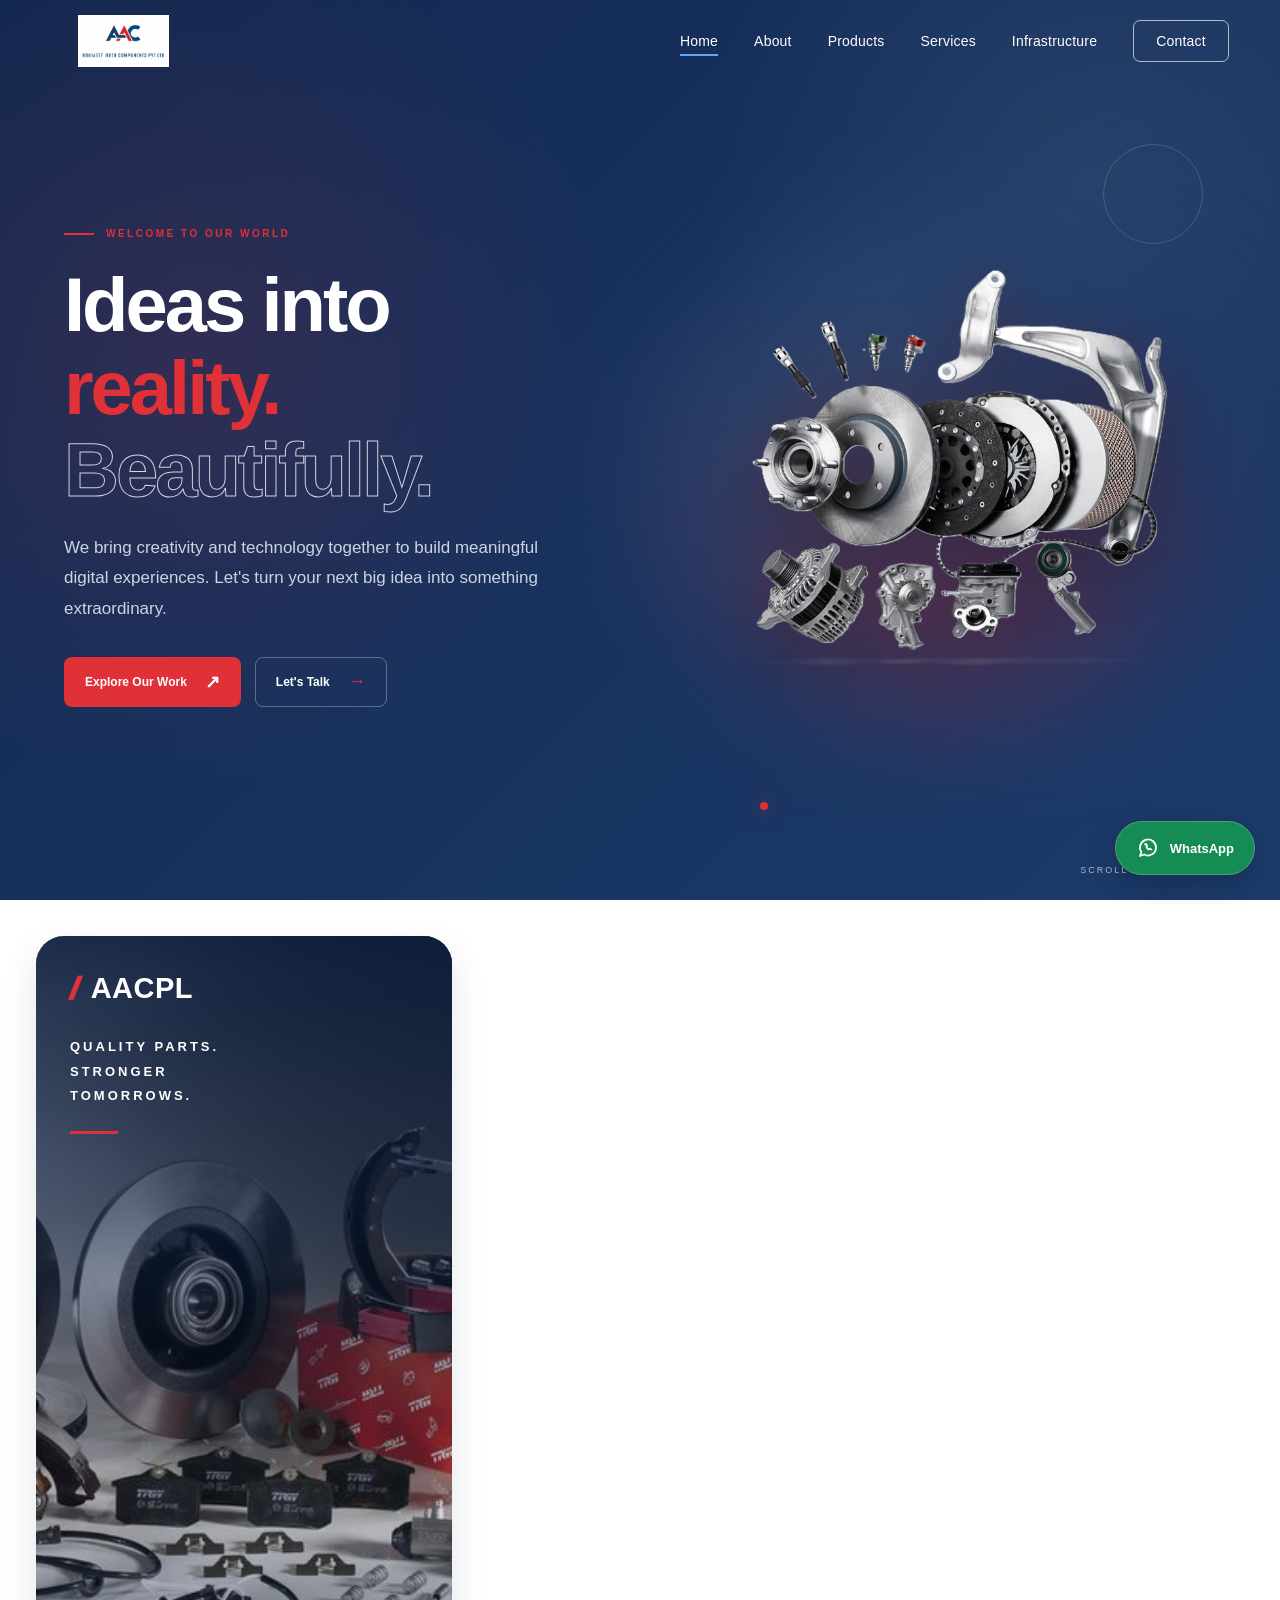
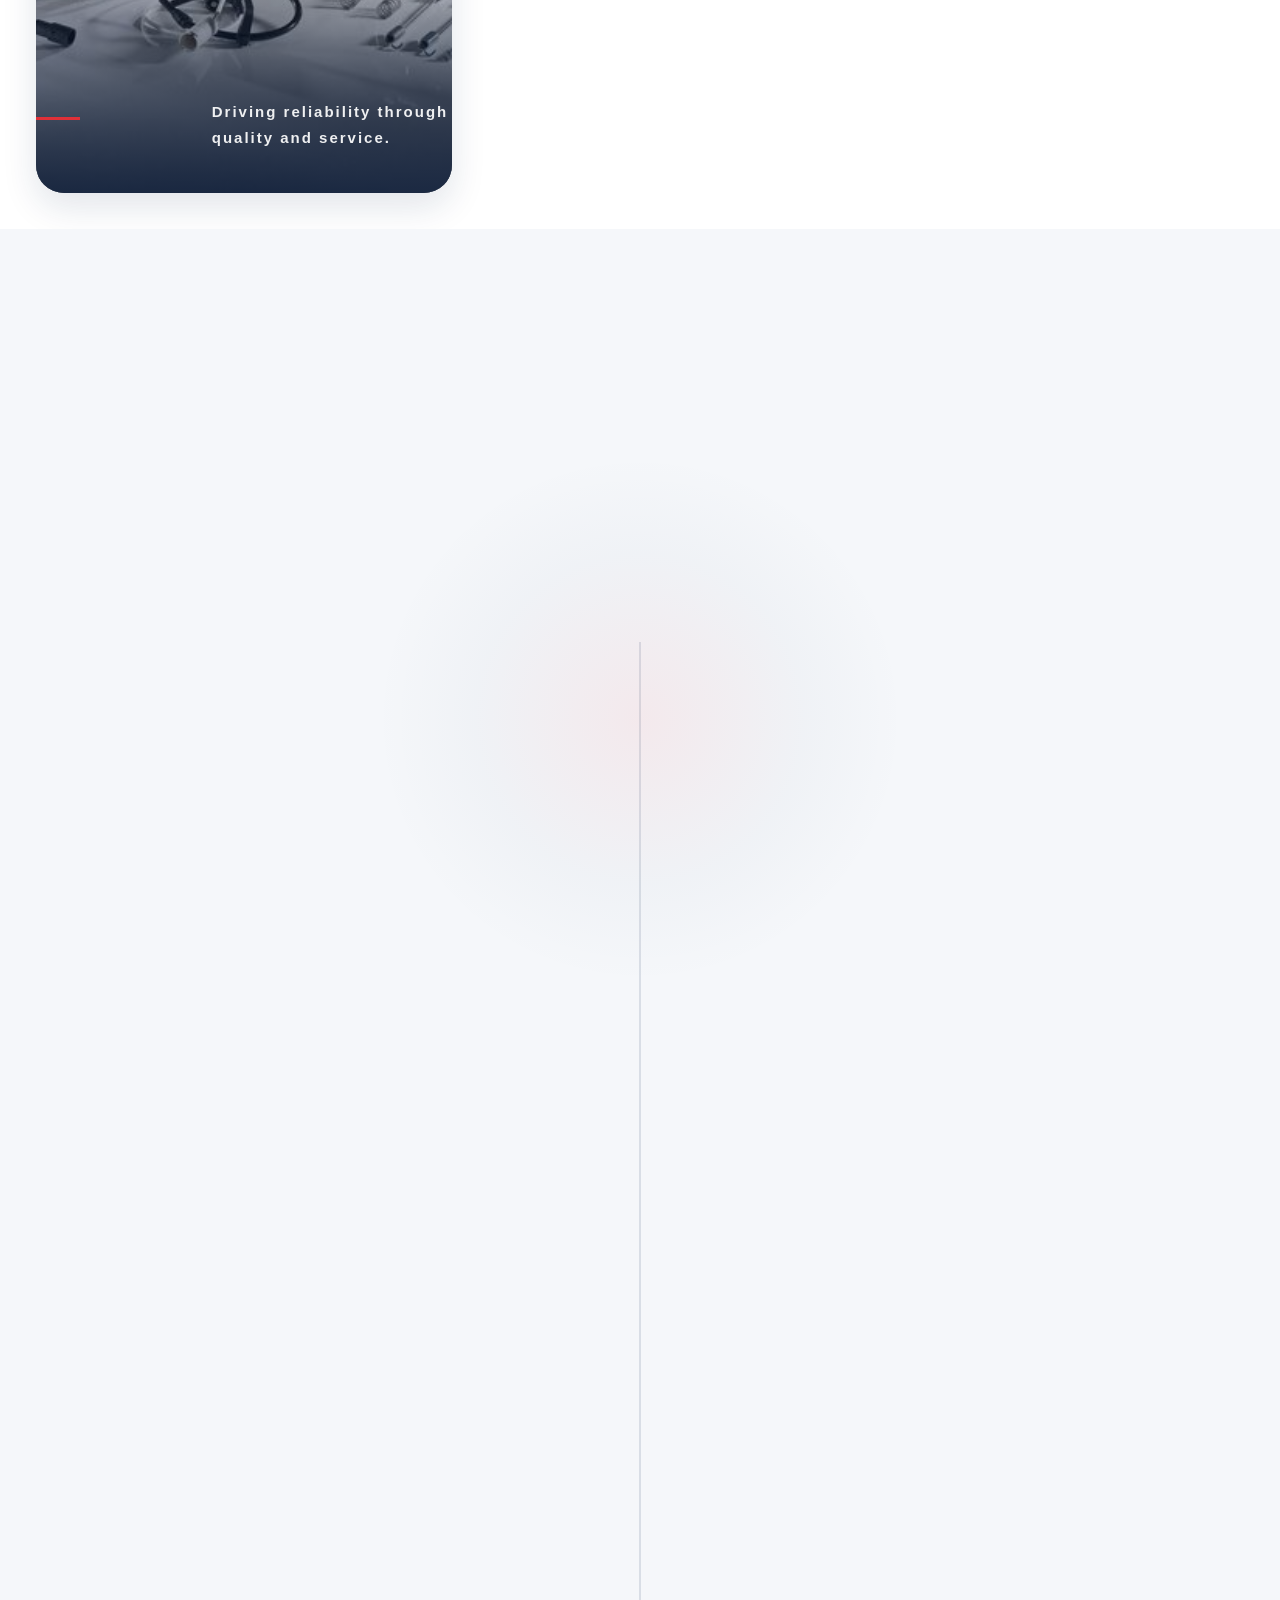
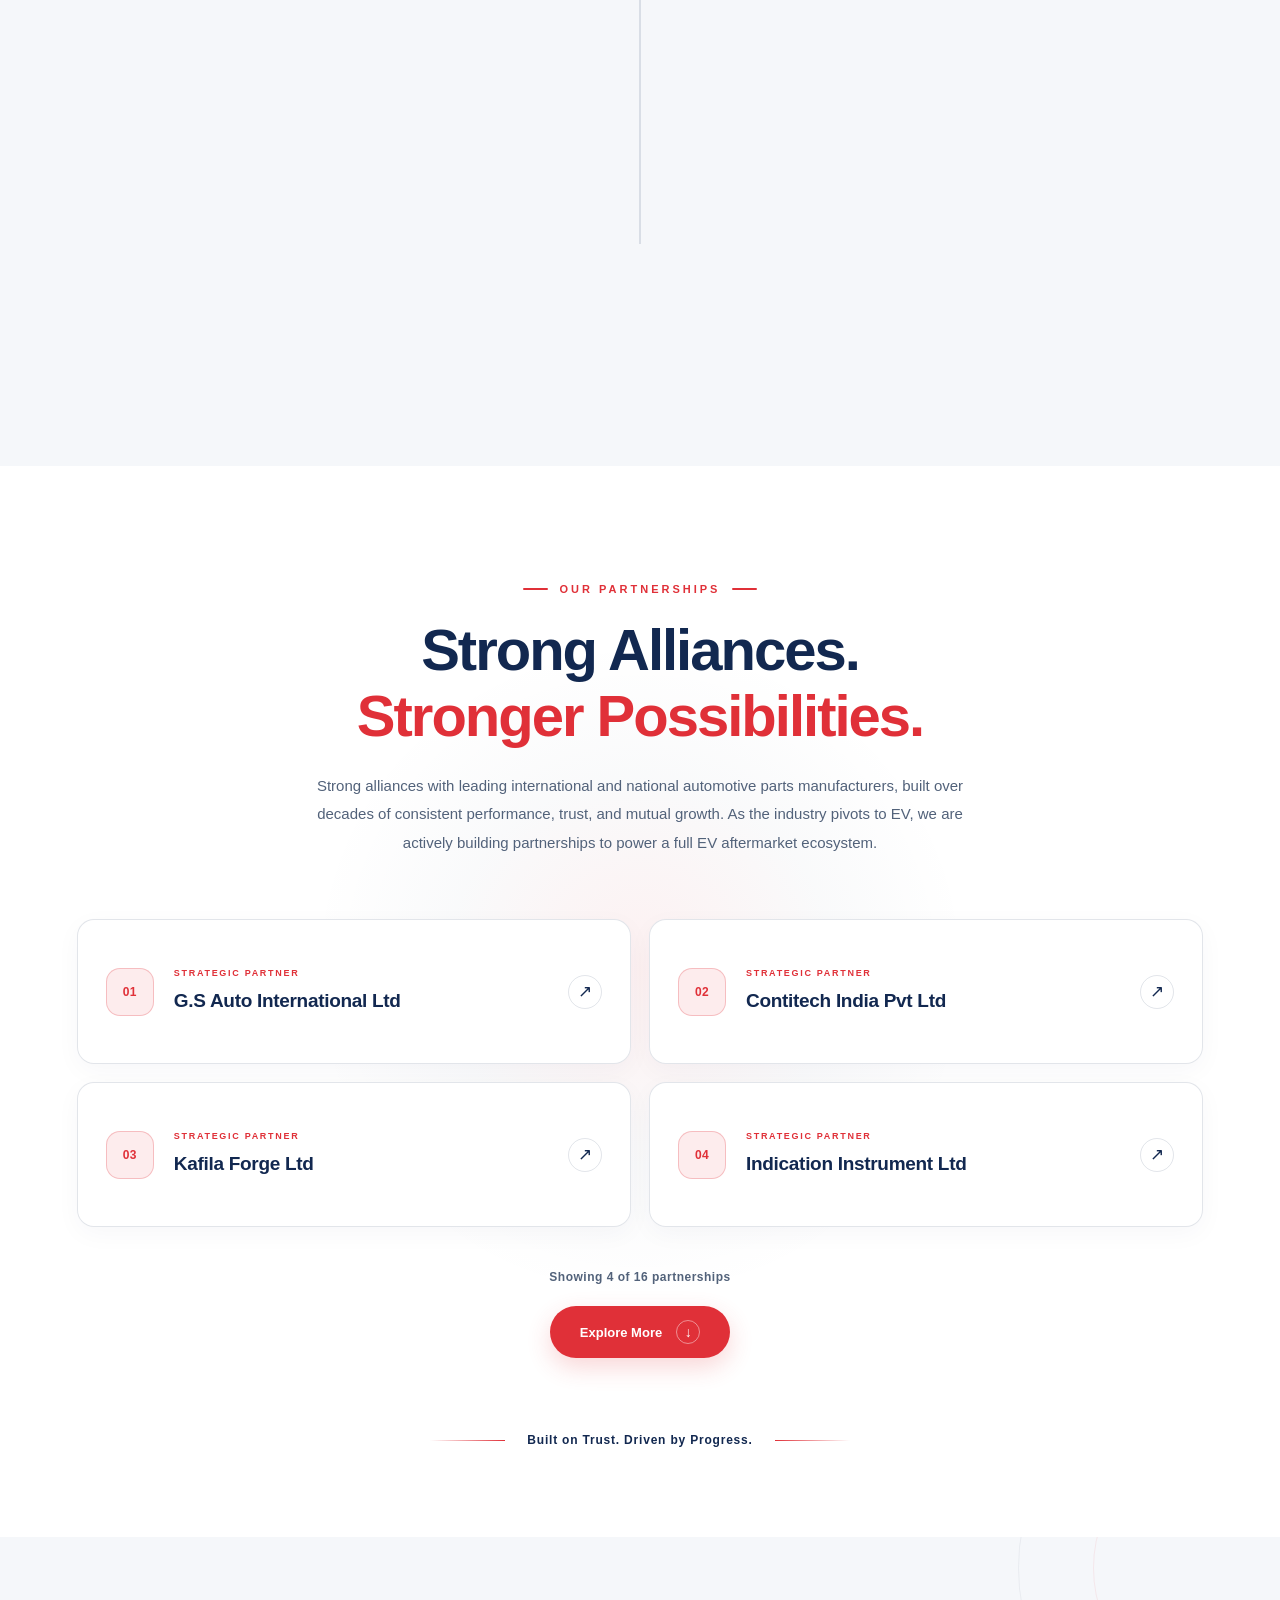
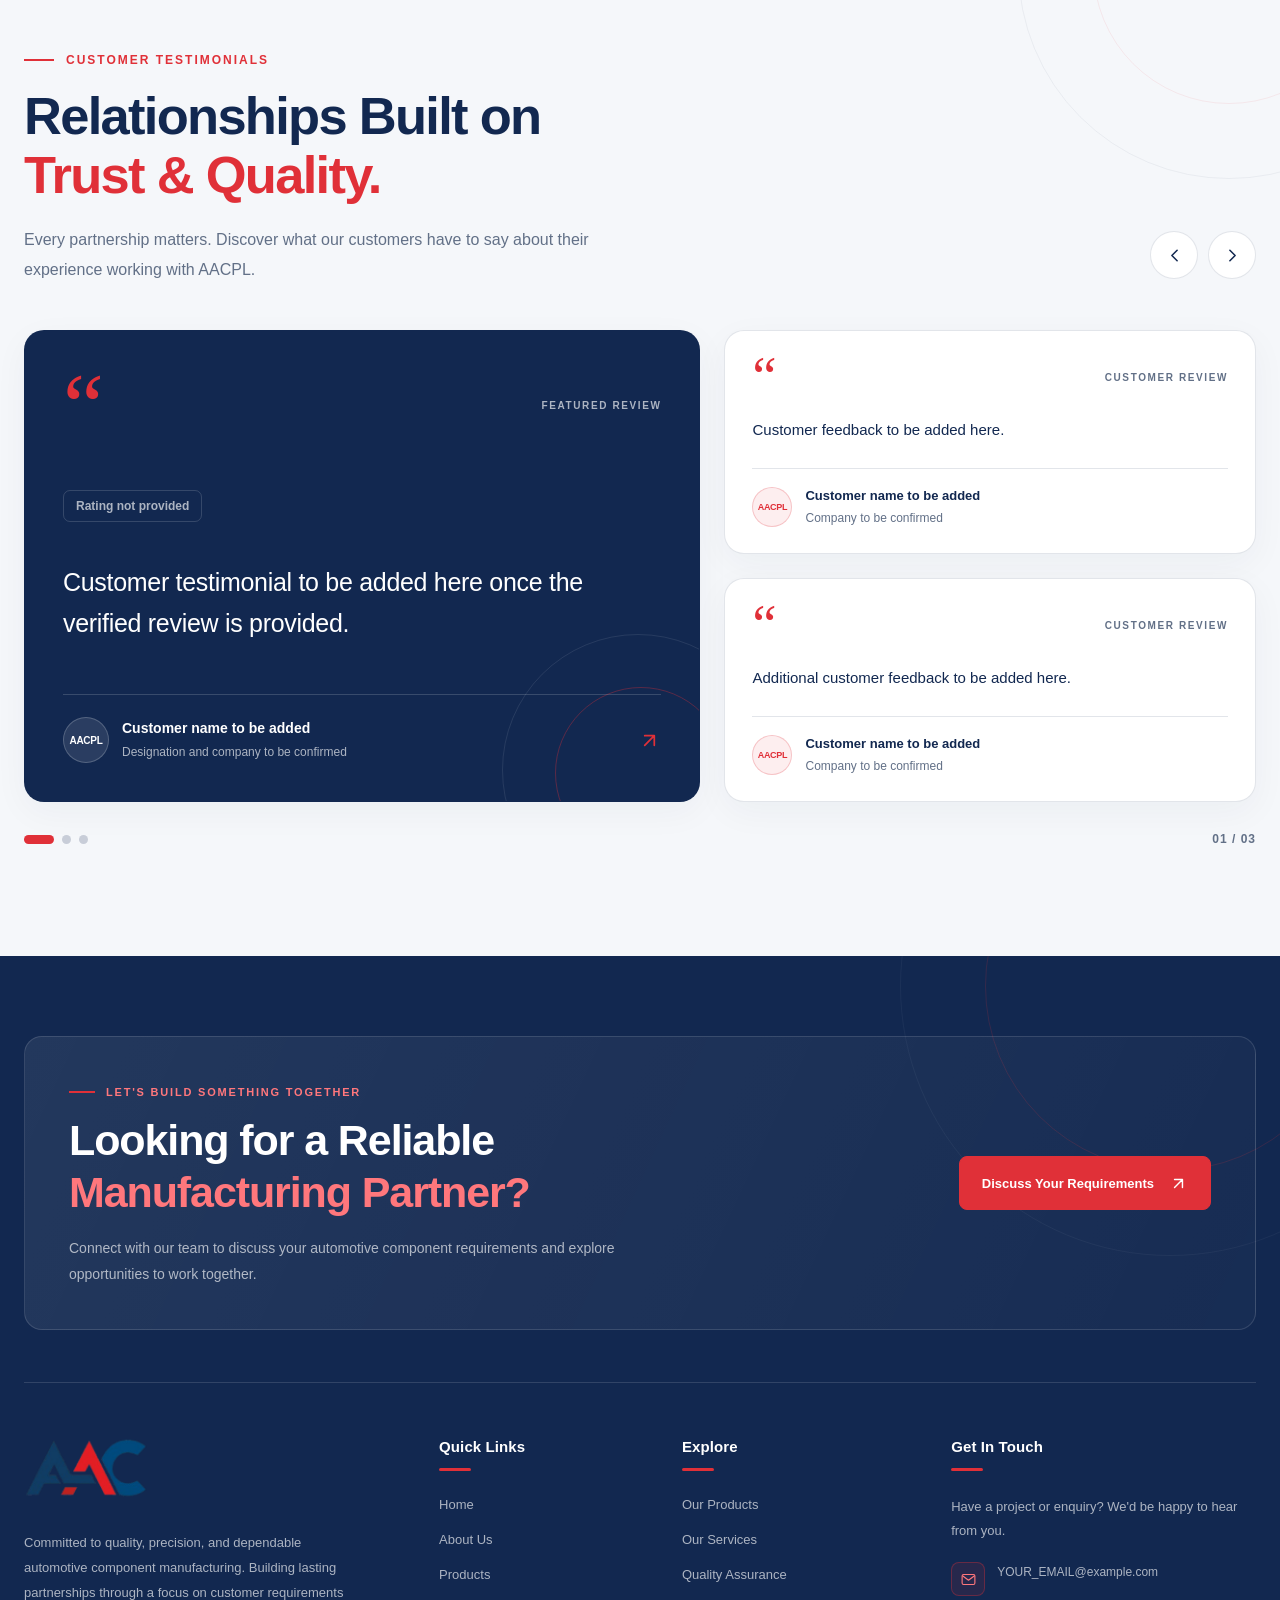
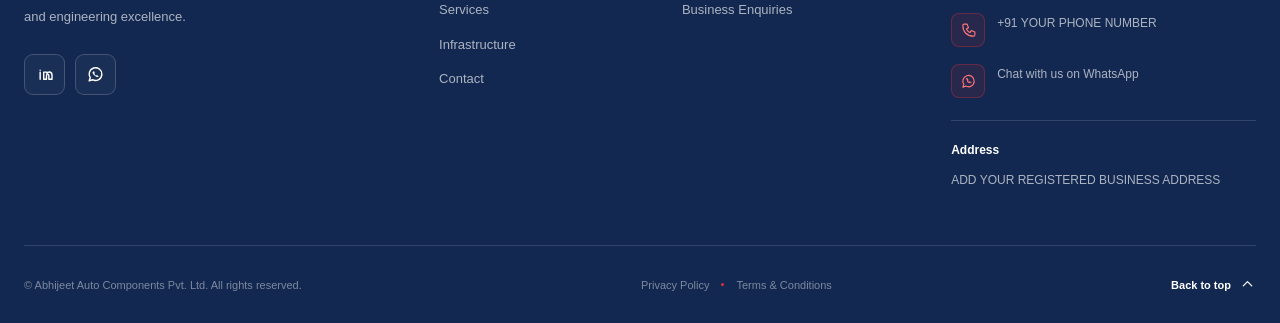
<file: index.html>
<!doctype html>
<html lang="en">
  <head>
    <meta charset="UTF-8" />
    <meta name="viewport" content="width=device-width, initial-scale=1.0" />
    <title>AACPL - Home</title>
    <link
      rel="shortcut icon"
      href="./images/logo/aacpl-favicon.png"
      type="image/x-icon"
    />
    <link rel="stylesheet" href="./style/navstyle.css" />
    <link rel="stylesheet" href="./style/home1.css" />
    <link rel="stylesheet" href="./style/footer.css" />
  </head>
  <body>
    <!-- Navigation -->
    <header class="navbar" id="navbar">
      <nav class="nav-container" aria-label="Main navigation">
        <!-- Logo -->
        <a href="#home" class="logo" aria-label="Brand home">
          <img src="./images/logo/acc-logo.jpeg" alt="Brand Logo" />
        </a>

        <!-- Navigation Links -->
        <ul class="nav-links" id="navLinks">
          <li><a href="index.html" class="nav-link active">Home</a></li>
          <li><a href="about.html" class="nav-link">About</a></li>
          <li><a href="products.html" class="nav-link">Products</a></li>
          <li><a href="services.html" class="nav-link">Services</a></li>
          <li><a href="infrastructure.html" class="nav-link">Infrastructure</a></li>
          <li>
            <a href="contact.html" class="nav-link contact-link">Contact</a>
          </li>
        </ul>

        <!-- Mobile Menu Button -->
        <button
          class="menu-toggle"
          id="menuToggle"
          type="button"
          aria-label="Open navigation menu"
          aria-controls="navLinks"
          aria-expanded="false"
        >
          <span></span>
          <span></span>
          <span></span>
        </button>
      </nav>
    </header>

    <main>
      <!-- Hero Section -->
      <section class="hero" id="home">
        <div class="hero-container">
          <!-- Left: Interactive Image -->
          <div class="hero-content">
            <div class="hero-eyebrow">
              <span class="eyebrow-line"></span>
              <span>WELCOME TO OUR WORLD</span>
            </div>

            <h1 class="hero-title">
              Ideas into
              <span class="title-highlight">reality.</span>
              <span class="title-outline">Beautifully.</span>
            </h1>

            <p class="hero-description">
              We bring creativity and technology together to build meaningful
              digital experiences. Let's turn your next big idea into something
              extraordinary.
            </p>

            <div class="hero-actions">
              <a href="#products" class="hero-btn hero-btn-primary">
                Explore Our Work
                <span class="btn-arrow">↗</span>
              </a>

              <a href="#contact" class="hero-btn hero-btn-secondary">
                Let's Talk
                <span class="btn-play">→</span>
              </a>
            </div>
          </div>

          <!-- Right: Hero Content -->
          <div class="hero-visual">
            <div class="hero-image-glow"></div>

            <div class="hero-image-card" id="heroImageCard">
              <img
                src="./images/images/heroimg.png"
                alt="Creative digital design showcase"
                class="hero-image"
                draggable="false"
              />
            </div>
          </div>
        </div>

        <div class="hero-bottom-note">
          <span>SCROLL TO DISCOVER</span>
        </div>

        <span class="hero-decoration decoration-one"></span>
        <span class="hero-decoration decoration-two"></span>
      </section>

      <!-- About Us -->
      <section class="aacpl-about" id="about">
        <!-- Left image panel -->
        <div class="about-visual">
          <div class="about-brand">
            <span class="brand-mark" aria-hidden="true">///</span>
            <span>AACPL</span>
          </div>

          <div class="about-tagline">
            <span>Quality Parts.</span>
            <span>Stronger</span>
            <span>Tomorrows.</span>
          </div>

          <span class="visual-accent" aria-hidden="true"></span>

          <!-- Replace with your actual company or warehouse image -->
          <img
            class="about-image"
            src="./images/images/herobg.jpeg"
            alt="Automotive spare parts and components"
          />

          <div class="image-caption">
            <span class="caption-line"></span>
            <p>Driving reliability through quality and service.</p>
          </div>
        </div>

        <!-- Right content area -->
        <div class="about-content">
          <!-- About Us card -->
          <article class="about-card about-intro reveal">
            <span class="section-kicker">WHO WE ARE</span>
            <h1>About <span>Us</span></h1>

            <p>
              AACPL is committed to delivering dependable products, professional
              services, and value-driven solutions. We focus on quality,
              customer relationships, and continuous improvement to help our
              clients achieve their goals. With a commitment to reliability and
              long-term partnerships, we aim to create meaningful value through
              every product, service, and project we deliver.
            </p>

            <span class="intro-decoration" aria-hidden="true"></span>
          </article>

          <!-- Vision and Mission cards -->
          <div class="about-details">
            <article class="about-card vision-card reveal">
              <div class="card-heading">
                <span class="card-icon" aria-hidden="true">
                  <svg viewBox="0 0 24 24" fill="none">
                    <path
                      d="M2 12s3.6-7 10-7 10 7 10 7-3.6 7-10 7S2 12 2 12Z"
                      stroke="currentColor"
                      stroke-width="1.8"
                    />
                    <circle
                      cx="12"
                      cy="12"
                      r="3"
                      stroke="currentColor"
                      stroke-width="1.8"
                    />
                  </svg>
                </span>
                <h2>Our <span>Vision</span></h2>
              </div>

              <span class="card-accent"></span>

              <p>
                To be the leading automotive parts distributor across Western
                India, connecting 200+ outlets with world-class manufacturers,
                and to grow into a dominant PAN India distribution force that
                sets the benchmark for speed, reliability, and reach.
              </p>

              <div class="vision-stat">
                <span class="stat-icon" aria-hidden="true">
                  <svg viewBox="0 0 24 24" fill="none">
                    <path
                      d="M3 10h18M5 10V5h14v5M5 10v10h14V10M9 14h2m2 0h2m-6 3h2m2 0h2"
                      stroke="currentColor"
                      stroke-width="1.7"
                      stroke-linecap="round"
                      stroke-linejoin="round"
                    />
                  </svg>
                </span>

                <span class="stat-divider"></span>

                <div>
                  <strong>200+</strong>
                  <span>OUTLETS IN OUR VISION</span>
                </div>
              </div>
            </article>

            <article class="about-card mission-card reveal">
              <div class="card-heading">
                <span class="card-icon" aria-hidden="true">
                  <svg viewBox="0 0 24 24" fill="none">
                    <circle
                      cx="12"
                      cy="12"
                      r="9"
                      stroke="currentColor"
                      stroke-width="1.8"
                    />
                    <circle
                      cx="12"
                      cy="12"
                      r="5"
                      stroke="currentColor"
                      stroke-width="1.8"
                    />
                    <circle cx="12" cy="12" r="1.5" fill="currentColor" />
                    <path
                      d="m13 11 7-7m-4 0h4v4"
                      stroke="currentColor"
                      stroke-width="1.8"
                      stroke-linecap="round"
                      stroke-linejoin="round"
                    />
                  </svg>
                </span>
                <h2>Our <span>Mission</span></h2>
              </div>

              <span class="card-accent"></span>

              <p class="mission-description">
                To deliver high-quality automotive spare parts with reliability,
                speed, and exceptional service while building lasting
                relationships with our customers and business partners. We are
                committed to expanding our network, achieving 5000+ satisfied
                customers, strengthening our presence across India, and
                supporting the future of the automotive and EV aftermarket
                industry.
              </p>

              <ul class="mission-list">
                <li>Deliver solutions, not excuses</li>
                <li>Achieve 5000+ satisfied customers</li>
                <li>Ensure consistent product quality</li>
                <li>Strengthen our nationwide distribution network</li>
                <li>Support the growing EV aftermarket ecosystem</li>
                <li>Build long-term partnerships through trust and service</li>
              </ul>
            </article>
          </div>
        </div>
      </section>

      <!-- OUR JOURNEY TIMELINE -->
      <div class="journey-section" id="our-journey">
        <div class="journey-heading about-reveal">
          <span class="about-eyebrow">OUR JOURNEY</span>

          <h2 class="about-heading">
            Progress Built on
            <span>Purpose.</span>
          </h2>

          <p>
            Every milestone represents a step toward stronger partnerships,
            better solutions, and continued growth.
          </p>
        </div>

        <div class="journey-timeline">
          <div class="journey-line" aria-hidden="true">
            <span class="journey-line-progress"></span>
          </div>

          <!-- MILESTONE 1 -->
          <article class="journey-item about-reveal">
            <div class="journey-marker">
              <span>01</span>
            </div>

            <div class="journey-card">
              <span class="journey-period">ABHIJEET AGENCY FOUNDED</span>
              <h3>Where It All Began</h3>
              <p>
                <strong>Mr. Jitendra Kumar Singh </strong> formally established
                <strong>Abhijeet Agency</strong>, channelling nearly a decade of
                hands-on industry experience into a dedicated automotive
                distribution venture.
              </p>
              <span class="journey-date">2001</span>
            </div>
          </article>

          <!-- MILESTONE 2 -->
          <article class="journey-item about-reveal">
            <div class="journey-marker">
              <span>02</span>
            </div>

            <div class="journey-card">
              <span class="journey-period">SHREE RN AUTOMOTIVE FOUNDED</span>
              <h3>Expanding Our Capabilities</h3>
              <p>
                The brothers expanded their footprint by launching
                <strong>Shree RN Automotive</strong> — strengthening the group's
                presence and deepening its reach across Maharashtra.
              </p>
              <span class="journey-date">2005</span>
            </div>
          </article>

          <!-- MILESTONE 3 -->
          <article class="journey-item about-reveal">
            <div class="journey-marker">
              <span>03</span>
            </div>

            <div class="journey-card">
              <span class="journey-period">GROWTH</span>
              <h3>Abhijeet Auto Components Founded</h3>
              <p>
                Building on 13 years of proven success, the founders
                consolidated both firms to incorporate
                <strong>Abhijeet Auto Components Pvt Ltd</strong> — a unified,
                scalable corporate entity.
              </p>
              <span class="journey-date">2013</span>
            </div>
          </article>

          <!-- MILESTONE 4 -->
          <article class="journey-item about-reveal">
            <div class="journey-marker">
              <span>04</span>
            </div>

            <div class="journey-card">
              <span class="journey-period">THE ROAD AHEAD</span>
              <h3>Looking Toward the Future</h3>
              <p>
                We continue to pursue improvement, strengthen our capabilities,
                and create value for our customers.
              </p>
              <span class="journey-date">TODAY & BEYOND</span>
            </div>
          </article>
        </div>

        <div class="journey-footer about-reveal">
          <span class="journey-footer-line"></span>
          <p>Our journey continues with every partnership.</p>
          <span class="journey-footer-line"></span>
        </div>
      </div>

      <!-- OUR PARTNERSHIPS -->
      <section class="aacpl-alliances" id="alliances">
        <div class="alliances-container">
          <!-- Section heading -->
          <header class="alliances-heading">
            <span class="alliances-eyebrow">
              <span class="alliances-eyebrow-line"></span>
              OUR PARTNERSHIPS
              <span class="alliances-eyebrow-line"></span>
            </span>

            <h1>
              Strong Alliances.<br />
              <span>Stronger Possibilities.</span>
            </h1>

            <p class="alliances-intro">
              Strong alliances with leading international and national
              automotive parts manufacturers, built over decades of consistent
              performance, trust, and mutual growth. As the industry pivots to
              EV, we are actively building partnerships to power a full EV
              aftermarket ecosystem.
            </p>
          </header>

          <!-- Partnership cards -->
          <div class="alliances-grid" id="alliancesGrid">
            <article class="alliance-card">
              <span class="alliance-number">01</span>
              <div class="alliance-card-content">
                <span class="alliance-label">Strategic Partner</span>
                <h2>G.S Auto International Ltd</h2>
              </div>
              <span class="alliance-arrow" aria-hidden="true">↗</span>
            </article>

            <article class="alliance-card">
              <span class="alliance-number">02</span>
              <div class="alliance-card-content">
                <span class="alliance-label">Strategic Partner</span>
                <h2>Contitech India Pvt Ltd</h2>
              </div>
              <span class="alliance-arrow" aria-hidden="true">↗</span>
            </article>

            <article class="alliance-card">
              <span class="alliance-number">03</span>
              <div class="alliance-card-content">
                <span class="alliance-label">Strategic Partner</span>
                <h2>Kafila Forge Ltd</h2>
              </div>
              <span class="alliance-arrow" aria-hidden="true">↗</span>
            </article>

            <article class="alliance-card">
              <span class="alliance-number">04</span>
              <div class="alliance-card-content">
                <span class="alliance-label">Strategic Partner</span>
                <h2>Indication Instrument Ltd</h2>
              </div>
              <span class="alliance-arrow" aria-hidden="true">↗</span>
            </article>

            <article class="alliance-card alliance-extra" hidden>
              <span class="alliance-number">05</span>
              <div class="alliance-card-content">
                <span class="alliance-label">Strategic Partner</span>
                <h2>Texspin Bearings Ltd</h2>
              </div>
              <span class="alliance-arrow" aria-hidden="true">↗</span>
            </article>

            <article class="alliance-card alliance-extra" hidden>
              <span class="alliance-number">06</span>
              <div class="alliance-card-content">
                <span class="alliance-label">Strategic Partner</span>
                <h2>Mahale Anand Filter Systems (I) Ltd</h2>
              </div>
              <span class="alliance-arrow" aria-hidden="true">↗</span>
            </article>

            <article class="alliance-card alliance-extra" hidden>
              <span class="alliance-number">07</span>
              <div class="alliance-card-content">
                <span class="alliance-label">Strategic Partner</span>
                <h2>Macas Automotive</h2>
              </div>
              <span class="alliance-arrow" aria-hidden="true">↗</span>
            </article>

            <article class="alliance-card alliance-extra" hidden>
              <span class="alliance-number">08</span>
              <div class="alliance-card-content">
                <span class="alliance-label">Strategic Partner</span>
                <h2>Haldex India Ltd</h2>
              </div>
              <span class="alliance-arrow" aria-hidden="true">↗</span>
            </article>

            <article class="alliance-card alliance-extra" hidden>
              <span class="alliance-number">09</span>
              <div class="alliance-card-content">
                <span class="alliance-label">Strategic Partner</span>
                <h2>Talbros Indiparts Pvt Ltd</h2>
              </div>
              <span class="alliance-arrow" aria-hidden="true">↗</span>
            </article>

            <article class="alliance-card alliance-extra" hidden>
              <span class="alliance-number">10</span>
              <div class="alliance-card-content">
                <span class="alliance-label">Strategic Partner</span>
                <h2>Rane Madras Ltd</h2>
              </div>
              <span class="alliance-arrow" aria-hidden="true">↗</span>
            </article>

            <article class="alliance-card alliance-extra" hidden>
              <span class="alliance-number">11</span>
              <div class="alliance-card-content">
                <span class="alliance-label">Strategic Partner</span>
                <h2>Sterling Tools Ltd</h2>
              </div>
              <span class="alliance-arrow" aria-hidden="true">↗</span>
            </article>

            <article class="alliance-card alliance-extra" hidden>
              <span class="alliance-number">12</span>
              <div class="alliance-card-content">
                <span class="alliance-label">Strategic Partner</span>
                <h2>NBC Bearings Pvt Ltd</h2>
              </div>
              <span class="alliance-arrow" aria-hidden="true">↗</span>
            </article>

            <article class="alliance-card alliance-extra" hidden>
              <span class="alliance-number">13</span>
              <div class="alliance-card-content">
                <span class="alliance-label">Strategic Partner</span>
                <h2>Osram Lighting Pvt Ltd</h2>
              </div>
              <span class="alliance-arrow" aria-hidden="true">↗</span>
            </article>

            <article class="alliance-card alliance-extra" hidden>
              <span class="alliance-number">14</span>
              <div class="alliance-card-content">
                <span class="alliance-label">Strategic Partner</span>
                <h2>Henkel Adhesive Technologies</h2>
              </div>
              <span class="alliance-arrow" aria-hidden="true">↗</span>
            </article>

            <article class="alliance-card alliance-extra" hidden>
              <span class="alliance-number">15</span>
              <div class="alliance-card-content">
                <span class="alliance-label">Strategic Partner</span>
                <h2>Neolight ZKW Lighting Ltd</h2>
              </div>
              <span class="alliance-arrow" aria-hidden="true">↗</span>
            </article>

            <article class="alliance-card alliance-extra" hidden>
              <span class="alliance-number">16</span>
              <div class="alliance-card-content">
                <span class="alliance-label">Strategic Partner</span>
                <h2>VIR Rubber Products</h2>
              </div>
              <span class="alliance-arrow" aria-hidden="true">↗</span>
            </article>
          </div>

          <!-- Explore more -->
          <div class="alliances-footer">
            <p class="alliances-count" id="alliancesCount" aria-live="polite">
              Showing 4 of 16 partnerships
            </p>

            <button
              class="alliances-explore-btn"
              id="alliancesExploreBtn"
              type="button"
              aria-expanded="false"
              aria-controls="alliancesGrid"
            >
              <span class="alliances-btn-text">Explore More</span>
              <span class="alliances-btn-icon" aria-hidden="true">↓</span>
            </button>
          </div>

          <!-- Closing statement -->
          <div class="alliances-bottom-line">
            <span></span>
            <p>Built on Trust. Driven by Progress.</p>
            <span></span>
          </div>
        </div>
      </section>

      <section
        class="testimonials-section"
        id="testimonials"
        aria-labelledby="testimonials-title"
      >
        <div class="testimonials-container">
          <!-- Section heading -->
          <header class="testimonials-header">
            <div class="testimonials-heading">
              <span class="testimonials-eyebrow">
                <span class="eyebrow-line"></span>
                CUSTOMER TESTIMONIALS
              </span>

              <h2 id="testimonials-title">
                Relationships Built on
                <span>Trust & Quality.</span>
              </h2>

              <p>
                Every partnership matters. Discover what our customers have to
                say about their experience working with AACPL.
              </p>
            </div>

            <div
              class="testimonials-controls"
              aria-label="Testimonial navigation"
            >
              <button
                class="testimonial-control"
                id="testimonialPrev"
                type="button"
                aria-label="Show previous testimonials"
              >
                <svg viewBox="0 0 24 24" aria-hidden="true">
                  <path d="M15 18l-6-6 6-6" />
                </svg>
              </button>

              <button
                class="testimonial-control testimonial-control-next"
                id="testimonialNext"
                type="button"
                aria-label="Show next testimonials"
              >
                <svg viewBox="0 0 24 24" aria-hidden="true">
                  <path d="M9 18l6-6-6-6" />
                </svg>
              </button>
            </div>
          </header>

          <!-- Testimonial cards are populated by JavaScript -->
          <div
            class="testimonials-layout"
            id="testimonialsLayout"
            aria-live="polite"
            aria-atomic="true"
          >
            <article class="testimonial-card testimonial-featured">
              <div class="testimonial-card-top">
                <span class="testimonial-quote-mark" aria-hidden="true">“</span>
                <span class="testimonial-label">FEATURED REVIEW</span>
              </div>

              <div class="testimonial-stars" aria-label="Rating not provided">
                Rating to be added
              </div>

              <blockquote class="testimonial-quote">
                Customer testimonial to be added here once the verified review
                is provided.
              </blockquote>

              <div class="testimonial-author">
                <div class="testimonial-avatar" aria-hidden="true">AACPL</div>

                <div class="testimonial-author-info">
                  <h3>Customer name to be added</h3>
                  <p>Designation and company to be confirmed</p>
                </div>

                <svg
                  class="testimonial-featured-icon"
                  viewBox="0 0 24 24"
                  fill="none"
                  aria-hidden="true"
                >
                  <path
                    d="M7 17L17 7M7 7h10v10"
                    stroke="currentColor"
                    stroke-width="1.8"
                    stroke-linecap="round"
                    stroke-linejoin="round"
                  />
                </svg>
              </div>
            </article>

            <div class="testimonial-side-cards">
              <article class="testimonial-card testimonial-small">
                <div class="testimonial-small-top">
                  <span class="testimonial-small-quote" aria-hidden="true"
                    >“</span
                  >
                  <span class="testimonial-label">CUSTOMER REVIEW</span>
                </div>

                <blockquote class="testimonial-quote">
                  Customer feedback to be added here.
                </blockquote>

                <div class="testimonial-author">
                  <div class="testimonial-avatar" aria-hidden="true">AACPL</div>
                  <div class="testimonial-author-info">
                    <h3>Customer name to be added</h3>
                    <p>Company to be confirmed</p>
                  </div>
                </div>
              </article>

              <article class="testimonial-card testimonial-small">
                <div class="testimonial-small-top">
                  <span class="testimonial-small-quote" aria-hidden="true"
                    >“</span
                  >
                  <span class="testimonial-label">CUSTOMER REVIEW</span>
                </div>

                <blockquote class="testimonial-quote">
                  Customer feedback to be added here.
                </blockquote>

                <div class="testimonial-author">
                  <div class="testimonial-avatar" aria-hidden="true">AACPL</div>
                  <div class="testimonial-author-info">
                    <h3>Customer name to be added</h3>
                    <p>Company to be confirmed</p>
                  </div>
                </div>
              </article>
            </div>
          </div>

          <!-- Navigation status -->
          <footer class="testimonials-footer">
            <div
              class="testimonial-pagination"
              id="testimonialPagination"
              aria-label="Choose testimonial group"
            ></div>

            <p class="testimonial-counter" id="testimonialCounter">01 / 03</p>
          </footer>
        </div>
      </section>
    </main>

    <footer class="aacpl-footer" id="contact">
      <!-- Decorative background elements -->
      <div
        class="footer-decoration footer-decoration-one"
        aria-hidden="true"
      ></div>
      <div
        class="footer-decoration footer-decoration-two"
        aria-hidden="true"
      ></div>

      <div class="footer-container">
        <!-- CTA banner -->
        <div class="footer-cta">
          <div class="footer-cta-content">
            <span class="footer-eyebrow">
              <span class="footer-eyebrow-line"></span>
              LET'S BUILD SOMETHING TOGETHER
            </span>

            <h2>
              Looking for a Reliable
              <span>Manufacturing Partner?</span>
            </h2>

            <p>
              Connect with our team to discuss your automotive component
              requirements and explore opportunities to work together.
            </p>
          </div>

          <a
            class="footer-cta-button"
            href="https://wa.me/91YOURNUMBER"
            target="_blank"
            rel="noopener noreferrer"
            aria-label="Discuss your requirements with AACPL on WhatsApp"
          >
            <span>Discuss Your Requirements</span>

            <svg viewBox="0 0 24 24" aria-hidden="true">
              <path d="M7 17L17 7M7 7h10v10" />
            </svg>
          </a>
        </div>

        <div class="footer-divider"></div>

        <!-- Main footer content -->
        <div class="footer-main">
          <!-- Company information -->
          <div class="footer-brand">
            <a class="footer-logo" href="#home" aria-label="AACPL home">
              <img
                src="./images/logo/aacpl-favicon.png"
                alt="Abhijeet Auto Components Pvt. Ltd."
                width="220"
                height="80"
              />
            </a>

            <p class="footer-brand-description">
              Committed to quality, precision, and dependable automotive
              component manufacturing. Building lasting partnerships through a
              focus on customer requirements and engineering excellence.
            </p>

            <div class="footer-socials">
              <!-- Replace the href values with your official profiles -->
              <a
                href="https://www.linkedin.com/"
                target="_blank"
                rel="noopener noreferrer"
                aria-label="Visit LinkedIn"
              >
                <svg viewBox="0 0 24 24" aria-hidden="true">
                  <path
                    d="M6.5 9v9M6.5 6.5v.1M11 18v-9h4v1.5c.6-1.1 1.6-1.7 3-1.7 2.5 0 3.5 1.6 3.5 4.2V18h-4v-4.5c0-1.2-.4-2-1.5-2s-1.5.9-1.5 2V18z"
                    fill="none"
                    stroke="currentColor"
                    stroke-width="1.8"
                    stroke-linecap="round"
                    stroke-linejoin="round"
                  />
                </svg>
              </a>

              <a
                href="https://wa.me/91YOURNUMBER"
                target="_blank"
                rel="noopener noreferrer"
                aria-label="Contact AACPL on WhatsApp"
              >
                <svg viewBox="0 0 24 24" aria-hidden="true">
                  <path
                    d="M20 11.6a8 8 0 0 1-11.8 7L4 20l1.4-4A8 8 0 1 1 20 11.6Z"
                    fill="none"
                    stroke="currentColor"
                    stroke-width="1.8"
                    stroke-linecap="round"
                    stroke-linejoin="round"
                  />
                  <path
                    d="M9 8.5c.3-.5.6-.5.9-.5.2 0 .4 0 .5.4l.7 1.6c.1.3 0 .5-.2.7l-.5.5c.5 1 1.3 1.8 2.3 2.3l.5-.6c.2-.2.4-.3.7-.1l1.5.7c.3.1.4.3.4.5 0 .4-.2.8-.5 1-.4.3-1 .4-1.5.2-2.6-.8-4.7-2.8-5.5-5.3-.2-.6 0-1.1.7-1.4Z"
                    fill="currentColor"
                  />
                </svg>
              </a>
            </div>
          </div>

          <!-- Quick links -->
          <nav class="footer-column" aria-label="Footer quick links">
            <h3>Quick Links</h3>
            <span class="footer-heading-accent"></span>

            <ul>
              <li><a href="index.html">Home</a></li>
              <li><a href="about.html">About Us</a></li>
              <li><a href="products.html">Products</a></li>
              <li><a href="services.html">Services</a></li>
              <li><a href="infrastructure.html">Infrastructure</a></li>
              <li><a href="contact.html">Contact</a></li>
            </ul>
          </nav>

          <!-- Products and services -->
          <nav class="footer-column" aria-label="Footer products and services">
            <h3>Explore</h3>
            <span class="footer-heading-accent"></span>

            <ul>
              <li><a href="#products">Our Products</a></li>
              <li><a href="#services">Our Services</a></li>
              <li><a href="#quality">Quality Assurance</a></li>
              <li><a href="#contact">Business Enquiries</a></li>
            </ul>
          </nav>

          <!-- Contact details -->
          <div class="footer-column footer-contact">
            <h3>Get In Touch</h3>
            <span class="footer-heading-accent"></span>

            <p class="footer-contact-intro">
              Have a project or enquiry? We'd be happy to hear from you.
            </p>

            <a class="footer-contact-item" href="mailto:YOUR_EMAIL@example.com">
              <span class="footer-contact-icon" aria-hidden="true">
                <svg viewBox="0 0 24 24">
                  <rect x="3" y="5" width="18" height="14" rx="2" />
                  <path d="m4 7 8 6 8-6" />
                </svg>
              </span>
              <span>YOUR_EMAIL@example.com</span>
            </a>

            <a class="footer-contact-item" href="tel:+91YOURNUMBER">
              <span class="footer-contact-icon" aria-hidden="true">
                <svg viewBox="0 0 24 24">
                  <path
                    d="M6 3h4l2 5-3 2a15 15 0 0 0 5 5l2-3 5 2v4c0 1.1-.9 2-2 2C10 20 4 14 4 5c0-1.1.9-2 2-2Z"
                  />
                </svg>
              </span>
              <span>+91 YOUR PHONE NUMBER</span>
            </a>

            <a
              class="footer-contact-item"
              href="https://wa.me/91YOURNUMBER"
              target="_blank"
              rel="noopener noreferrer"
            >
              <span class="footer-contact-icon" aria-hidden="true">
                <svg viewBox="0 0 24 24">
                  <path
                    d="M20 11.5a8 8 0 0 1-11.8 7L4 20l1.4-4A8 8 0 1 1 20 11.5Z"
                  />
                  <path
                    d="M9 8.5c.3-.5.6-.5.9-.5.2 0 .4 0 .5.4l.7 1.6c.1.3 0 .5-.2.7l-.5.5c.5 1 1.3 1.8 2.3 2.3l.5-.6c.2-.2.4-.3.7-.1l1.5.7"
                  />
                </svg>
              </span>
              <span>Chat with us on WhatsApp</span>
            </a>

            <p class="footer-address">
              <strong>Address</strong>
              <span>ADD YOUR REGISTERED BUSINESS ADDRESS</span>
            </p>
          </div>
        </div>

        <!-- Bottom bar -->
        <div class="footer-bottom">
          <p>
            © <span id="footerYear"></span>
            Abhijeet Auto Components Pvt. Ltd. All rights reserved.
          </p>

          <div class="footer-bottom-links">
            <a href="#privacy-policy">Privacy Policy</a>
            <span aria-hidden="true"></span>
            <a href="#terms">Terms &amp; Conditions</a>
          </div>

          <a class="footer-back-top" href="#home">
            Back to top
            <svg viewBox="0 0 24 24" aria-hidden="true">
              <path d="m6 14 6-6 6 6" />
            </svg>
          </a>
        </div>
      </div>
    </footer>

    <!-- Floating WhatsApp button -->
    <a
      class="whatsapp-float"
      href="https://wa.me/91YOURNUMBER"
      target="_blank"
      rel="noopener noreferrer"
      aria-label="Chat with AACPL on WhatsApp"
    >
      <svg viewBox="0 0 24 24" aria-hidden="true">
        <path
          d="M20 11.5a8 8 0 0 1-11.8 7L4 20l1.4-4A8 8 0 1 1 20 11.5Z"
          fill="none"
          stroke="currentColor"
          stroke-width="1.8"
          stroke-linecap="round"
          stroke-linejoin="round"
        />
        <path
          d="M9 8.5c.3-.5.6-.5.9-.5.2 0 .4 0 .5.4l.7 1.6c.1.3 0 .5-.2.7l-.5.5c.5 1 1.3 1.8 2.3 2.3l.5-.6c.2-.2.4-.3.7-.1l1.5.7"
          fill="none"
          stroke="currentColor"
          stroke-width="1.8"
          stroke-linecap="round"
          stroke-linejoin="round"
        />
      </svg>
      <span>WhatsApp</span>
    </a>

    <script src="./script/navscript.js"></script>
    <script src="./script/homescript.js"></script>
    <script>
      /* OUR PARTNERSHIPS: EXPLORE MORE */

      (() => {
        const section = document.querySelector(".aacpl-alliances");

        // Do nothing if this page does not contain the section.
        if (!section) return;

        const grid = section.querySelector("#alliancesGrid");
        const button = section.querySelector("#alliancesExploreBtn");
        const count = section.querySelector("#alliancesCount");
        const buttonText = section.querySelector(".alliances-btn-text");

        if (!grid || !button || !count || !buttonText) return;

        const cards = Array.from(grid.querySelectorAll(".alliance-card"));

        const initialVisibleCount = 4;
        const totalCount = cards.length;

        let expanded = false;

        function renderPartnerships() {
          const visibleCount = expanded
            ? totalCount
            : Math.min(initialVisibleCount, totalCount);

          cards.forEach((card, index) => {
            const shouldShow = index < visibleCount;

            card.hidden = !shouldShow;

            if (shouldShow && expanded && index >= initialVisibleCount) {
              card.style.animationDelay = `${(index - initialVisibleCount) * 45}ms`;
            } else {
              card.style.animationDelay = "0ms";
            }
          });

          count.textContent = `Showing ${visibleCount} of ${totalCount} partnerships`;

          buttonText.textContent = expanded ? "Show Less" : "Explore More";

          button.setAttribute("aria-expanded", String(expanded));

          // Hide the button if there is nothing more to reveal.
          button.hidden = totalCount <= initialVisibleCount;
        }

        button.addEventListener("click", () => {
          expanded = !expanded;
          renderPartnerships();

          // When collapsing, return focus to the start of the grid.
          if (!expanded) {
            const firstCard = cards[0];

            if (firstCard) {
              firstCard.scrollIntoView({
                behavior: window.matchMedia("(prefers-reduced-motion: reduce)")
                  .matches
                  ? "auto"
                  : "smooth",
                block: "center",
              });
            }
          }
        });

        renderPartnerships();
      })();

      /* AACPL CUSTOMER TESTIMONIALS */
      document.addEventListener("DOMContentLoaded", () => {
        const layout = document.getElementById("testimonialsLayout");
        const previousButton = document.getElementById("testimonialPrev");
        const nextButton = document.getElementById("testimonialNext");
        const pagination = document.getElementById("testimonialPagination");
        const counter = document.getElementById("testimonialCounter");

        if (
          !layout ||
          !previousButton ||
          !nextButton ||
          !pagination ||
          !counter
        ) {
          return;
        }

        /*
         * Replace these records with verified customer reviews.
         *
         * rating: Use a number from 1 to 5 only when the customer
         * has actually provided that rating.
         *
         * Do not publish customer names, designations, company names,
         * or logos without appropriate permission.
         */

        const testimonials = [
          {
            quote:
              "Customer testimonial to be added here once the verified review is provided.",
            name: "Customer name to be added",
            role: "Designation and company to be confirmed",
            rating: null,
          },
          {
            quote: "Customer feedback to be added here.",
            name: "Customer name to be added",
            role: "Company to be confirmed",
            rating: null,
          },
          {
            quote: "Additional customer feedback to be added here.",
            name: "Customer name to be added",
            role: "Company to be confirmed",
            rating: null,
          },
        ];

        const featuredCard = layout.querySelector(".testimonial-featured");
        const sideCards = Array.from(
          layout.querySelectorAll(".testimonial-small"),
        );

        if (
          !featuredCard ||
          sideCards.length !== 2 ||
          testimonials.length === 0
        ) {
          return;
        }

        let currentIndex = 0;

        const total = testimonials.length;

        const getReviewIndex = (offset) => {
          return (currentIndex + offset) % total;
        };

        const escapeHTML = (value) => {
          return String(value).replace(/[&<>"']/g, (character) => {
            const entities = {
              "&": "&amp;",
              "<": "&lt;",
              ">": "&gt;",
              '"': "&quot;",
              "'": "&#39;",
            };

            return entities[character];
          });
        };

        const getInitials = (name) => {
          if (!name || name.toLowerCase().includes("to be added")) {
            return "AACPL";
          }

          const words = name.trim().split(/\s+/);

          return words
            .slice(0, 2)
            .map((word) => word.charAt(0))
            .join("")
            .toUpperCase();
        };

        const formatRating = (rating) => {
          if (!Number.isInteger(rating) || rating < 1 || rating > 5) {
            return `
        <div class="testimonial-stars" aria-label="Rating not provided">
          Rating not provided
        </div>
      `;
          }

          const stars = "★".repeat(rating) + "☆".repeat(5 - rating);

          return `
      <div class="testimonial-stars"
           aria-label="${rating} out of 5 stars">
        ${stars}
      </div>
    `;
        };

        const renderAuthor = (review, featured = false) => {
          const name = escapeHTML(review.name);
          const role = escapeHTML(review.role);
          const initials = escapeHTML(getInitials(review.name));

          return `
      <div class="testimonial-author">
        <div class="testimonial-avatar" aria-hidden="true">
          ${initials}
        </div>

        <div class="testimonial-author-info">
          <h3>${name}</h3>
          <p>${role}</p>
        </div>

        ${
          featured
            ? `
              <svg
                class="testimonial-featured-icon"
                viewBox="0 0 24 24"
                fill="none"
                aria-hidden="true"
              >
                <path
                  d="M7 17L17 7M7 7h10v10"
                  stroke="currentColor"
                  stroke-width="1.8"
                  stroke-linecap="round"
                  stroke-linejoin="round"
                />
              </svg>
            `
            : ""
        }
      </div>
    `;
        };

        const renderFeatured = (review) => {
          featuredCard.innerHTML = `
      <div class="testimonial-card-top">
        <span class="testimonial-quote-mark" aria-hidden="true">“</span>
        <span class="testimonial-label">FEATURED REVIEW</span>
      </div>

      ${formatRating(review.rating)}

      <blockquote class="testimonial-quote">
        ${escapeHTML(review.quote)}
      </blockquote>

      ${renderAuthor(review, true)}
    `;
        };

        const renderSmall = (card, review) => {
          card.innerHTML = `
      <div class="testimonial-small-top">
        <span class="testimonial-small-quote" aria-hidden="true">“</span>
        <span class="testimonial-label">CUSTOMER REVIEW</span>
      </div>

      <blockquote class="testimonial-quote">
        ${escapeHTML(review.quote)}
      </blockquote>

      ${renderAuthor(review)}
    `;
        };

        const renderPagination = () => {
          pagination.innerHTML = testimonials
            .map((_, index) => {
              const active = index === currentIndex;

              return `
          <button
            type="button"
            aria-label="Show testimonial group ${index + 1}"
            aria-current="${active ? "true" : "false"}"
            ${active ? 'aria-disabled="true"' : ""}
            data-index="${index}"
          ></button>
        `;
            })
            .join("");
        };

        const render = () => {
          renderFeatured(testimonials[getReviewIndex(0)]);

          sideCards.forEach((card, index) => {
            renderSmall(card, testimonials[getReviewIndex(index + 1)]);
          });

          renderPagination();

          counter.textContent =
            `${String(currentIndex + 1).padStart(2, "0")} / ` +
            `${String(total).padStart(2, "0")}`;

          /*
           * With three or more reviews, navigation cycles continuously.
           * With fewer reviews, prevent unnecessary navigation.
           */
          const canNavigate = total > 1;

          previousButton.disabled = !canNavigate;
          nextButton.disabled = !canNavigate;
        };

        const goTo = (index) => {
          currentIndex = (index + total) % total;
          render();
        };

        previousButton.addEventListener("click", () => {
          goTo(currentIndex - 1);
        });

        nextButton.addEventListener("click", () => {
          goTo(currentIndex + 1);
        });

        pagination.addEventListener("click", (event) => {
          const button = event.target.closest("button[data-index]");

          if (!button || !pagination.contains(button)) {
            return;
          }

          const index = Number(button.dataset.index);

          if (Number.isInteger(index) && index >= 0 && index < total) {
            goTo(index);
          }
        });

        render();
      });

      document.addEventListener("DOMContentLoaded", () => {
        const aboutSection = document.querySelector(".aacpl-about");

        if (!aboutSection) return;

        const revealElements = aboutSection.querySelectorAll(".about-reveal");

        const reduceMotion = window.matchMedia(
          "(prefers-reduced-motion: reduce)",
        ).matches;

        // Keep all content visible when motion is reduced or unsupported.
        if (reduceMotion || !("IntersectionObserver" in window)) {
          revealElements.forEach((element) => {
            element.classList.add("about-visible");
          });

          return;
        }

        const observer = new IntersectionObserver(
          (entries, currentObserver) => {
            entries.forEach((entry) => {
              if (!entry.isIntersecting) return;

              entry.target.classList.add("about-visible");
              currentObserver.unobserve(entry.target);
            });
          },
          {
            threshold: 0.12,
            rootMargin: "0px 0px -35px 0px",
          },
        );

        revealElements.forEach((element) => {
          element.classList.add("about-reveal-pending");
          observer.observe(element);
        });
      });
    </script>
  </body>
</html>
</file>
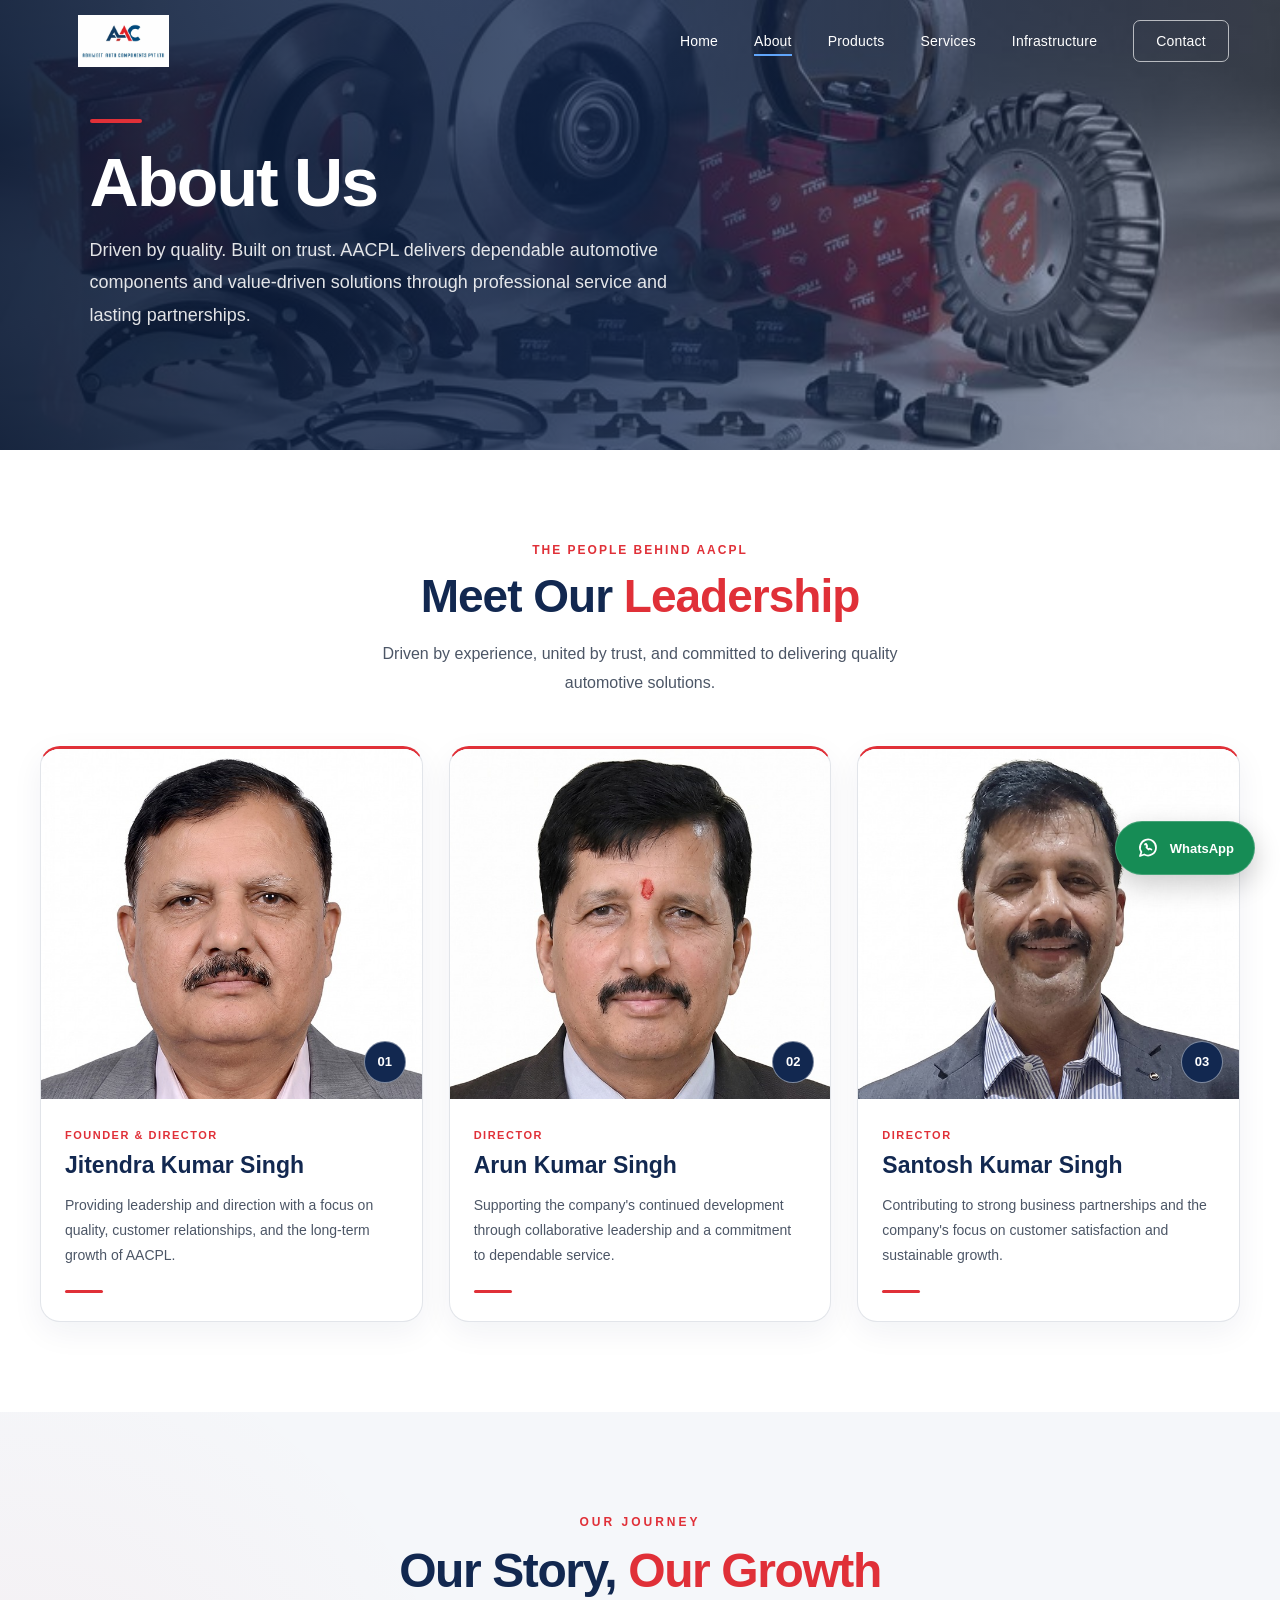
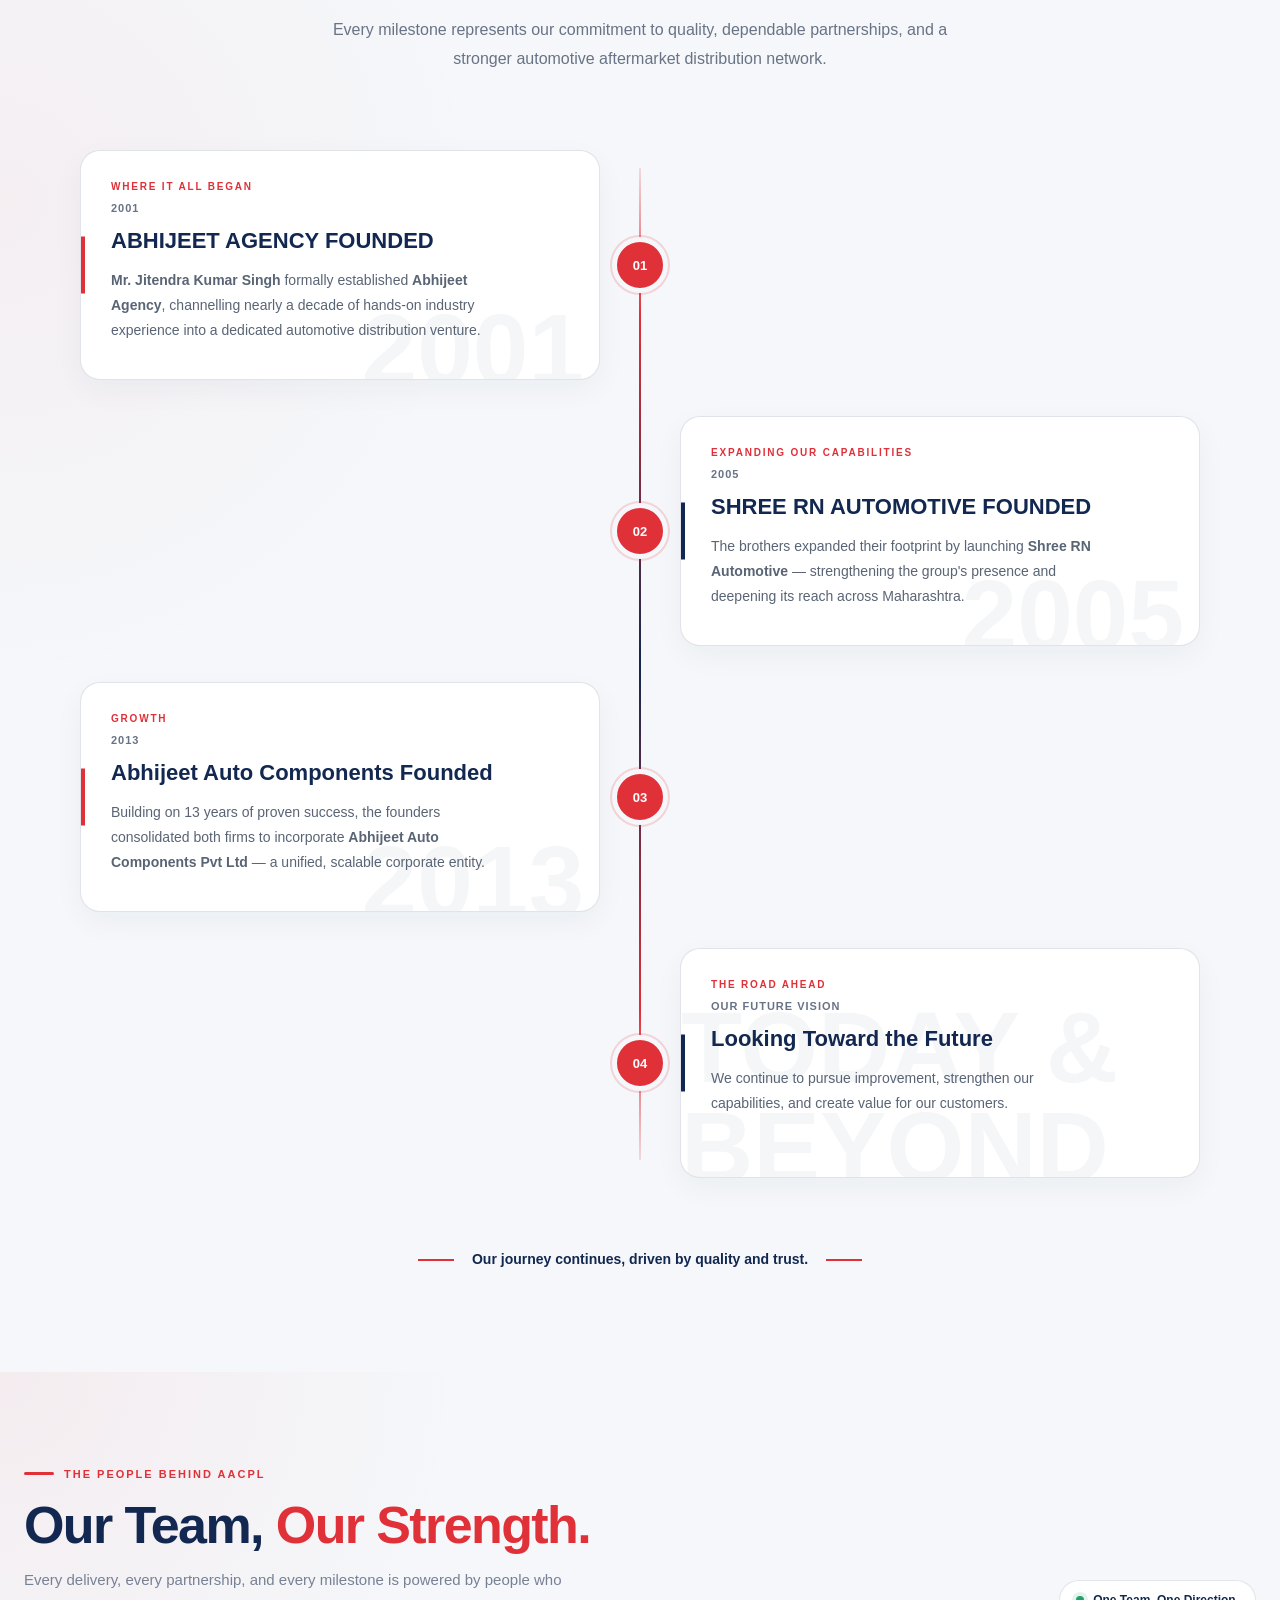
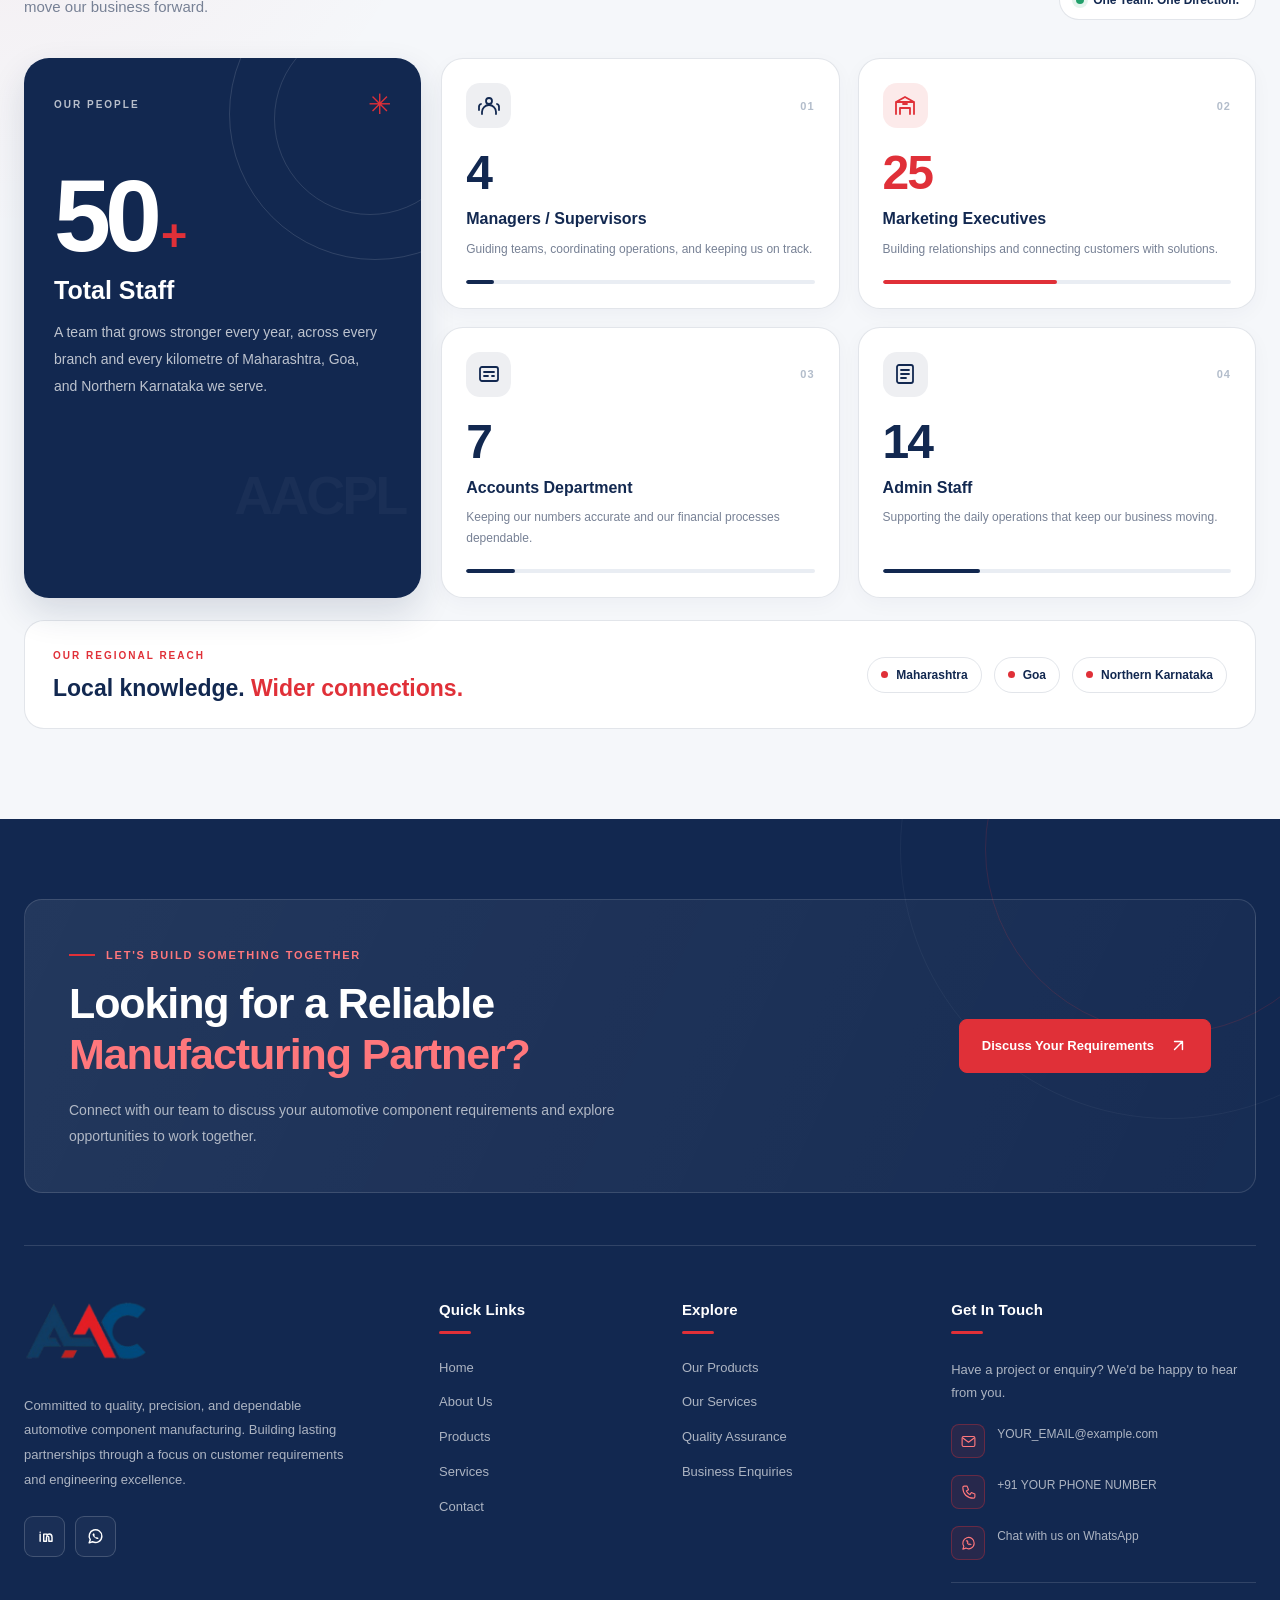
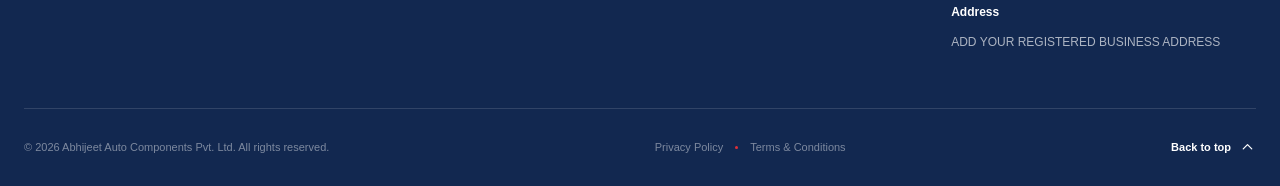
<file: about.html>
<!doctype html>
<html lang="en">
  <head>
    <meta charset="UTF-8" />
    <meta name="viewport" content="width=device-width, initial-scale=1.0" />
    <title>AACPL - About Us</title>
    <link
      rel="shortcut icon"
      href="./images/logo/aacpl-favicon.png"
      type="image/x-icon"
    />
    <link rel="stylesheet" href="./style/navstyle.css" />
    <link rel="stylesheet" href="./style/aboutus.css" />
    <link rel="stylesheet" href="./style/footer.css" />
  </head>
  <body>
    <!-- Navigation -->
    <header class="navbar" id="navbar">
      <nav class="nav-container" aria-label="Main navigation">
        <!-- Logo -->
        <a href="#home" class="logo" aria-label="Brand home">
          <img src="./images/logo/acc-logo.jpeg" alt="Brand Logo" />
        </a>

        <!-- Navigation Links -->
        <ul class="nav-links" id="navLinks">
          <li><a href="index.html" class="nav-link">Home</a></li>
          <li><a href="about.html" class="nav-link active">About</a></li>
          <li><a href="products.html" class="nav-link">Products</a></li>
          <li><a href="services.html" class="nav-link">Services</a></li>
          <li>
            <a href="infrastructure.html" class="nav-link"
              >Infrastructure</a
            >
          </li>
          <li>
            <a href="contact.html" class="nav-link contact-link">Contact</a>
          </li>
        </ul>

        <!-- Mobile Menu Button -->
        <button
          class="menu-toggle"
          id="menuToggle"
          type="button"
          aria-label="Open navigation menu"
          aria-controls="navLinks"
          aria-expanded="false"
        >
          <span></span>
          <span></span>
          <span></span>
        </button>
      </nav>
    </header>

    <main>
      <!-- About Hero Section -->
      <section class="about-hero" id="about-hero">
        <div class="about-hero__overlay"></div>

        <div class="about-hero__content">
          <span class="about-hero__accent"></span>

          <h1>About Us</h1>

          <p>
            Driven by quality. Built on trust. AACPL delivers dependable
            automotive components and value-driven solutions through
            professional service and lasting partnerships.
          </p>
        </div>
      </section>

      <!-- About Founders -->
      <section class="leadership-section" id="leadership">
        <div class="leadership-container">
          <header class="leadership-header">
            <span class="leadership-eyebrow">THE PEOPLE BEHIND AACPL</span>
            <h2>Meet Our <span>Leadership</span></h2>
            <p>
              Driven by experience, united by trust, and committed to delivering
              quality automotive solutions.
            </p>
          </header>

          <div class="leadership-grid">
            <!-- Founder & Director -->
            <article class="leader-card leader-founder">
              <div class="leader-image-wrap">
                <img
                  src="./images/images/Jitendrasingh.jpeg"
                  alt="Founder and Director of AACPL"
                  class="leader-image"
                  loading="lazy"
                />
                <span class="leader-number">01</span>
              </div>

              <div class="leader-info">
                <span class="leader-role">FOUNDER & DIRECTOR</span>
                <h3>Jitendra Kumar Singh</h3>
                <p>
                  Providing leadership and direction with a focus on quality,
                  customer relationships, and the long-term growth of AACPL.
                </p>
                <span class="leader-underline"></span>
              </div>
            </article>
            <!-- Director 2 -->
            <article class="leader-card leader-founder">
              <div class="leader-image-wrap">
                <img
                  src="./images/images/Arunsingh.jpeg"
                  alt="Director of AACPL"
                  class="leader-image"
                  loading="lazy"
                />
                <span class="leader-number">02</span>
              </div>

              <div class="leader-info">
                <span class="leader-role">DIRECTOR</span>
                <h3>Arun Kumar Singh</h3>
                <p>
                  Supporting the company's continued development through
                  collaborative leadership and a commitment to dependable
                  service.
                </p>
                <span class="leader-underline"></span>
              </div>
            </article>
            <!-- Director 3 -->
            <article class="leader-card leader-founder">
              <div class="leader-image-wrap">
                <img
                  src="./images/images/Santoshsingh.jpeg"
                  alt="Director of AACPL"
                  class="leader-image"
                  loading="lazy"
                />
                <span class="leader-number">03</span>
              </div>

              <div class="leader-info">
                <span class="leader-role">DIRECTOR</span>
                <h3>Santosh Kumar Singh</h3>
                <p>
                  Contributing to strong business partnerships and the company's
                  focus on customer satisfaction and sustainable growth.
                </p>
                <span class="leader-underline"></span>
              </div>
            </article>
          </div>
        </div>
      </section>

      <!-- Our Journey -->
      <section class="aacpl-story" id="our-story">
        <div class="story-container">
          <header class="story-header">
            <span class="story-eyebrow">OUR JOURNEY</span>
            <h2>Our Story, <span>Our Growth</span></h2>
            <p>
              Every milestone represents our commitment to quality, dependable
              partnerships, and a stronger automotive aftermarket distribution
              network.
            </p>
          </header>

          <div class="story-timeline">
            <!-- Milestone 01 -->
            <article class="story-item story-left">
              <div class="story-marker">
                <span>01</span>
              </div>

              <div class="story-card">
                <span class="story-card-label">WHERE IT ALL BEGAN</span>
                <span class="story-year">2001</span>
                <h3>ABHIJEET AGENCY FOUNDED</h3>
                <p>
                  <strong>Mr. Jitendra Kumar Singh </strong> formally
                  established <strong>Abhijeet Agency</strong>, channelling
                  nearly a decade of hands-on industry experience into a
                  dedicated automotive distribution venture.
                </p>
                <span class="story-card-number">2001</span>
              </div>
            </article>

            <!-- Milestone 02 -->
            <article class="story-item story-right">
              <div class="story-marker">
                <span>02</span>
              </div>

              <div class="story-card">
                <span class="story-card-label"
                  >EXPANDING OUR CAPABILITIES
                </span>
                <span class="story-year">2005</span>
                <h3>SHREE RN AUTOMOTIVE FOUNDED</h3>
                <p>
                  The brothers expanded their footprint by launching
                  <strong>Shree RN Automotive</strong> — strengthening the
                  group's presence and deepening its reach across Maharashtra.
                </p>
                <span class="story-card-number">2005</span>
              </div>
            </article>

            <!-- Milestone 03 -->
            <article class="story-item story-left">
              <div class="story-marker">
                <span>03</span>
              </div>

              <div class="story-card">
                <span class="story-card-label">GROWTH</span>
                <span class="story-year">2013</span>
                <h3>Abhijeet Auto Components Founded</h3>
                <p>
                  Building on 13 years of proven success, the founders
                  consolidated both firms to incorporate
                  <strong>Abhijeet Auto Components Pvt Ltd</strong> — a unified,
                  scalable corporate entity.
                </p>
                <span class="story-card-number">2013</span>
              </div>
            </article>

            <!-- Milestone 04 -->
            <article class="story-item story-right">
              <div class="story-marker">
                <span>04</span>
              </div>

              <div class="story-card">
                <span class="story-card-label">THE ROAD AHEAD</span>
                <span class="story-year">OUR FUTURE VISION</span>
                <h3>Looking Toward the Future</h3>
                <p>
                  We continue to pursue improvement, strengthen our
                  capabilities, and create value for our customers.
                </p>
                <span class="story-card-number">TODAY & BEYOND</span>
              </div>
            </article>
          </div>

          <div class="story-footer">
            <span class="story-footer-line"></span>
            <p>Our journey continues, driven by quality and trust.</p>
            <span class="story-footer-line"></span>
          </div>
        </div>
      </section>

      <!-- Our Team -->
      <section class="aacpl-team" id="our-team">
        <div class="team-container">
          <!-- Section heading -->
          <header class="team-header">
            <div class="team-heading">
              <span class="team-eyebrow">
                <span class="eyebrow-line"></span>
                THE PEOPLE BEHIND AACPL
              </span>

              <h2>Our Team, <span>Our Strength.</span></h2>

              <p class="team-intro">
                Every delivery, every partnership, and every milestone is
                powered by people who move our business forward.
              </p>
            </div>

            <div class="team-badge">
              <span class="badge-dot"></span>
              <span>One Team. One Direction.</span>
            </div>
          </header>

          <!-- Main team feature -->
          <div class="team-showcase">
            <div class="team-feature">
              <div class="feature-topline">
                <span class="feature-label">OUR PEOPLE</span>
                <span class="feature-symbol" aria-hidden="true">✳</span>
              </div>

              <div class="team-total">
                <span class="total-number" data-count="50">50</span>
                <span class="total-plus">+</span>
              </div>

              <h3>Total Staff</h3>

              <p>
                A team that grows stronger every year, across every branch and
                every kilometre of Maharashtra, Goa, and Northern Karnataka we
                serve.
              </p>

              <!-- <div class="feature-footer">
          <div class="team-avatars" aria-label="Our team">
            <span> M </span>
            <span> S </span>
            <span> A </span>
            <span> + </span>
          </div>
          <span>Growing together, moving forward</span>
        </div> -->

              <span class="feature-watermark" aria-hidden="true">AACPL</span>
            </div>

            <!-- Department cards -->
            <div class="team-departments">
              <article class="department-card">
                <div class="department-top">
                  <span class="department-icon" aria-hidden="true">
                    <svg viewBox="0 0 24 24" fill="none">
                      <circle
                        cx="12"
                        cy="7"
                        r="3"
                        stroke="currentColor"
                        stroke-width="1.8"
                      />
                      <path
                        d="M5 20v-2a7 7 0 0 1 14 0v2M4 10a3 3 0 0 0-2 3v3m18-6a3 3 0 0 1 2 3v3"
                        stroke="currentColor"
                        stroke-width="1.8"
                        stroke-linecap="round"
                      />
                    </svg>
                  </span>
                  <span class="department-index">01</span>
                </div>

                <div class="department-number">
                  <span data-count="4">4</span>
                </div>

                <h3>Managers / Supervisors</h3>
                <p>
                  Guiding teams, coordinating operations, and keeping us on
                  track.
                </p>

                <div class="department-progress">
                  <span style="--progress: 8%"></span>
                </div>
              </article>

              <article class="department-card department-card--red">
                <div class="department-top">
                  <span class="department-icon" aria-hidden="true">
                    <svg viewBox="0 0 24 24" fill="none">
                      <path
                        d="M3 20V8l9-5 9 5v12M7 20v-6h10v6M3 8h18"
                        stroke="currentColor"
                        stroke-width="1.8"
                        stroke-linecap="round"
                        stroke-linejoin="round"
                      />
                      <path
                        d="M10 10h4"
                        stroke="currentColor"
                        stroke-width="1.8"
                        stroke-linecap="round"
                      />
                    </svg>
                  </span>
                  <span class="department-index">02</span>
                </div>

                <div class="department-number">
                  <span data-count="25">25</span>
                </div>

                <h3>Marketing Executives</h3>
                <p>
                  Building relationships and connecting customers with
                  solutions.
                </p>

                <div class="department-progress">
                  <span style="--progress: 50%"></span>
                </div>
              </article>

              <article class="department-card">
                <div class="department-top">
                  <span class="department-icon" aria-hidden="true">
                    <svg viewBox="0 0 24 24" fill="none">
                      <rect
                        x="3"
                        y="5"
                        width="18"
                        height="14"
                        rx="2"
                        stroke="currentColor"
                        stroke-width="1.8"
                      />
                      <path
                        d="M7 10h10M7 14h4m4 0h2"
                        stroke="currentColor"
                        stroke-width="1.8"
                        stroke-linecap="round"
                      />
                    </svg>
                  </span>
                  <span class="department-index">03</span>
                </div>

                <div class="department-number">
                  <span data-count="7">7</span>
                </div>

                <h3>Accounts Department</h3>
                <p>
                  Keeping our numbers accurate and our financial processes
                  dependable.
                </p>

                <div class="department-progress">
                  <span style="--progress: 14%"></span>
                </div>
              </article>

              <article class="department-card">
                <div class="department-top">
                  <span class="department-icon" aria-hidden="true">
                    <svg viewBox="0 0 24 24" fill="none">
                      <rect
                        x="4"
                        y="3"
                        width="16"
                        height="18"
                        rx="2"
                        stroke="currentColor"
                        stroke-width="1.8"
                      />
                      <path
                        d="M8 8h8M8 12h8M8 16h5"
                        stroke="currentColor"
                        stroke-width="1.8"
                        stroke-linecap="round"
                      />
                    </svg>
                  </span>
                  <span class="department-index">04</span>
                </div>

                <div class="department-number">
                  <span data-count="14">14</span>
                </div>

                <h3>Admin Staff</h3>
                <p>
                  Supporting the daily operations that keep our business moving.
                </p>

                <div class="department-progress">
                  <span style="--progress: 28%"></span>
                </div>
              </article>
            </div>
          </div>

          <!-- Regional coverage strip -->
          <div class="team-reach">
            <div class="reach-copy">
              <span class="reach-label">OUR REGIONAL REACH</span>
              <h3>Local knowledge. <span>Wider connections.</span></h3>
            </div>

            <div class="reach-regions">
              <span>
                <i></i>
                Maharashtra
              </span>
              <span>
                <i></i>
                Goa
              </span>
              <span>
                <i></i>
                Northern Karnataka
              </span>
            </div>
          </div>
        </div>
      </section>
    </main>

    <footer class="aacpl-footer" id="contact">
      <!-- Decorative background elements -->
      <div
        class="footer-decoration footer-decoration-one"
        aria-hidden="true"
      ></div>
      <div
        class="footer-decoration footer-decoration-two"
        aria-hidden="true"
      ></div>

      <div class="footer-container">
        <!-- CTA banner -->
        <div class="footer-cta">
          <div class="footer-cta-content">
            <span class="footer-eyebrow">
              <span class="footer-eyebrow-line"></span>
              LET'S BUILD SOMETHING TOGETHER
            </span>

            <h2>
              Looking for a Reliable
              <span>Manufacturing Partner?</span>
            </h2>

            <p>
              Connect with our team to discuss your automotive component
              requirements and explore opportunities to work together.
            </p>
          </div>

          <a
            class="footer-cta-button"
            href="https://wa.me/91YOURNUMBER"
            target="_blank"
            rel="noopener noreferrer"
            aria-label="Discuss your requirements with AACPL on WhatsApp"
          >
            <span>Discuss Your Requirements</span>

            <svg viewBox="0 0 24 24" aria-hidden="true">
              <path d="M7 17L17 7M7 7h10v10" />
            </svg>
          </a>
        </div>

        <div class="footer-divider"></div>

        <!-- Main footer content -->
        <div class="footer-main">
          <!-- Company information -->
          <div class="footer-brand">
            <a class="footer-logo" href="#home" aria-label="AACPL home">
              <img
                src="./images/logo/aacpl-favicon.png"
                alt="Abhijeet Auto Components Pvt. Ltd."
                width="220"
                height="80"
              />
            </a>

            <p class="footer-brand-description">
              Committed to quality, precision, and dependable automotive
              component manufacturing. Building lasting partnerships through a
              focus on customer requirements and engineering excellence.
            </p>

            <div class="footer-socials">
              <!-- Replace the href values with your official profiles -->
              <a
                href="https://www.linkedin.com/"
                target="_blank"
                rel="noopener noreferrer"
                aria-label="Visit LinkedIn"
              >
                <svg viewBox="0 0 24 24" aria-hidden="true">
                  <path
                    d="M6.5 9v9M6.5 6.5v.1M11 18v-9h4v1.5c.6-1.1 1.6-1.7 3-1.7 2.5 0 3.5 1.6 3.5 4.2V18h-4v-4.5c0-1.2-.4-2-1.5-2s-1.5.9-1.5 2V18z"
                    fill="none"
                    stroke="currentColor"
                    stroke-width="1.8"
                    stroke-linecap="round"
                    stroke-linejoin="round"
                  />
                </svg>
              </a>

              <a
                href="https://wa.me/91YOURNUMBER"
                target="_blank"
                rel="noopener noreferrer"
                aria-label="Contact AACPL on WhatsApp"
              >
                <svg viewBox="0 0 24 24" aria-hidden="true">
                  <path
                    d="M20 11.6a8 8 0 0 1-11.8 7L4 20l1.4-4A8 8 0 1 1 20 11.6Z"
                    fill="none"
                    stroke="currentColor"
                    stroke-width="1.8"
                    stroke-linecap="round"
                    stroke-linejoin="round"
                  />
                  <path
                    d="M9 8.5c.3-.5.6-.5.9-.5.2 0 .4 0 .5.4l.7 1.6c.1.3 0 .5-.2.7l-.5.5c.5 1 1.3 1.8 2.3 2.3l.5-.6c.2-.2.4-.3.7-.1l1.5.7c.3.1.4.3.4.5 0 .4-.2.8-.5 1-.4.3-1 .4-1.5.2-2.6-.8-4.7-2.8-5.5-5.3-.2-.6 0-1.1.7-1.4Z"
                    fill="currentColor"
                  />
                </svg>
              </a>
            </div>
          </div>

          <!-- Quick links -->
          <nav class="footer-column" aria-label="Footer quick links">
            <h3>Quick Links</h3>
            <span class="footer-heading-accent"></span>

            <ul>
              <li><a href="index.html">Home</a></li>
              <li><a href="about.html">About Us</a></li>
              <li><a href="products.html">Products</a></li>
              <li><a href="services.html">Services</a></li>
              <li><a href="contact.html">Contact</a></li>
            </ul>
          </nav>

          <!-- Products and services -->
          <nav class="footer-column" aria-label="Footer products and services">
            <h3>Explore</h3>
            <span class="footer-heading-accent"></span>

            <ul>
              <li><a href="#products">Our Products</a></li>
              <li><a href="#services">Our Services</a></li>
              <li><a href="#quality">Quality Assurance</a></li>
              <li><a href="#contact">Business Enquiries</a></li>
            </ul>
          </nav>

          <!-- Contact details -->
          <div class="footer-column footer-contact">
            <h3>Get In Touch</h3>
            <span class="footer-heading-accent"></span>

            <p class="footer-contact-intro">
              Have a project or enquiry? We'd be happy to hear from you.
            </p>

            <a class="footer-contact-item" href="mailto:YOUR_EMAIL@example.com">
              <span class="footer-contact-icon" aria-hidden="true">
                <svg viewBox="0 0 24 24">
                  <rect x="3" y="5" width="18" height="14" rx="2" />
                  <path d="m4 7 8 6 8-6" />
                </svg>
              </span>
              <span>YOUR_EMAIL@example.com</span>
            </a>

            <a class="footer-contact-item" href="tel:+91YOURNUMBER">
              <span class="footer-contact-icon" aria-hidden="true">
                <svg viewBox="0 0 24 24">
                  <path
                    d="M6 3h4l2 5-3 2a15 15 0 0 0 5 5l2-3 5 2v4c0 1.1-.9 2-2 2C10 20 4 14 4 5c0-1.1.9-2 2-2Z"
                  />
                </svg>
              </span>
              <span>+91 YOUR PHONE NUMBER</span>
            </a>

            <a
              class="footer-contact-item"
              href="https://wa.me/91YOURNUMBER"
              target="_blank"
              rel="noopener noreferrer"
            >
              <span class="footer-contact-icon" aria-hidden="true">
                <svg viewBox="0 0 24 24">
                  <path
                    d="M20 11.5a8 8 0 0 1-11.8 7L4 20l1.4-4A8 8 0 1 1 20 11.5Z"
                  />
                  <path
                    d="M9 8.5c.3-.5.6-.5.9-.5.2 0 .4 0 .5.4l.7 1.6c.1.3 0 .5-.2.7l-.5.5c.5 1 1.3 1.8 2.3 2.3l.5-.6c.2-.2.4-.3.7-.1l1.5.7"
                  />
                </svg>
              </span>
              <span>Chat with us on WhatsApp</span>
            </a>

            <p class="footer-address">
              <strong>Address</strong>
              <span>ADD YOUR REGISTERED BUSINESS ADDRESS</span>
            </p>
          </div>
        </div>

        <!-- Bottom bar -->
        <div class="footer-bottom">
          <p>
            © <span id="footerYear"></span>
            Abhijeet Auto Components Pvt. Ltd. All rights reserved.
          </p>

          <div class="footer-bottom-links">
            <a href="#privacy-policy">Privacy Policy</a>
            <span aria-hidden="true"></span>
            <a href="#terms">Terms &amp; Conditions</a>
          </div>

          <a class="footer-back-top" href="#home">
            Back to top
            <svg viewBox="0 0 24 24" aria-hidden="true">
              <path d="m6 14 6-6 6 6" />
            </svg>
          </a>
        </div>
      </div>
    </footer>

    <!-- Floating WhatsApp button -->
    <a
      class="whatsapp-float"
      href="https://wa.me/91YOURNUMBER"
      target="_blank"
      rel="noopener noreferrer"
      aria-label="Chat with AACPL on WhatsApp"
    >
      <svg viewBox="0 0 24 24" aria-hidden="true">
        <path
          d="M20 11.5a8 8 0 0 1-11.8 7L4 20l1.4-4A8 8 0 1 1 20 11.5Z"
          fill="none"
          stroke="currentColor"
          stroke-width="1.8"
          stroke-linecap="round"
          stroke-linejoin="round"
        />
        <path
          d="M9 8.5c.3-.5.6-.5.9-.5.2 0 .4 0 .5.4l.7 1.6c.1.3 0 .5-.2.7l-.5.5c.5 1 1.3 1.8 2.3 2.3l.5-.6c.2-.2.4-.3.7-.1l1.5.7"
          fill="none"
          stroke="currentColor"
          stroke-width="1.8"
          stroke-linecap="round"
          stroke-linejoin="round"
        />
      </svg>
      <span>WhatsApp</span>
    </a>

    <script src="./script/navscript.js"></script>
    <script src="./script/aboutus.js"></script>
    <script src="./script/footer.js"></script>
  </body>
</html>
</file>
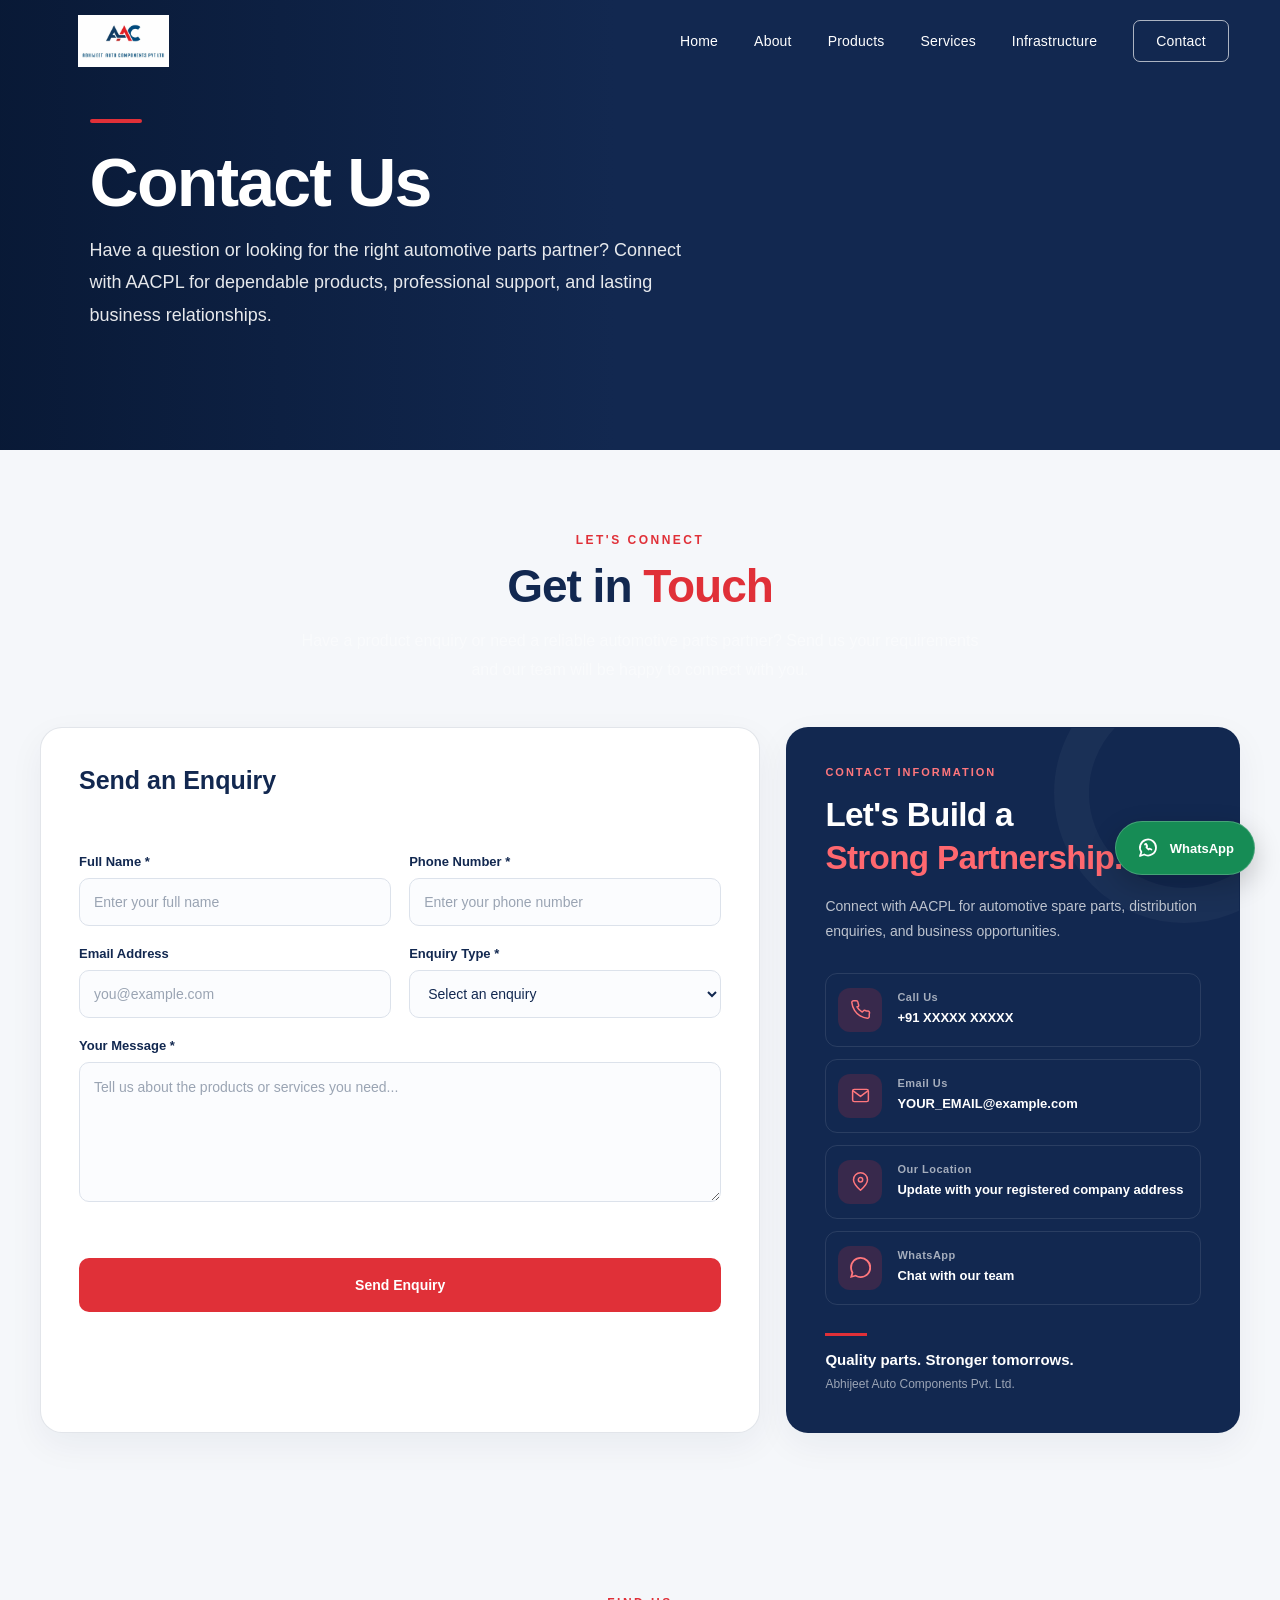
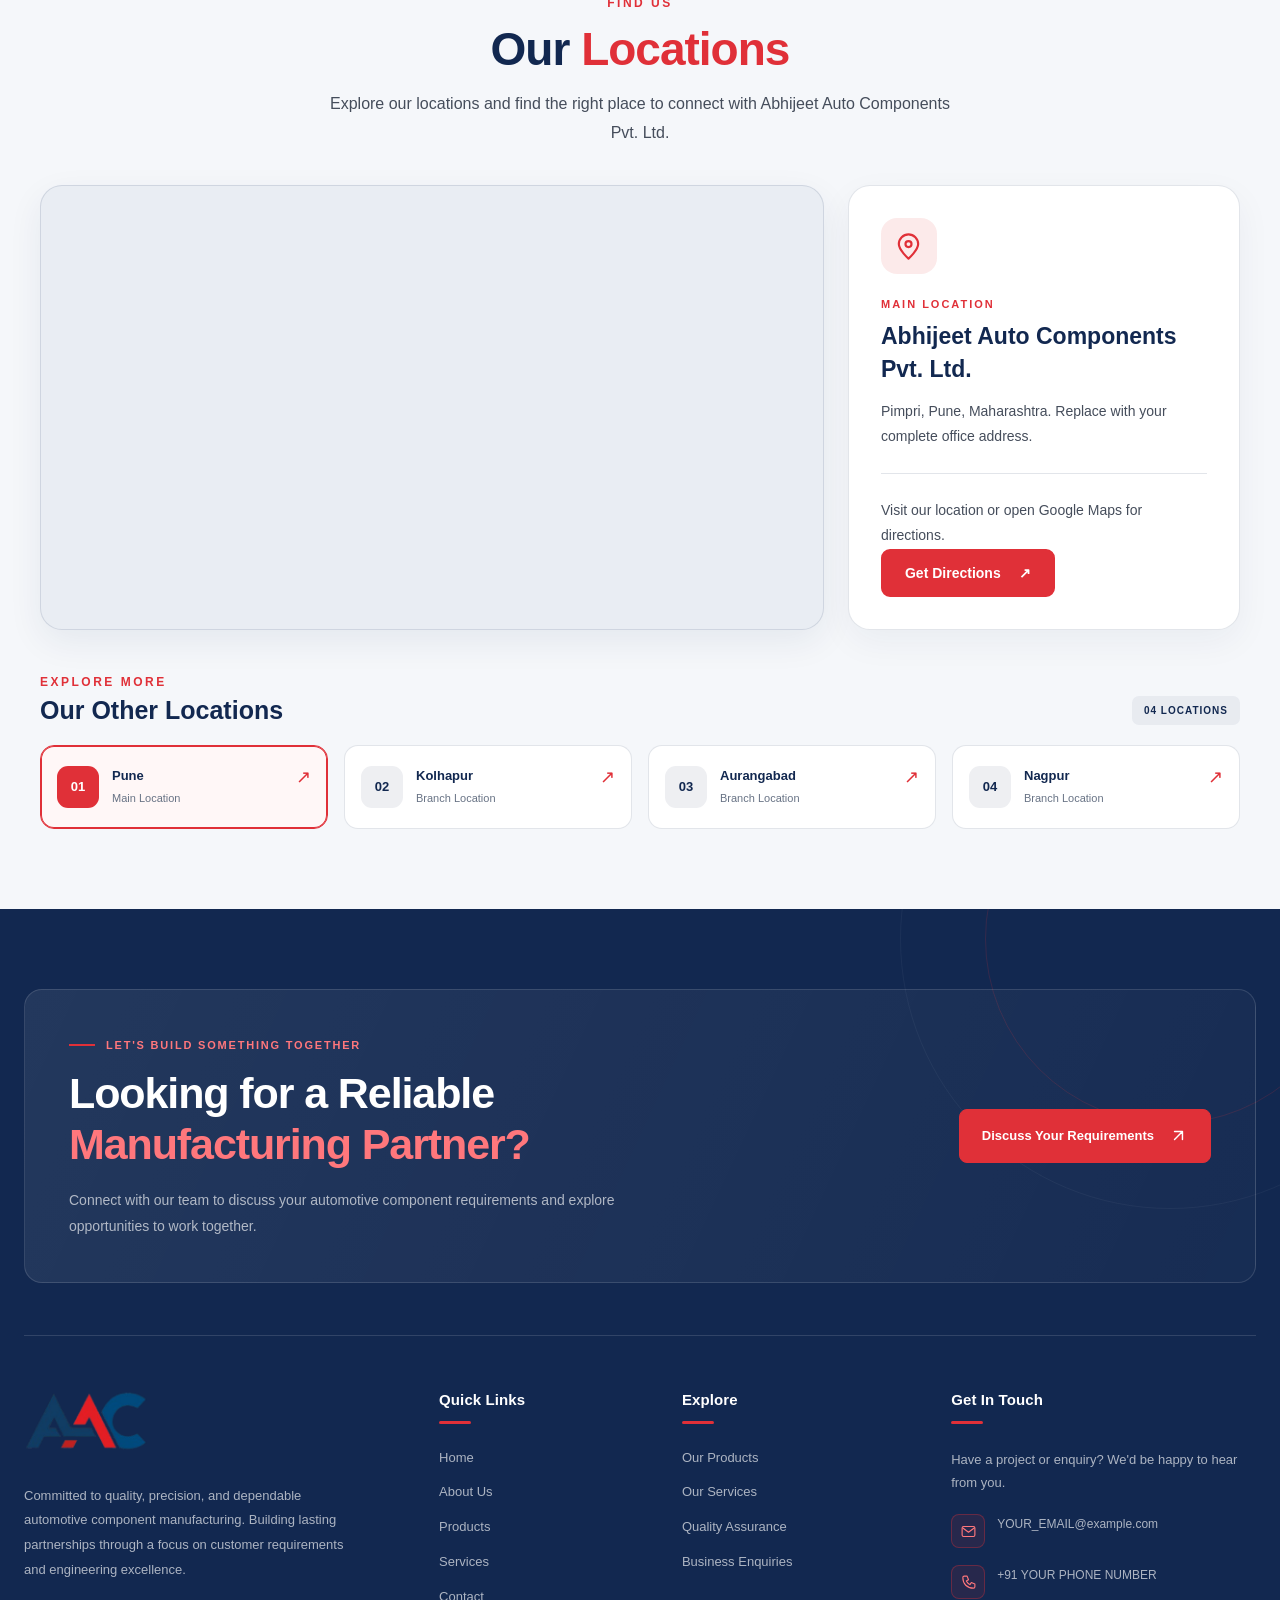
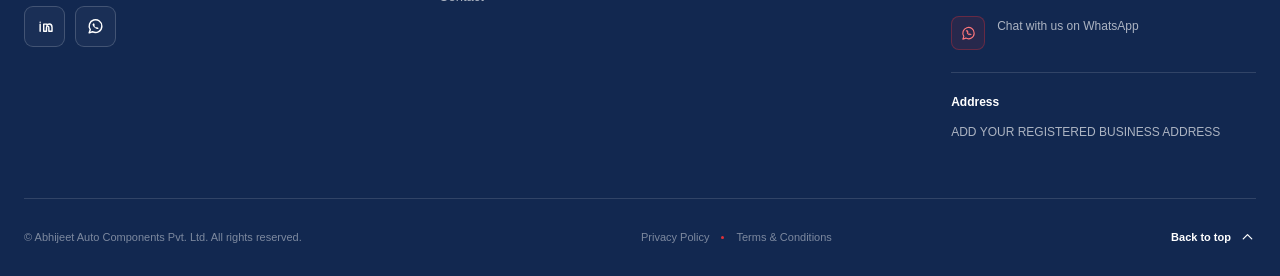
<file: contact.html>
<!doctype html>
<html lang="en">
  <head>
    <meta charset="UTF-8" />
    <meta name="viewport" content="width=device-width, initial-scale=1.0" />
    <title>AACPL - Contact</title>
    <link
      rel="shortcut icon"
      href="./images/logo/aacpl-favicon.png"
      type="image/x-icon"
    />
    <link rel="stylesheet" href="./style/navstyle.css" />
    <link rel="stylesheet" href="./style/contact.css" />
    <link rel="stylesheet" href="./style/footer.css" />
  </head>
  <body>
    <!-- Navigation -->
    <header class="navbar" id="navbar">
      <nav class="nav-container" aria-label="Main navigation">
        <!-- Logo -->
        <a href="#home" class="logo" aria-label="Brand home">
          <img src="./images/logo/acc-logo.jpeg" alt="Brand Logo" />
        </a>

        <!-- Navigation Links -->
        <ul class="nav-links" id="navLinks">
          <li><a href="index.html" class="nav-link">Home</a></li>
          <li><a href="about.html" class="nav-link">About</a></li>
          <li><a href="products.html" class="nav-link">Products</a></li>
          <li><a href="services.html" class="nav-link">Services</a></li>
          <li>
            <a href="infrastructure.html" class="nav-link"
              >Infrastructure</a
            >
          </li>
          <li>
            <a href="contact.html" class="nav-link contact-link active">Contact</a>
          </li>
        </ul>

        <!-- Mobile Menu Button -->
        <button
          class="menu-toggle"
          id="menuToggle"
          type="button"
          aria-label="Open navigation menu"
          aria-controls="navLinks"
          aria-expanded="false"
        >
          <span></span>
          <span></span>
          <span></span>
        </button>
      </nav>
    </header>

    <main>
      <!-- Hero Section -->
      <section class="contact-hero" id="contact-hero">
        <div class="contact-hero__overlay"></div>
        <div class="contact-hero__content">
          <span class="contact-hero__accent"></span>
          <h1>Contact Us</h1>
          <p>
            Have a question or looking for the right automotive parts partner?
            Connect with AACPL for dependable products, professional support,
            and lasting business relationships.
          </p>
        </div>
      </section>

      <!-- Contact -->
      <section class="aacpl-contact" id="contact">
        <div class="contact-container">
          <!-- Section heading -->
          <div class="contact-heading">
            <span class="contact-eyebrow">LET'S CONNECT</span>
            <h2>Get in <span>Touch</span></h2>
            <p>
              Have a product enquiry or need a reliable automotive parts
              partner? Send us your requirements and our team will be happy to
              connect with you.
            </p>
          </div>

          <div class="contact-layout">
            <!-- Left: Enquiry form -->
            <div class="contact-form-card">
              <div class="form-heading">
                <h3>Send an Enquiry</h3>
                <p>Fill in your details and continue through WhatsApp.</p>
              </div>

              <form id="aacplContactForm">
                <div class="form-row">
                  <div class="form-group">
                    <label for="contactName">Full Name *</label>
                    <input
                      type="text"
                      id="contactName"
                      name="name"
                      placeholder="Enter your full name"
                      autocomplete="name"
                      required
                    />
                  </div>

                  <div class="form-group">
                    <label for="contactPhone">Phone Number *</label>
                    <input
                      type="tel"
                      id="contactPhone"
                      name="phone"
                      placeholder="Enter your phone number"
                      autocomplete="tel"
                      inputmode="tel"
                      pattern="[+]?[0-9 ()-]{7,20}"
                      title="Enter a valid phone number."
                      required
                    />
                  </div>
                </div>

                <div class="form-row">
                  <div class="form-group">
                    <label for="contactEmail">Email Address</label>
                    <input
                      type="email"
                      id="contactEmail"
                      name="email"
                      placeholder="you@example.com"
                      autocomplete="email"
                    />
                  </div>

                  <div class="form-group">
                    <label for="enquiryType">Enquiry Type *</label>
                    <select id="enquiryType" name="enquiryType" required>
                      <option value="" disabled selected>
                        Select an enquiry
                      </option>
                      <option value="Automotive Spare Parts">
                        Automotive Spare Parts
                      </option>
                      <option value="Bulk or Wholesale Order">
                        Bulk / Wholesale Order
                      </option>
                      <option value="Dealership or Distribution">
                        Dealership / Distribution
                      </option>
                      <option value="EV Aftermarket Products">
                        EV Aftermarket Products
                      </option>
                      <option value="Business Partnership">
                        Business Partnership
                      </option>
                      <option value="Other Enquiry">Other Enquiry</option>
                    </select>
                  </div>
                </div>

                <div class="form-group">
                  <label for="contactMessage">Your Message *</label>
                  <textarea
                    id="contactMessage"
                    name="message"
                    rows="5"
                    placeholder="Tell us about the products or services you need..."
                    required
                  ></textarea>
                </div>

                <p class="form-note">
                  Your enquiry will open in WhatsApp so you can review and send
                  it.
                </p>

                <button type="submit" class="contact-submit">
                  Send Enquiry
                </button>

                <p
                  class="contact-feedback"
                  id="contactFeedback"
                  role="status"
                  aria-live="polite"
                ></p>
              </form>
            </div>

            <!-- Right: Company contact details -->
            <aside class="contact-info-card">
              <span class="contact-info-label">CONTACT INFORMATION</span>
              <h3>Let's Build a<br /><span>Strong Partnership.</span></h3>
              <p class="contact-info-intro">
                Connect with AACPL for automotive spare parts, distribution
                enquiries, and business opportunities.
              </p>

              <div class="contact-info-list">
                <a class="contact-info-item" href="tel:+91XXXXXXXXXX">
                  <span class="contact-icon" aria-hidden="true">
                    <svg viewBox="0 0 24 24" fill="none">
                      <path
                        d="M22 16.9v3a2 2 0 0 1-2.2 2A19.8 19.8 0 0 1 11.2 19a19.4 19.4 0 0 1-6-6A19.8 19.8 0 0 1 2.1 4.2 2 2 0 0 1 4.1 2h3a2 2 0 0 1 2 1.7c.1 1 .4 2 .7 2.9a2 2 0 0 1-.5 2.1L8 8.9a16 16 0 0 0 6 6l1.2-1.3a2 2 0 0 1 2.1-.5c.9.3 1.9.6 2.9.7a2 2 0 0 1 1.8 3.1Z"
                        stroke="currentColor"
                        stroke-width="1.7"
                        stroke-linecap="round"
                        stroke-linejoin="round"
                      />
                    </svg>
                  </span>
                  <span class="contact-info-text">
                    <small>Call Us</small>
                    <strong>+91 XXXXX XXXXX</strong>
                  </span>
                </a>

                <a
                  class="contact-info-item"
                  href="mailto:YOUR_EMAIL@example.com"
                >
                  <span class="contact-icon" aria-hidden="true">
                    <svg viewBox="0 0 24 24" fill="none">
                      <rect
                        x="3"
                        y="5"
                        width="18"
                        height="14"
                        rx="2"
                        stroke="currentColor"
                        stroke-width="1.7"
                      />
                      <path
                        d="m4 7 8 6 8-6"
                        stroke="currentColor"
                        stroke-width="1.7"
                        stroke-linecap="round"
                        stroke-linejoin="round"
                      />
                    </svg>
                  </span>
                  <span class="contact-info-text">
                    <small>Email Us</small>
                    <strong>YOUR_EMAIL@example.com</strong>
                  </span>
                </a>

                <div class="contact-info-item">
                  <span class="contact-icon" aria-hidden="true">
                    <svg viewBox="0 0 24 24" fill="none">
                      <path
                        d="M20 10c0 5-8 12-8 12S4 15 4 10a8 8 0 1 1 16 0Z"
                        stroke="currentColor"
                        stroke-width="1.7"
                        stroke-linejoin="round"
                      />
                      <circle
                        cx="12"
                        cy="10"
                        r="2.5"
                        stroke="currentColor"
                        stroke-width="1.7"
                      />
                    </svg>
                  </span>
                  <span class="contact-info-text">
                    <small>Our Location</small>
                    <strong>Update with your registered company address</strong>
                  </span>
                </div>

                <a
                  class="contact-info-item"
                  href="https://wa.me/91XXXXXXXXXX"
                  target="_blank"
                  rel="noopener noreferrer"
                >
                  <span class="contact-icon" aria-hidden="true">
                    <svg viewBox="0 0 24 24" fill="none">
                      <path
                        d="M20.5 3.5A11.8 11.8 0 0 0 12.1 0C5.5 0 .1 5.4.1 12c0 2.1.6 4.2 1.6 6L0 24l6.2-1.6a12 12 0 0 0 5.9 1.5h.1c6.6 0 12-5.4 12-12a11.9 11.9 0 0 0-3.7-8.4ZM12.1 21.9a10 10 0 0 1-5.1-1.4l-.4-.2-3.7 1 1-3.6-.2-.4A9.8 9.8 0 0 1 2.2 12a9.9 9.9 0 0 1 9.9-9.9 9.8 9.8 0 0 1 7 2.9 9.8 9.8 0 0 1 2.9 7 9.9 9.9 0 0 1-9.9 9.9Z"
                        fill="currentColor"
                      />
                    </svg>
                  </span>
                  <span class="contact-info-text">
                    <small>WhatsApp</small>
                    <strong>Chat with our team</strong>
                  </span>
                </a>
              </div>

              <div class="contact-info-footer">
                <span class="footer-accent"></span>
                <p>Quality parts. Stronger tomorrows.</p>
                <span>Abhijeet Auto Components Pvt. Ltd.</span>
              </div>
            </aside>
          </div>
        </div>
      </section>

      <!-- Location -->
      <section class="aacpl-location" id="location">
        <div class="location-container">
          <!-- Section heading -->
          <div class="location-header">
            <span class="location-eyebrow">FIND US</span>
            <h2>Our <span>Locations</span></h2>
            <p>
              Explore our locations and find the right place to connect with
              Abhijeet Auto Components Pvt. Ltd.
            </p>
          </div>

          <!-- Main selected location -->
          <div class="location-layout">
            <div class="location-map">
              <iframe
                src="https://www.google.com/maps/embed?pb=!1m18!1m12!1m3!1d15137.75516709879!2d73.9366853871582!3d18.463773199999988!2m3!1f0!2f0!3f0!3m2!1i1024!2i768!4f13.1!3m3!1m2!1s0x3bc2e9bd6ae860ff%3A0x8f0ae5f6b71b99e4!2sAbhijeet%20Auto%20Components%20Pvt%20Ltd%20-%20NBC%20Bearings%20Stockist!5e0!3m2!1sen!2sin!4v1792566252270!5m2!1sen!2sin"
                width="600"
                height="450"
                style="border: 0"
                allowfullscreen=""
                loading="lazy"
                referrerpolicy="strict-origin-when-cross-origin"
              ></iframe>
            </div>

            <div class="location-info">
              <span class="location-icon" aria-hidden="true">
                <svg viewBox="0 0 24 24" fill="none">
                  <path
                    d="M20 10c0 5-8 12-8 12S4 15 4 10a8 8 0 1 1 16 0Z"
                    stroke="currentColor"
                    stroke-width="1.8"
                    stroke-linejoin="round"
                  />
                  <circle
                    cx="12"
                    cy="10"
                    r="2.5"
                    stroke="currentColor"
                    stroke-width="1.8"
                  />
                </svg>
              </span>

              <span class="location-label" id="locationLabel">
                MAIN LOCATION
              </span>

              <h3 id="locationName">Abhijeet Auto Components Pvt. Ltd.</h3>

              <p class="location-address" id="locationAddress">
                Pimpri, Pune, Maharashtra. Replace with your complete office
                address.
              </p>

              <div class="location-divider"></div>

              <p class="location-note" id="locationNote">
                Visit our location or open Google Maps for directions.
              </p>

              <a
                class="location-button"
                id="locationDirections"
                href="https://www.google.com/maps/search/?api=1&query=Pimpri%2C%20Pune%2C%20Maharashtra"
                target="_blank"
                rel="noopener noreferrer"
              >
                Get Directions
                <span aria-hidden="true">↗</span>
              </a>
            </div>
          </div>

          <!-- Other three locations -->
          <div class="location-branches">
            <div class="branches-heading">
              <div>
                <span class="location-eyebrow">EXPLORE MORE</span>
                <h3>Our Other Locations</h3>
              </div>
              <span class="branches-count">04 LOCATIONS</span>
            </div>

            <div
              class="location-cards"
              role="group"
              aria-label="Choose a location"
            >
              <button
                type="button"
                class="location-card is-active"
                data-location="0"
                aria-pressed="true"
              >
                <span class="branch-number">01</span>
                <span class="branch-card-content">
                  <strong>Pune</strong>
                  <span>Main Location</span>
                </span>
                <span class="branch-arrow" aria-hidden="true">↗</span>
              </button>

              <button
                type="button"
                class="location-card"
                data-location="1"
                aria-pressed="false"
              >
                <span class="branch-number">02</span>
                <span class="branch-card-content">
                  <strong>Kolhapur</strong>
                  <span>Branch Location</span>
                </span>
                <span class="branch-arrow" aria-hidden="true">↗</span>
              </button>

              <button
                type="button"
                class="location-card"
                data-location="2"
                aria-pressed="false"
              >
                <span class="branch-number">03</span>
                <span class="branch-card-content">
                  <strong>Aurangabad</strong>
                  <span>Branch Location</span>
                </span>
                <span class="branch-arrow" aria-hidden="true">↗</span>
              </button>

              <button
                type="button"
                class="location-card"
                data-location="3"
                aria-pressed="false"
              >
                <span class="branch-number">04</span>
                <span class="branch-card-content">
                  <strong>Nagpur</strong>
                  <span>Branch Location</span>
                </span>
                <span class="branch-arrow" aria-hidden="true">↗</span>
              </button>
            </div>
          </div>
        </div>
      </section>
    </main>

    <footer class="aacpl-footer" id="contact">
      <!-- Decorative background elements -->
      <div
        class="footer-decoration footer-decoration-one"
        aria-hidden="true"
      ></div>
      <div
        class="footer-decoration footer-decoration-two"
        aria-hidden="true"
      ></div>

      <div class="footer-container">
        <!-- CTA banner -->
        <div class="footer-cta">
          <div class="footer-cta-content">
            <span class="footer-eyebrow">
              <span class="footer-eyebrow-line"></span>
              LET'S BUILD SOMETHING TOGETHER
            </span>

            <h2>
              Looking for a Reliable
              <span>Manufacturing Partner?</span>
            </h2>

            <p>
              Connect with our team to discuss your automotive component
              requirements and explore opportunities to work together.
            </p>
          </div>

          <a
            class="footer-cta-button"
            href="https://wa.me/91YOURNUMBER"
            target="_blank"
            rel="noopener noreferrer"
            aria-label="Discuss your requirements with AACPL on WhatsApp"
          >
            <span>Discuss Your Requirements</span>

            <svg viewBox="0 0 24 24" aria-hidden="true">
              <path d="M7 17L17 7M7 7h10v10" />
            </svg>
          </a>
        </div>

        <div class="footer-divider"></div>

        <!-- Main footer content -->
        <div class="footer-main">
          <!-- Company information -->
          <div class="footer-brand">
            <a class="footer-logo" href="#home" aria-label="AACPL home">
              <img
                src="./images/logo/aacpl-favicon.png"
                alt="Abhijeet Auto Components Pvt. Ltd."
                width="220"
                height="80"
              />
            </a>

            <p class="footer-brand-description">
              Committed to quality, precision, and dependable automotive
              component manufacturing. Building lasting partnerships through a
              focus on customer requirements and engineering excellence.
            </p>

            <div class="footer-socials">
              <!-- Replace the href values with your official profiles -->
              <a
                href="https://www.linkedin.com/"
                target="_blank"
                rel="noopener noreferrer"
                aria-label="Visit LinkedIn"
              >
                <svg viewBox="0 0 24 24" aria-hidden="true">
                  <path
                    d="M6.5 9v9M6.5 6.5v.1M11 18v-9h4v1.5c.6-1.1 1.6-1.7 3-1.7 2.5 0 3.5 1.6 3.5 4.2V18h-4v-4.5c0-1.2-.4-2-1.5-2s-1.5.9-1.5 2V18z"
                    fill="none"
                    stroke="currentColor"
                    stroke-width="1.8"
                    stroke-linecap="round"
                    stroke-linejoin="round"
                  />
                </svg>
              </a>

              <a
                href="https://wa.me/91YOURNUMBER"
                target="_blank"
                rel="noopener noreferrer"
                aria-label="Contact AACPL on WhatsApp"
              >
                <svg viewBox="0 0 24 24" aria-hidden="true">
                  <path
                    d="M20 11.6a8 8 0 0 1-11.8 7L4 20l1.4-4A8 8 0 1 1 20 11.6Z"
                    fill="none"
                    stroke="currentColor"
                    stroke-width="1.8"
                    stroke-linecap="round"
                    stroke-linejoin="round"
                  />
                  <path
                    d="M9 8.5c.3-.5.6-.5.9-.5.2 0 .4 0 .5.4l.7 1.6c.1.3 0 .5-.2.7l-.5.5c.5 1 1.3 1.8 2.3 2.3l.5-.6c.2-.2.4-.3.7-.1l1.5.7c.3.1.4.3.4.5 0 .4-.2.8-.5 1-.4.3-1 .4-1.5.2-2.6-.8-4.7-2.8-5.5-5.3-.2-.6 0-1.1.7-1.4Z"
                    fill="currentColor"
                  />
                </svg>
              </a>
            </div>
          </div>

          <!-- Quick links -->
          <nav class="footer-column" aria-label="Footer quick links">
            <h3>Quick Links</h3>
            <span class="footer-heading-accent"></span>

            <ul>
              <li><a href="index.html">Home</a></li>
              <li><a href="about.html">About Us</a></li>
              <li><a href="products.html">Products</a></li>
              <li><a href="services.html">Services</a></li>
              <li><a href="contact.html">Contact</a></li>
            </ul>
          </nav>

          <!-- Products and services -->
          <nav class="footer-column" aria-label="Footer products and services">
            <h3>Explore</h3>
            <span class="footer-heading-accent"></span>

            <ul>
              <li><a href="#products">Our Products</a></li>
              <li><a href="#services">Our Services</a></li>
              <li><a href="#quality">Quality Assurance</a></li>
              <li><a href="#contact">Business Enquiries</a></li>
            </ul>
          </nav>

          <!-- Contact details -->
          <div class="footer-column footer-contact">
            <h3>Get In Touch</h3>
            <span class="footer-heading-accent"></span>

            <p class="footer-contact-intro">
              Have a project or enquiry? We'd be happy to hear from you.
            </p>

            <a class="footer-contact-item" href="mailto:YOUR_EMAIL@example.com">
              <span class="footer-contact-icon" aria-hidden="true">
                <svg viewBox="0 0 24 24">
                  <rect x="3" y="5" width="18" height="14" rx="2" />
                  <path d="m4 7 8 6 8-6" />
                </svg>
              </span>
              <span>YOUR_EMAIL@example.com</span>
            </a>

            <a class="footer-contact-item" href="tel:+91YOURNUMBER">
              <span class="footer-contact-icon" aria-hidden="true">
                <svg viewBox="0 0 24 24">
                  <path
                    d="M6 3h4l2 5-3 2a15 15 0 0 0 5 5l2-3 5 2v4c0 1.1-.9 2-2 2C10 20 4 14 4 5c0-1.1.9-2 2-2Z"
                  />
                </svg>
              </span>
              <span>+91 YOUR PHONE NUMBER</span>
            </a>

            <a
              class="footer-contact-item"
              href="https://wa.me/91YOURNUMBER"
              target="_blank"
              rel="noopener noreferrer"
            >
              <span class="footer-contact-icon" aria-hidden="true">
                <svg viewBox="0 0 24 24">
                  <path
                    d="M20 11.5a8 8 0 0 1-11.8 7L4 20l1.4-4A8 8 0 1 1 20 11.5Z"
                  />
                  <path
                    d="M9 8.5c.3-.5.6-.5.9-.5.2 0 .4 0 .5.4l.7 1.6c.1.3 0 .5-.2.7l-.5.5c.5 1 1.3 1.8 2.3 2.3l.5-.6c.2-.2.4-.3.7-.1l1.5.7"
                  />
                </svg>
              </span>
              <span>Chat with us on WhatsApp</span>
            </a>

            <p class="footer-address">
              <strong>Address</strong>
              <span>ADD YOUR REGISTERED BUSINESS ADDRESS</span>
            </p>
          </div>
        </div>

        <!-- Bottom bar -->
        <div class="footer-bottom">
          <p>
            © <span id="footerYear"></span>
            Abhijeet Auto Components Pvt. Ltd. All rights reserved.
          </p>

          <div class="footer-bottom-links">
            <a href="#privacy-policy">Privacy Policy</a>
            <span aria-hidden="true"></span>
            <a href="#terms">Terms &amp; Conditions</a>
          </div>

          <a class="footer-back-top" href="#home">
            Back to top
            <svg viewBox="0 0 24 24" aria-hidden="true">
              <path d="m6 14 6-6 6 6" />
            </svg>
          </a>
        </div>
      </div>
    </footer>

    <!-- Floating WhatsApp button -->
    <a
      class="whatsapp-float"
      href="https://wa.me/91YOURNUMBER"
      target="_blank"
      rel="noopener noreferrer"
      aria-label="Chat with AACPL on WhatsApp"
    >
      <svg viewBox="0 0 24 24" aria-hidden="true">
        <path
          d="M20 11.5a8 8 0 0 1-11.8 7L4 20l1.4-4A8 8 0 1 1 20 11.5Z"
          fill="none"
          stroke="currentColor"
          stroke-width="1.8"
          stroke-linecap="round"
          stroke-linejoin="round"
        />
        <path
          d="M9 8.5c.3-.5.6-.5.9-.5.2 0 .4 0 .5.4l.7 1.6c.1.3 0 .5-.2.7l-.5.5c.5 1 1.3 1.8 2.3 2.3l.5-.6c.2-.2.4-.3.7-.1l1.5.7"
          fill="none"
          stroke="currentColor"
          stroke-width="1.8"
          stroke-linecap="round"
          stroke-linejoin="round"
        />
      </svg>
      <span>WhatsApp</span>
    </a>

    <script src="./script/navscript.js"></script>
    <script src="./script/contact.js"></script>
  </body>
</html>
</file>
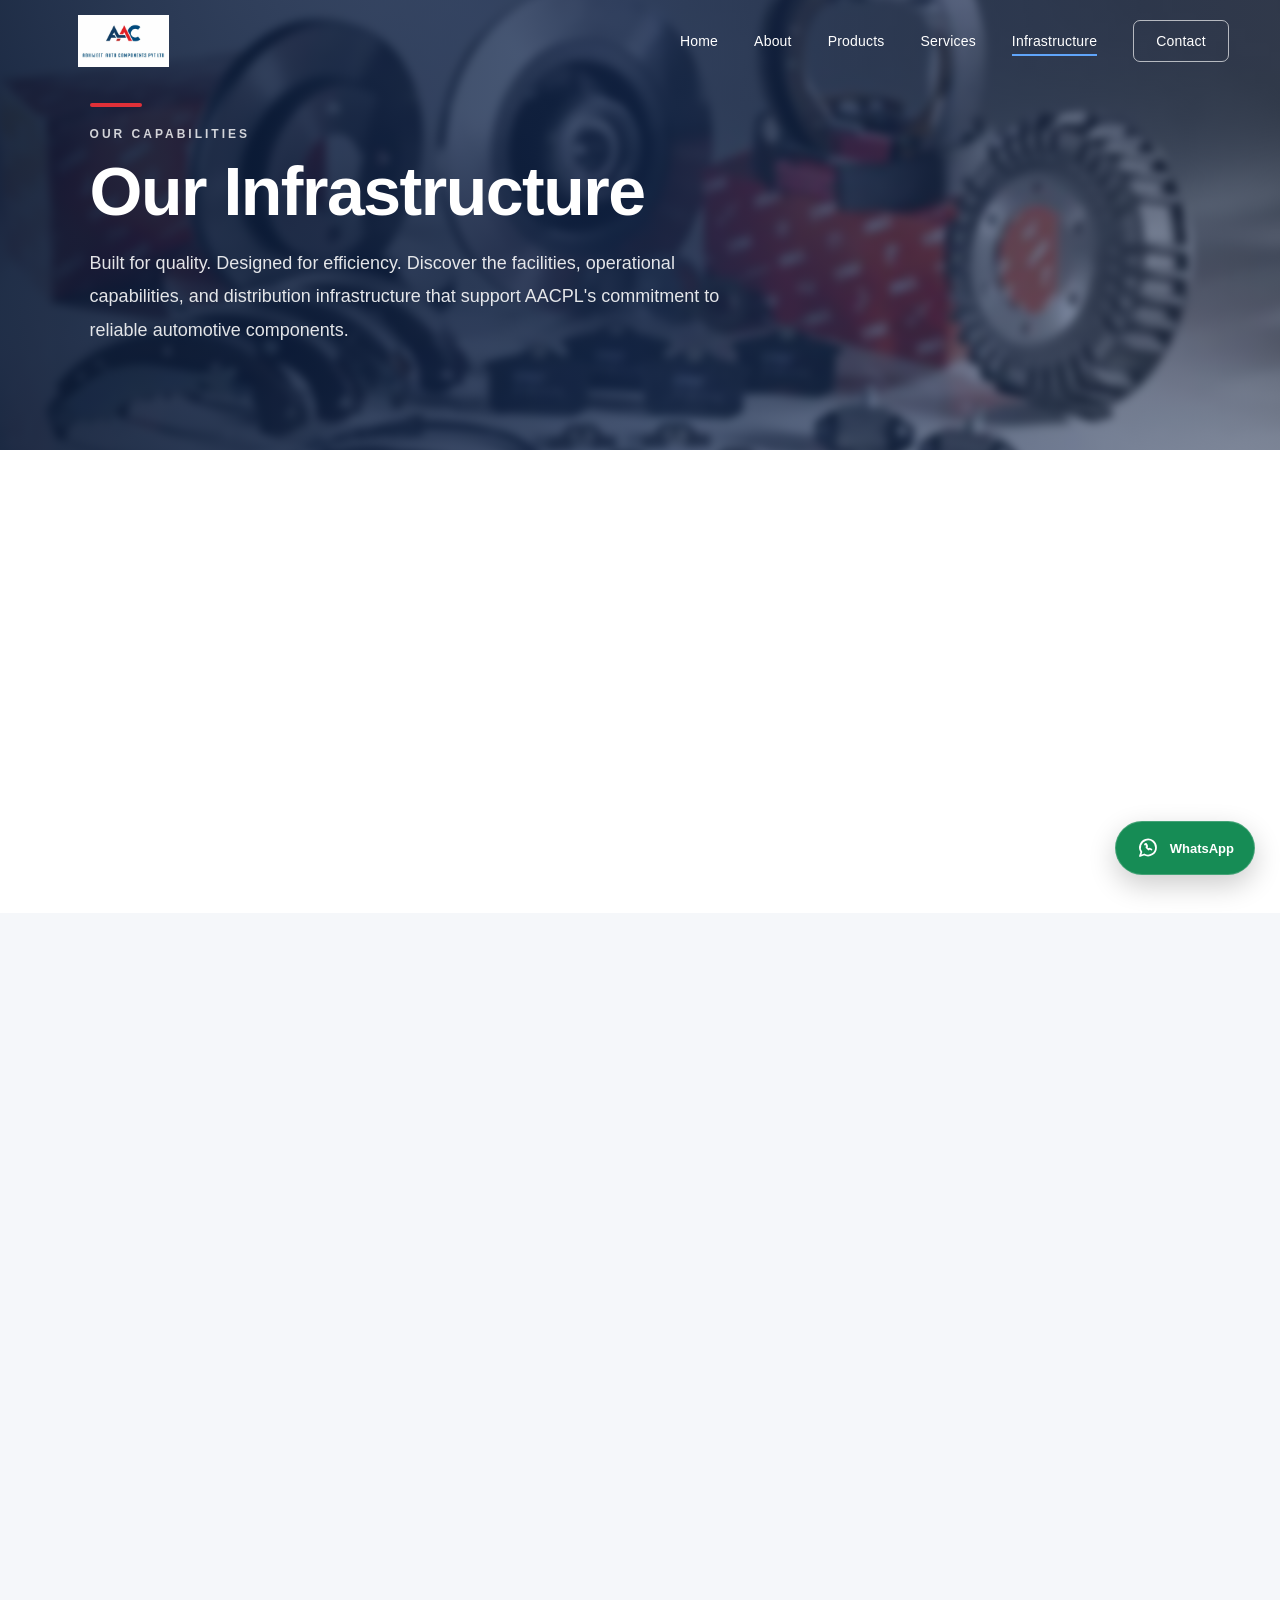
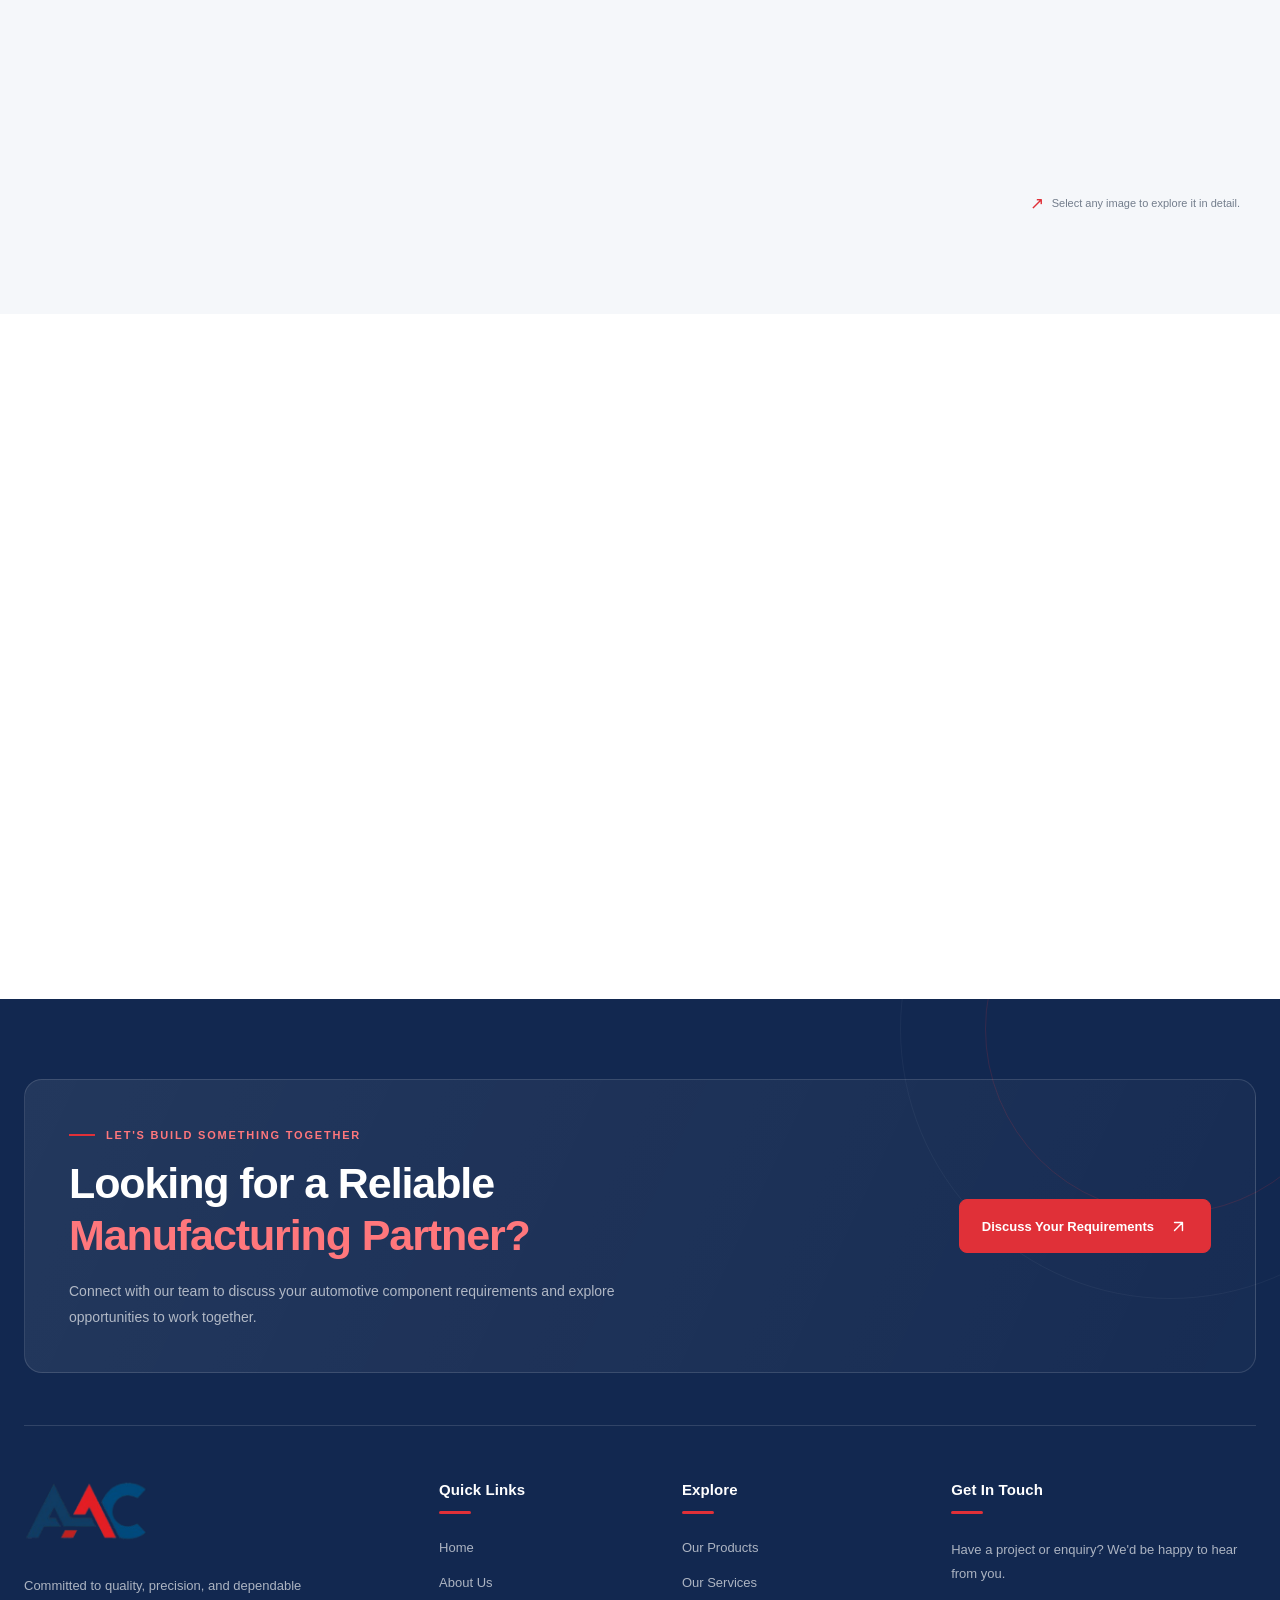
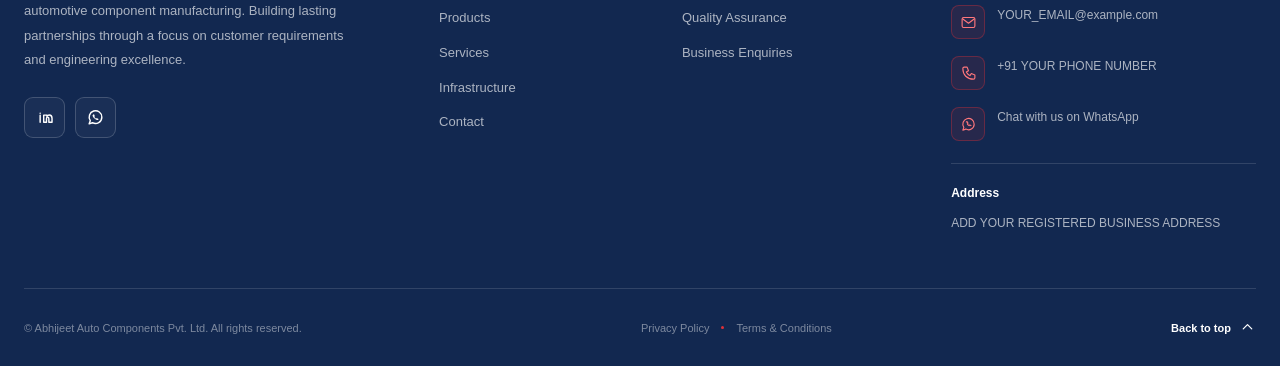
<file: infrastructure.html>
<!doctype html>
<html lang="en">
  <head>
    <meta charset="UTF-8" />
    <meta name="viewport" content="width=device-width, initial-scale=1.0" />
    <title>ACCPL - Our Infrastructure</title>
    <link
      rel="shortcut icon"
      href="./images/logo/aacpl-favicon.png"
      type="image/x-icon"
    />
    <link rel="stylesheet" href="./style/navstyle.css" />
    <link rel="stylesheet" href="./style/infrasturcture.css" />
    <link rel="stylesheet" href="./style/footer.css" />
  </head>
  <body>
    <!-- Navigation -->
    <header class="navbar" id="navbar">
      <nav class="nav-container" aria-label="Main navigation">
        <!-- Logo -->
        <a href="#home" class="logo" aria-label="Brand home">
          <img src="./images/logo/acc-logo.jpeg" alt="Brand Logo" />
        </a>

        <!-- Navigation Links -->
        <ul class="nav-links" id="navLinks">
          <li><a href="index.html" class="nav-link">Home</a></li>
          <li><a href="about.html" class="nav-link">About</a></li>
          <li><a href="products.html" class="nav-link">Products</a></li>
          <li><a href="services.html" class="nav-link">Services</a></li>
          <li>
            <a href="infrastructure.html" class="nav-link active"
              >Infrastructure</a
            >
          </li>
          <li>
            <a href="contact.html" class="nav-link contact-link">Contact</a>
          </li>
        </ul>

        <!-- Mobile Menu Button -->
        <button
          class="menu-toggle"
          id="menuToggle"
          type="button"
          aria-label="Open navigation menu"
          aria-controls="navLinks"
          aria-expanded="false"
        >
          <span></span>
          <span></span>
          <span></span>
        </button>
      </nav>
    </header>

    <main>
      <section class="infrastructure-hero" id="infrastructure-hero">
        <!-- Background image and blur -->
        <div class="infrastructure-hero__background"></div>

        <!-- Dark overlay -->
        <div class="infrastructure-hero__overlay"></div>

        <!-- Hero content -->
        <div class="infrastructure-hero__content">
          <span class="infrastructure-hero__accent"></span>

          <span class="infrastructure-hero__eyebrow"> OUR CAPABILITIES </span>

          <h1>Our Infrastructure</h1>

          <p>
            Built for quality. Designed for efficiency. Discover the facilities,
            operational capabilities, and distribution infrastructure that
            support AACPL's commitment to reliable automotive components.
          </p>
        </div>
      </section>
      <!-- INTRODUCTION -->
      <section class="infra-intro section-space">
        <div class="infra-container infra-intro__grid">
          <div class="infra-intro__heading reveal">
            <span class="infra-section-label">INSIDE AACPL</span>
            <h2>
              Where people,<br />processes and <span>purpose</span> connect.
            </h2>
          </div>

          <div class="infra-intro__copy reveal">
            <p>
              At Abhijeet Auto Components Pvt. Ltd., our workplace is designed
              around the people and processes that support our customers. From
              day-to-day office operations to the handling and distribution of
              automotive components, every activity contributes to our
              commitment to dependable service.
            </p>

            <p>
              We believe that an organized working environment, a collaborative
              team, and a focus on continuous improvement create the foundation
              for long-term business relationships.
            </p>

            <div class="infra-intro__signature">
              <span></span>
              <strong>Built on reliability. Driven by people.</strong>
            </div>
          </div>
        </div>
      </section>
      <!-- WORKPLACE GALLERY -->
      <section class="infra-gallery-section section-space" id="infra-gallery">
        <div class="infra-container">
          <div class="infra-gallery__header reveal">
            <div>
              <span class="infra-section-label">A CLOSER LOOK</span>
              <h2>Inside <span>Our World.</span></h2>
              <p>
                Explore the spaces, people, and operations that make our
                workplace unique.
              </p>
            </div>

            <span class="infra-gallery__count">
              <strong id="galleryCount">06</strong>
              <span>WORKPLACE MOMENTS</span>
            </span>
          </div>

          <!-- Category filters -->
          <div
            class="infra-filters reveal"
            role="group"
            aria-label="Filter infrastructure photos"
          >
            <button
              class="infra-filter is-active"
              type="button"
              data-filter="all"
              aria-pressed="true"
            >
              All Spaces
            </button>

            <button
              class="infra-filter"
              type="button"
              data-filter="office"
              aria-pressed="false"
            >
              Office
            </button>

            <button
              class="infra-filter"
              type="button"
              data-filter="operations"
              aria-pressed="false"
            >
              Operations
            </button>

            <button
              class="infra-filter"
              type="button"
              data-filter="people"
              aria-pressed="false"
            >
              Our People
            </button>
          </div>

          <!-- Asymmetric image gallery -->
          <div class="infra-gallery" id="infraGallery">
            <button
              class="infra-gallery__item infra-gallery__item--large reveal"
              type="button"
              data-category="office"
              data-full="images/infra-office.jpg"
              data-title="A Place to Collaborate"
              data-description="Our office environment and everyday workspace."
              aria-label="View office workspace photo"
            >
              <img
                src="./images/infra/WhatsApp Image 2026-10-21 at 1.35.29 PM.jpeg"
                alt="AACPL office and workplace"
                loading="lazy"
              />

              <span class="infra-gallery__shade"></span>

              <span class="infra-gallery__tag">01 / OFFICE</span>

              <span class="infra-gallery__caption">
                <span class="infra-gallery__caption-title">
                  A Place to Collaborate
                </span>
                <span class="infra-gallery__caption-subtitle">
                  Our everyday workspace
                </span>
              </span>

              <span class="infra-gallery__open" aria-hidden="true">↗</span>
            </button>

            <button
              class="infra-gallery__item infra-gallery__item--top reveal"
              type="button"
              data-category="operations"
              data-full="images/infra-warehouse.jpg"
              data-title="Organized Operations"
              data-description="Showcase your actual storage and operational facilities."
              aria-label="View warehouse photo"
            >
              <img
                src="./images/infra/WhatsApp Image 2026-10-21 at 1.35.37 PM (1).jpeg"
                alt="Automotive components storage and warehouse"
                loading="lazy"
              />

              <span class="infra-gallery__shade"></span>
              <span class="infra-gallery__tag">02 / OPERATIONS</span>

              <span class="infra-gallery__caption">
                <span class="infra-gallery__caption-title">
                  Organized Operations
                </span>
                <span class="infra-gallery__caption-subtitle">
                  Designed around efficiency
                </span>
              </span>

              <span class="infra-gallery__open" aria-hidden="true">↗</span>
            </button>

            <button
              class="infra-gallery__item infra-gallery__item--middle reveal"
              type="button"
              data-category="people"
              data-full="images/infra-team.jpg"
              data-title="Employee Work Space"
              data-description="Showcase your real team and workplace culture."
              aria-label="View team photo"
            >
              <img
                src="./images/infra/WhatsApp Image 2026-10-21 at 1.35.48 PM.jpeg"
                alt="AACPL team at work"
                loading="lazy"
              />

              <span class="infra-gallery__shade"></span>
              <span class="infra-gallery__tag">03 / OUR PEOPLE</span>

              <span class="infra-gallery__caption">
                <span class="infra-gallery__caption-title">
                  Employee Work Space
                </span>
                <span class="infra-gallery__caption-subtitle">
                  Collaboration in action
                </span>
              </span>

              <span class="infra-gallery__open" aria-hidden="true">↗</span>
            </button>

            <button
              class="infra-gallery__item infra-gallery__item--bottom reveal"
              type="button"
              data-category="operations"
              data-full="images/infra-components.jpg"
              data-title="Automotive Components"
              data-description="Showcase your actual automotive products and inventory."
              aria-label="View automotive components photo"
            >
              <img
                src="./images/infra/WhatsApp Image 2026-10-21 at 1.35.45 PM.jpeg"
                alt="Automotive spare parts and components"
                loading="lazy"
              />

              <span class="infra-gallery__shade"></span>
              <span class="infra-gallery__tag">04 / COMPONENTS</span>

              <span class="infra-gallery__caption">
                <span class="infra-gallery__caption-title">
                  Welcome Area
                </span>
                <span class="infra-gallery__caption-subtitle">
                  Quality in every detail
                </span>
              </span>

              <span class="infra-gallery__open" aria-hidden="true">↗</span>
            </button>

            <button
              class="infra-gallery__item infra-gallery__item--small reveal"
              type="button"
              data-category="office"
              data-full="images/infra-meeting.jpg"
              data-title="Ideas Into Action"
              data-description="Showcase your meeting and planning spaces."
              aria-label="View meeting room photo"
            >
              <img
                src="./images/infra/WhatsApp Image 2026-10-21 at 1.35.38 PM.jpeg"
                alt="Office meeting and collaboration space"
                loading="lazy"
              />

              <span class="infra-gallery__shade"></span>
              <span class="infra-gallery__tag">05 / COLLABORATION</span>

              <span class="infra-gallery__caption">
                <span class="infra-gallery__caption-title">
                  Ideas Into Action
                </span>
                <span class="infra-gallery__caption-subtitle">
                  Planning for progress
                </span>
              </span>

              <span class="infra-gallery__open" aria-hidden="true">↗</span>
            </button>


          </div>

          <p class="infra-gallery__note">
            <span aria-hidden="true">↗</span>
            Select any image to explore it in detail.
          </p>
        </div>
      </section>
      <!-- INFRASTRUCTURE VALUES -->
      <section class="infra-values section-space">
        <div class="infra-container">
          <div class="infra-values__heading reveal">
            <span class="infra-section-label">THE WAY WE WORK</span>
            <h2>
              More Than a Workplace.<br /><span>A Foundation for Growth.</span>
            </h2>
            <p>
              Our approach to infrastructure is guided by the standards and
              relationships we work to build every day.
            </p>
          </div>

          <div class="infra-values__grid">
            <article class="infra-value reveal">
              <span class="infra-value__number">01</span>
              <span class="infra-value__icon" aria-hidden="true">
                <svg viewBox="0 0 24 24" fill="none">
                  <path
                    d="M4 20V7l8-4 8 4v13M2 20h20M8 10h2m4 0h2M8 14h2m4 0h2M10 20v-3h4v3"
                    stroke="currentColor"
                    stroke-width="1.7"
                    stroke-linecap="round"
                    stroke-linejoin="round"
                  />
                </svg>
              </span>
              <h3>Organized Operations</h3>
              <p>
                A structured approach to workplace activities, product handling,
                and day-to-day coordination.
              </p>
            </article>

            <article class="infra-value reveal">
              <span class="infra-value__number">02</span>
              <span class="infra-value__icon" aria-hidden="true">
                <svg viewBox="0 0 24 24" fill="none">
                  <path
                    d="m12 3 8 3v5c0 5-3.4 8-8 10-4.6-2-8-5-8-10V6l8-3Z"
                    stroke="currentColor"
                    stroke-width="1.7"
                    stroke-linejoin="round"
                  />
                  <path
                    d="m8.5 12 2.3 2.3 4.8-5"
                    stroke="currentColor"
                    stroke-width="1.7"
                    stroke-linecap="round"
                    stroke-linejoin="round"
                  />
                </svg>
              </span>
              <h3>Commitment to Quality</h3>
              <p>
                A focus on dependable products, consistent service, and
                continuous improvement.
              </p>
            </article>

            <article class="infra-value reveal">
              <span class="infra-value__number">03</span>
              <span class="infra-value__icon" aria-hidden="true">
                <svg viewBox="0 0 24 24" fill="none">
                  <circle
                    cx="9"
                    cy="8"
                    r="3"
                    stroke="currentColor"
                    stroke-width="1.7"
                  />
                  <path
                    d="M3 20v-2a6 6 0 0 1 12 0v2M16 5.5a3 3 0 0 1 0 5.8M18 14a5 5 0 0 1 3 4.6V20"
                    stroke="currentColor"
                    stroke-width="1.7"
                    stroke-linecap="round"
                  />
                </svg>
              </span>
              <h3>People and Partnerships</h3>
              <p>
                Collaboration, customer relationships, and trust are central to
                the way we work.
              </p>
            </article>
          </div>
        </div>
      </section>
    </main>

    <footer class="aacpl-footer" id="contact">
      <!-- Decorative background elements -->
      <div
        class="footer-decoration footer-decoration-one"
        aria-hidden="true"
      ></div>
      <div
        class="footer-decoration footer-decoration-two"
        aria-hidden="true"
      ></div>

      <div class="footer-container">
        <!-- CTA banner -->
        <div class="footer-cta">
          <div class="footer-cta-content">
            <span class="footer-eyebrow">
              <span class="footer-eyebrow-line"></span>
              LET'S BUILD SOMETHING TOGETHER
            </span>

            <h2>
              Looking for a Reliable
              <span>Manufacturing Partner?</span>
            </h2>

            <p>
              Connect with our team to discuss your automotive component
              requirements and explore opportunities to work together.
            </p>
          </div>

          <a
            class="footer-cta-button"
            href="https://wa.me/91YOURNUMBER"
            target="_blank"
            rel="noopener noreferrer"
            aria-label="Discuss your requirements with AACPL on WhatsApp"
          >
            <span>Discuss Your Requirements</span>

            <svg viewBox="0 0 24 24" aria-hidden="true">
              <path d="M7 17L17 7M7 7h10v10" />
            </svg>
          </a>
        </div>

        <div class="footer-divider"></div>

        <!-- Main footer content -->
        <div class="footer-main">
          <!-- Company information -->
          <div class="footer-brand">
            <a class="footer-logo" href="#home" aria-label="AACPL home">
              <img
                src="./images/logo/aacpl-favicon.png"
                alt="Abhijeet Auto Components Pvt. Ltd."
                width="220"
                height="80"
              />
            </a>

            <p class="footer-brand-description">
              Committed to quality, precision, and dependable automotive
              component manufacturing. Building lasting partnerships through a
              focus on customer requirements and engineering excellence.
            </p>

            <div class="footer-socials">
              <!-- Replace the href values with your official profiles -->
              <a
                href="https://www.linkedin.com/"
                target="_blank"
                rel="noopener noreferrer"
                aria-label="Visit LinkedIn"
              >
                <svg viewBox="0 0 24 24" aria-hidden="true">
                  <path
                    d="M6.5 9v9M6.5 6.5v.1M11 18v-9h4v1.5c.6-1.1 1.6-1.7 3-1.7 2.5 0 3.5 1.6 3.5 4.2V18h-4v-4.5c0-1.2-.4-2-1.5-2s-1.5.9-1.5 2V18z"
                    fill="none"
                    stroke="currentColor"
                    stroke-width="1.8"
                    stroke-linecap="round"
                    stroke-linejoin="round"
                  />
                </svg>
              </a>

              <a
                href="https://wa.me/91YOURNUMBER"
                target="_blank"
                rel="noopener noreferrer"
                aria-label="Contact AACPL on WhatsApp"
              >
                <svg viewBox="0 0 24 24" aria-hidden="true">
                  <path
                    d="M20 11.6a8 8 0 0 1-11.8 7L4 20l1.4-4A8 8 0 1 1 20 11.6Z"
                    fill="none"
                    stroke="currentColor"
                    stroke-width="1.8"
                    stroke-linecap="round"
                    stroke-linejoin="round"
                  />
                  <path
                    d="M9 8.5c.3-.5.6-.5.9-.5.2 0 .4 0 .5.4l.7 1.6c.1.3 0 .5-.2.7l-.5.5c.5 1 1.3 1.8 2.3 2.3l.5-.6c.2-.2.4-.3.7-.1l1.5.7c.3.1.4.3.4.5 0 .4-.2.8-.5 1-.4.3-1 .4-1.5.2-2.6-.8-4.7-2.8-5.5-5.3-.2-.6 0-1.1.7-1.4Z"
                    fill="currentColor"
                  />
                </svg>
              </a>
            </div>
          </div>

          <!-- Quick links -->
          <nav class="footer-column" aria-label="Footer quick links">
            <h3>Quick Links</h3>
            <span class="footer-heading-accent"></span>

            <ul>
              <li><a href="index.html">Home</a></li>
              <li><a href="about.html">About Us</a></li>
              <li><a href="products.html">Products</a></li>
              <li><a href="services.html">Services</a></li>
              <li><a href="infrastructure.html">Infrastructure</a></li>
              <li><a href="contact.html">Contact</a></li>
            </ul>
          </nav>

          <!-- Products and services -->
          <nav class="footer-column" aria-label="Footer products and services">
            <h3>Explore</h3>
            <span class="footer-heading-accent"></span>

            <ul>
              <li><a href="#products">Our Products</a></li>
              <li><a href="#services">Our Services</a></li>
              <li><a href="#quality">Quality Assurance</a></li>
              <li><a href="#contact">Business Enquiries</a></li>
            </ul>
          </nav>

          <!-- Contact details -->
          <div class="footer-column footer-contact">
            <h3>Get In Touch</h3>
            <span class="footer-heading-accent"></span>

            <p class="footer-contact-intro">
              Have a project or enquiry? We'd be happy to hear from you.
            </p>

            <a class="footer-contact-item" href="mailto:YOUR_EMAIL@example.com">
              <span class="footer-contact-icon" aria-hidden="true">
                <svg viewBox="0 0 24 24">
                  <rect x="3" y="5" width="18" height="14" rx="2" />
                  <path d="m4 7 8 6 8-6" />
                </svg>
              </span>
              <span>YOUR_EMAIL@example.com</span>
            </a>

            <a class="footer-contact-item" href="tel:+91YOURNUMBER">
              <span class="footer-contact-icon" aria-hidden="true">
                <svg viewBox="0 0 24 24">
                  <path
                    d="M6 3h4l2 5-3 2a15 15 0 0 0 5 5l2-3 5 2v4c0 1.1-.9 2-2 2C10 20 4 14 4 5c0-1.1.9-2 2-2Z"
                  />
                </svg>
              </span>
              <span>+91 YOUR PHONE NUMBER</span>
            </a>

            <a
              class="footer-contact-item"
              href="https://wa.me/91YOURNUMBER"
              target="_blank"
              rel="noopener noreferrer"
            >
              <span class="footer-contact-icon" aria-hidden="true">
                <svg viewBox="0 0 24 24">
                  <path
                    d="M20 11.5a8 8 0 0 1-11.8 7L4 20l1.4-4A8 8 0 1 1 20 11.5Z"
                  />
                  <path
                    d="M9 8.5c.3-.5.6-.5.9-.5.2 0 .4 0 .5.4l.7 1.6c.1.3 0 .5-.2.7l-.5.5c.5 1 1.3 1.8 2.3 2.3l.5-.6c.2-.2.4-.3.7-.1l1.5.7"
                  />
                </svg>
              </span>
              <span>Chat with us on WhatsApp</span>
            </a>

            <p class="footer-address">
              <strong>Address</strong>
              <span>ADD YOUR REGISTERED BUSINESS ADDRESS</span>
            </p>
          </div>
        </div>

        <!-- Bottom bar -->
        <div class="footer-bottom">
          <p>
            © <span id="footerYear"></span>
            Abhijeet Auto Components Pvt. Ltd. All rights reserved.
          </p>

          <div class="footer-bottom-links">
            <a href="#privacy-policy">Privacy Policy</a>
            <span aria-hidden="true"></span>
            <a href="#terms">Terms &amp; Conditions</a>
          </div>

          <a class="footer-back-top" href="#home">
            Back to top
            <svg viewBox="0 0 24 24" aria-hidden="true">
              <path d="m6 14 6-6 6 6" />
            </svg>
          </a>
        </div>
      </div>
    </footer>

    <!-- Floating WhatsApp button -->
    <a
      class="whatsapp-float"
      href="https://wa.me/91YOURNUMBER"
      target="_blank"
      rel="noopener noreferrer"
      aria-label="Chat with AACPL on WhatsApp"
    >
      <svg viewBox="0 0 24 24" aria-hidden="true">
        <path
          d="M20 11.5a8 8 0 0 1-11.8 7L4 20l1.4-4A8 8 0 1 1 20 11.5Z"
          fill="none"
          stroke="currentColor"
          stroke-width="1.8"
          stroke-linecap="round"
          stroke-linejoin="round"
        />
        <path
          d="M9 8.5c.3-.5.6-.5.9-.5.2 0 .4 0 .5.4l.7 1.6c.1.3 0 .5-.2.7l-.5.5c.5 1 1.3 1.8 2.3 2.3l.5-.6c.2-.2.4-.3.7-.1l1.5.7"
          fill="none"
          stroke="currentColor"
          stroke-width="1.8"
          stroke-linecap="round"
          stroke-linejoin="round"
        />
      </svg>
      <span>WhatsApp</span>
    </a>

    <script src="./script/navscript.js"></script>
    <script src="./script/infrastructure.js"></script>
  </body>
</html>
</file>
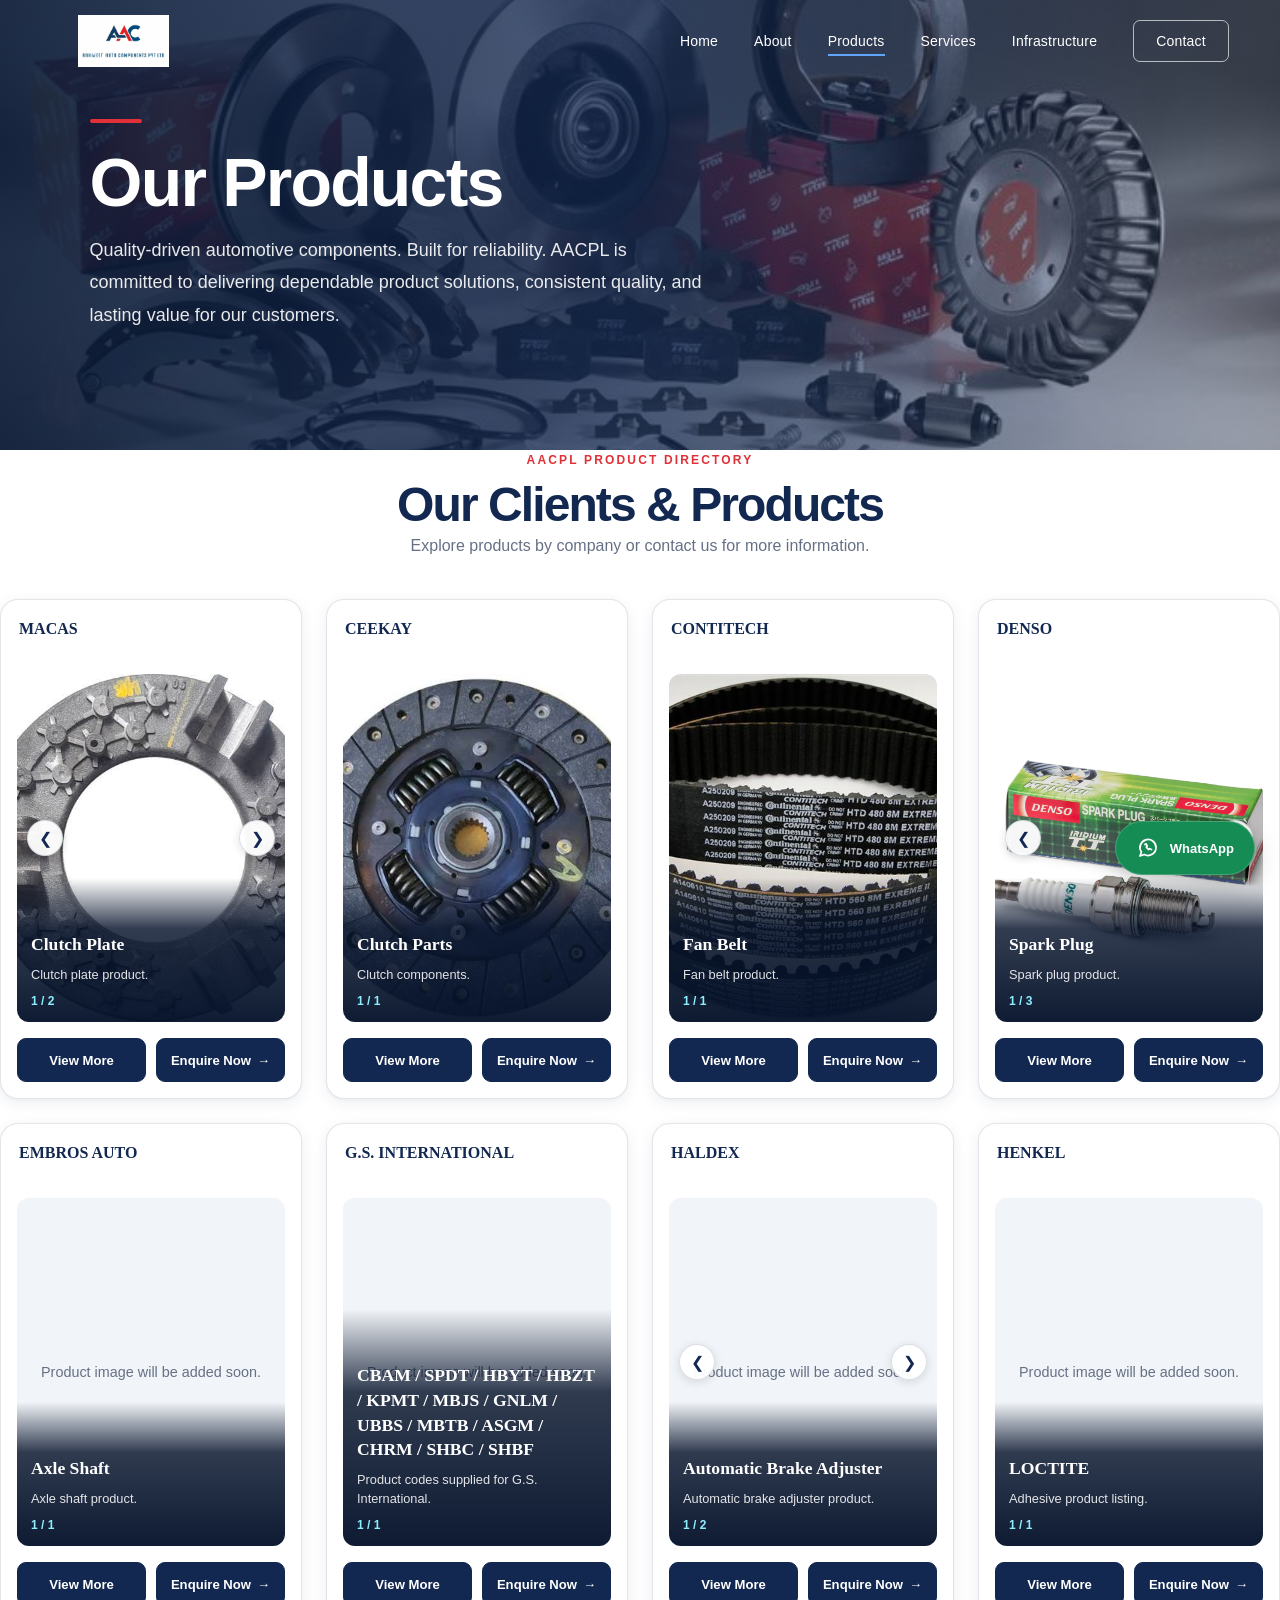
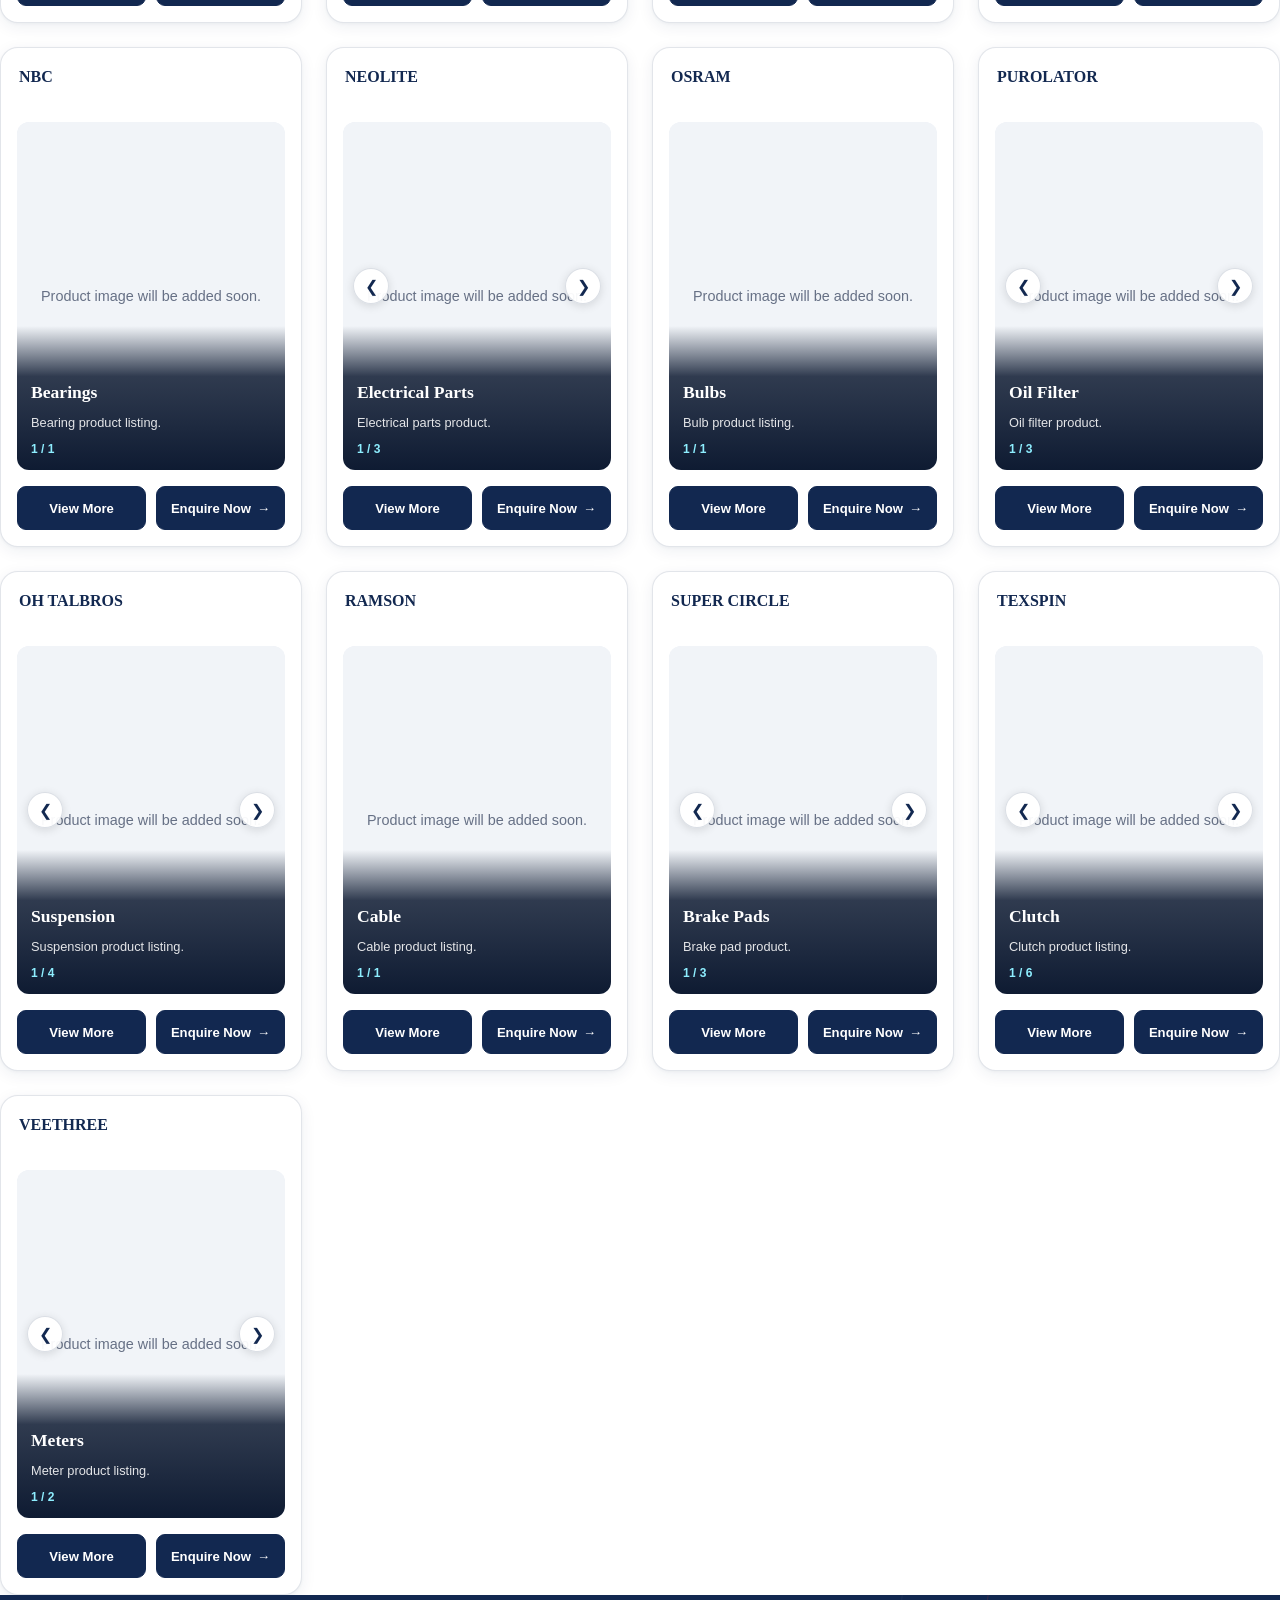
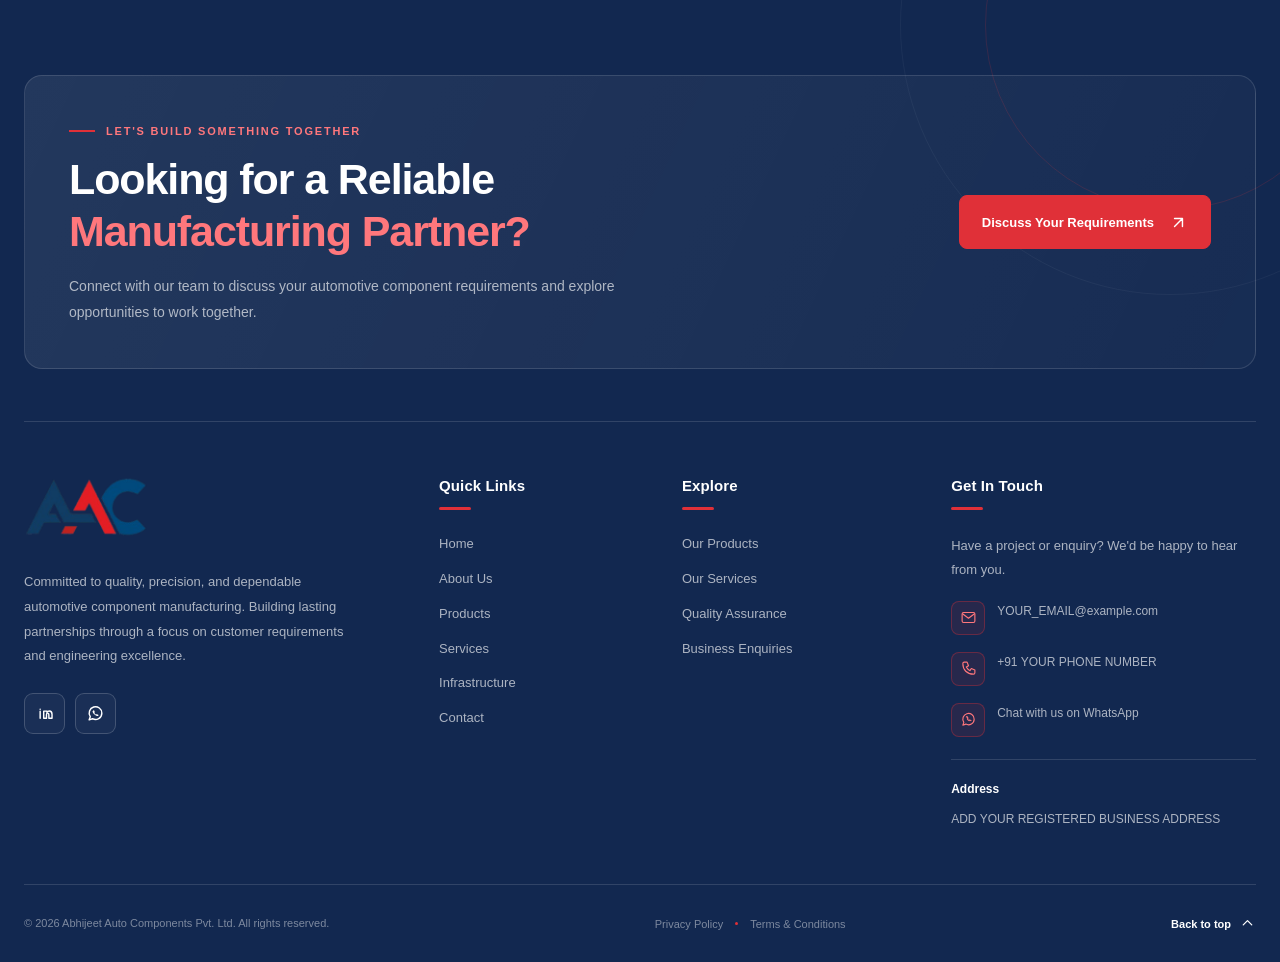
<file: products.html>
<!doctype html>
<html lang="en">
  <head>
    <meta charset="UTF-8" />
    <meta name="viewport" content="width=device-width, initial-scale=1.0" />
    <title>AACPL - Products</title>
    <link
      rel="shortcut icon"
      href="./images/logo/aacpl-favicon.png"
      type="image/x-icon"
    />
    <link rel="stylesheet" href="./style/navstyle.css" />
    <link rel="stylesheet" href="./style/product.css" />
    <link rel="stylesheet" href="./style/footer.css" />
  </head>
  <body>
    <!-- Navigation -->
    <header class="navbar" id="navbar">
      <nav class="nav-container" aria-label="Main navigation">
        <!-- Logo -->
        <a href="#home" class="logo" aria-label="Brand home">
          <img src="./images/logo/acc-logo.jpeg" alt="Brand Logo" />
        </a>

        <!-- Navigation Links -->
        <ul class="nav-links" id="navLinks">
          <li><a href="index.html" class="nav-link">Home</a></li>
          <li><a href="about.html" class="nav-link">About</a></li>
          <li><a href="products.html" class="nav-link active">Products</a></li>
          <li><a href="services.html" class="nav-link">Services</a></li>
          <li>
            <a href="infrastructure.html" class="nav-link">Infrastructure</a>
          </li>
          <li>
            <a href="contact.html" class="nav-link contact-link">Contact</a>
          </li>
        </ul>

        <!-- Mobile Menu Button -->
        <button
          class="menu-toggle"
          id="menuToggle"
          type="button"
          aria-label="Open navigation menu"
          aria-controls="navLinks"
          aria-expanded="false"
        >
          <span></span>
          <span></span>
          <span></span>
        </button>
      </nav>
    </header>

    <main>
      <section class="products-hero" id="products-hero">
        <!-- Background overlay -->
        <div class="products-hero__overlay" aria-hidden="true"></div>

        <!-- Hero content -->
        <div class="products-hero__content">
          <span class="products-hero__accent" aria-hidden="true"></span>

          <h1>Our Products</h1>

          <p>
            Quality-driven automotive components. Built for reliability. AACPL
            is committed to delivering dependable product solutions, consistent
            quality, and lasting value for our customers.
          </p>
        </div>
      </section>

    <header class="page-heading">
      <p class="eyebrow">AACPL PRODUCT DIRECTORY</p>
      <h1>Our Clients &amp; Products</h1>
      <p>Explore products by company or contact us for more information.</p>
    </header>

    <section id="clients-products-container" class="company-products-grid" aria-label="Client products"></section>
  </main>

  <!-- View More modal: JavaScript fills this with images belonging only to the selected company. -->
  <section id="productModal" class="product-modal" aria-hidden="true" role="dialog" aria-modal="true" aria-labelledby="modalCompanyName">
    <button class="product-modal__backdrop" type="button" data-close-modal aria-label="Close image gallery"></button>
    <div class="product-modal__panel">
      <button id="closeProductModal" class="product-modal__close" type="button" aria-label="Close gallery">&times;</button>
      <p class="eyebrow">COMPANY GALLERY</p>
      <h2 id="modalCompanyName">Company</h2>
      <p id="modalGalleryDescription" class="product-modal__description">All available images for this company.</p>
      <div id="productModalGallery" class="product-modal__gallery"></div>
      <a id="modalEnquireBtn" class="product-modal__enquiry" href="contact.html">Enquire about this company <span aria-hidden="true">→</span></a>
    </div>
  </section>
    </main>

    <footer class="aacpl-footer" id="contact">
      <!-- Decorative background elements -->
      <div
        class="footer-decoration footer-decoration-one"
        aria-hidden="true"
      ></div>
      <div
        class="footer-decoration footer-decoration-two"
        aria-hidden="true"
      ></div>

      <div class="footer-container">
        <!-- CTA banner -->
        <div class="footer-cta">
          <div class="footer-cta-content">
            <span class="footer-eyebrow">
              <span class="footer-eyebrow-line"></span>
              LET'S BUILD SOMETHING TOGETHER
            </span>

            <h2>
              Looking for a Reliable
              <span>Manufacturing Partner?</span>
            </h2>

            <p>
              Connect with our team to discuss your automotive component
              requirements and explore opportunities to work together.
            </p>
          </div>

          <a
            class="footer-cta-button"
            href="https://wa.me/91YOURNUMBER"
            target="_blank"
            rel="noopener noreferrer"
            aria-label="Discuss your requirements with AACPL on WhatsApp"
          >
            <span>Discuss Your Requirements</span>

            <svg viewBox="0 0 24 24" aria-hidden="true">
              <path d="M7 17L17 7M7 7h10v10" />
            </svg>
          </a>
        </div>

        <div class="footer-divider"></div>

        <!-- Main footer content -->
        <div class="footer-main">
          <!-- Company information -->
          <div class="footer-brand">
            <a class="footer-logo" href="#home" aria-label="AACPL home">
              <img
                src="./images/logo/aacpl-favicon.png"
                alt="Abhijeet Auto Components Pvt. Ltd."
                width="220"
                height="80"
              />
            </a>

            <p class="footer-brand-description">
              Committed to quality, precision, and dependable automotive
              component manufacturing. Building lasting partnerships through a
              focus on customer requirements and engineering excellence.
            </p>

            <div class="footer-socials">
              <!-- Replace the href values with your official profiles -->
              <a
                href="https://www.linkedin.com/"
                target="_blank"
                rel="noopener noreferrer"
                aria-label="Visit LinkedIn"
              >
                <svg viewBox="0 0 24 24" aria-hidden="true">
                  <path
                    d="M6.5 9v9M6.5 6.5v.1M11 18v-9h4v1.5c.6-1.1 1.6-1.7 3-1.7 2.5 0 3.5 1.6 3.5 4.2V18h-4v-4.5c0-1.2-.4-2-1.5-2s-1.5.9-1.5 2V18z"
                    fill="none"
                    stroke="currentColor"
                    stroke-width="1.8"
                    stroke-linecap="round"
                    stroke-linejoin="round"
                  />
                </svg>
              </a>

              <a
                href="https://wa.me/91YOURNUMBER"
                target="_blank"
                rel="noopener noreferrer"
                aria-label="Contact AACPL on WhatsApp"
              >
                <svg viewBox="0 0 24 24" aria-hidden="true">
                  <path
                    d="M20 11.6a8 8 0 0 1-11.8 7L4 20l1.4-4A8 8 0 1 1 20 11.6Z"
                    fill="none"
                    stroke="currentColor"
                    stroke-width="1.8"
                    stroke-linecap="round"
                    stroke-linejoin="round"
                  />
                  <path
                    d="M9 8.5c.3-.5.6-.5.9-.5.2 0 .4 0 .5.4l.7 1.6c.1.3 0 .5-.2.7l-.5.5c.5 1 1.3 1.8 2.3 2.3l.5-.6c.2-.2.4-.3.7-.1l1.5.7c.3.1.4.3.4.5 0 .4-.2.8-.5 1-.4.3-1 .4-1.5.2-2.6-.8-4.7-2.8-5.5-5.3-.2-.6 0-1.1.7-1.4Z"
                    fill="currentColor"
                  />
                </svg>
              </a>
            </div>
          </div>

          <!-- Quick links -->
          <nav class="footer-column" aria-label="Footer quick links">
            <h3>Quick Links</h3>
            <span class="footer-heading-accent"></span>

            <ul>
              <li><a href="index.html">Home</a></li>
              <li><a href="about.html">About Us</a></li>
              <li><a href="products.html">Products</a></li>
              <li><a href="services.html">Services</a></li>
              <li><a href="infrastructure.html">Infrastructure</a></li>
              <li><a href="contact.html">Contact</a></li>
            </ul>
          </nav>

          <!-- Products and services -->
          <nav class="footer-column" aria-label="Footer products and services">
            <h3>Explore</h3>
            <span class="footer-heading-accent"></span>

            <ul>
              <li><a href="#products">Our Products</a></li>
              <li><a href="#services">Our Services</a></li>
              <li><a href="#quality">Quality Assurance</a></li>
              <li><a href="#contact">Business Enquiries</a></li>
            </ul>
          </nav>

          <!-- Contact details -->
          <div class="footer-column footer-contact">
            <h3>Get In Touch</h3>
            <span class="footer-heading-accent"></span>

            <p class="footer-contact-intro">
              Have a project or enquiry? We'd be happy to hear from you.
            </p>

            <a class="footer-contact-item" href="mailto:YOUR_EMAIL@example.com">
              <span class="footer-contact-icon" aria-hidden="true">
                <svg viewBox="0 0 24 24">
                  <rect x="3" y="5" width="18" height="14" rx="2" />
                  <path d="m4 7 8 6 8-6" />
                </svg>
              </span>
              <span>YOUR_EMAIL@example.com</span>
            </a>

            <a class="footer-contact-item" href="tel:+91YOURNUMBER">
              <span class="footer-contact-icon" aria-hidden="true">
                <svg viewBox="0 0 24 24">
                  <path
                    d="M6 3h4l2 5-3 2a15 15 0 0 0 5 5l2-3 5 2v4c0 1.1-.9 2-2 2C10 20 4 14 4 5c0-1.1.9-2 2-2Z"
                  />
                </svg>
              </span>
              <span>+91 YOUR PHONE NUMBER</span>
            </a>

            <a
              class="footer-contact-item"
              href="https://wa.me/91YOURNUMBER"
              target="_blank"
              rel="noopener noreferrer"
            >
              <span class="footer-contact-icon" aria-hidden="true">
                <svg viewBox="0 0 24 24">
                  <path
                    d="M20 11.5a8 8 0 0 1-11.8 7L4 20l1.4-4A8 8 0 1 1 20 11.5Z"
                  />
                  <path
                    d="M9 8.5c.3-.5.6-.5.9-.5.2 0 .4 0 .5.4l.7 1.6c.1.3 0 .5-.2.7l-.5.5c.5 1 1.3 1.8 2.3 2.3l.5-.6c.2-.2.4-.3.7-.1l1.5.7"
                  />
                </svg>
              </span>
              <span>Chat with us on WhatsApp</span>
            </a>

            <p class="footer-address">
              <strong>Address</strong>
              <span>ADD YOUR REGISTERED BUSINESS ADDRESS</span>
            </p>
          </div>
        </div>

        <!-- Bottom bar -->
        <div class="footer-bottom">
          <p>
            © <span id="footerYear"></span>
            Abhijeet Auto Components Pvt. Ltd. All rights reserved.
          </p>

          <div class="footer-bottom-links">
            <a href="#privacy-policy">Privacy Policy</a>
            <span aria-hidden="true"></span>
            <a href="#terms">Terms &amp; Conditions</a>
          </div>

          <a class="footer-back-top" href="#home">
            Back to top
            <svg viewBox="0 0 24 24" aria-hidden="true">
              <path d="m6 14 6-6 6 6" />
            </svg>
          </a>
        </div>
      </div>
    </footer>

    <!-- Floating WhatsApp button -->
    <a
      class="whatsapp-float"
      href="https://wa.me/91YOURNUMBER"
      target="_blank"
      rel="noopener noreferrer"
      aria-label="Chat with AACPL on WhatsApp"
    >
      <svg viewBox="0 0 24 24" aria-hidden="true">
        <path
          d="M20 11.5a8 8 0 0 1-11.8 7L4 20l1.4-4A8 8 0 1 1 20 11.5Z"
          fill="none"
          stroke="currentColor"
          stroke-width="1.8"
          stroke-linecap="round"
          stroke-linejoin="round"
        />
        <path
          d="M9 8.5c.3-.5.6-.5.9-.5.2 0 .4 0 .5.4l.7 1.6c.1.3 0 .5-.2.7l-.5.5c.5 1 1.3 1.8 2.3 2.3l.5-.6c.2-.2.4-.3.7-.1l1.5.7"
          fill="none"
          stroke="currentColor"
          stroke-width="1.8"
          stroke-linecap="round"
          stroke-linejoin="round"
        />
      </svg>
      <span>WhatsApp</span>
    </a>

    <script src="./script/navscript.js"></script>
    <script src="./script/product.js"></script>
    <script src="./script/footer.js"></script>
  </body>
</html>
</file>
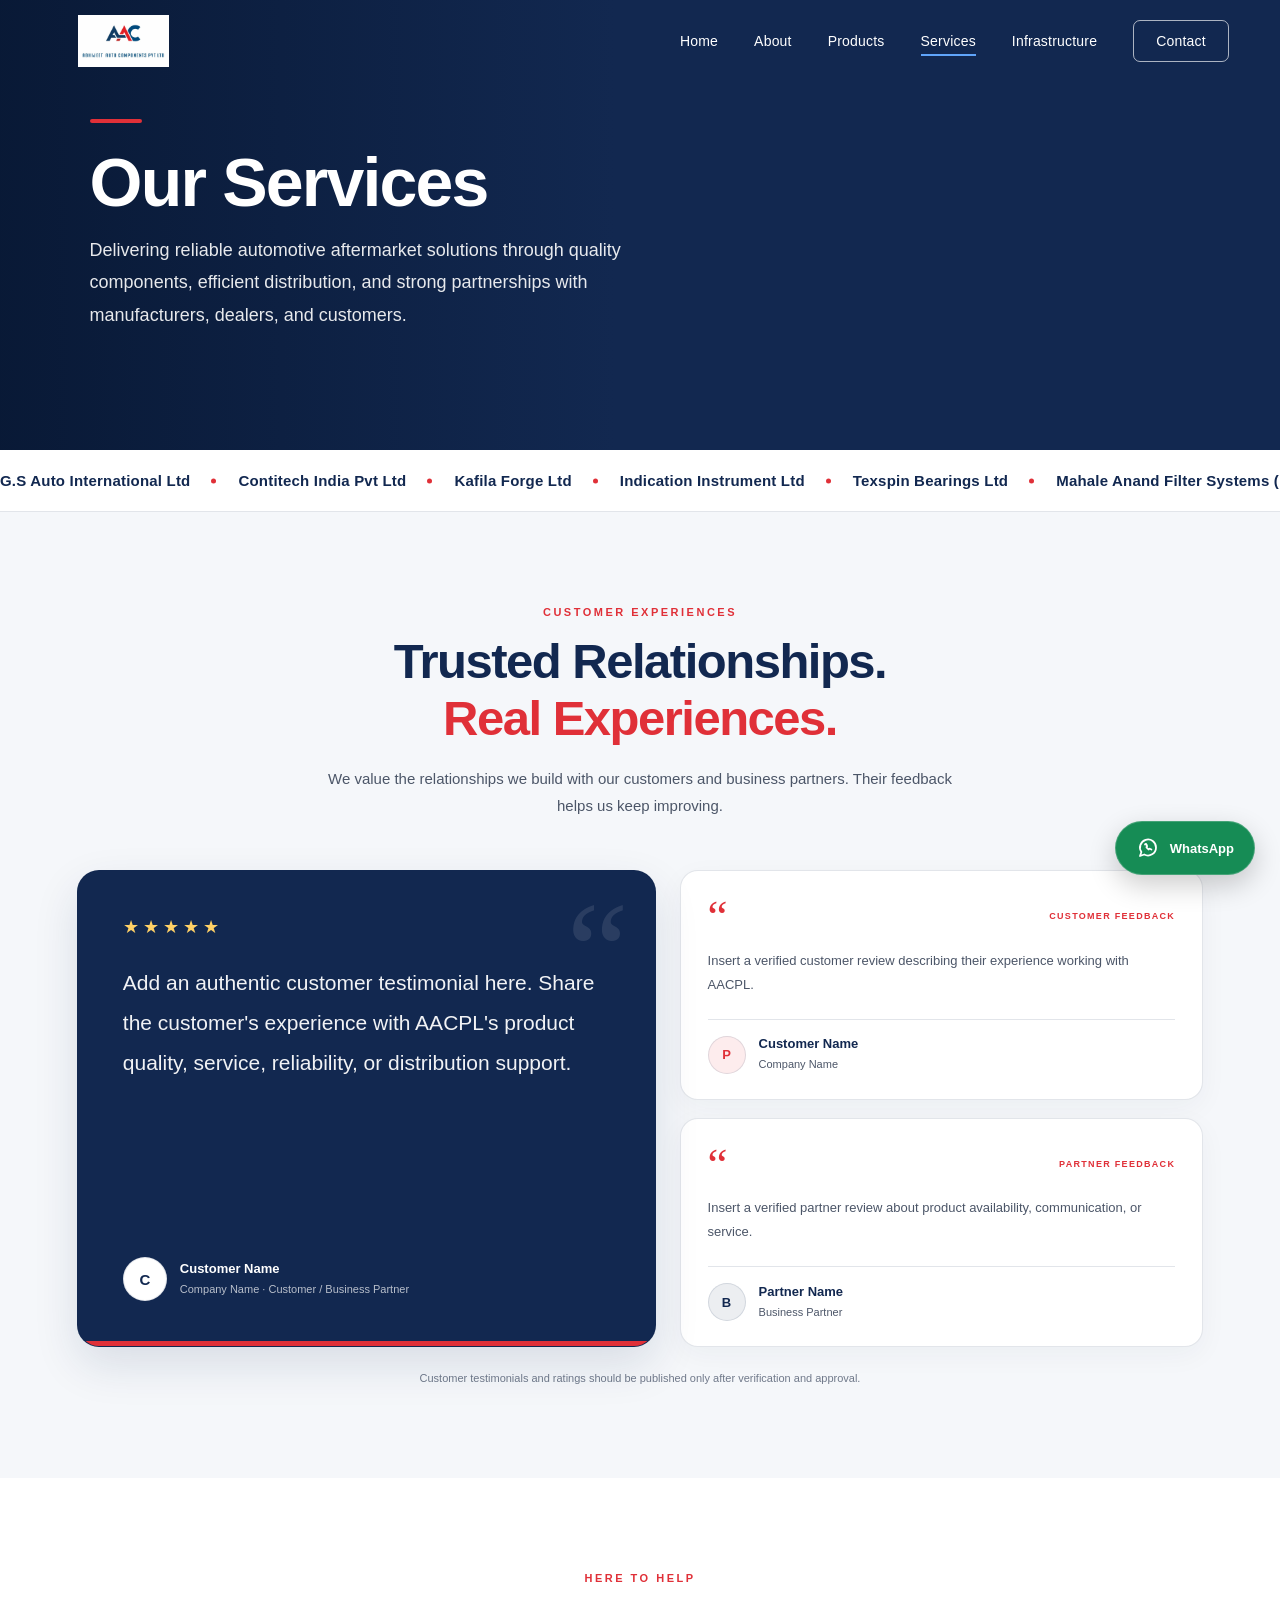
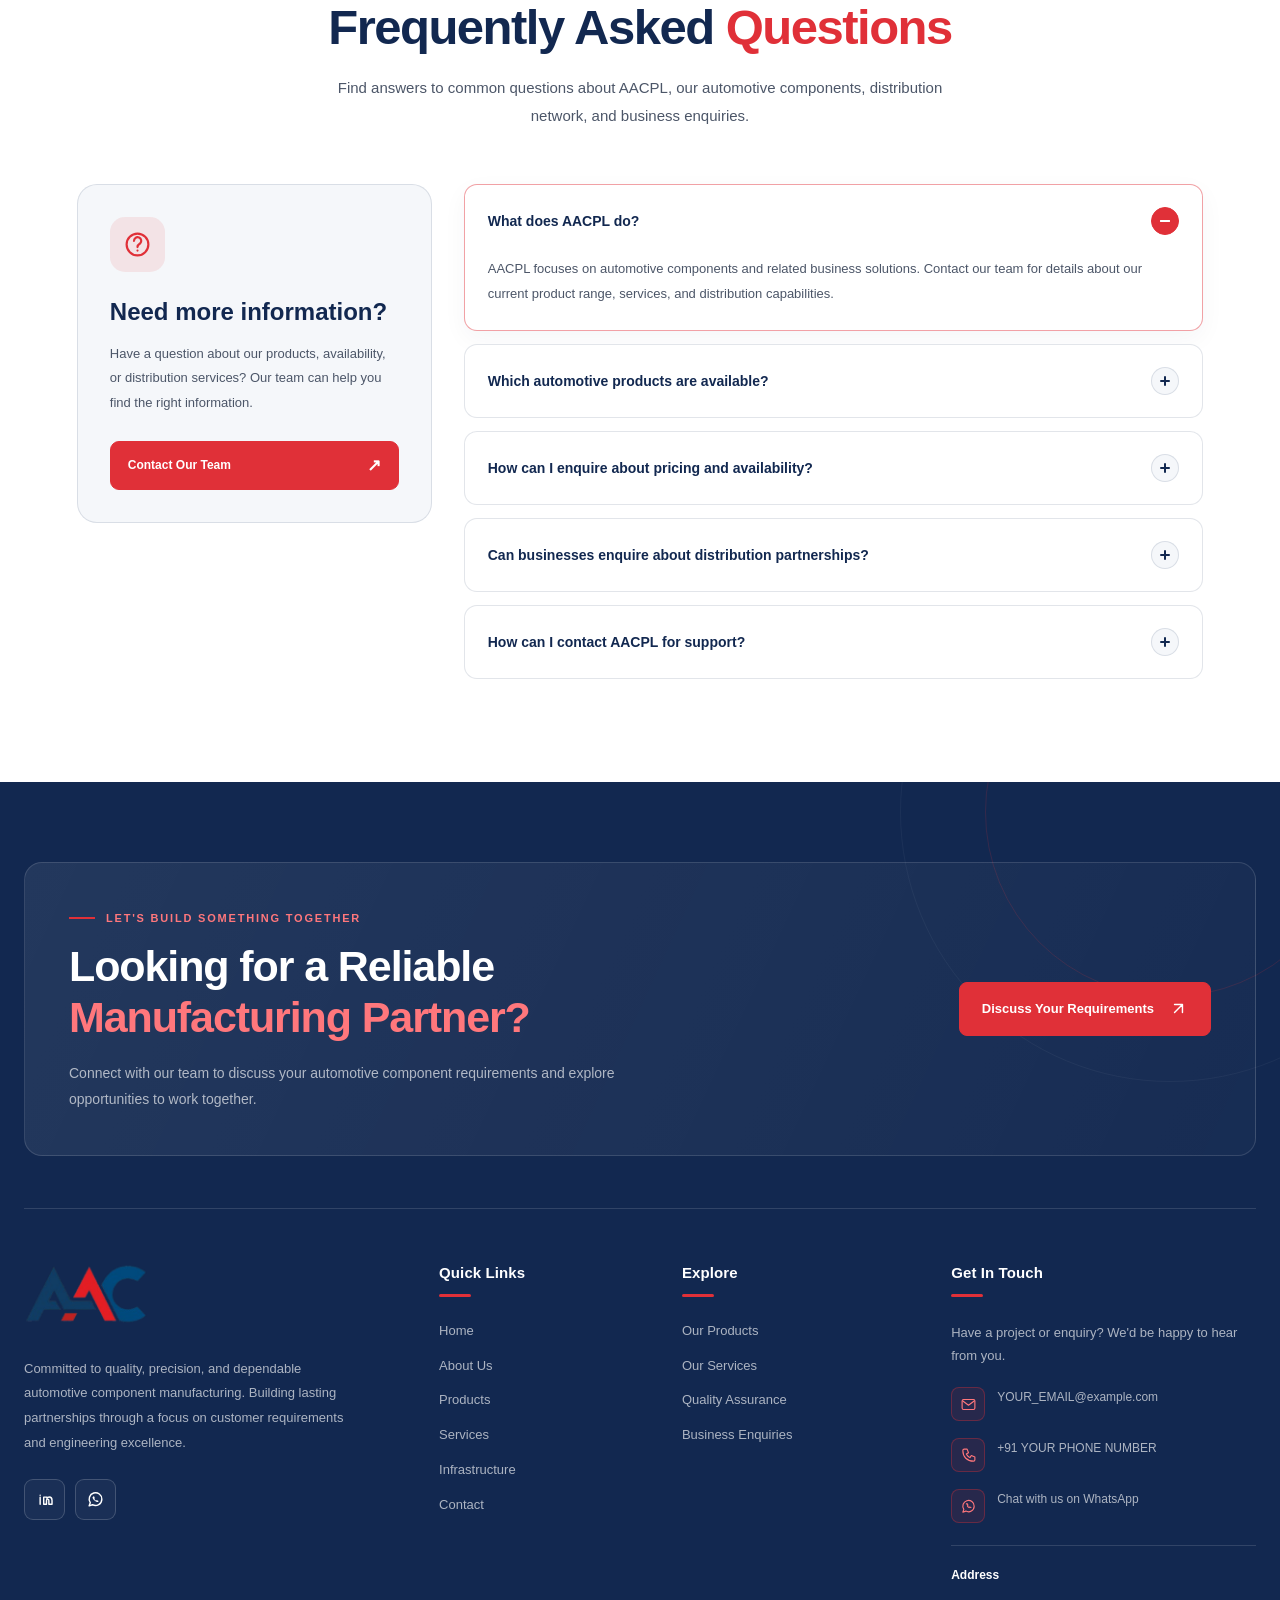
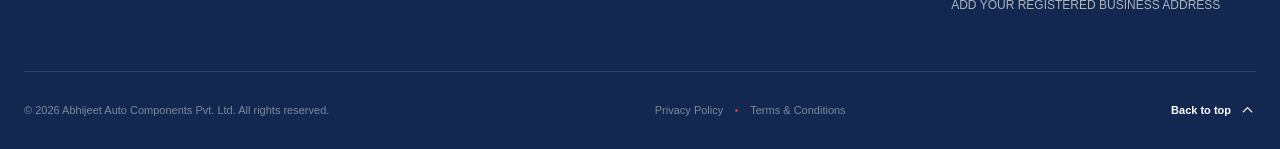
<file: services.html>
<!doctype html>
<html lang="en">
  <head>
    <meta charset="UTF-8" />
    <meta name="viewport" content="width=device-width, initial-scale=1.0" />
    <title>AACPL - Services</title>
    <link
      rel="shortcut icon"
      href="./images/logo/aacpl-favicon.png"
      type="image/x-icon"
    />
    <link rel="stylesheet" href="./style/navstyle.css" />
    <link rel="stylesheet" href="./style/services.css" />
    <link rel="stylesheet" href="./style/footer.css" />
  </head>
  <body>
    <!-- Navigation -->
    <header class="navbar" id="navbar">
      <nav class="nav-container" aria-label="Main navigation">
        <!-- Logo -->
        <a href="#home" class="logo" aria-label="Brand home">
          <img src="./images/logo/acc-logo.jpeg" alt="Brand Logo" />
        </a>

        <!-- Navigation Links -->
        <ul class="nav-links" id="navLinks">
          <li><a href="index.html" class="nav-link">Home</a></li>
          <li><a href="about.html" class="nav-link">About</a></li>
          <li><a href="products.html" class="nav-link">Products</a></li>
          <li><a href="services.html" class="nav-link active">Services</a></li>
          <li>
            <a href="infrastructure.html" class="nav-link">Infrastructure</a>
          </li>
          <li>
            <a href="contact.html" class="nav-link contact-link">Contact</a>
          </li>
        </ul>

        <!-- Mobile Menu Button -->
        <button
          class="menu-toggle"
          id="menuToggle"
          type="button"
          aria-label="Open navigation menu"
          aria-controls="navLinks"
          aria-expanded="false"
        >
          <span></span>
          <span></span>
          <span></span>
        </button>
      </nav>
    </header>

    <main>
      <!-- AACPL Service Page Hero -->
      <section class="services-hero" aria-labelledby="services-hero-title">
        <!-- Background Overlay -->
        <div class="services-hero__overlay" aria-hidden="true"></div>

        <!-- Hero Content -->
        <div class="services-hero__content">
          <span class="services-hero__accent" aria-hidden="true"></span>

          <h1 id="services-hero-title">Our Services</h1>

          <p>
            Delivering reliable automotive aftermarket solutions through quality
            components, efficient distribution, and strong partnerships with
            manufacturers, dealers, and customers.
          </p>
        </div>
      </section>

      <!-- Company Partners Marquee -->
      <section class="partners-marquee" aria-label="AACPL business partners">
        <div class="partners-track">
          <div class="partners-list">
            <span>G.S Auto International Ltd</span>
            <span>Contitech India Pvt Ltd</span>
            <span>Kafila Forge Ltd</span>
            <span>Indication Instrument Ltd</span>
            <span>Texspin Bearings Ltd</span>
            <span>Mahale Anand Filter Systems (I) Ltd</span>
            <span>Macas Automotive</span>
            <span>Haldex India Ltd</span>
            <span>Talbros Indiparts Pvt Ltd</span>
            <span>Rane Madras Ltd</span>
            <span>Sterling Tools Ltd</span>
            <span>NBC Bearings Pvt Ltd</span>
            <span>Osram Lighting Pvt Ltd</span>
            <span>Henkel Adhesive Technologies</span>
            <span>Neolight ZKW Lighting Ltd</span>
            <span>VIR Rubber Products</span>
          </div>
        </div>
      </section>

      <!-- AACPL CUSTOMER TESTIMONIALS -->
      <section class="aacpl-testimonials" id="testimonials">
        <div class="testimonials-container">
          <header class="section-heading">
            <span class="section-eyebrow">CUSTOMER EXPERIENCES</span>
            <h2>
              Trusted Relationships.<br />
              <span>Real Experiences.</span>
            </h2>
            <p>
              We value the relationships we build with our customers and
              business partners. Their feedback helps us keep improving.
            </p>
          </header>

          <div class="testimonials-layout">
            <!-- Featured testimonial -->
            <article class="testimonial-featured">
              <span class="testimonial-quote" aria-hidden="true">“</span>

              <div class="testimonial-stars" aria-label="Customer rating">
                ★★★★★
              </div>

              <!-- Replace with a real, approved customer review -->
              <blockquote>
                Add an authentic customer testimonial here. Share the customer's
                experience with AACPL's product quality, service, reliability,
                or distribution support.
              </blockquote>

              <div class="testimonial-author">
                <div class="author-avatar" aria-hidden="true">C</div>
                <div>
                  <h3>Customer Name</h3>
                  <p>Company Name · Customer / Business Partner</p>
                </div>
              </div>

              <span class="featured-accent" aria-hidden="true"></span>
            </article>

            <!-- Supporting testimonial cards -->
            <div class="testimonial-secondary">
              <article class="testimonial-card">
                <div class="testimonial-card-top">
                  <span class="testimonial-mark" aria-hidden="true">“</span>
                  <span class="testimonial-label">CUSTOMER FEEDBACK</span>
                </div>

                <blockquote>
                  Insert a verified customer review describing their experience
                  working with AACPL.
                </blockquote>

                <div class="testimonial-author">
                  <div
                    class="author-avatar author-avatar-red"
                    aria-hidden="true"
                  >
                    P
                  </div>
                  <div>
                    <h3>Customer Name</h3>
                    <p>Company Name</p>
                  </div>
                </div>
              </article>

              <article class="testimonial-card">
                <div class="testimonial-card-top">
                  <span class="testimonial-mark" aria-hidden="true">“</span>
                  <span class="testimonial-label">PARTNER FEEDBACK</span>
                </div>

                <blockquote>
                  Insert a verified partner review about product availability,
                  communication, or service.
                </blockquote>

                <div class="testimonial-author">
                  <div
                    class="author-avatar author-avatar-navy"
                    aria-hidden="true"
                  >
                    B
                  </div>
                  <div>
                    <h3>Partner Name</h3>
                    <p>Business Partner</p>
                  </div>
                </div>
              </article>
            </div>
          </div>

          <p class="testimonial-disclaimer">
            Customer testimonials and ratings should be published only after
            verification and approval.
          </p>
        </div>
      </section>

      <!-- AACPL FREQUENTLY ASKED QUESTIONS -->
      <section class="aacpl-faq" id="faq">
        <div class="faq-container">
          <header class="section-heading faq-heading">
            <span class="section-eyebrow">HERE TO HELP</span>
            <h2>Frequently Asked <span>Questions</span></h2>
            <p>
              Find answers to common questions about AACPL, our automotive
              components, distribution network, and business enquiries.
            </p>
          </header>

          <div class="faq-layout">
            <!-- Left introduction panel -->
            <aside class="faq-intro">
              <span class="faq-intro-icon" aria-hidden="true">
                <svg viewBox="0 0 24 24" fill="none">
                  <path
                    d="M12 17h.01M9.1 9a3 3 0 1 1 5.1 2.1c-1.2.8-2.2 1.4-2.2 3"
                    stroke="currentColor"
                    stroke-width="1.8"
                    stroke-linecap="round"
                  />
                  <circle
                    cx="12"
                    cy="12"
                    r="9"
                    stroke="currentColor"
                    stroke-width="1.8"
                  />
                </svg>
              </span>

              <h3>Need more information?</h3>
              <p>
                Have a question about our products, availability, or
                distribution services? Our team can help you find the right
                information.
              </p>

              <!-- Replace with AACPL's actual contact page URL -->
              <a class="faq-contact-button" href="/contact">
                Contact Our Team <span aria-hidden="true">↗</span>
              </a>
            </aside>

            <!-- FAQ accordion -->
            <div class="faq-list">
              <article class="faq-item is-open">
                <h3>
                  <button
                    class="faq-question"
                    id="faq-question-1"
                    aria-expanded="true"
                    aria-controls="faq-answer-1"
                  >
                    <span>What does AACPL do?</span>
                    <span class="faq-toggle" aria-hidden="true"></span>
                  </button>
                </h3>
                <div
                  class="faq-answer"
                  id="faq-answer-1"
                  role="region"
                  aria-labelledby="faq-question-1"
                >
                  <div class="faq-answer-inner">
                    AACPL focuses on automotive components and related business
                    solutions. Contact our team for details about our current
                    product range, services, and distribution capabilities.
                  </div>
                </div>
              </article>

              <article class="faq-item">
                <h3>
                  <button
                    class="faq-question"
                    id="faq-question-2"
                    aria-expanded="false"
                    aria-controls="faq-answer-2"
                  >
                    <span>Which automotive products are available?</span>
                    <span class="faq-toggle" aria-hidden="true"></span>
                  </button>
                </h3>
                <div
                  class="faq-answer"
                  id="faq-answer-2"
                  role="region"
                  aria-labelledby="faq-question-2"
                  hidden
                >
                  <div class="faq-answer-inner">
                    Product availability depends on the component and
                    application. Contact AACPL with the part number, vehicle
                    details, or product specification so our team can assist
                    with your enquiry.
                  </div>
                </div>
              </article>

              <article class="faq-item">
                <h3>
                  <button
                    class="faq-question"
                    id="faq-question-3"
                    aria-expanded="false"
                    aria-controls="faq-answer-3"
                  >
                    <span
                      >How can I enquire about pricing and availability?</span
                    >
                    <span class="faq-toggle" aria-hidden="true"></span>
                  </button>
                </h3>
                <div
                  class="faq-answer"
                  id="faq-answer-3"
                  role="region"
                  aria-labelledby="faq-question-3"
                  hidden
                >
                  <div class="faq-answer-inner">
                    Contact our team with your required product details,
                    quantities, and delivery location. Pricing and availability
                    can then be confirmed for your specific enquiry.
                  </div>
                </div>
              </article>

              <article class="faq-item">
                <h3>
                  <button
                    class="faq-question"
                    id="faq-question-4"
                    aria-expanded="false"
                    aria-controls="faq-answer-4"
                  >
                    <span
                      >Can businesses enquire about distribution
                      partnerships?</span
                    >
                    <span class="faq-toggle" aria-hidden="true"></span>
                  </button>
                </h3>
                <div
                  class="faq-answer"
                  id="faq-answer-4"
                  role="region"
                  aria-labelledby="faq-question-4"
                  hidden
                >
                  <div class="faq-answer-inner">
                    Businesses interested in distribution or supply partnerships
                    can contact AACPL with their company details, operating
                    location, and proposed requirements for discussion.
                  </div>
                </div>
              </article>

              <article class="faq-item">
                <h3>
                  <button
                    class="faq-question"
                    id="faq-question-5"
                    aria-expanded="false"
                    aria-controls="faq-answer-5"
                  >
                    <span>How can I contact AACPL for support?</span>
                    <span class="faq-toggle" aria-hidden="true"></span>
                  </button>
                </h3>
                <div
                  class="faq-answer"
                  id="faq-answer-5"
                  role="region"
                  aria-labelledby="faq-question-5"
                  hidden
                >
                  <div class="faq-answer-inner">
                    Use the Contact page to submit your enquiry and provide
                    relevant product or business information. Our team can
                    direct your request to the appropriate contact.
                  </div>
                </div>
              </article>
            </div>
          </div>
        </div>
      </section>
    </main>

    <footer class="aacpl-footer" id="contact">
      <!-- Decorative background elements -->
      <div
        class="footer-decoration footer-decoration-one"
        aria-hidden="true"
      ></div>
      <div
        class="footer-decoration footer-decoration-two"
        aria-hidden="true"
      ></div>

      <div class="footer-container">
        <!-- CTA banner -->
        <div class="footer-cta">
          <div class="footer-cta-content">
            <span class="footer-eyebrow">
              <span class="footer-eyebrow-line"></span>
              LET'S BUILD SOMETHING TOGETHER
            </span>

            <h2>
              Looking for a Reliable
              <span>Manufacturing Partner?</span>
            </h2>

            <p>
              Connect with our team to discuss your automotive component
              requirements and explore opportunities to work together.
            </p>
          </div>

          <a
            class="footer-cta-button"
            href="https://wa.me/91YOURNUMBER"
            target="_blank"
            rel="noopener noreferrer"
            aria-label="Discuss your requirements with AACPL on WhatsApp"
          >
            <span>Discuss Your Requirements</span>

            <svg viewBox="0 0 24 24" aria-hidden="true">
              <path d="M7 17L17 7M7 7h10v10" />
            </svg>
          </a>
        </div>

        <div class="footer-divider"></div>

        <!-- Main footer content -->
        <div class="footer-main">
          <!-- Company information -->
          <div class="footer-brand">
            <a class="footer-logo" href="#home" aria-label="AACPL home">
              <img
                src="./images/logo/aacpl-favicon.png"
                alt="Abhijeet Auto Components Pvt. Ltd."
                width="220"
                height="80"
              />
            </a>

            <p class="footer-brand-description">
              Committed to quality, precision, and dependable automotive
              component manufacturing. Building lasting partnerships through a
              focus on customer requirements and engineering excellence.
            </p>

            <div class="footer-socials">
              <!-- Replace the href values with your official profiles -->
              <a
                href="https://www.linkedin.com/"
                target="_blank"
                rel="noopener noreferrer"
                aria-label="Visit LinkedIn"
              >
                <svg viewBox="0 0 24 24" aria-hidden="true">
                  <path
                    d="M6.5 9v9M6.5 6.5v.1M11 18v-9h4v1.5c.6-1.1 1.6-1.7 3-1.7 2.5 0 3.5 1.6 3.5 4.2V18h-4v-4.5c0-1.2-.4-2-1.5-2s-1.5.9-1.5 2V18z"
                    fill="none"
                    stroke="currentColor"
                    stroke-width="1.8"
                    stroke-linecap="round"
                    stroke-linejoin="round"
                  />
                </svg>
              </a>

              <a
                href="https://wa.me/91YOURNUMBER"
                target="_blank"
                rel="noopener noreferrer"
                aria-label="Contact AACPL on WhatsApp"
              >
                <svg viewBox="0 0 24 24" aria-hidden="true">
                  <path
                    d="M20 11.6a8 8 0 0 1-11.8 7L4 20l1.4-4A8 8 0 1 1 20 11.6Z"
                    fill="none"
                    stroke="currentColor"
                    stroke-width="1.8"
                    stroke-linecap="round"
                    stroke-linejoin="round"
                  />
                  <path
                    d="M9 8.5c.3-.5.6-.5.9-.5.2 0 .4 0 .5.4l.7 1.6c.1.3 0 .5-.2.7l-.5.5c.5 1 1.3 1.8 2.3 2.3l.5-.6c.2-.2.4-.3.7-.1l1.5.7c.3.1.4.3.4.5 0 .4-.2.8-.5 1-.4.3-1 .4-1.5.2-2.6-.8-4.7-2.8-5.5-5.3-.2-.6 0-1.1.7-1.4Z"
                    fill="currentColor"
                  />
                </svg>
              </a>
            </div>
          </div>

          <!-- Quick links -->
          <nav class="footer-column" aria-label="Footer quick links">
            <h3>Quick Links</h3>
            <span class="footer-heading-accent"></span>

            <ul>
              <li><a href="index.html">Home</a></li>
              <li><a href="about.html">About Us</a></li>
              <li><a href="products.html">Products</a></li>
              <li><a href="services.html">Services</a></li>
              <li><a href="infrastructure.html">Infrastructure</a></li>
              <li><a href="contact.html">Contact</a></li>
            </ul>
          </nav>

          <!-- Products and services -->
          <nav class="footer-column" aria-label="Footer products and services">
            <h3>Explore</h3>
            <span class="footer-heading-accent"></span>

            <ul>
              <li><a href="#products">Our Products</a></li>
              <li><a href="#services">Our Services</a></li>
              <li><a href="#quality">Quality Assurance</a></li>
              <li><a href="#contact">Business Enquiries</a></li>
            </ul>
          </nav>

          <!-- Contact details -->
          <div class="footer-column footer-contact">
            <h3>Get In Touch</h3>
            <span class="footer-heading-accent"></span>

            <p class="footer-contact-intro">
              Have a project or enquiry? We'd be happy to hear from you.
            </p>

            <a class="footer-contact-item" href="mailto:YOUR_EMAIL@example.com">
              <span class="footer-contact-icon" aria-hidden="true">
                <svg viewBox="0 0 24 24">
                  <rect x="3" y="5" width="18" height="14" rx="2" />
                  <path d="m4 7 8 6 8-6" />
                </svg>
              </span>
              <span>YOUR_EMAIL@example.com</span>
            </a>

            <a class="footer-contact-item" href="tel:+91YOURNUMBER">
              <span class="footer-contact-icon" aria-hidden="true">
                <svg viewBox="0 0 24 24">
                  <path
                    d="M6 3h4l2 5-3 2a15 15 0 0 0 5 5l2-3 5 2v4c0 1.1-.9 2-2 2C10 20 4 14 4 5c0-1.1.9-2 2-2Z"
                  />
                </svg>
              </span>
              <span>+91 YOUR PHONE NUMBER</span>
            </a>

            <a
              class="footer-contact-item"
              href="https://wa.me/91YOURNUMBER"
              target="_blank"
              rel="noopener noreferrer"
            >
              <span class="footer-contact-icon" aria-hidden="true">
                <svg viewBox="0 0 24 24">
                  <path
                    d="M20 11.5a8 8 0 0 1-11.8 7L4 20l1.4-4A8 8 0 1 1 20 11.5Z"
                  />
                  <path
                    d="M9 8.5c.3-.5.6-.5.9-.5.2 0 .4 0 .5.4l.7 1.6c.1.3 0 .5-.2.7l-.5.5c.5 1 1.3 1.8 2.3 2.3l.5-.6c.2-.2.4-.3.7-.1l1.5.7"
                  />
                </svg>
              </span>
              <span>Chat with us on WhatsApp</span>
            </a>

            <p class="footer-address">
              <strong>Address</strong>
              <span>ADD YOUR REGISTERED BUSINESS ADDRESS</span>
            </p>
          </div>
        </div>

        <!-- Bottom bar -->
        <div class="footer-bottom">
          <p>
            © <span id="footerYear"></span>
            Abhijeet Auto Components Pvt. Ltd. All rights reserved.
          </p>

          <div class="footer-bottom-links">
            <a href="#privacy-policy">Privacy Policy</a>
            <span aria-hidden="true"></span>
            <a href="#terms">Terms &amp; Conditions</a>
          </div>

          <a class="footer-back-top" href="#home">
            Back to top
            <svg viewBox="0 0 24 24" aria-hidden="true">
              <path d="m6 14 6-6 6 6" />
            </svg>
          </a>
        </div>
      </div>
    </footer>

    <!-- Floating WhatsApp button -->
    <a
      class="whatsapp-float"
      href="https://wa.me/91YOURNUMBER"
      target="_blank"
      rel="noopener noreferrer"
      aria-label="Chat with AACPL on WhatsApp"
    >
      <svg viewBox="0 0 24 24" aria-hidden="true">
        <path
          d="M20 11.5a8 8 0 0 1-11.8 7L4 20l1.4-4A8 8 0 1 1 20 11.5Z"
          fill="none"
          stroke="currentColor"
          stroke-width="1.8"
          stroke-linecap="round"
          stroke-linejoin="round"
        />
        <path
          d="M9 8.5c.3-.5.6-.5.9-.5.2 0 .4 0 .5.4l.7 1.6c.1.3 0 .5-.2.7l-.5.5c.5 1 1.3 1.8 2.3 2.3l.5-.6c.2-.2.4-.3.7-.1l1.5.7"
          fill="none"
          stroke="currentColor"
          stroke-width="1.8"
          stroke-linecap="round"
          stroke-linejoin="round"
        />
      </svg>
      <span>WhatsApp</span>
    </a>
    <script src="./script/navscript.js"></script>
    <script src="./script/services.js"></script>
    <script src="./script/footer.js"></script>
  </body>
</html>
</file>
<file: style/navstyle.css>
/* ---------- Global Styles ---------- */
* {
  margin: 0;
  padding: 0;
  box-sizing: border-box;
}

html {
  scroll-behavior: smooth;
  scroll-padding-top: 90px;
}

body {
  font-family: Inter, "Segoe UI", Arial, sans-serif;
  color: #111827;
}

a {
  text-decoration: none;
}

/* ---------- Navbar ---------- */
.navbar {
  position: fixed;
  inset: 0 0 auto 0;
  width: 100%;
  z-index: 1000;
  background: transparent;
  border-bottom: 1px solid transparent;
  transition:
    background-color 0.35s ease,
    box-shadow 0.35s ease,
    border-color 0.35s ease;
}

.nav-container {
  width: min(1200px, 92%);
  min-height: 82px;
  margin: auto;
  display: flex;
  align-items: center;
  justify-content: space-between;
  gap: 32px;
}

/* Logo */
.logo {
  display: inline-flex;
  align-items: center;
  flex-shrink: 0;
}

.logo img {
  display: block;
  width: 145px;
  max-height: 52px;
  object-fit: contain;
}

/* Desktop Links */
.nav-links {
  display: flex;
  align-items: center;
  gap: 36px;
  list-style: none;
}

.nav-link {
  position: relative;
  display: inline-block;
  padding: 10px 0;
  color: #fff;
  font-size: 14px;
  font-weight: 500;
  letter-spacing: 0.2px;
  transition: color 0.3s ease;
}

/* Animated underline */
.nav-link::after {
  content: "";
  position: absolute;
  left: 0;
  bottom: 3px;
  width: 100%;
  height: 2px;
  background: #60a5fa;
  transform: scaleX(0);
  transform-origin: right;
  transition: transform 0.3s ease;
}

.nav-link:hover::after,
.nav-link.active::after {
  transform: scaleX(1);
  transform-origin: left;
}

/* Contact link */
.contact-link {
  padding: 12px 22px;
  border: 1px solid rgba(255, 255, 255, 0.65);
  border-radius: 7px;
  transition:
    background-color 0.3s ease,
    color 0.3s ease,
    border-color 0.3s ease;
}

.contact-link::after {
  display: none;
}

.contact-link:hover {
  background: #fff;
  color: #111827;
  border-color: #fff;
}

/* ---------- Scrolled Navbar ---------- */
.navbar.scrolled {
  background: rgba(255, 255, 255, 0.97);
  border-bottom-color: #e5e7eb;
  box-shadow: 0 5px 24px rgba(15, 23, 42, 0.07);
  backdrop-filter: blur(14px);
  -webkit-backdrop-filter: blur(14px);
}

.navbar.scrolled .nav-link {
  color: #1f2937;
}

.navbar.scrolled .nav-link::after {
  background: #2563eb;
}

.navbar.scrolled .contact-link {
  color: #1d4ed8;
  border-color: #2563eb;
}

.navbar.scrolled .contact-link:hover {
  background: #2563eb;
  color: #fff;
  border-color: #2563eb;
}

/* ---------- Hamburger ---------- */
.menu-toggle {
  display: none;
  width: 44px;
  height: 44px;
  border: 1px solid rgba(255, 255, 255, 0.4);
  border-radius: 9px;
  background: transparent;
  cursor: pointer;
  align-items: center;
  justify-content: center;
  flex-direction: column;
  gap: 5px;
  flex-shrink: 0;
}

.menu-toggle span {
  width: 20px;
  height: 2px;
  background: #fff;
  border-radius: 4px;
  transition:
    transform 0.3s ease,
    opacity 0.2s ease,
    background-color 0.3s ease;
}

.navbar.scrolled .menu-toggle {
  border-color: #d1d5db;
}

.navbar.scrolled .menu-toggle span {
  background: #111827;
}

/* Hamburger to X */
.menu-toggle.open span:nth-child(1) {
  transform: translateY(7px) rotate(45deg);
}

.menu-toggle.open span:nth-child(2) {
  opacity: 0;
}

.menu-toggle.open span:nth-child(3) {
  transform: translateY(-7px) rotate(-45deg);
}

/* ---------- Hero Demo ---------- */
.hero {
  position: relative;
  isolation: isolate;
  min-height: 100vh;
  min-height: 100svh;
  overflow: hidden;
  display: flex;
  align-items: center;
  padding: 130px max(4%, calc((100% - 1200px) / 2));
  background: #101827;
  color: #fff;
}

.hero-content {
  position: relative;
  z-index: 2;
  max-width: 660px;
}

.eyebrow {
  display: inline-block;
  margin-bottom: 24px;
  color: #93c5fd;
  font-size: 12px;
  font-weight: 700;
  letter-spacing: 3px;
}

.hero h1 {
  margin-bottom: 22px;
  font-size: clamp(42px, 6vw, 76px);
  line-height: 1.08;
  letter-spacing: -3px;
}

.hero p {
  max-width: 480px;
  color: #cbd5e1;
  font-size: 17px;
  line-height: 1.8;
}

.hero-button {
  display: inline-flex;
  align-items: center;
  gap: 24px;
  margin-top: 32px;
  padding: 15px 22px;
  border-radius: 7px;
  background: #2563eb;
  color: #fff;
  font-weight: 600;
  transition: background 0.3s ease, transform 0.3s ease;
}

.hero-button:hover {
  background: #3b82f6;
  transform: translateY(-2px);
}

.hero-orb {
  position: absolute;
  z-index: 1;
  border-radius: 50%;
  filter: blur(2px);
  pointer-events: none;
}

.orb-one {
  width: 430px;
  height: 430px;
  right: 5%;
  top: 18%;
  background: radial-gradient(circle, #1d4ed8 0%, #1d4ed833 48%, transparent 72%);
}

.orb-two {
  width: 300px;
  height: 300px;
  right: 22%;
  bottom: -18%;
  background: radial-gradient(circle, #7c3aed66, transparent 70%);
}

/* Demo content */
.demo-section {
  min-height: 65vh;
  padding: 120px 6%;
  text-align: center;
  scroll-margin-top: 82px;
}

.demo-section:nth-child(odd) {
  background: #f8fafc;
}

.demo-section h2 {
  margin-bottom: 16px;
  font-size: clamp(30px, 4vw, 44px);
}

.demo-section p {
  color: #64748b;
  line-height: 1.7;
}

/* ---------- Responsive Design ---------- */
@media (max-width: 768px) {
  .nav-container {
    width: 90%;
    min-height: 72px;
  }

  .logo img {
    width: 125px;
    max-height: 46px;
  }

  .menu-toggle {
    display: flex;
  }

  .nav-links {
    position: absolute;
    top: calc(100% + 8px);
    left: 5%;
    right: 5%;
    display: flex;
    flex-direction: column;
    align-items: stretch;
    gap: 4px;
    padding: 14px;
    background: #fff;
    border: 1px solid #e5e7eb;
    border-radius: 14px;
    box-shadow: 0 16px 40px rgba(15, 23, 42, 0.14);

    visibility: hidden;
    opacity: 0;
    pointer-events: none;
    transform: translateY(-8px);
    transition:
      opacity 0.25s ease,
      transform 0.25s ease,
      visibility 0.25s ease;
  }

  .nav-links.show {
    visibility: visible;
    opacity: 1;
    pointer-events: auto;
    transform: translateY(0);
  }

  .nav-link,
  .navbar.scrolled .nav-link {
    display: block;
    padding: 14px 12px;
    color: #1f2937;
    border-radius: 7px;
  }

  .nav-link:hover,
  .navbar.scrolled .nav-link:hover {
    background: #f1f5f9;
  }

  .nav-link::after {
    display: none;
  }

  .nav-link.active {
    color: #2563eb;
    background: #eff6ff;
  }

  .contact-link,
  .navbar.scrolled .contact-link {
    margin-top: 4px;
    border: 1px solid #2563eb;
    color: #1d4ed8;
    text-align: center;
  }

  .contact-link:hover,
  .navbar.scrolled .contact-link:hover {
    background: #2563eb;
    color: #fff;
  }

  .hero {
    padding: 120px 6% 80px;
  }

  .hero h1 {
    letter-spacing: -1.5px;
  }

  .orb-one {
    width: 280px;
    height: 280px;
    right: -100px;
    top: 35%;
  }

  .orb-two {
    right: 10%;
  }
}

/* Reduced motion accessibility */
@media (prefers-reduced-motion: reduce) {
  *,
  *::before,
  *::after {
    scroll-behavior: auto !important;
    transition-duration: 0.01ms !important;
    animation-duration: 0.01ms !important;
  }
}
</file>
<file: style/home1.css>
/* ==========================================
   GLOBAL BRAND COLOUR PALETTE
========================================== */

:root {
  --navy: #122850;
  --red: #e03038;
  --white: #ffffff;
  --light-bg: #f5f7fa;
  --border: rgba(18, 40, 80, 0.12);
  --text-light: rgba(255, 255, 255, 0.65);
  --text-muted: rgba(255, 255, 255, 0.45);
  --transition: 0.35s ease;

  /* Supporting colours for light sections */
  --text-dark: #122850;
  --text-body: #52627a;
  --surface: #ffffff;
  --surface-soft: #f5f7fa;
  --border-strong: rgba(18, 40, 80, 0.2);

  /* Brand effects */
  --navy-soft: #1c3b6b;
  --red-soft: rgba(224, 48, 56, 0.09);
  --red-border: rgba(224, 48, 56, 0.25);
  --navy-shadow: rgba(18, 40, 80, 0.09);
}

/* ==========================================
   GLOBAL BASE
========================================== */

* {
  box-sizing: border-box;
}

html {
  scroll-behavior: smooth;
  scroll-padding-top: 85px;
}

body {
  margin: 0;
  font-family: Inter, "Segoe UI", Arial, sans-serif;
  color: var(--text-dark);
  background: var(--white);
}

button,
input,
textarea,
select {
  font: inherit;
}

button,
a {
  -webkit-tap-highlight-color: transparent;
}

a {
  color: inherit;
}

img {
  max-width: 100%;
}

button:focus-visible,
a:focus-visible {
  outline: 3px solid var(--red);
  outline-offset: 4px;
}

@media (prefers-reduced-motion: reduce) {
  html {
    scroll-behavior: auto;
  }
}
/* ==========================================
   HERO SECTION
========================================== */

.hero {
  --hero-bg: var(--navy);
  --hero-bg-light: #1c3b6b;
  --hero-accent: var(--red);
  --hero-text: var(--white);
  --hero-muted: var(--text-light);

  position: relative;
  isolation: isolate;
  min-height: 100vh;
  min-height: 100svh;
  display: flex;
  align-items: center;
  overflow: hidden;
  padding: 125px 5% 90px;
  color: var(--hero-text);

  background:
    radial-gradient(
      circle at 15% 40%,
      rgba(224, 48, 56, 0.14),
      transparent 35%
    ),
    radial-gradient(
      circle at 85% 20%,
      rgba(255, 255, 255, 0.07),
      transparent 30%
    ),
    linear-gradient(
      135deg,
      var(--hero-bg),
      var(--hero-bg-light)
    );
}

.hero-container {
  position: relative;
  z-index: 2;
  width: min(1200px, 100%);
  margin-inline: auto;
  display: grid;
  grid-template-columns: minmax(0, 1fr) minmax(0, 1fr);
  align-items: center;
  gap: clamp(40px, 7vw, 100px);
}

/* ==========================================
   HERO IMAGE AND 3D INTERACTION
========================================== */

.hero-visual {
  position: relative;
  width: 100%;
  max-width: 500px;
  margin-inline: auto;
  perspective: 1200px;
  perspective-origin: center;
  isolation: isolate;
}

.hero-image-glow {
  position: absolute;
  z-index: -1;
  inset: 8% -10%;
  border-radius: 50%;

  background: conic-gradient(
    from 180deg,
    rgba(224, 48, 56, 0.4),
    rgba(255, 255, 255, 0.12),
    rgba(28, 59, 107, 0.5),
    rgba(224, 48, 56, 0.4)
  );

  filter: blur(65px);
  opacity: 0.7;
  pointer-events: none;
}

.hero-image-card {
  position: relative;
  width: 100%;
  aspect-ratio: 4 / 4.7;
  transform-style: preserve-3d;
  transform-origin: center center;
  will-change: transform;
  background: transparent;
  border: none;
  border-radius: 0;
  box-shadow: none;
  transition: none;
}

.hero-image {
  display: block;
  width: 100%;
  height: 100%;
  object-fit: contain;
  object-position: center;
  user-select: none;
  -webkit-user-drag: none;
  pointer-events: none;
  transform: none;
  transition: none;

  filter:
    drop-shadow(0 25px 35px rgba(0, 0, 0, 0.24))
    drop-shadow(0 0 22px rgba(224, 48, 56, 0.13));
}

.image-overlay {
  display: none;
}

/* Image badge */

.image-badge {
  position: absolute;
  z-index: 3;
  top: 7%;
  left: 0;
  display: flex;
  align-items: center;
  gap: 9px;
  padding: 11px 15px;
  border: 1px solid rgba(255, 255, 255, 0.2);
  border-radius: 50px;
  background: rgba(18, 40, 80, 0.85);
  color: var(--white);
  backdrop-filter: blur(12px);
  -webkit-backdrop-filter: blur(12px);
  font-size: 11px;
  letter-spacing: 0.4px;
  pointer-events: none;
}

.status-dot {
  width: 7px;
  height: 7px;
  border-radius: 50%;
  background: var(--red);
  box-shadow: 0 0 12px rgba(224, 48, 56, 0.7);
}

.image-caption {
  position: absolute;
  z-index: 3;
  right: 0;
  bottom: 5%;
  left: 0;
  display: flex;
  align-items: center;
  justify-content: space-between;
  color: rgba(255, 255, 255, 0.8);
  font-size: 10px;
  font-weight: 600;
  letter-spacing: 2px;
  pointer-events: none;
}

.caption-arrow {
  display: grid;
  width: 35px;
  height: 35px;
  place-items: center;
  border: 1px solid rgba(224, 48, 56, 0.65);
  border-radius: 50%;
  color: var(--red);
  font-size: 18px;
}

/* ==========================================
   FLOATING ELEMENTS
========================================== */

.floating-element {
  position: absolute;
  z-index: 4;
  display: flex;
  align-items: center;
  gap: 12px;
  padding: 13px 16px;
  border: 1px solid rgba(255, 255, 255, 0.15);
  border-radius: 13px;
  background: rgba(18, 40, 80, 0.9);
  box-shadow: 0 15px 35px rgba(0, 0, 0, 0.18);
  backdrop-filter: blur(14px);
  -webkit-backdrop-filter: blur(14px);
  pointer-events: none;
}

.floating-top {
  top: 20%;
  right: -38px;
  animation: floatUp 5s ease-in-out infinite;
}

.floating-bottom {
  bottom: 19%;
  left: -35px;
  animation: floatDown 5s ease-in-out infinite;
}

.floating-element strong,
.floating-element small {
  display: block;
}

.floating-element strong {
  margin-bottom: 5px;
  color: var(--white);
  font-size: 11px;
}

.floating-element small {
  color: var(--text-light);
  font-size: 9px;
}

.floating-icon,
.floating-check {
  display: grid;
  flex-shrink: 0;
  width: 35px;
  height: 35px;
  place-items: center;
  border-radius: 10px;
  font-size: 18px;
}

.floating-icon {
  background: var(--red-soft);
  color: var(--red);
}

.floating-check {
  background: rgba(255, 255, 255, 0.1);
  color: var(--white);
}

@keyframes floatUp {
  0%, 100% { translate: 0 0; }
  50% { translate: 0 -8px; }
}

@keyframes floatDown {
  0%, 100% { translate: 0 0; }
  50% { translate: 0 8px; }
}

/* ==========================================
   HERO CONTENT
========================================== */

.hero-content {
  width: 100%;
  max-width: 550px;
}

.hero-eyebrow {
  display: flex;
  align-items: center;
  gap: 12px;
  margin-bottom: 25px;
  color: var(--red);
  font-size: 10px;
  font-weight: 700;
  letter-spacing: 2.5px;
}

.eyebrow-line {
  width: 30px;
  height: 2px;
  background: var(--red);
}

.hero-title {
  margin: 0 0 24px;
  color: var(--hero-text);
  font-size: clamp(42px, 5vw, 70px);
  font-weight: 750;
  line-height: 1.08;
  letter-spacing: -2.7px;
}

.title-highlight,
.title-outline {
  display: block;
}

.title-highlight {
  color: var(--red);
}

.title-outline {
  color: transparent;
  -webkit-text-stroke: 1px rgba(255, 255, 255, 0.8);
}

.hero-description {
  max-width: 470px;
  margin-bottom: 32px;
  color: var(--hero-muted);
  font-size: 15px;
  line-height: 1.9;
}

/* ==========================================
   HERO BUTTONS
========================================== */

.hero-actions {
  display: flex;
  align-items: center;
  flex-wrap: wrap;
  gap: 14px;
}

.hero-btn {
  min-height: 50px;
  display: inline-flex;
  align-items: center;
  justify-content: center;
  gap: 18px;
  padding: 13px 20px;
  border: 1px solid transparent;
  border-radius: 8px;
  font-size: 12px;
  font-weight: 700;
  text-decoration: none;
  cursor: pointer;
  transition: var(--transition);
}

.hero-btn:hover {
  transform: translateY(-3px);
}

.hero-btn-primary {
  background: var(--red);
  color: var(--white);
}

.hero-btn-primary:hover {
  background: #c9232c;
}

.btn-arrow,
.btn-play {
  font-size: 18px;
}

.hero-btn-secondary {
  border-color: rgba(255, 255, 255, 0.3);
  background: transparent;
  color: var(--white);
}

.hero-btn-secondary:hover {
  border-color: var(--red);
  background: rgba(224, 48, 56, 0.1);
}

.btn-play {
  color: var(--red);
}

/* ==========================================
   HERO TRUST INDICATOR
========================================== */

.hero-trust {
  display: flex;
  align-items: center;
  gap: 14px;
  margin-top: 36px;
}

.trust-avatars {
  display: flex;
  padding-left: 3px;
}

.trust-avatars span {
  display: grid;
  width: 31px;
  height: 31px;
  margin-left: -3px;
  place-items: center;
  border: 2px solid var(--navy);
  border-radius: 50%;
  background: #294574;
  color: var(--white);
  font-size: 10px;
  font-weight: 700;
}

.trust-avatars span:nth-child(2) {
  background: #a8323b;
}

.trust-avatars span:nth-child(3) {
  background: #536786;
}

.trust-text strong,
.trust-text span {
  display: block;
}

.trust-text strong {
  margin-bottom: 4px;
  color: var(--white);
  font-size: 11px;
}

.trust-text span {
  color: var(--text-light);
  font-size: 10px;
}

/* ==========================================
   HERO DECORATIONS
========================================== */

.hero-decoration {
  position: absolute;
  z-index: -1;
  pointer-events: none;
}

.decoration-one {
  top: 16%;
  right: 6%;
  width: 100px;
  height: 100px;
  border: 1px solid rgba(255, 255, 255, 0.16);
  border-radius: 50%;
}

.decoration-two {
  right: 40%;
  bottom: 10%;
  width: 8px;
  height: 8px;
  border-radius: 50%;
  background: var(--red);
  box-shadow: 0 0 20px rgba(224, 48, 56, 0.65);
}

.hero-bottom-note {
  position: absolute;
  right: 5%;
  bottom: 25px;
  display: flex;
  align-items: center;
  gap: 10px;
  color: var(--text-light);
  font-size: 9px;
  letter-spacing: 2px;
}

.scroll-line {
  width: 30px;
  height: 1px;
  background: var(--red);
}

/* ==========================================
   HERO RESPONSIVE
========================================== */

@media (max-width: 1024px) {
  .hero {
    padding-right: 5%;
    padding-left: 5%;
  }

  .hero-container {
    gap: 40px;
  }

  .hero-title {
    font-size: clamp(40px, 5vw, 58px);
    letter-spacing: -2px;
  }

  .floating-top {
    right: -15px;
  }

  .floating-bottom {
    left: -15px;
  }
}

@media (max-width: 768px) {
  .hero {
    min-height: auto;
    padding: 115px 6% 85px;
  }

  .hero-container {
    grid-template-columns: minmax(0, 1fr);
    gap: 48px;
    max-width: 540px;
  }

  .hero-visual {
    width: 85%;
    max-width: 390px;
  }

  .hero-image-card {
    aspect-ratio: 4 / 4.5;
  }

  .floating-top {
    top: 16%;
    right: -25px;
  }

  .floating-bottom {
    bottom: 16%;
    left: -25px;
  }

  .hero-content {
    max-width: 100%;
  }

  .hero-title {
    font-size: clamp(42px, 9vw, 60px);
    letter-spacing: -1.8px;
  }

  .hero-description {
    font-size: 14px;
  }

  .hero-bottom-note {
    bottom: 22px;
  }

  .decoration-one {
    width: 65px;
    height: 65px;
    right: -15px;
  }
}

@media (max-width: 380px) {
  .hero {
    padding-right: 5%;
    padding-left: 5%;
  }

  .hero-visual {
    width: 82%;
  }

  .hero-container {
    gap: 40px;
  }

  .hero-title {
    font-size: 38px;
  }

  .hero-actions {
    align-items: stretch;
    flex-direction: column;
  }

  .hero-btn {
    width: 100%;
  }

  .floating-top {
    right: -22px;
  }

  .floating-bottom {
    left: -22px;
  }
}

@media (prefers-reduced-motion: reduce) {
  .hero *,
  .hero *::before,
  .hero *::after {
    animation: none !important;
    transition: none !important;
  }
}


/* NEW ABOUT SECTION */
.aacpl-about {
  width: min(1440px, 100%);
  margin: 0 auto;
  padding: 36px;
  display: grid;
  grid-template-columns: minmax(280px, 0.92fr) minmax(0, 1.7fr);
  gap: 24px;
  align-items: stretch;
}

/* Left visual panel */

.about-visual {
  position: relative;
  isolation: isolate;
  min-height: 700px;
  overflow: hidden;
  border-radius: 28px;
  background: var(--navy);
  display: flex;
  flex-direction: column;
  padding: 34px;
  color: var(--white);
  box-shadow: 0 14px 35px rgba(18, 40, 80, 0.12);
}

.about-image {
  position: absolute;
  z-index: -2;
  inset: 0;
  width: 100%;
  height: 100%;
  object-fit: cover;
  object-position: center;
}

.about-visual::before {
  content: "";
  position: absolute;
  z-index: -1;
  inset: 0;
  background:
    linear-gradient(
      180deg,
      rgba(7, 25, 56, 0.92) 0%,
      rgba(7, 25, 56, 0.65) 32%,
      rgba(7, 25, 56, 0.12) 65%,
      rgba(7, 25, 56, 0.82) 100%
    );
}

.about-brand {
  display: flex;
  align-items: center;
  gap: 10px;
  font-size: 29px;
  font-weight: 850;
  letter-spacing: 0.5px;
}

.brand-mark {
  color: var(--red);
  font-size: 32px;
  font-weight: 900;
  letter-spacing: -8px;
  padding-right: 8px;
  transform: skew(-12deg);
}

.about-tagline {
  display: flex;
  flex-direction: column;
  margin-top: 28px;
  font-size: 13px;
  font-weight: 600;
  letter-spacing: 3px;
  line-height: 1.9;
  text-transform: uppercase;
}

.visual-accent {
  width: 48px;
  height: 3px;
  margin-top: 22px;
  background: var(--red);
}

.image-caption {
  margin-top: auto;
  padding-top: 30px;
}

.caption-line {
  display: block;
  width: 44px;
  height: 3px;
  margin-bottom: 12px;
  background: var(--red);
}

.image-caption p {
  max-width: 240px;
  margin: 0;
  color: rgba(255, 255, 255, 0.92);
  font-size: 15px;
  line-height: 1.7;
}

/* Right content */

.about-content {
  min-width: 0;
  display: grid;
  grid-template-rows: auto minmax(0, 1fr);
  gap: 20px;
}

.about-card {
  position: relative;
  min-width: 0;
  padding: 30px;
  border: 1.5px solid var(--navy);
  border-radius: 24px;
  background:
    radial-gradient(
      circle at 100% 0%,
      rgba(18, 40, 80, 0.045),
      transparent 45%
    ),
    var(--white);
  box-shadow: 0 7px 22px rgba(18, 40, 80, 0.045);
  transition:
    transform var(--transition),
    box-shadow var(--transition);
}

.about-card:hover {
  transform: translateY(-3px);
  box-shadow: 0 12px 28px rgba(18, 40, 80, 0.09);
}

/* About Us */

.about-intro {
  min-height: 230px;
  overflow: hidden;
  display: flex;
  flex-direction: column;
  justify-content: center;
}

.section-kicker {
  display: block;
  margin-bottom: 8px;
  color: var(--red);
  font-size: 11px;
  font-weight: 800;
  letter-spacing: 2px;
}

.about-intro h1 {
  position: relative;
  z-index: 1;
  margin: 0 0 14px;
  font-size: clamp(30px, 3vw, 44px);
  line-height: 1.15;
  letter-spacing: -1.2px;
}

.about-intro h1 span,
.card-heading h2 span {
  color: var(--red);
}

.about-intro p {
  position: relative;
  z-index: 1;
  max-width: 760px;
  margin: 0;
  color: var(--text);
  font-size: 15.5px;
  line-height: 1.8;
}

.intro-decoration {
  position: absolute;
  top: -45px;
  right: 35px;
  width: 22px;
  height: 205px;
  border-radius: 30px;
  background: rgba(224, 48, 56, 0.08);
  transform: rotate(30deg);
  pointer-events: none;
}

.intro-decoration::after {
  content: "";
  position: absolute;
  top: 35px;
  left: 38px;
  width: 12px;
  height: 130px;
  border-radius: 20px;
  background: rgba(224, 48, 56, 0.2);
}

/* Vision and Mission */

.about-details {
  display: grid;
  grid-template-columns: minmax(0, 0.92fr) minmax(0, 1.08fr);
  gap: 20px;
  align-items: stretch;
}

.vision-card,
.mission-card {
  display: flex;
  flex-direction: column;
  padding: 28px;
}

.card-heading {
  display: flex;
  align-items: center;
  gap: 15px;
  margin-bottom: 18px;
}

.card-icon {
  flex: 0 0 52px;
  width: 52px;
  height: 52px;
  display: grid;
  place-items: center;
  border-radius: 50%;
  background: rgba(224, 48, 56, 0.1);
  color: var(--red);
}

.card-icon svg {
  width: 27px;
  height: 27px;
}

.card-heading h2 {
  margin: 0;
  font-size: clamp(21px, 2vw, 29px);
  line-height: 1.25;
  letter-spacing: -0.5px;
}

.card-accent {
  width: 42px;
  height: 3px;
  margin: 0 0 17px 2px;
  background: var(--red);
}

.vision-card > p,
.mission-description {
  margin: 0;
  color: var(--text);
  font-size: 14.5px;
  line-height: 1.8;
}

.vision-card > p {
  color: var(--navy);
}

/* Vision statistic */

.vision-stat {
  display: flex;
  align-items: center;
  gap: 17px;
  margin-top: auto;
  padding: 20px 16px;
  margin-top: 25px;
  border-radius: 18px;
  background: var(--light-bg);
}

.stat-icon {
  flex: 0 0 38px;
  display: grid;
  place-items: center;
  color: var(--navy);
}

.stat-icon svg {
  width: 34px;
  height: 34px;
}

.stat-divider {
  width: 1px;
  height: 48px;
  background: rgba(224, 48, 56, 0.65);
}

.vision-stat div {
  display: flex;
  flex-direction: column;
  gap: 3px;
}

.vision-stat strong {
  color: var(--red);
  font-size: clamp(26px, 2.5vw, 38px);
  font-weight: 850;
  line-height: 1;
}

.vision-stat div span {
  color: var(--navy);
  font-size: 10px;
  font-weight: 750;
  letter-spacing: 1px;
  line-height: 1.5;
}

/* Mission checklist */

.mission-description {
  margin-bottom: 17px;
}

.mission-list {
  display: grid;
  gap: 12px;
  margin: 0;
  padding: 0;
  list-style: none;
}

.mission-list li {
  position: relative;
  display: flex;
  align-items: flex-start;
  gap: 11px;
  color: var(--navy);
  font-size: 13px;
  font-weight: 550;
  line-height: 1.6;
}

.mission-list li::before {
  content: "✓";
  flex: 0 0 22px;
  width: 22px;
  height: 22px;
  display: grid;
  place-items: center;
  margin-top: 0;
  border-radius: 50%;
  background: var(--red);
  color: var(--white);
  font-size: 13px;
  font-weight: 800;
}

/* Entrance animation */

.reveal {
  opacity: 0;
  transform: translateY(18px);
  transition:
    opacity 0.65s ease,
    transform 0.65s ease;
}

.reveal.is-visible {
  opacity: 1;
  transform: translateY(0);
}

/* Tablet */

@media (max-width: 1000px) {
  .aacpl-about {
    grid-template-columns: minmax(220px, 0.7fr) minmax(0, 1.3fr);
    padding: 24px;
    gap: 18px;
  }

  .about-visual {
    min-height: 680px;
    padding: 24px;
  }

  .about-card {
    padding: 23px;
  }

  .about-details {
    grid-template-columns: 1fr;
  }

  .vision-card,
  .mission-card {
    min-height: auto;
  }

  .vision-stat {
    margin-top: 24px;
  }

  .mission-list {
    gap: 10px;
  }
}

/* Mobile */

@media (max-width: 650px) {
  .aacpl-about {
    grid-template-columns: 1fr;
    padding: 16px;
    gap: 18px;
  }

  .about-visual {
    min-height: 360px;
    border-radius: 22px;
    padding: 24px;
  }

  .about-brand {
    font-size: 25px;
  }

  .about-tagline {
    margin-top: 20px;
    font-size: 12px;
  }

  .about-content {
    gap: 16px;
  }

  .about-intro {
    min-height: auto;
  }

  .about-card {
    border-radius: 20px;
    padding: 23px;
  }

  .about-intro h1 {
    font-size: 34px;
  }

  .about-intro p {
    font-size: 14px;
    line-height: 1.8;
  }

  .about-details {
    gap: 16px;
  }

  .card-heading {
    gap: 12px;
  }

  .card-heading h2 {
    font-size: 24px;
  }

  .vision-card > p,
  .mission-description {
    font-size: 14px;
  }

  .vision-stat {
    padding: 18px 14px;
  }

  .mission-list li {
    font-size: 13px;
  }

  .intro-decoration {
    right: 10px;
  }
}

/* Reduced motion accessibility */

@media (prefers-reduced-motion: reduce) {
  *,
  *::before,
  *::after {
    scroll-behavior: auto !important;
    animation-duration: 0.01ms !important;
    animation-iteration-count: 1 !important;
    transition-duration: 0.01ms !important;
  }

  .reveal {
    opacity: 1;
    transform: none;
  }
}


/* ==========================================
   OUR JOURNEY TIMELINE
========================================== */

.journey-section {
  --journey-navy: var(--navy);
  --journey-red: var(--red);
  --journey-muted: var(--text-body);
  --journey-line: var(--border);

  position: relative;
  overflow: hidden;
  padding: 110px 7% 100px;
  background: var(--light-bg);
  color: var(--journey-navy);
  isolation: isolate;
  scroll-margin-top: 80px;
}

.journey-section::before {
  content: "";
  position: absolute;
  z-index: -1;
  top: 230px;
  left: 50%;
  width: 520px;
  height: 520px;
  transform: translateX(-50%);
  border-radius: 50%;
  background: radial-gradient(
    circle,
    rgba(224, 48, 56, 0.07),
    rgba(18, 40, 80, 0.025) 45%,
    transparent 72%
  );
  pointer-events: none;
}

.journey-heading {
  max-width: 720px;
  margin: 0 auto 85px;
  text-align: center;
}

.journey-heading .about-eyebrow {
  display: inline-flex;
  align-items: center;
  gap: 10px;
  margin-bottom: 20px;
  color: var(--journey-red);
  font-size: 12px;
  font-weight: 800;
  letter-spacing: 3px;
}

.journey-heading .about-eyebrow::before,
.journey-heading .about-eyebrow::after {
  content: "";
  width: 22px;
  height: 2px;
  border-radius: 2px;
  background: var(--journey-red);
}

.journey-heading .about-heading {
  margin: 0;
  color: var(--journey-navy);
  font-size: clamp(36px, 5vw, 58px);
  line-height: 1.12;
  letter-spacing: -2px;
  font-weight: 800;
}

.journey-heading .about-heading span {
  display: inline-block;
  color: var(--journey-red);
}

.journey-heading > p {
  max-width: 570px;
  margin: 22px auto 0;
  color: var(--journey-muted);
  font-size: 16px;
  line-height: 1.9;
}

/* Timeline line */

.journey-timeline {
  position: relative;
  max-width: 1040px;
  margin: 0 auto;
  padding: 5px 0;
}

.journey-line {
  position: absolute;
  top: 30px;
  bottom: 35px;
  left: 50%;
  width: 2px;
  overflow: hidden;
  transform: translateX(-50%);
  background: var(--journey-line);
}

.journey-line-progress {
  display: block;
  width: 100%;
  height: 0;
  border-radius: 4px;
  background: linear-gradient(
    180deg,
    var(--journey-red),
    var(--journey-navy)
  );
  transition: height 0.15s linear;
}

/* Timeline items */

.journey-item {
  position: relative;
  display: grid;
  grid-template-columns: minmax(0, 1fr) 76px minmax(0, 1fr);
  align-items: start;
  margin-bottom: 64px;
}

.journey-item:last-of-type {
  margin-bottom: 0;
}

.journey-marker {
  grid-column: 2;
  grid-row: 1;
  justify-self: center;
  position: relative;
  z-index: 2;
  display: grid;
  place-items: center;
  width: 54px;
  height: 54px;
  border: 5px solid var(--light-bg);
  border-radius: 50%;
  background: var(--red);
  box-shadow:
    0 0 0 1px var(--red-border),
    0 8px 24px rgba(224, 48, 56, 0.18);
  color: var(--white);
  font-size: 12px;
  font-weight: 800;
  letter-spacing: 0.5px;
}

.journey-card {
  position: relative;
  grid-row: 1;
  padding: 30px 30px 27px;
  border: 1px solid var(--border);
  border-radius: 18px;
  background: var(--white);
  box-shadow: 0 12px 38px var(--navy-shadow);
  transition:
    transform var(--transition),
    border-color var(--transition),
    box-shadow var(--transition);
}

.journey-item:nth-of-type(odd) .journey-card {
  grid-column: 1;
  text-align: right;
}

.journey-item:nth-of-type(even) .journey-card {
  grid-column: 3;
  text-align: left;
}

.journey-card::before {
  content: "";
  position: absolute;
  top: 23px;
  width: 12px;
  height: 12px;
  transform: rotate(45deg);
  border: 1px solid var(--border);
  background: var(--white);
}

.journey-item:nth-of-type(odd) .journey-card::before {
  right: -7px;
  border-left: 0;
  border-bottom: 0;
}

.journey-item:nth-of-type(even) .journey-card::before {
  left: -7px;
  border-right: 0;
  border-top: 0;
}

.journey-card:hover {
  transform: translateY(-5px);
  border-color: var(--red-border);
  box-shadow: 0 20px 48px var(--navy-shadow);
}

.journey-period {
  display: inline-block;
  margin-bottom: 13px;
  color: var(--red);
  font-size: 10px;
  font-weight: 800;
  letter-spacing: 1.5px;
  line-height: 1.7;
}

.journey-card h3 {
  margin: 0 0 13px;
  color: var(--journey-navy);
  font-size: clamp(20px, 2.2vw, 25px);
  font-weight: 750;
  line-height: 1.3;
  letter-spacing: -0.5px;
}

.journey-card p {
  margin: 0;
  color: var(--journey-muted);
  font-size: 14px;
  line-height: 1.9;
}

.journey-card p strong {
  color: var(--navy);
  font-weight: 750;
}

.journey-date {
  display: inline-block;
  margin-top: 23px;
  color: var(--red);
  font-size: 28px;
  font-weight: 800;
  letter-spacing: -1px;
  line-height: 1.2;
}

/* Footer statement */

.journey-footer {
  display: flex;
  align-items: center;
  justify-content: center;
  gap: 20px;
  max-width: 700px;
  margin: 72px auto 0;
}

.journey-footer p {
  flex-shrink: 0;
  margin: 0;
  color: var(--navy);
  font-size: 13px;
  font-weight: 650;
  letter-spacing: 0.2px;
  text-align: center;
}

.journey-footer-line {
  width: 65px;
  height: 1px;
  background: linear-gradient(
    90deg,
    transparent,
    var(--red)
  );
}

.journey-footer-line:last-child {
  transform: rotate(180deg);
}

/* Reveal animation */

.journey-section .about-reveal {
  opacity: 0;
  transform: translateY(24px);
  transition:
    opacity 0.7s ease,
    transform 0.7s ease;
}

.journey-section .about-reveal.is-visible {
  opacity: 1;
  transform: translateY(0);
}

.journey-item:nth-of-type(2) {
  transition-delay: 0.08s;
}

.journey-item:nth-of-type(3) {
  transition-delay: 0.16s;
}

.journey-item:nth-of-type(4) {
  transition-delay: 0.24s;
}

/* Tablet */

@media (max-width: 760px) {
  .journey-section {
    padding: 82px 6% 75px;
  }

  .journey-heading {
    margin-bottom: 55px;
  }

  .journey-heading .about-heading {
    letter-spacing: -1.3px;
  }

  .journey-timeline {
    max-width: 600px;
  }

  .journey-line {
    left: 27px;
    transform: none;
  }

  .journey-item {
    grid-template-columns: 55px minmax(0, 1fr);
    column-gap: 18px;
    margin-bottom: 32px;
  }

  .journey-marker {
    grid-column: 1;
    width: 50px;
    height: 50px;
    border-width: 4px;
  }

  .journey-item:nth-of-type(odd) .journey-card,
  .journey-item:nth-of-type(even) .journey-card {
    grid-column: 2;
    text-align: left;
  }

  .journey-card {
    padding: 24px 22px;
  }

  .journey-card::before {
    top: 19px;
    left: -7px;
    right: auto;
    border-right: 0;
    border-top: 0;
    border-left: 1px solid var(--border);
    border-bottom: 1px solid var(--border);
  }

  .journey-date {
    margin-top: 18px;
    font-size: 25px;
  }

  .journey-footer {
    margin-top: 48px;
    gap: 12px;
  }

  .journey-footer-line {
    width: 28px;
  }

  .journey-footer p {
    font-size: 12px;
  }
}

/* Small phones */

@media (max-width: 420px) {
  .journey-section {
    padding-right: 5%;
    padding-left: 5%;
  }

  .journey-heading > p {
    font-size: 14px;
  }

  .journey-item {
    grid-template-columns: 43px minmax(0, 1fr);
    column-gap: 12px;
  }

  .journey-line {
    left: 21px;
  }

  .journey-marker {
    width: 42px;
    height: 42px;
    font-size: 10px;
  }

  .journey-card {
    padding: 21px 17px;
    border-radius: 14px;
  }

  .journey-period {
    font-size: 9px;
    letter-spacing: 1px;
  }

  .journey-card h3 {
    font-size: 19px;
  }

  .journey-card p {
    font-size: 13px;
    line-height: 1.8;
  }

  .journey-date {
    font-size: 23px;
  }
}

@media (prefers-reduced-motion: reduce) {
  .journey-section *,
  .journey-section *::before,
  .journey-section *::after {
    scroll-behavior: auto !important;
    transition-duration: 0.01ms !important;
    animation-duration: 0.01ms !important;
  }

  .journey-section .about-reveal {
    opacity: 1;
    transform: none;
  }
}
/* ==========================================
   OUR PARTNERSHIPS
========================================== */

.aacpl-alliances {
  --alliance-navy: var(--navy);
  --alliance-red: var(--red);
  --alliance-muted: var(--text-body);
  --alliance-border: var(--border);

  position: relative;
  overflow: hidden;
  padding: 110px 6% 90px;
  background: var(--white);
  isolation: isolate;
  scroll-margin-top: 85px;
}

.aacpl-alliances::before {
  content: "";
  position: absolute;
  z-index: -1;
  top: 180px;
  left: 50%;
  width: 650px;
  height: 650px;
  transform: translateX(-50%);
  border-radius: 50%;
  background: radial-gradient(
    circle,
    rgba(224, 48, 56, 0.07) 0%,
    rgba(18, 40, 80, 0.025) 42%,
    transparent 72%
  );
  pointer-events: none;
}

.alliances-container {
  width: 100%;
  max-width: 1200px;
  margin: 0 auto;
}

/* Heading */

.alliances-heading {
  max-width: 790px;
  margin: 0 auto 62px;
  text-align: center;
}

.alliances-eyebrow {
  display: inline-flex;
  align-items: center;
  justify-content: center;
  gap: 12px;
  margin-bottom: 22px;
  color: var(--alliance-red);
  font-size: 11px;
  font-weight: 800;
  letter-spacing: 3px;
}

.alliances-eyebrow-line {
  display: inline-block;
  width: 25px;
  height: 2px;
  border-radius: 10px;
  background: var(--alliance-red);
}

/* Supports either h1 or h2 */

.alliances-heading h1,
.alliances-heading h2 {
  margin: 0;
  color: var(--alliance-navy);
  font-size: clamp(36px, 5vw, 58px);
  font-weight: 800;
  line-height: 1.14;
  letter-spacing: -2px;
}

.alliances-heading h1 span,
.alliances-heading h2 span {
  display: inline-block;
  color: var(--alliance-red);
}

.alliances-intro {
  max-width: 690px;
  margin: 23px auto 0;
  color: var(--alliance-muted);
  font-size: 15px;
  line-height: 1.9;
}

/* ==========================================
   PARTNER GRID
========================================== */

.alliances-grid {
  display: grid;
  grid-template-columns: repeat(2, minmax(0, 1fr));
  gap: 18px;
  align-items: stretch;
}

.alliance-card[hidden] {
  display: none !important;
}

.alliance-card {
  position: relative;
  display: flex;
  align-items: center;
  gap: 20px;
  min-width: 0;
  min-height: 145px;
  padding: 28px;
  overflow: hidden;
  border: 1px solid var(--alliance-border);
  border-radius: 17px;
  background: var(--white);
  box-shadow: 0 7px 26px rgba(18, 40, 80, 0.035);
  transition:
    transform var(--transition),
    border-color var(--transition),
    box-shadow var(--transition),
    background var(--transition);
  animation: alliance-enter 0.45s ease both;
}

.alliance-card::before {
  content: "";
  position: absolute;
  top: 0;
  left: 0;
  width: 3px;
  height: 0;
  border-radius: 0 0 5px 0;
  background: var(--alliance-red);
  transition: height var(--transition);
}

.alliance-card:hover {
  transform: translateY(-5px);
  border-color: var(--red-border);
  background: var(--white);
  box-shadow: 0 18px 42px rgba(18, 40, 80, 0.09);
}

.alliance-card:hover::before {
  height: 100%;
}

.alliance-number {
  display: grid;
  flex: 0 0 48px;
  place-items: center;
  width: 48px;
  height: 48px;
  border: 1px solid var(--red-border);
  border-radius: 14px;
  background: var(--red-soft);
  color: var(--alliance-red);
  font-size: 12px;
  font-weight: 800;
  letter-spacing: 0.4px;
  transition:
    color var(--transition),
    background var(--transition),
    transform var(--transition);
}

.alliance-card:hover .alliance-number {
  transform: rotate(-5deg);
  color: var(--white);
  background: var(--alliance-red);
}

.alliance-card-content {
  flex: 1;
  min-width: 0;
}

.alliance-label {
  display: block;
  margin-bottom: 9px;
  color: var(--alliance-red);
  font-size: 9px;
  font-weight: 800;
  letter-spacing: 1.7px;
  text-transform: uppercase;
}

.alliance-card h2,
.alliance-card h3 {
  margin: 0;
  color: var(--alliance-navy);
  font-size: clamp(16px, 1.6vw, 19px);
  font-weight: 750;
  line-height: 1.5;
  letter-spacing: -0.3px;
  overflow-wrap: anywhere;
}

.alliance-arrow {
  display: grid;
  flex: 0 0 34px;
  place-items: center;
  width: 34px;
  height: 34px;
  border: 1px solid var(--alliance-border);
  border-radius: 50%;
  color: var(--alliance-navy);
  font-size: 17px;
  transition:
    color var(--transition),
    background var(--transition),
    border-color var(--transition),
    transform var(--transition);
}

.alliance-card:hover .alliance-arrow {
  transform: translate(2px, -2px);
  border-color: transparent;
  color: var(--white);
  background: var(--alliance-red);
}

@keyframes alliance-enter {
  from {
    opacity: 0;
    transform: translateY(12px);
  }

  to {
    opacity: 1;
    transform: translateY(0);
  }
}

/* ==========================================
   EXPLORE MORE
========================================== */

.alliances-footer {
  display: flex;
  flex-direction: column;
  align-items: center;
  gap: 22px;
  padding-top: 43px;
}

.alliances-count {
  margin: 0;
  color: var(--alliance-muted);
  font-size: 12px;
  font-weight: 600;
  letter-spacing: 0.5px;
}

.alliances-explore-btn {
  display: inline-flex;
  align-items: center;
  justify-content: center;
  gap: 14px;
  min-width: 180px;
  min-height: 52px;
  padding: 13px 23px;
  border: 0;
  border-radius: 50px;
  color: var(--white);
  background: var(--alliance-red);
  box-shadow: 0 9px 25px rgba(224, 48, 56, 0.2);
  cursor: pointer;
  font-size: 13px;
  font-weight: 750;
  transition:
    transform var(--transition),
    box-shadow var(--transition),
    background var(--transition);
}

.alliances-explore-btn:hover {
  transform: translateY(-3px);
  background: #c9232c;
  box-shadow: 0 13px 30px rgba(224, 48, 56, 0.27);
}

.alliances-explore-btn:active {
  transform: translateY(0);
}

.alliances-explore-btn:focus-visible {
  outline: 3px solid var(--red-border);
  outline-offset: 4px;
}

.alliances-btn-icon {
  display: grid;
  place-items: center;
  width: 24px;
  height: 24px;
  border: 1px solid rgba(255, 255, 255, 0.45);
  border-radius: 50%;
  font-size: 14px;
  line-height: 1;
  transition: transform var(--transition);
}

.alliances-explore-btn[aria-expanded="true"] .alliances-btn-icon {
  transform: rotate(180deg);
}

/* ==========================================
   BOTTOM STATEMENT
========================================== */

.alliances-bottom-line {
  display: flex;
  align-items: center;
  justify-content: center;
  gap: 22px;
  margin-top: 75px;
}

.alliances-bottom-line > span {
  width: 75px;
  height: 1px;
  background: linear-gradient(
    90deg,
    transparent,
    var(--red)
  );
}

.alliances-bottom-line > span:last-child {
  transform: rotate(180deg);
}

.alliances-bottom-line p {
  margin: 0;
  color: var(--alliance-navy);
  font-size: 12px;
  font-weight: 700;
  letter-spacing: 0.8px;
  text-align: center;
}

/* ==========================================
   TABLET
========================================== */

@media (max-width: 760px) {
  .aacpl-alliances {
    padding: 82px 5% 70px;
  }

  .alliances-heading {
    margin-bottom: 43px;
  }

  .alliances-heading h1,
  .alliances-heading h2 {
    font-size: clamp(33px, 6vw, 46px);
    letter-spacing: -1.3px;
  }

  .alliances-intro {
    font-size: 14px;
  }

  .alliances-grid {
    gap: 13px;
  }

  .alliance-card {
    gap: 13px;
    min-height: 130px;
    padding: 20px 17px;
  }

  .alliance-number {
    flex-basis: 40px;
    width: 40px;
    height: 40px;
    border-radius: 12px;
    font-size: 11px;
  }

  .alliance-card h2,
  .alliance-card h3 {
    font-size: 15px;
  }

  .alliance-label {
    font-size: 8px;
    letter-spacing: 1px;
  }

  .alliance-arrow {
    flex-basis: 28px;
    width: 28px;
    height: 28px;
    font-size: 15px;
  }
}

/* ==========================================
   MOBILE
========================================== */

@media (max-width: 520px) {
  .aacpl-alliances {
    padding: 72px 20px 60px;
  }

  .alliances-eyebrow {
    gap: 9px;
    font-size: 10px;
    letter-spacing: 2px;
  }

  .alliances-eyebrow-line {
    width: 18px;
  }

  .alliances-heading h1,
  .alliances-heading h2 {
    font-size: clamp(31px, 8vw, 40px);
    line-height: 1.2;
    letter-spacing: -1.2px;
  }

  .alliances-intro {
    margin-top: 18px;
    font-size: 13px;
    line-height: 1.85;
  }

  .alliances-grid {
    grid-template-columns: minmax(0, 1fr);
    gap: 12px;
  }

  .alliance-card {
    min-height: 112px;
    padding: 20px;
    border-radius: 15px;
  }

  .alliance-card h2,
  .alliance-card h3 {
    font-size: 16px;
  }

  .alliance-label {
    margin-bottom: 6px;
    font-size: 9px;
  }

  .alliances-footer {
    padding-top: 33px;
  }

  .alliances-bottom-line {
    gap: 12px;
    margin-top: 55px;
  }

  .alliances-bottom-line > span {
    width: 27px;
  }

  .alliances-bottom-line p {
    font-size: 10px;
    letter-spacing: 0.4px;
  }
}

@media (prefers-reduced-motion: reduce) {
  .aacpl-alliances *,
  .aacpl-alliances *::before,
  .aacpl-alliances *::after {
    scroll-behavior: auto !important;
    animation-duration: 0.01ms !important;
    animation-iteration-count: 1 !important;
    transition-duration: 0.01ms !important;
  }
}


/* =========================================
   AACPL CUSTOMER TESTIMONIALS
   Colour palette
========================================= */

:root {
  --navy: #122850;
  --red: #e03038;
  --white: #ffffff;
  --light-bg: #f5f7fa;
  --border: rgba(18, 40, 80, 0.12);
  --text-light: rgba(255, 255, 255, 0.65);
  --text-muted: rgba(255, 255, 255, 0.45);
  --transition: 0.35s ease;

  --testimonial-muted: #627087;
  --testimonial-red-soft: rgba(224, 48, 56, 0.08);
  --testimonial-navy-soft: rgba(18, 40, 80, 0.045);
}

/* =========================================
   SECTION
========================================= */

.testimonials-section {
  position: relative;
  overflow: hidden;
  padding: 110px 24px;
  background: var(--light-bg);
  color: var(--navy);
  isolation: isolate;
}

.testimonials-section,
.testimonials-section * {
  box-sizing: border-box;
}

.testimonials-section::before {
  content: "";
  position: absolute;
  z-index: -1;
  top: -180px;
  right: -160px;
  width: 420px;
  height: 420px;
  border: 1px solid rgba(18, 40, 80, 0.055);
  border-radius: 50%;
  pointer-events: none;
}

.testimonials-section::after {
  content: "";
  position: absolute;
  z-index: -1;
  top: -105px;
  right: -85px;
  width: 270px;
  height: 270px;
  border: 1px solid rgba(224, 48, 56, 0.08);
  border-radius: 50%;
  pointer-events: none;
}

.testimonials-container {
  width: 100%;
  max-width: 1240px;
  margin: 0 auto;
}

/* =========================================
   HEADER
========================================= */

.testimonials-header {
  display: flex;
  align-items: flex-end;
  justify-content: space-between;
  gap: 32px;
  margin-bottom: 46px;
}

.testimonials-heading {
  max-width: 740px;
}

.testimonials-eyebrow {
  display: inline-flex;
  align-items: center;
  gap: 12px;
  margin-bottom: 20px;
  color: var(--red);
  font-size: 12px;
  font-weight: 800;
  letter-spacing: 2px;
}

.testimonials-eyebrow .eyebrow-line {
  display: inline-block;
  width: 30px;
  height: 2px;
  background: var(--red);
}

.testimonials-heading h2 {
  margin: 0;
  color: var(--navy);
  font-size: clamp(32px, 4.1vw, 54px);
  font-weight: 800;
  line-height: 1.12;
  letter-spacing: -1.7px;
}

.testimonials-heading h2 span {
  display: block;
  color: var(--red);
}

.testimonials-heading > p {
  max-width: 620px;
  margin: 20px 0 0;
  color: var(--testimonial-muted);
  font-size: 16px;
  line-height: 1.85;
}

/* =========================================
   NAVIGATION CONTROLS
========================================= */

.testimonials-controls {
  display: flex;
  flex-shrink: 0;
  gap: 10px;
  padding-bottom: 5px;
}

.testimonial-control {
  display: grid;
  place-items: center;
  width: 48px;
  height: 48px;
  padding: 0;
  border: 1px solid var(--border);
  border-radius: 50%;
  background: var(--white);
  color: var(--navy);
  cursor: pointer;
  transition:
    background var(--transition),
    color var(--transition),
    border-color var(--transition),
    transform var(--transition);
}

.testimonial-control svg {
  width: 21px;
  height: 21px;
  fill: none;
  stroke: currentColor;
  stroke-width: 1.8;
  stroke-linecap: round;
  stroke-linejoin: round;
}

.testimonial-control:hover:not(:disabled) {
  border-color: var(--red);
  background: var(--red);
  color: var(--white);
  transform: translateY(-2px);
}

.testimonial-control:disabled {
  opacity: 0.4;
  cursor: not-allowed;
}

.testimonial-control:focus-visible,
.testimonial-pagination button:focus-visible {
  outline: 3px solid rgba(224, 48, 56, 0.45);
  outline-offset: 4px;
}

/* =========================================
   CARDS LAYOUT
========================================= */

.testimonials-layout {
  display: grid;
  grid-template-columns: minmax(0, 1.12fr) minmax(0, 0.88fr);
  align-items: stretch;
  gap: 24px;
}

.testimonial-card {
  position: relative;
  min-width: 0;
  overflow: hidden;
  border: 1px solid var(--border);
  border-radius: 20px;
  background: var(--white);
  box-shadow: 0 10px 35px rgba(18, 40, 80, 0.045);
  transition:
    border-color var(--transition),
    box-shadow var(--transition),
    transform var(--transition);
}

.testimonial-card:hover {
  border-color: rgba(18, 40, 80, 0.2);
  box-shadow: 0 18px 45px rgba(18, 40, 80, 0.09);
  transform: translateY(-4px);
}

/* =========================================
   FEATURED TESTIMONIAL
========================================= */

.testimonial-featured {
  display: flex;
  flex-direction: column;
  justify-content: space-between;
  min-height: 460px;
  padding: 38px;
  border-color: transparent;
  background: var(--navy);
  color: var(--white);
}

.testimonial-featured::before {
  content: "";
  position: absolute;
  right: -75px;
  bottom: -105px;
  width: 270px;
  height: 270px;
  border: 1px solid rgba(255, 255, 255, 0.09);
  border-radius: 50%;
  pointer-events: none;
}

.testimonial-featured::after {
  content: "";
  position: absolute;
  right: -28px;
  bottom: -58px;
  width: 170px;
  height: 170px;
  border: 1px solid rgba(224, 48, 56, 0.35);
  border-radius: 50%;
  pointer-events: none;
}

.testimonial-featured:hover {
  border-color: rgba(224, 48, 56, 0.5);
}

.testimonial-card-top,
.testimonial-small-top {
  display: flex;
  align-items: center;
  justify-content: space-between;
  gap: 16px;
}

.testimonial-quote-mark {
  color: var(--red);
  font-family: Georgia, serif;
  font-size: 92px;
  line-height: 0.8;
}

.testimonial-label {
  color: var(--testimonial-muted);
  font-size: 10px;
  font-weight: 800;
  letter-spacing: 1.6px;
}

.testimonial-featured .testimonial-label {
  color: var(--text-light);
}

.testimonial-stars {
  align-self: flex-start;
  margin-top: 30px;
  padding: 8px 12px;
  border: 1px solid rgba(255, 255, 255, 0.15);
  border-radius: 7px;
  color: var(--text-light);
  font-size: 12px;
  font-weight: 600;
}

.testimonial-quote {
  margin: 20px 0 32px;
  color: var(--navy);
  font-size: 17px;
  font-weight: 500;
  line-height: 1.85;
  overflow-wrap: anywhere;
}

.testimonial-featured .testimonial-quote {
  position: relative;
  z-index: 1;
  margin-top: 22px;
  color: var(--white);
  font-size: clamp(20px, 2vw, 25px);
  font-weight: 500;
  line-height: 1.65;
  letter-spacing: -0.3px;
}

/* =========================================
   AUTHOR
========================================= */

.testimonial-author {
  position: relative;
  z-index: 1;
  display: flex;
  align-items: center;
  gap: 13px;
  min-width: 0;
  padding-top: 22px;
  border-top: 1px solid var(--border);
}

.testimonial-featured .testimonial-author {
  border-color: rgba(255, 255, 255, 0.16);
}

.testimonial-avatar {
  display: grid;
  flex-shrink: 0;
  place-items: center;
  width: 46px;
  height: 46px;
  border: 1px solid rgba(224, 48, 56, 0.22);
  border-radius: 50%;
  background: var(--testimonial-red-soft);
  color: var(--red);
  font-size: 10px;
  font-weight: 800;
  letter-spacing: -0.3px;
}

.testimonial-featured .testimonial-avatar {
  border-color: rgba(255, 255, 255, 0.2);
  background: rgba(255, 255, 255, 0.1);
  color: var(--white);
}

.testimonial-author-info {
  min-width: 0;
}

.testimonial-author-info h3 {
  margin: 0;
  color: var(--navy);
  font-size: 14px;
  font-weight: 800;
  line-height: 1.5;
  overflow-wrap: anywhere;
}

.testimonial-author-info p {
  margin: 4px 0 0;
  color: var(--testimonial-muted);
  font-size: 12px;
  line-height: 1.6;
  overflow-wrap: anywhere;
}

.testimonial-featured .testimonial-author-info h3 {
  color: var(--white);
}

.testimonial-featured .testimonial-author-info p {
  color: var(--text-light);
}

.testimonial-featured-icon {
  width: 23px;
  height: 23px;
  margin-left: auto;
  flex-shrink: 0;
  color: var(--red);
}

/* =========================================
   SMALLER TESTIMONIAL CARDS
========================================= */

.testimonial-side-cards {
  display: grid;
  grid-template-rows: repeat(2, minmax(0, 1fr));
  gap: 24px;
  min-width: 0;
}

.testimonial-small {
  display: flex;
  flex-direction: column;
  justify-content: space-between;
  min-height: 218px;
  padding: 25px 27px;
}

.testimonial-small-quote {
  color: var(--red);
  font-family: Georgia, serif;
  font-size: 54px;
  line-height: 0.8;
}

.testimonial-small .testimonial-quote {
  flex: 1;
  margin: 18px 0 24px;
  font-size: 15px;
  line-height: 1.75;
}

.testimonial-small .testimonial-author {
  padding-top: 17px;
}

.testimonial-small .testimonial-avatar {
  width: 40px;
  height: 40px;
  font-size: 9px;
}

.testimonial-small .testimonial-author-info h3 {
  font-size: 13px;
}

/* =========================================
   FOOTER AND PAGINATION
========================================= */

.testimonials-footer {
  display: flex;
  align-items: center;
  justify-content: space-between;
  gap: 20px;
  margin-top: 30px;
}

.testimonial-pagination {
  display: flex;
  align-items: center;
  gap: 8px;
}

.testimonial-pagination button {
  width: 9px;
  height: 9px;
  padding: 0;
  border: 0;
  border-radius: 20px;
  background: rgba(18, 40, 80, 0.2);
  cursor: pointer;
  transition:
    width var(--transition),
    background var(--transition);
}

.testimonial-pagination button[aria-current="true"] {
  width: 30px;
  background: var(--red);
}

.testimonial-counter {
  margin: 0;
  color: var(--testimonial-muted);
  font-size: 12px;
  font-weight: 800;
  letter-spacing: 1px;
  font-variant-numeric: tabular-nums;
}

/* =========================================
   RESPONSIVE: TABLETS
========================================= */

@media (max-width: 900px) {
  .testimonials-section {
    padding: 85px 22px;
  }

  .testimonials-header {
    align-items: flex-end;
    gap: 20px;
    margin-bottom: 34px;
  }

  .testimonials-layout {
    grid-template-columns: 1fr;
  }

  .testimonial-featured {
    min-height: 370px;
  }

  .testimonial-side-cards {
    grid-template-columns: repeat(2, minmax(0, 1fr));
    grid-template-rows: auto;
  }

  .testimonial-small {
    min-height: 245px;
  }
}

/* =========================================
   RESPONSIVE: MOBILE
========================================= */

@media (max-width: 600px) {
  .testimonials-section {
    padding: 70px 18px;
  }

  .testimonials-header {
    flex-direction: column;
    align-items: flex-start;
    gap: 24px;
  }

  .testimonials-heading h2 {
    font-size: clamp(31px, 8vw, 42px);
    letter-spacing: -1.2px;
  }

  .testimonials-heading > p {
    margin-top: 15px;
    font-size: 14px;
    line-height: 1.8;
  }

  .testimonials-eyebrow {
    margin-bottom: 16px;
    font-size: 10px;
    letter-spacing: 1.5px;
  }

  .testimonials-controls {
    align-self: flex-end;
  }

  .testimonial-control {
    width: 43px;
    height: 43px;
  }

  .testimonials-layout {
    gap: 17px;
  }

  .testimonial-featured {
    min-height: 390px;
    padding: 27px 23px;
    border-radius: 16px;
  }

  .testimonial-quote-mark {
    font-size: 75px;
  }

  .testimonial-featured .testimonial-quote {
    font-size: 20px;
    line-height: 1.65;
  }

  .testimonial-side-cards {
    grid-template-columns: 1fr;
    gap: 17px;
  }

  .testimonial-small {
    min-height: 0;
    padding: 23px;
    border-radius: 16px;
  }

  .testimonial-small .testimonial-quote {
    margin: 17px 0 22px;
    font-size: 14px;
  }

  .testimonials-footer {
    margin-top: 24px;
  }
}

/* =========================================
   RESPONSIVE: SMALL MOBILE
========================================= */

@media (max-width: 380px) {
  .testimonials-section {
    padding-right: 14px;
    padding-left: 14px;
  }

  .testimonial-featured {
    padding: 23px 18px;
  }

  .testimonial-small {
    padding: 20px 18px;
  }

  .testimonial-featured .testimonial-quote {
    font-size: 18px;
  }

  .testimonial-author {
    gap: 10px;
  }

  .testimonial-author-info h3 {
    font-size: 12px;
  }

  .testimonial-author-info p {
    font-size: 11px;
  }
}

/* =========================================
   ACCESSIBILITY: REDUCED MOTION
========================================= */

@media (prefers-reduced-motion: reduce) {
  .testimonials-section *,
  .testimonials-section *::before,
  .testimonials-section *::after {
    scroll-behavior: auto !important;
    animation-duration: 0.01ms !important;
    animation-iteration-count: 1 !important;
    transition-duration: 0.01ms !important;
  }

  .testimonial-card:hover,
  .testimonial-control:hover:not(:disabled) {
    transform: none;
  }
}
</file>
<file: style/footer.css>
/* =========================================
   AACPL FOOTER
   Main palette: Navy, Red, White, Light Grey
========================================= */

:root {
  --navy: #122850;
  --red: #e03038;
  --white: #ffffff;
  --light-bg: #f5f7fa;
  --border: rgba(18, 40, 80, 0.12);
  --text-light: rgba(255, 255, 255, 0.65);
  --text-muted: rgba(255, 255, 255, 0.45);
  --transition: 0.35s ease;
}

/* =========================================
   FOOTER BASE
========================================= */

.aacpl-footer {
  position: relative;
  overflow: hidden;
  isolation: isolate;
  padding: 80px 24px 0;
  background: var(--navy);
  color: var(--white);
  font-family: inherit;
}

.aacpl-footer *,
.whatsapp-float {
  box-sizing: border-box;
}

.footer-container {
  position: relative;
  z-index: 1;
  width: 100%;
  max-width: 1240px;
  margin: 0 auto;
}

.footer-decoration {
  position: absolute;
  z-index: -1;
  border: 1px solid rgba(255, 255, 255, 0.045);
  border-radius: 50%;
  pointer-events: none;
}

.footer-decoration-one {
  top: -240px;
  right: -160px;
  width: 540px;
  height: 540px;
}

.footer-decoration-two {
  top: -155px;
  right: -75px;
  width: 370px;
  height: 370px;
  border-color: rgba(224, 48, 56, 0.17);
}

/* =========================================
   CTA BANNER
========================================= */

.footer-cta {
  display: flex;
  align-items: center;
  justify-content: space-between;
  gap: 40px;
  padding: 42px 44px;
  border: 1px solid rgba(255, 255, 255, 0.13);
  border-radius: 18px;
  background:
    linear-gradient(
      115deg,
      rgba(255, 255, 255, 0.075),
      rgba(255, 255, 255, 0.025)
    );
}

.footer-cta-content {
  max-width: 700px;
}

.footer-eyebrow {
  display: inline-flex;
  align-items: center;
  gap: 11px;
  margin-bottom: 17px;
  color: #ff777c;
  font-size: 11px;
  font-weight: 800;
  letter-spacing: 1.8px;
}

.footer-eyebrow-line {
  width: 26px;
  height: 2px;
  background: var(--red);
}

.footer-cta h2 {
  margin: 0;
  color: var(--white);
  font-size: clamp(28px, 3.4vw, 43px);
  font-weight: 800;
  line-height: 1.2;
  letter-spacing: -1.1px;
}

.footer-cta h2 span {
  display: block;
  color: #ff777c;
}

.footer-cta p {
  max-width: 610px;
  margin: 17px 0 0;
  color: var(--text-light);
  font-size: 14px;
  line-height: 1.85;
}

.footer-cta-button {
  display: inline-flex;
  flex-shrink: 0;
  align-items: center;
  justify-content: center;
  gap: 15px;
  min-height: 54px;
  padding: 0 22px;
  border: 1px solid var(--red);
  border-radius: 8px;
  background: var(--red);
  color: var(--white);
  font-size: 13px;
  font-weight: 700;
  text-decoration: none;
  transition:
    background var(--transition),
    border-color var(--transition),
    transform var(--transition);
}

.footer-cta-button:hover {
  border-color: var(--white);
  background: var(--white);
  color: var(--navy);
  transform: translateY(-3px);
}

.footer-cta-button svg {
  width: 19px;
  height: 19px;
  fill: none;
  stroke: currentColor;
  stroke-width: 1.8;
  stroke-linecap: round;
  stroke-linejoin: round;
  transition: transform var(--transition);
}

.footer-cta-button:hover svg {
  transform: translate(2px, -2px);
}

/* =========================================
   DIVIDER
========================================= */

.footer-divider {
  height: 1px;
  margin: 52px 0 48px;
  background: rgba(255, 255, 255, 0.13);
}

/* =========================================
   MAIN FOOTER GRID
========================================= */

.footer-main {
  display: grid;
  grid-template-columns: 1.4fr 0.75fr 0.85fr 1.15fr;
  gap: 44px;
  padding-bottom: 54px;
}

/* =========================================
   BRAND AND LOGO
========================================= */

.footer-brand {
  min-width: 0;
}

.footer-logo {
  display: inline-flex;
  align-items: center;
  justify-content: flex-start;
  max-width: 100%;
  min-height: 65px;
  margin-bottom: 20px;
  text-decoration: none;
}

.footer-logo img {
  display: block;
  width: 220px;
  max-width: 100%;
  height: auto;
  max-height: 80px;
  object-fit: contain;
  object-position: left center;
}

/*
  Use a transparent or white-background logo depending
  on the actual artwork supplied by AACPL.
*/

.footer-brand-description {
  max-width: 330px;
  margin: 0;
  color: var(--text-light);
  font-size: 13px;
  line-height: 1.9;
}

/* =========================================
   SOCIAL LINKS
========================================= */

.footer-socials {
  display: flex;
  align-items: center;
  gap: 10px;
  margin-top: 24px;
}

.footer-socials a {
  display: grid;
  place-items: center;
  width: 41px;
  height: 41px;
  border: 1px solid rgba(255, 255, 255, 0.18);
  border-radius: 9px;
  background: rgba(255, 255, 255, 0.035);
  color: var(--white);
  text-decoration: none;
  transition:
    background var(--transition),
    border-color var(--transition),
    transform var(--transition);
}

.footer-socials a:hover {
  border-color: var(--red);
  background: var(--red);
  transform: translateY(-3px);
}

.footer-socials svg {
  width: 19px;
  height: 19px;
}

/* =========================================
   FOOTER COLUMNS
========================================= */

.footer-column {
  min-width: 0;
}

.footer-column h3 {
  margin: 7px 0 13px;
  color: var(--white);
  font-size: 15px;
  font-weight: 800;
  letter-spacing: 0.1px;
}

.footer-heading-accent {
  display: block;
  width: 32px;
  height: 3px;
  margin-bottom: 24px;
  border-radius: 2px;
  background: var(--red);
}

.footer-column ul {
  display: grid;
  gap: 14px;
  margin: 0;
  padding: 0;
  list-style: none;
}

.footer-column li {
  margin: 0;
  padding: 0;
}

.footer-column li a {
  display: inline-block;
  color: var(--text-light);
  font-size: 13px;
  line-height: 1.6;
  text-decoration: none;
  transition:
    color var(--transition),
    transform var(--transition);
}

.footer-column li a:hover {
  color: var(--white);
  transform: translateX(4px);
}

/* =========================================
   CONTACT INFORMATION
========================================= */

.footer-contact-intro {
  margin: 0 0 20px;
  color: var(--text-light);
  font-size: 13px;
  line-height: 1.8;
}

.footer-contact-item {
  display: flex;
  align-items: flex-start;
  gap: 12px;
  margin-bottom: 17px;
  color: var(--text-light);
  font-size: 12px;
  line-height: 1.7;
  text-decoration: none;
  overflow-wrap: anywhere;
  transition: color var(--transition);
}

.footer-contact-item:hover {
  color: var(--white);
}

.footer-contact-icon {
  display: grid;
  flex-shrink: 0;
  place-items: center;
  width: 34px;
  height: 34px;
  border: 1px solid rgba(224, 48, 56, 0.35);
  border-radius: 8px;
  background: rgba(224, 48, 56, 0.1);
  color: #ff777c;
}

.footer-contact-icon svg {
  width: 17px;
  height: 17px;
  fill: none;
  stroke: currentColor;
  stroke-width: 1.6;
  stroke-linecap: round;
  stroke-linejoin: round;
}

.footer-address {
  display: grid;
  gap: 8px;
  margin: 22px 0 0;
  padding-top: 19px;
  border-top: 1px solid rgba(255, 255, 255, 0.13);
  color: var(--text-light);
  font-size: 12px;
  line-height: 1.8;
  overflow-wrap: anywhere;
}

.footer-address strong {
  color: var(--white);
  font-size: 12px;
}

/* =========================================
   BOTTOM BAR
========================================= */

.footer-bottom {
  display: flex;
  align-items: center;
  justify-content: space-between;
  gap: 22px;
  min-height: 78px;
  border-top: 1px solid rgba(255, 255, 255, 0.13);
}

.footer-bottom > p {
  margin: 0;
  color: var(--text-muted);
  font-size: 11px;
  line-height: 1.7;
}

.footer-bottom-links {
  display: flex;
  align-items: center;
  justify-content: center;
  gap: 12px;
}

.footer-bottom-links a {
  color: var(--text-muted);
  font-size: 11px;
  text-decoration: none;
  transition: color var(--transition);
}

.footer-bottom-links a:hover {
  color: var(--white);
}

.footer-bottom-links > span {
  width: 3px;
  height: 3px;
  border-radius: 50%;
  background: var(--red);
}

.footer-back-top {
  display: inline-flex;
  flex-shrink: 0;
  align-items: center;
  gap: 8px;
  color: var(--white);
  font-size: 11px;
  font-weight: 700;
  text-decoration: none;
  transition: color var(--transition);
}

.footer-back-top:hover {
  color: #ff777c;
}

.footer-back-top svg {
  width: 17px;
  height: 17px;
  fill: none;
  stroke: currentColor;
  stroke-width: 1.8;
  stroke-linecap: round;
  stroke-linejoin: round;
}

/* =========================================
   FLOATING WHATSAPP BUTTON
========================================= */

.whatsapp-float {
  position: fixed;
  z-index: 999;
  right: 25px;
  bottom: 25px;
  display: inline-flex;
  align-items: center;
  justify-content: center;
  gap: 10px;
  min-height: 54px;
  padding: 0 20px;
  border: 1px solid rgba(255, 255, 255, 0.2);
  border-radius: 50px;
  background: #168c55;
  color: var(--white);
  box-shadow: 0 10px 28px rgba(0, 0, 0, 0.2);
  font-family: inherit;
  font-size: 13px;
  font-weight: 800;
  text-decoration: none;
  transition:
    background var(--transition),
    box-shadow var(--transition),
    transform var(--transition);
}

.whatsapp-float:hover {
  background: #117846;
  box-shadow: 0 14px 32px rgba(0, 0, 0, 0.25);
  transform: translateY(-4px);
}

.whatsapp-float svg {
  width: 24px;
  height: 24px;
  flex-shrink: 0;
}

/* =========================================
   KEYBOARD ACCESSIBILITY
========================================= */

.aacpl-footer a:focus-visible,
.whatsapp-float:focus-visible {
  outline: 3px solid #ff777c;
  outline-offset: 4px;
}

/* =========================================
   RESPONSIVE: LAPTOP
========================================= */

@media (max-width: 1100px) {
  .footer-main {
    grid-template-columns: 1.2fr 0.8fr 0.8fr;
    gap: 38px 30px;
  }

  .footer-brand {
    grid-column: 1 / -1;
  }

  .footer-brand-description {
    max-width: 540px;
  }

  .footer-cta {
    padding: 36px;
  }
}

/* =========================================
   RESPONSIVE: TABLET
========================================= */

@media (max-width: 760px) {
  .aacpl-footer {
    padding: 60px 22px 0;
  }

  .footer-cta {
    flex-direction: column;
    align-items: flex-start;
    gap: 25px;
    padding: 30px 26px;
  }

  .footer-cta-button {
    width: 100%;
  }

  .footer-divider {
    margin: 38px 0;
  }

  .footer-main {
    grid-template-columns: repeat(2, minmax(0, 1fr));
    gap: 36px 28px;
  }

  .footer-brand {
    grid-column: 1 / -1;
  }

  .footer-bottom {
    flex-wrap: wrap;
    justify-content: space-between;
    gap: 16px;
    padding: 22px 0;
  }

  .footer-bottom > p {
    flex-basis: 100%;
  }
}

/* =========================================
   RESPONSIVE: MOBILE
========================================= */

@media (max-width: 480px) {
  .aacpl-footer {
    padding: 48px 17px 0;
  }

  .footer-cta {
    padding: 25px 20px;
    border-radius: 13px;
  }

  .footer-cta h2 {
    font-size: 29px;
    letter-spacing: -0.7px;
  }

  .footer-cta p {
    font-size: 13px;
  }

  .footer-eyebrow {
    font-size: 9px;
    letter-spacing: 1.2px;
  }

  .footer-main {
    grid-template-columns: 1fr;
    gap: 33px;
  }

  .footer-brand {
    grid-column: auto;
  }

  .footer-logo img {
    width: 195px;
  }

  .footer-bottom {
    align-items: flex-start;
    flex-direction: column;
    gap: 17px;
  }

  .footer-bottom-links {
    flex-wrap: wrap;
    justify-content: flex-start;
  }

  .footer-back-top {
    margin-top: 3px;
  }

  .whatsapp-float {
    right: 15px;
    bottom: 15px;
    min-height: 49px;
    padding: 0 15px;
    font-size: 12px;
  }

  .whatsapp-float svg {
    width: 22px;
    height: 22px;
  }
}

/* =========================================
   REDUCED MOTION
========================================= */

@media (prefers-reduced-motion: reduce) {
  .aacpl-footer *,
  .aacpl-footer *::before,
  .aacpl-footer *::after,
  .whatsapp-float {
    scroll-behavior: auto !important;
    animation-duration: 0.01ms !important;
    animation-iteration-count: 1 !important;
    transition-duration: 0.01ms !important;
  }

  .footer-cta-button:hover,
  .footer-socials a:hover,
  .whatsapp-float:hover {
    transform: none;
  }
}
</file>
<file: style/aboutus.css>
/* About Hero Section */
:root {
  --navy: #122850;
  --red: #e03038;
  --white: #ffffff;
}
.about-hero {
  position: relative;
  isolation: isolate;
  display: flex;
  align-items: center;
  width: 100%;
  min-height: 50vh;
  padding: clamp(40px, 7vw, 100px);
  overflow: hidden;
  background-image: url("../images/images/herobg.jpeg");
  background-size: cover;
  background-position: center 55%;
  background-repeat: no-repeat;
  background-color: var(--navy);
}
.about-hero__overlay {
  position: absolute;
  z-index: -1;
  inset: 0;
  background: linear-gradient(
    90deg,
    rgba(8, 24, 52, 0.91) 0%,
    rgba(18, 40, 80, 0.76) 48%,
    rgba(18, 40, 80, 0.35) 100%
  );
}
.about-hero__content {
  width: 100%;
  max-width: 760px;
  color: var(--white);
  animation: aboutHeroFade 0.9s ease both;
}
.about-hero__accent {
  display: block;
  width: 52px;
  height: 4px;
  margin-bottom: 22px;
  border-radius: 4px;
  background: var(--red);
}
.about-hero__content h1 {
  margin: 0 0 14px;
  font-size: clamp(38px, 5.5vw, 68px);
  font-weight: 800;
  line-height: 1.1;
  letter-spacing: -1.8px;
}
.about-hero__content p {
  max-width: 620px;
  margin: 0;
  color: rgba(255, 255, 255, 0.88);
  font-size: clamp(15px, 1.5vw, 18px);
  line-height: 1.8;
}
@keyframes aboutHeroFade {
  from {
    opacity: 0;
    transform: translateY(18px);
  }
  to {
    opacity: 1;
    transform: translateY(0);
  }
}
@media (max-width: 768px) {
  .about-hero {
    min-height: 50vh;
    padding: 48px 24px;
    background-position: center;
  }
  .about-hero__overlay {
    background: linear-gradient(
      90deg,
      rgba(8, 24, 52, 0.88),
      rgba(18, 40, 80, 0.64)
    );
  }
  .about-hero__content h1 {
    letter-spacing: -1px;
  }
}
@media (max-width: 480px) {
  .about-hero {
    min-height: 45vh;
    padding: 38px 20px;
  }
  .about-hero__accent {
    margin-bottom: 18px;
  }
  .about-hero__content p {
    font-size: 15px;
    line-height: 1.7;
  }
}
@media (prefers-reduced-motion: reduce) {
  .about-hero__content {
    animation: none;
  }
}


/* About Founders */


:root {
  --navy: #122850;
  --red: #e03038;
  --white: #ffffff;
  --light-bg: #f5f7fa;
  --text: #4c5666;
  --border: rgba(18, 40, 80, 0.12);
  --transition: 0.35s ease;
}

.leadership-section {
  padding: 90px 24px;
  background: var(--white);
  overflow: hidden;
}

.leadership-container {
  width: 100%;
  max-width: 1200px;
  margin: 0 auto;
}

/* Section heading */

.leadership-header {
  max-width: 680px;
  margin: 0 auto 48px;
  text-align: center;
}

.leadership-eyebrow {
  display: inline-block;
  margin-bottom: 12px;
  color: var(--red);
  font-size: 12px;
  font-weight: 800;
  letter-spacing: 2px;
}

.leadership-header h2 {
  margin: 0 0 16px;
  color: var(--navy);
  font-size: clamp(32px, 4vw, 46px);
  font-weight: 800;
  line-height: 1.2;
  letter-spacing: -1px;
}

.leadership-header h2 span {
  color: var(--red);
}

.leadership-header p {
  max-width: 580px;
  margin: 0 auto;
  color: var(--text);
  font-size: 16px;
  line-height: 1.8;
}

/* Cards */

.leadership-grid {
  display: grid;
  grid-template-columns: repeat(3, minmax(0, 1fr));
  gap: 26px;
  align-items: stretch;
}

.leader-card {
  min-width: 0;
  overflow: hidden;
  border: 1px solid var(--border);
  border-radius: 20px;
  background: var(--white);
  box-shadow: 0 10px 32px rgba(18, 40, 80, 0.06);
  transition:
    transform var(--transition),
    box-shadow var(--transition),
    border-color var(--transition);
}

.leader-card:hover {
  transform: translateY(-7px);
  border-color: rgba(224, 48, 56, 0.45);
  box-shadow: 0 18px 42px rgba(18, 40, 80, 0.13);
}

/* Portraits */

.leader-image-wrap {
  position: relative;
  height: 330px;
  overflow: hidden;
  background: #e7ebf2;
}

.leader-image {
  display: block;
  width: 100%;
  height: 100%;
  object-fit: cover;
  object-position: center top;
  transition: transform 0.6s ease;
}

.leader-card:hover .leader-image {
  transform: scale(1.045);
}

.leader-number {
  position: absolute;
  right: 16px;
  bottom: 16px;
  display: grid;
  width: 42px;
  height: 42px;
  place-items: center;
  border: 1px solid rgba(255, 255, 255, 0.45);
  border-radius: 50%;
  background: var(--navy);
  color: var(--white);
  font-size: 13px;
  font-weight: 700;
}

/* Text */

.leader-info {
  padding: 26px 24px 28px;
}

.leader-role {
  display: inline-block;
  margin-bottom: 10px;
  color: var(--red);
  font-size: 11px;
  font-weight: 800;
  letter-spacing: 1.5px;
}

.leader-info h3 {
  margin: 0 0 12px;
  color: var(--navy);
  font-size: 23px;
  line-height: 1.3;
}

.leader-info p {
  margin: 0;
  color: var(--text);
  font-size: 14px;
  line-height: 1.8;
}

.leader-underline {
  display: block;
  width: 38px;
  height: 3px;
  margin-top: 22px;
  border-radius: 4px;
  background: var(--red);
  transition: width var(--transition);
}

.leader-card:hover .leader-underline {
  width: 68px;
}

/* Give the founder subtle visual emphasis */

.leader-founder {
  border-top: 3px solid var(--red);
}

.leader-founder .leader-image-wrap {
  height: 350px;
}

/* Tablet */

@media (max-width: 900px) {
  .leadership-section {
    padding: 70px 22px;
  }

  .leadership-grid {
    gap: 18px;
  }

  .leader-image-wrap,
  .leader-founder .leader-image-wrap {
    height: 270px;
  }

  .leader-info {
    padding: 22px 18px 24px;
  }

  .leader-info h3 {
    font-size: 20px;
  }
}

/* Mobile */

@media (max-width: 650px) {
  .leadership-section {
    padding: 56px 18px;
  }

  .leadership-header {
    margin-bottom: 32px;
  }

  .leadership-header p {
    font-size: 14px;
  }

  .leadership-grid {
    grid-template-columns: 1fr;
    max-width: 420px;
    margin: 0 auto;
    gap: 24px;
  }

  .leader-image-wrap,
  .leader-founder .leader-image-wrap {
    height: 340px;
  }

  .leader-info {
    padding: 24px;
  }

  .leader-info h3 {
    font-size: 23px;
  }
}

@media (prefers-reduced-motion: reduce) {
  .leader-card,
  .leader-image,
  .leader-underline {
    transition: none;
  }

  .leader-card:hover {
    transform: none;
  }
}

/* Our Journey */

:root {
  --navy: #122850;
  --red: #e03038;
  --white: #ffffff;
  --light-bg: #f5f7fa;
  --story-border: rgba(18, 40, 80, 0.13);
  --story-muted: #687385;
}

.aacpl-story {
  position: relative;
  overflow: hidden;
  padding: 100px 24px;
  background:
    radial-gradient(
      circle at 0% 25%,
      rgba(224, 48, 56, 0.045),
      transparent 28%
    ),
    var(--light-bg);
}

.story-container {
  width: min(1120px, 100%);
  margin: 0 auto;
}

/* Section heading */

.story-header {
  max-width: 700px;
  margin: 0 auto 76px;
  text-align: center;
}

.story-eyebrow {
  display: inline-block;
  margin-bottom: 14px;
  color: var(--red);
  font-size: 12px;
  font-weight: 800;
  letter-spacing: 3px;
}

.story-header h2 {
  margin: 0 0 18px;
  color: var(--navy);
  font-size: clamp(32px, 4vw, 48px);
  font-weight: 800;
  line-height: 1.15;
  letter-spacing: -1.4px;
}

.story-header h2 span {
  color: var(--red);
}

.story-header > p {
  max-width: 620px;
  margin: 0 auto;
  color: var(--story-muted);
  font-size: 16px;
  line-height: 1.8;
}

/* Timeline structure */

.story-timeline {
  position: relative;
  display: flex;
  flex-direction: column;
  gap: 36px;
}

/* Central line */
.story-timeline::before {
  content: "";
  position: absolute;
  top: 18px;
  bottom: 18px;
  left: 50%;
  width: 2px;
  background: linear-gradient(
    to bottom,
    rgba(224, 48, 56, 0.15),
    var(--red) 15%,
    var(--navy) 50%,
    var(--red) 85%,
    rgba(224, 48, 56, 0.15)
  );
  transform: translateX(-50%);
}

/* Each milestone */

.story-item {
  position: relative;
  display: grid;
  grid-template-columns: 1fr 80px 1fr;
  align-items: center;
}

.story-left .story-card {
  grid-column: 1;
  grid-row: 1;
}

.story-right .story-card {
  grid-column: 3;
  grid-row: 1;
}

.story-marker {
  position: relative;
  z-index: 2;
  grid-column: 2;
  grid-row: 1;
  justify-self: center;
  width: 56px;
  height: 56px;
  display: grid;
  place-items: center;
  border: 5px solid var(--light-bg);
  border-radius: 50%;
  background: var(--red);
  box-shadow: 0 0 0 2px rgba(224, 48, 56, 0.18);
  transition:
    transform 0.3s ease,
    background 0.3s ease,
    box-shadow 0.3s ease;
}

.story-marker span {
  color: var(--white);
  font-size: 13px;
  font-weight: 800;
}

.story-item:hover .story-marker {
  background: var(--navy);
  box-shadow: 0 0 0 5px rgba(18, 40, 80, 0.1);
  transform: scale(1.08);
}

/* Milestone cards */

.story-card {
  position: relative;
  min-height: 230px;
  padding: 30px;
  overflow: hidden;
  border: 1px solid var(--story-border);
  border-radius: 20px;
  background: var(--white);
  box-shadow: 0 10px 30px rgba(18, 40, 80, 0.045);
  transition:
    transform 0.35s ease,
    box-shadow 0.35s ease,
    border-color 0.35s ease;
}

.story-card::before {
  content: "";
  position: absolute;
  top: 0;
  bottom: 0;
  left: 0;
  width: 4px;
  background: var(--red);
  transform: scaleY(0.25);
  transform-origin: center;
  transition: transform 0.35s ease;
}

.story-right .story-card::before {
  background: var(--navy);
}

.story-card:hover {
  transform: translateY(-5px);
  border-color: rgba(18, 40, 80, 0.24);
  box-shadow: 0 18px 40px rgba(18, 40, 80, 0.09);
}

.story-card:hover::before {
  transform: scaleY(1);
}

.story-card-label {
  display: block;
  margin-bottom: 10px;
  color: var(--red);
  font-size: 10px;
  font-weight: 800;
  letter-spacing: 1.8px;
}

.story-year {
  display: block;
  margin-bottom: 12px;
  color: var(--story-muted);
  font-size: 11px;
  font-weight: 700;
  letter-spacing: 1px;
}

.story-card h3 {
  position: relative;
  z-index: 1;
  margin: 0 0 12px;
  color: var(--navy);
  font-size: 22px;
  font-weight: 750;
  line-height: 1.35;
}

.story-card p {
  position: relative;
  z-index: 1;
  max-width: 390px;
  margin: 0;
  color: #596475;
  font-size: 14px;
  line-height: 1.8;
}

.story-card-number {
  position: absolute;
  right: 15px;
  bottom: -20px;
  color: rgba(18, 40, 80, 0.045);
  font-size: 100px;
  font-weight: 900;
  line-height: 1;
  pointer-events: none;
}

/* Closing statement */

.story-footer {
  display: flex;
  justify-content: center;
  align-items: center;
  gap: 18px;
  margin-top: 70px;
  text-align: center;
}

.story-footer p {
  margin: 0;
  color: var(--navy);
  font-size: 14px;
  font-weight: 700;
  line-height: 1.7;
}

.story-footer-line {
  width: 36px;
  height: 2px;
  flex-shrink: 0;
  background: var(--red);
}

/* Reveal animation */

.story-item {
  opacity: 0;
  transform: translateY(22px);
  transition:
    opacity 0.65s ease,
    transform 0.65s ease;
}

.story-item.is-visible {
  opacity: 1;
  transform: translateY(0);
}

/* Tablet and mobile */

@media (max-width: 700px) {
  .aacpl-story {
    padding: 72px 20px;
  }

  .story-header {
    margin-bottom: 48px;
  }

  .story-header > p {
    font-size: 14px;
  }

  .story-timeline {
    gap: 24px;
  }

  .story-timeline::before {
    left: 25px;
  }

  .story-item {
    grid-template-columns: 52px minmax(0, 1fr);
    column-gap: 14px;
    align-items: start;
  }

  .story-left .story-card,
  .story-right .story-card {
    grid-column: 2;
    grid-row: 1;
  }

  .story-marker {
    grid-column: 1;
    grid-row: 1;
    width: 50px;
    height: 50px;
    border-width: 4px;
  }

  .story-card {
    min-height: auto;
    padding: 23px 20px;
    border-radius: 16px;
  }

  .story-card h3 {
    font-size: 20px;
  }

  .story-card p {
    font-size: 13.5px;
  }

  .story-card-number {
    font-size: 76px;
  }

  .story-footer {
    margin-top: 45px;
    gap: 10px;
  }

  .story-footer-line {
    width: 20px;
  }

  .story-footer p {
    font-size: 12px;
  }
}

@media (prefers-reduced-motion: reduce) {
  .story-item {
    opacity: 1;
    transform: none;
    transition: none;
  }

  .story-card,
  .story-marker,
  .story-card::before {
    transition: none;
  }
}

/* Our Team */

:root {
  --navy: #122850;
  --red: #e03038;
  --white: #ffffff;
  --light-bg: #f5f7fa;
  --team-text: #344054;
  --team-muted: #778195;
  --team-border: rgba(18, 40, 80, 0.12);
  --team-transition: 0.35s ease;
}

.aacpl-team {
  position: relative;
  overflow: hidden;
  padding: clamp(55px, 7vw, 100px) 24px;
  background:
    radial-gradient(
      circle at 0% 0%,
      rgba(224, 48, 56, 0.055),
      transparent 28%
    ),
    var(--light-bg);
}

.team-container {
  width: min(1240px, 100%);
  margin: 0 auto;
}

/* Heading */

.team-header {
  display: flex;
  align-items: flex-end;
  justify-content: space-between;
  gap: 30px;
  margin-bottom: 38px;
}

.team-heading {
  max-width: 690px;
}

.team-eyebrow,
.reach-label {
  display: inline-flex;
  align-items: center;
  gap: 10px;
  color: var(--red);
  font-size: 11px;
  font-weight: 800;
  letter-spacing: 2px;
}

.eyebrow-line {
  width: 30px;
  height: 3px;
  border-radius: 5px;
  background: var(--red);
}

.team-heading h2 {
  margin: 16px 0 12px;
  color: var(--navy);
  font-size: clamp(32px, 4.2vw, 52px);
  font-weight: 850;
  line-height: 1.12;
  letter-spacing: -1.6px;
}

.team-heading h2 span {
  color: var(--red);
}

.team-intro {
  max-width: 570px;
  margin: 0;
  color: var(--team-muted);
  font-size: 15px;
  line-height: 1.8;
}

.team-badge {
  flex-shrink: 0;
  display: inline-flex;
  align-items: center;
  gap: 9px;
  padding: 12px 16px;
  border: 1px solid var(--team-border);
  border-radius: 50px;
  background: var(--white);
  color: var(--navy);
  font-size: 12px;
  font-weight: 700;
}

.badge-dot {
  width: 8px;
  height: 8px;
  border-radius: 50%;
  background: #22a06b;
  box-shadow: 0 0 0 4px rgba(34, 160, 107, 0.12);
}

/* Main grid */

.team-showcase {
  display: grid;
  grid-template-columns: minmax(260px, 0.78fr) minmax(0, 1.6fr);
  gap: 20px;
  align-items: stretch;
}

/* Featured team card */

.team-feature {
  position: relative;
  isolation: isolate;
  display: flex;
  flex-direction: column;
  min-height: 100%;
  overflow: hidden;
  padding: 30px;
  border-radius: 25px;
  background: var(--navy);
  color: var(--white);
  box-shadow: 0 15px 35px rgba(18, 40, 80, 0.14);
}

.team-feature::before {
  content: "";
  position: absolute;
  z-index: -1;
  top: -90px;
  right: -100px;
  width: 290px;
  height: 290px;
  border: 1px solid rgba(255, 255, 255, 0.13);
  border-radius: 50%;
}

.team-feature::after {
  content: "";
  position: absolute;
  z-index: -1;
  top: -35px;
  right: -45px;
  width: 190px;
  height: 190px;
  border: 1px solid rgba(255, 255, 255, 0.12);
  border-radius: 50%;
}

.feature-topline {
  display: flex;
  align-items: center;
  justify-content: space-between;
}

.feature-label {
  color: rgba(255, 255, 255, 0.7);
  font-size: 10px;
  font-weight: 800;
  letter-spacing: 2px;
}

.feature-symbol {
  color: var(--red);
  font-size: 28px;
}

.team-total {
  display: flex;
  align-items: baseline;
  margin-top: 46px;
  line-height: 0.95;
}

.total-number {
  font-size: clamp(72px, 8vw, 106px);
  font-weight: 850;
  letter-spacing: -6px;
}

.total-plus {
  margin-left: 5px;
  color: var(--red);
  font-size: 45px;
  font-weight: 800;
}

.team-feature h3 {
  margin: 12px 0 14px;
  font-size: 25px;
  font-weight: 750;
}

.team-feature > p {
  max-width: 330px;
  margin: 0;
  color: rgba(255, 255, 255, 0.72);
  font-size: 14px;
  line-height: 1.9;
}

.feature-footer {
  display: flex;
  flex-wrap: wrap;
  align-items: center;
  gap: 12px;
  margin-top: auto;
  padding-top: 35px;
}

.team-avatars {
  display: flex;
  align-items: center;
}

.team-avatars span {
  width: 32px;
  height: 32px;
  display: grid;
  place-items: center;
  margin-left: -7px;
  border: 2px solid var(--navy);
  border-radius: 50%;
  background: #e5eaf2;
  color: var(--navy);
  font-size: 10px;
  font-weight: 800;
}

.team-avatars span:first-child {
  margin-left: 0;
  background: #f9d9dc;
  color: #a51d28;
}

.team-avatars span:nth-child(2) {
  background: #dce8f8;
}

.team-avatars span:nth-child(3) {
  background: #f7e6c9;
}

.team-avatars span:last-child {
  background: var(--red);
  color: var(--white);
}

.feature-footer > span {
  color: rgba(255, 255, 255, 0.76);
  font-size: 11px;
  line-height: 1.5;
}

.feature-watermark {
  position: absolute;
  right: 16px;
  bottom: 72px;
  color: rgba(255, 255, 255, 0.035);
  font-size: 54px;
  font-weight: 900;
  letter-spacing: -3px;
  pointer-events: none;
}

/* Department cards */

.team-departments {
  display: grid;
  grid-template-columns: repeat(2, minmax(0, 1fr));
  gap: 18px;
}

.department-card {
  position: relative;
  display: flex;
  flex-direction: column;
  min-width: 0;
  padding: 24px;
  overflow: hidden;
  border: 1px solid var(--team-border);
  border-radius: 22px;
  background: var(--white);
  box-shadow: 0 6px 20px rgba(18, 40, 80, 0.035);
  transition:
    transform var(--team-transition),
    border-color var(--team-transition),
    box-shadow var(--team-transition);
}

.department-card:hover {
  transform: translateY(-5px);
  border-color: rgba(224, 48, 56, 0.42);
  box-shadow: 0 15px 30px rgba(18, 40, 80, 0.09);
}

.department-top {
  display: flex;
  align-items: center;
  justify-content: space-between;
}

.department-icon {
  width: 45px;
  height: 45px;
  display: grid;
  place-items: center;
  border-radius: 14px;
  background: rgba(18, 40, 80, 0.07);
  color: var(--navy);
  transition:
    background var(--team-transition),
    color var(--team-transition);
}

.department-icon svg {
  width: 24px;
  height: 24px;
}

.department-index {
  color: #b3bdcb;
  font-size: 11px;
  font-weight: 800;
  letter-spacing: 1px;
}

.department-number {
  margin-top: 21px;
  color: var(--navy);
  font-size: 48px;
  font-weight: 850;
  line-height: 1;
  letter-spacing: -2px;
}

.department-card h3 {
  margin: 11px 0 8px;
  color: var(--navy);
  font-size: 16px;
  font-weight: 750;
  line-height: 1.4;
}

.department-card p {
  margin: 0 0 20px;
  color: var(--team-muted);
  font-size: 12px;
  line-height: 1.75;
}

.department-progress {
  height: 4px;
  margin-top: auto;
  overflow: hidden;
  border-radius: 10px;
  background: #e9edf3;
}

.department-progress span {
  display: block;
  width: var(--progress);
  height: 100%;
  border-radius: inherit;
  background: var(--navy);
  transition: width 0.8s ease;
}

.department-card:hover .department-progress span {
  background: var(--red);
}

.department-card--red .department-icon {
  background: rgba(224, 48, 56, 0.1);
  color: var(--red);
}

.department-card--red .department-number {
  color: var(--red);
}

.department-card--red .department-progress span {
  background: var(--red);
}

/* Regional reach strip */

.team-reach {
  display: flex;
  align-items: center;
  justify-content: space-between;
  gap: 25px;
  margin-top: 22px;
  padding: 24px 28px;
  border: 1px solid var(--team-border);
  border-radius: 20px;
  background: var(--white);
}

.reach-label {
  font-size: 10px;
}

.reach-copy h3 {
  margin: 9px 0 0;
  color: var(--navy);
  font-size: clamp(18px, 2vw, 23px);
  line-height: 1.4;
}

.reach-copy h3 span {
  color: var(--red);
}

.reach-regions {
  display: flex;
  flex-wrap: wrap;
  align-items: center;
  gap: 12px;
}

.reach-regions span {
  display: inline-flex;
  align-items: center;
  gap: 8px;
  padding: 10px 13px;
  border: 1px solid var(--team-border);
  border-radius: 30px;
  color: var(--navy);
  font-size: 12px;
  font-weight: 700;
  white-space: nowrap;
}

.reach-regions i {
  width: 7px;
  height: 7px;
  flex-shrink: 0;
  border-radius: 50%;
  background: var(--red);
}

/* Responsive tablet layout */

@media (max-width: 1000px) {
  .team-showcase {
    grid-template-columns: minmax(230px, 0.75fr) minmax(0, 1.25fr);
  }

  .team-feature {
    padding: 25px;
  }

  .team-departments {
    gap: 13px;
  }

  .department-card {
    padding: 19px;
  }

  .department-card h3 {
    font-size: 15px;
  }

  .team-reach {
    align-items: flex-start;
    flex-direction: column;
  }
}

/* Responsive mobile layout */

@media (max-width: 700px) {
  .aacpl-team {
    padding: 55px 18px;
  }

  .team-header {
    align-items: flex-start;
    flex-direction: column;
    gap: 20px;
    margin-bottom: 27px;
  }

  .team-heading h2 {
    font-size: clamp(31px, 8vw, 42px);
    letter-spacing: -1px;
  }

  .team-intro {
    font-size: 14px;
  }

  .team-showcase {
    grid-template-columns: 1fr;
  }

  .team-feature {
    min-height: 390px;
    padding: 27px;
  }

  .team-total {
    margin-top: 35px;
  }

  .total-number {
    font-size: 82px;
  }

  .team-departments {
    grid-template-columns: repeat(2, minmax(0, 1fr));
    gap: 12px;
  }

  .department-card {
    padding: 17px;
    border-radius: 18px;
  }

  .department-icon {
    width: 39px;
    height: 39px;
    border-radius: 12px;
  }

  .department-number {
    font-size: 42px;
  }

  .department-card h3 {
    font-size: 14px;
  }

  .department-card p {
    font-size: 11.5px;
  }

  .team-reach {
    padding: 22px;
  }

  .reach-regions {
    gap: 9px;
  }

  .reach-regions span {
    font-size: 11px;
  }
}

@media (max-width: 380px) {
  .team-departments {
    grid-template-columns: 1fr;
  }

  .department-card {
    padding: 21px;
  }

  .department-card p {
    font-size: 12px;
  }

  .reach-regions {
    align-items: flex-start;
    flex-direction: column;
  }
}

@media (prefers-reduced-motion: reduce) {
  .department-card,
  .department-icon,
  .department-progress span {
    transition: none;
  }
}
</file>
<file: style/contact.css>
:root {
  --navy: #122850;
  --red: #e03038;
  --white: #ffffff;
}

.contact-hero {
  position: relative;
  isolation: isolate;
  display: flex;
  align-items: center;
  width: 100%;
  min-height: 50vh;
  padding: clamp(40px, 7vw, 100px);
  overflow: hidden;
  background-color: var(--navy);

  /* Business meeting and professional communication image */
  background-image: url("https://images.unsplash.com/photo-1521791136064-7986c2920216?auto=format&fit=crop&w=2000&q=85");
  background-size: cover;
  background-position: center 45%;
  background-repeat: no-repeat;
}

/* Faded navy overlay for text readability */
.contact-hero__overlay {
  position: absolute;
  z-index: -1;
  inset: 0;
  background: linear-gradient(
    90deg,
    rgba(8, 24, 52, 0.92) 0%,
    rgba(18, 40, 80, 0.76) 48%,
    rgba(18, 40, 80, 0.38) 100%
  );
}

/* Hero content */
.contact-hero__content {
  width: 100%;
  max-width: 760px;
  color: var(--white);
  animation: contactHeroFade 0.9s ease both;
}

.contact-hero__accent {
  display: block;
  width: 52px;
  height: 4px;
  margin-bottom: 22px;
  border-radius: 4px;
  background-color: var(--red);
}

.contact-hero__content h1 {
  margin: 0 0 14px;
  font-size: clamp(38px, 5.5vw, 68px);
  font-weight: 800;
  line-height: 1.1;
  letter-spacing: -1.8px;
}

.contact-hero__content p {
  max-width: 620px;
  margin: 0;
  color: rgba(255, 255, 255, 0.9);
  font-size: clamp(15px, 1.5vw, 18px);
  line-height: 1.8;
}

/* Entrance animation */
@keyframes contactHeroFade {
  from {
    opacity: 0;
    transform: translateY(18px);
  }

  to {
    opacity: 1;
    transform: translateY(0);
  }
}

/* Tablet */
@media (max-width: 768px) {
  .contact-hero {
    min-height: 50vh;
    padding: 48px 24px;
    background-position: center;
  }

  .contact-hero__overlay {
    background: linear-gradient(
      90deg,
      rgba(8, 24, 52, 0.9),
      rgba(18, 40, 80, 0.68)
    );
  }
}

/* Mobile */
@media (max-width: 480px) {
  .contact-hero {
    min-height: 45vh;
    padding: 38px 20px;
  }

  .contact-hero__accent {
    margin-bottom: 18px;
  }

  .contact-hero__content h1 {
    letter-spacing: -1px;
  }

  .contact-hero__content p {
    font-size: 15px;
    line-height: 1.7;
  }
}

/* Accessibility */
@media (prefers-reduced-motion: reduce) {
  .contact-hero__content {
    animation: none;
  }
}


/* Contact Form */

:root {
  --navy: #122850;
  --red: #e03038;
  --white: #ffffff;
  --light-bg: #f5f7fa;
  --border: rgba(18, 40, 80, 0.12);
  --text: #343b47;
  --text-muted: #687385;
  --transition: 0.35s ease;
}

.aacpl-contact,
.aacpl-contact * {
  box-sizing: border-box;
}

.aacpl-contact {
  padding: 80px 24px;
  background: var(--light-bg);
  color: var(--navy);
}

.contact-container {
  width: 100%;
  max-width: 1200px;
  margin: 0 auto;
}

/* Section heading */

.contact-heading {
  max-width: 680px;
  margin: 0 auto 42px;
  text-align: center;
}

.contact-eyebrow {
  display: inline-block;
  margin-bottom: 12px;
  color: var(--red);
  font-size: 12px;
  font-weight: 800;
  letter-spacing: 2.5px;
}

.contact-heading h2 {
  margin: 0 0 14px;
  color: var(--navy);
  font-size: clamp(32px, 4vw, 46px);
  font-weight: 800;
  letter-spacing: -1px;
}

.contact-heading h2 span {
  color: var(--red);
}

.contact-heading > p {
  margin: 0;
  color: var(--text-muted);
  font-size: 16px;
  line-height: 1.8;
}

/* Main layout */

.contact-layout {
  display: grid;
  grid-template-columns: minmax(0, 1.35fr) minmax(300px, 0.85fr);
  gap: 26px;
  align-items: stretch;
}

.contact-form-card,
.contact-info-card {
  min-width: 0;
  padding: clamp(24px, 3vw, 38px);
  border: 1px solid var(--border);
  border-radius: 22px;
  background: var(--white);
  box-shadow: 0 12px 35px rgba(18, 40, 80, 0.055);
}

/* Form */

.form-heading {
  margin-bottom: 28px;
}

.form-heading h3 {
  margin: 0 0 8px;
  color: var(--navy);
  font-size: 25px;
  font-weight: 800;
}

.form-heading p {
  margin: 0;
  color: var(--text-muted);
  font-size: 14px;
  line-height: 1.7;
}

.form-row {
  display: grid;
  grid-template-columns: repeat(2, minmax(0, 1fr));
  gap: 18px;
}

.form-group {
  min-width: 0;
  margin-bottom: 20px;
}

.form-group label {
  display: block;
  margin-bottom: 9px;
  color: var(--navy);
  font-size: 13px;
  font-weight: 700;
}

.form-group input,
.form-group select,
.form-group textarea {
  display: block;
  width: 100%;
  min-width: 0;
  padding: 13px 14px;
  border: 1px solid #dce2eb;
  border-radius: 10px;
  outline: none;
  background: #fbfcfe;
  color: var(--navy);
  font: inherit;
  font-size: 14px;
  transition:
    border-color var(--transition),
    box-shadow var(--transition),
    background var(--transition);
}

.form-group input,
.form-group select {
  min-height: 48px;
}

.form-group textarea {
  min-height: 130px;
  resize: vertical;
  line-height: 1.6;
}

.form-group input::placeholder,
.form-group textarea::placeholder {
  color: #9aa4b3;
}

.form-group input:focus,
.form-group select:focus,
.form-group textarea:focus {
  border-color: var(--navy);
  background: var(--white);
  box-shadow: 0 0 0 3px rgba(18, 40, 80, 0.08);
}

.form-note {
  margin: -2px 0 18px;
  color: var(--text-muted);
  font-size: 12px;
  line-height: 1.6;
}

/* WhatsApp submit button */

.contact-submit {
  display: flex;
  justify-content: center;
  align-items: center;
  gap: 11px;
  width: 100%;
  min-height: 54px;
  padding: 15px 20px;
  border: 0;
  border-radius: 10px;
  background: var(--red);
  color: var(--white);
  font: inherit;
  font-size: 14px;
  font-weight: 750;
  cursor: pointer;
  transition:
    background var(--transition),
    transform var(--transition),
    box-shadow var(--transition);
}

.contact-submit:hover {
  background: #c9212a;
  transform: translateY(-2px);
  box-shadow: 0 8px 20px rgba(224, 48, 56, 0.2);
}

.contact-submit:focus-visible,
.contact-info-item:focus-visible {
  outline: 3px solid rgba(224, 48, 56, 0.45);
  outline-offset: 4px;
}

.contact-submit svg {
  width: 21px;
  height: 21px;
  flex-shrink: 0;
}

.contact-feedback {
  margin: 12px 0 0;
  color: var(--red);
  font-size: 13px;
  line-height: 1.6;
}

.contact-feedback:empty {
  display: none;
}

/* Contact information panel */

.contact-info-card {
  position: relative;
  overflow: hidden;
  display: flex;
  flex-direction: column;
  background: var(--navy);
  color: var(--white);
}

.contact-info-card::after {
  content: "";
  position: absolute;
  top: -65px;
  right: -75px;
  width: 190px;
  height: 190px;
  border: 35px solid rgba(255, 255, 255, 0.035);
  border-radius: 50%;
  pointer-events: none;
}

.contact-info-label {
  position: relative;
  z-index: 1;
  margin-bottom: 15px;
  color: #ff777d;
  font-size: 11px;
  font-weight: 800;
  letter-spacing: 2px;
}

.contact-info-card h3 {
  position: relative;
  z-index: 1;
  margin: 0 0 15px;
  font-size: clamp(26px, 2.6vw, 34px);
  font-weight: 800;
  line-height: 1.3;
  letter-spacing: -0.7px;
}

.contact-info-card h3 span {
  color: #ff686f;
}

.contact-info-intro {
  position: relative;
  z-index: 1;
  margin: 0 0 28px;
  color: rgba(255, 255, 255, 0.72);
  font-size: 14px;
  line-height: 1.8;
}

.contact-info-list {
  position: relative;
  z-index: 1;
  display: grid;
  gap: 12px;
}

.contact-info-item {
  display: flex;
  align-items: center;
  gap: 15px;
  min-width: 0;
  padding: 14px 12px;
  border: 1px solid rgba(255, 255, 255, 0.1);
  border-radius: 12px;
  color: var(--white);
  text-decoration: none;
  overflow-wrap: anywhere;
  transition:
    background var(--transition),
    border-color var(--transition);
}

a.contact-info-item:hover {
  border-color: rgba(255, 255, 255, 0.24);
  background: rgba(255, 255, 255, 0.07);
}

.contact-icon {
  display: grid;
  flex: 0 0 44px;
  width: 44px;
  height: 44px;
  place-items: center;
  border-radius: 12px;
  background: rgba(224, 48, 56, 0.18);
  color: #ff777d;
}

.contact-icon svg {
  width: 21px;
  height: 21px;
}

.contact-info-text {
  display: flex;
  flex-direction: column;
  gap: 5px;
  min-width: 0;
}

.contact-info-text small {
  color: rgba(255, 255, 255, 0.62);
  font-size: 11px;
  font-weight: 600;
  letter-spacing: 0.5px;
}

.contact-info-text strong {
  color: var(--white);
  font-size: 13px;
  font-weight: 650;
  line-height: 1.6;
  overflow-wrap: anywhere;
}

.contact-info-footer {
  margin-top: auto;
  padding-top: 28px;
}

.footer-accent {
  display: block;
  width: 42px;
  height: 3px;
  margin-bottom: 15px;
  background: var(--red);
}

.contact-info-footer p {
  margin: 0 0 6px;
  color: var(--white);
  font-size: 15px;
  font-weight: 700;
}

.contact-info-footer > span:last-child {
  color: rgba(255, 255, 255, 0.58);
  font-size: 12px;
  line-height: 1.7;
}

/* Tablet */

@media (max-width: 900px) {
  .aacpl-contact {
    padding: 64px 20px;
  }

  .contact-layout {
    grid-template-columns: minmax(0, 1fr);
  }

  .contact-info-card {
    min-height: auto;
  }

  .contact-info-footer {
    margin-top: 28px;
  }
}

/* Mobile */

@media (max-width: 560px) {
  .aacpl-contact {
    padding: 48px 15px;
  }

  .contact-heading {
    margin-bottom: 28px;
  }

  .contact-heading > p {
    font-size: 14px;
  }

  .contact-form-card,
  .contact-info-card {
    padding: 22px 18px;
    border-radius: 17px;
  }

  .form-row {
    grid-template-columns: minmax(0, 1fr);
    gap: 0;
  }

  .form-group {
    margin-bottom: 17px;
  }

  .form-heading h3 {
    font-size: 22px;
  }

  .contact-submit {
    padding: 14px 12px;
    font-size: 13px;
  }
}

@media (prefers-reduced-motion: reduce) {
  .contact-submit,
  .contact-info-item,
  .form-group input,
  .form-group select,
  .form-group textarea {
    transition: none;
  }
}


/* Location */

:root {
  --navy: #122850;
  --red: #e03038;
  --white: #ffffff;
  --light-bg: #f5f7fa;
  --border: rgba(18, 40, 80, 0.14);
  --text: #454d5b;
  --transition: 0.35s ease;
}

.aacpl-location {
  padding: 80px 24px;
  background: var(--light-bg);
}

.location-container {
  width: 100%;
  max-width: 1200px;
  margin: 0 auto;
}

/* Heading */

.location-header {
  max-width: 650px;
  margin: 0 auto 38px;
  text-align: center;
}

.location-eyebrow {
  display: inline-block;
  margin-bottom: 12px;
  color: var(--red);
  font-size: 12px;
  font-weight: 800;
  letter-spacing: 2.5px;
}

.location-header h2 {
  margin: 0 0 14px;
  color: var(--navy);
  font-size: clamp(32px, 4vw, 46px);
  font-weight: 800;
  letter-spacing: -1px;
}

.location-header h2 span {
  color: var(--red);
}

.location-header p {
  margin: 0;
  color: var(--text);
  font-size: 16px;
  line-height: 1.8;
}

/* Main layout */

.location-layout {
  display: grid;
  grid-template-columns: minmax(0, 1.6fr) minmax(280px, 0.8fr);
  gap: 24px;
  align-items: stretch;
}

/* Google Map */

.location-map {
  min-height: 420px;
  overflow: hidden;
  border: 1px solid var(--border);
  border-radius: 22px;
  background: #e9edf3;
  box-shadow: 0 12px 35px rgba(18, 40, 80, 0.07);
}

.location-map iframe {
  display: block;
  width: 100%;
  height: 100%;
  min-height: 420px;
  border: 0;
}

/* Information card */

.location-info {
  display: flex;
  flex-direction: column;
  align-items: flex-start;
  padding: 32px;
  border: 1px solid var(--border);
  border-radius: 22px;
  background: var(--white);
  box-shadow: 0 12px 35px rgba(18, 40, 80, 0.05);
}

.location-icon {
  display: grid;
  width: 56px;
  height: 56px;
  margin-bottom: 24px;
  place-items: center;
  border-radius: 16px;
  background: rgba(224, 48, 56, 0.1);
  color: var(--red);
}

.location-icon svg {
  width: 29px;
  height: 29px;
}

.location-label {
  margin-bottom: 10px;
  color: var(--red);
  font-size: 11px;
  font-weight: 800;
  letter-spacing: 2px;
}

.location-info h3 {
  margin: 0 0 14px;
  color: var(--navy);
  font-size: 23px;
  line-height: 1.4;
}

.location-address,
.location-note {
  margin: 0;
  color: var(--text);
  font-size: 14px;
  line-height: 1.8;
}

.location-divider {
  width: 100%;
  height: 1px;
  margin: 24px 0;
  background: var(--border);
}

.location-button {
  display: inline-flex;
  align-items: center;
  justify-content: center;
  gap: 18px;
  margin-top: auto;
  padding: 14px 22px;
  border: 2px solid var(--red);
  border-radius: 9px;
  background: var(--red);
  color: var(--white);
  font-size: 14px;
  font-weight: 700;
  text-decoration: none;
  transition:
    background var(--transition),
    color var(--transition),
    transform var(--transition);
}

.location-button:hover {
  transform: translateY(-2px);
  background: var(--white);
  color: var(--red);
}

.location-button:focus-visible {
  outline: 3px solid rgba(224, 48, 56, 0.35);
  outline-offset: 4px;
}

/* Tablet */

@media (max-width: 900px) {
  .aacpl-location {
    padding: 64px 22px;
  }

  .location-layout {
    grid-template-columns: 1fr;
  }

  .location-map,
  .location-map iframe {
    min-height: 380px;
  }

  .location-info {
    min-height: 330px;
  }

  .location-button {
    margin-top: 24px;
  }
}

/* Mobile */

@media (max-width: 600px) {
  .aacpl-location {
    padding: 48px 16px;
  }

  .location-header {
    margin-bottom: 26px;
  }

  .location-header p {
    font-size: 14px;
  }

  .location-map,
  .location-map iframe {
    min-height: 300px;
  }

  .location-map {
    border-radius: 16px;
  }

  .location-info {
    padding: 24px;
    border-radius: 16px;
  }

  .location-info h3 {
    font-size: 21px;
  }

  .location-button {
    width: 100%;
  }
}



/* Main location layout */
.aacpl-location {
  padding: 80px 24px;
  background: var(--light-bg, #f5f7fa);
}

.location-container {
  width: 100%;
  max-width: 1200px;
  margin: 0 auto;
}

.location-header {
  max-width: 650px;
  margin: 0 auto 38px;
  text-align: center;
}

.location-eyebrow {
  display: inline-block;
  margin-bottom: 12px;
  color: var(--red, #e03038);
  font-size: 12px;
  font-weight: 800;
  letter-spacing: 2.5px;
}

.location-header h2 {
  margin: 0 0 14px;
  color: var(--navy, #122850);
  font-size: clamp(32px, 4vw, 46px);
  font-weight: 800;
  letter-spacing: -1px;
}

.location-header h2 span {
  color: var(--red, #e03038);
}

.location-header p {
  margin: 0;
  color: var(--text, #454d5b);
  font-size: 16px;
  line-height: 1.8;
}

/* Main map and information card */
.location-layout {
  display: grid;
  grid-template-columns: minmax(0, 1.6fr) minmax(280px, 0.8fr);
  gap: 24px;
  align-items: stretch;
}

.location-map {
  min-width: 0;
  min-height: 420px;
  overflow: hidden;
  border: 1px solid var(--border, rgba(18, 40, 80, 0.14));
  border-radius: 22px;
  background: #e9edf3;
  box-shadow: 0 12px 35px rgba(18, 40, 80, 0.07);
}

.location-map iframe {
  display: block;
  width: 100%;
  height: 100%;
  min-height: 420px;
  border: 0;
}

.location-info {
  display: flex;
  flex-direction: column;
  align-items: flex-start;
  padding: 32px;
  border: 1px solid var(--border, rgba(18, 40, 80, 0.14));
  border-radius: 22px;
  background: #fff;
  box-shadow: 0 12px 35px rgba(18, 40, 80, 0.05);
}

.location-icon {
  display: grid;
  width: 56px;
  height: 56px;
  margin-bottom: 24px;
  place-items: center;
  border-radius: 16px;
  background: rgba(224, 48, 56, 0.1);
  color: var(--red, #e03038);
}

.location-icon svg {
  width: 29px;
  height: 29px;
}

.location-label {
  margin-bottom: 10px;
  color: var(--red, #e03038);
  font-size: 11px;
  font-weight: 800;
  letter-spacing: 2px;
}

.location-info h3 {
  margin: 0 0 14px;
  color: var(--navy, #122850);
  font-size: 23px;
  line-height: 1.4;
}

.location-address,
.location-note {
  margin: 0;
  color: var(--text, #454d5b);
  font-size: 14px;
  line-height: 1.8;
}

.location-divider {
  width: 100%;
  height: 1px;
  margin: 24px 0;
  background: var(--border, rgba(18, 40, 80, 0.14));
}

.location-button {
  display: inline-flex;
  align-items: center;
  justify-content: center;
  gap: 18px;
  margin-top: auto;
  padding: 14px 22px;
  border: 2px solid var(--red, #e03038);
  border-radius: 9px;
  background: var(--red, #e03038);
  color: #fff;
  font-size: 14px;
  font-weight: 700;
  text-decoration: none;
  transition: background 0.35s ease, color 0.35s ease,
    transform 0.35s ease;
}

.location-button:hover {
  transform: translateY(-2px);
  background: #fff;
  color: var(--red, #e03038);
}

.location-button:focus-visible,
.location-card:focus-visible {
  outline: 3px solid rgba(224, 48, 56, 0.45);
  outline-offset: 4px;
}

/* Three additional location cards */
.location-branches {
  margin-top: 42px;
}

.branches-heading {
  display: flex;
  align-items: flex-end;
  justify-content: space-between;
  gap: 20px;
  margin-bottom: 20px;
}

.branches-heading .location-eyebrow {
  margin-bottom: 7px;
}

.branches-heading h3 {
  margin: 0;
  color: var(--navy, #122850);
  font-size: 25px;
  font-weight: 800;
}

.branches-count {
  padding: 9px 12px;
  border-radius: 7px;
  background: rgba(18, 40, 80, 0.06);
  color: var(--navy, #122850);
  font-size: 10px;
  font-weight: 800;
  letter-spacing: 1px;
  white-space: nowrap;
}

.location-cards {
  display: grid;
  grid-template-columns: repeat(4, minmax(0, 1fr));
  gap: 16px;
}

.location-card {
  position: relative;
  display: flex;
  align-items: center;
  gap: 13px;
  min-width: 0;
  padding: 20px 16px;
  border: 1px solid var(--border, rgba(18, 40, 80, 0.14));
  border-radius: 14px;
  background: #fff;
  color: var(--navy, #122850);
  text-align: left;
  cursor: pointer;
  transition: border-color 0.3s ease, background 0.3s ease,
    transform 0.3s ease, box-shadow 0.3s ease;
}

.location-card:hover {
  transform: translateY(-3px);
  border-color: var(--red, #e03038);
  box-shadow: 0 8px 22px rgba(18, 40, 80, 0.07);
}

.location-card.is-active {
  border-color: var(--red, #e03038);
  background: #fff7f7;
  box-shadow: inset 0 0 0 1px var(--red, #e03038);
}

.branch-number {
  flex: 0 0 42px;
  display: grid;
  width: 42px;
  height: 42px;
  place-items: center;
  border-radius: 11px;
  background: rgba(18, 40, 80, 0.07);
  color: var(--navy, #122850);
  font-size: 13px;
  font-weight: 800;
  transition: background 0.3s ease, color 0.3s ease;
}

.location-card.is-active .branch-number {
  background: var(--red, #e03038);
  color: #fff;
}

.branch-card-content {
  display: flex;
  flex: 1;
  flex-direction: column;
  gap: 5px;
  min-width: 0;
}

.branch-card-content strong {
  font-size: 13px;
  line-height: 1.4;
}

.branch-card-content > span {
  color: #687385;
  font-size: 11px;
  line-height: 1.5;
}

.branch-arrow {
  align-self: flex-start;
  color: var(--red, #e03038);
  font-size: 18px;
}

/* Tablet */
@media (max-width: 1000px) {
  .aacpl-location {
    padding: 64px 22px;
  }

  .location-layout {
    grid-template-columns: 1fr;
  }

  .location-map,
  .location-map iframe {
    min-height: 380px;
  }

  .location-info {
    min-height: 320px;
  }

  .location-button {
    margin-top: 24px;
  }

  .location-cards {
    grid-template-columns: repeat(2, minmax(0, 1fr));
  }
}

/* Mobile */
@media (max-width: 600px) {
  .aacpl-location {
    padding: 48px 16px;
  }

  .location-header {
    margin-bottom: 26px;
  }

  .location-header p {
    font-size: 14px;
  }

  .location-map,
  .location-map iframe {
    min-height: 300px;
  }

  .location-map {
    border-radius: 16px;
  }

  .location-info {
    min-height: auto;
    padding: 24px;
    border-radius: 16px;
  }

  .location-info h3 {
    font-size: 21px;
  }

  .location-button {
    width: 100%;
  }

  .location-branches {
    margin-top: 32px;
  }

  .branches-heading h3 {
    font-size: 21px;
  }

  .branches-count {
    font-size: 9px;
  }

  .location-cards {
    grid-template-columns: 1fr;
    gap: 12px;
  }

  .location-card {
    padding: 16px;
  }
}

@media (prefers-reduced-motion: reduce) {
  .location-card,
  .location-button {
    transition: none;
  }
}
</file>
<file: style/infrasturcture.css>
:root {
  --navy: #122850;
  --red: #e03038;
  --white: #ffffff;
}

/* Hero container */
.infrastructure-hero {
  position: relative;
  isolation: isolate;
  display: flex;
  align-items: center;
  width: 100%;
  min-height: 50vh;
  padding: clamp(40px, 7vw, 100px);
  overflow: hidden;
  background: var(--navy);
}

/* Background image with blur */
.infrastructure-hero__background {
  position: absolute;
  z-index: -2;
  inset: -8px;

  background-image: url("../images/images/herobg.jpeg");
  background-position: center;
  background-repeat: no-repeat;
  background-size: cover;

  filter: blur(4px);
  transform: scale(1.04);
}

/* Navy overlay for readability */
.infrastructure-hero__overlay {
  position: absolute;
  z-index: -1;
  inset: 0;

  background: linear-gradient(
    90deg,
    rgba(8, 24, 52, 0.90) 0%,
    rgba(18, 40, 80, 0.74) 50%,
    rgba(18, 40, 80, 0.48) 100%
  );
}

/* Content */
.infrastructure-hero__content {
  width: 100%;
  max-width: 780px;
  color: var(--white);

  animation: infrastructureFadeIn 0.9s ease both;
}

.infrastructure-hero__accent {
  display: block;
  width: 52px;
  height: 4px;
  margin-bottom: 20px;
  border-radius: 4px;
  background: var(--red);
}

.infrastructure-hero__eyebrow {
  display: block;
  margin-bottom: 12px;
  color: rgba(255, 255, 255, 0.8);
  font-size: 12px;
  font-weight: 800;
  letter-spacing: 3px;
}

.infrastructure-hero__content h1 {
  margin: 0 0 18px;
  color: var(--white);
  font-size: clamp(36px, 5.5vw, 68px);
  font-weight: 800;
  line-height: 1.12;
  letter-spacing: -1.5px;
}

.infrastructure-hero__content p {
  max-width: 650px;
  margin: 0;
  color: rgba(255, 255, 255, 0.88);
  font-size: clamp(15px, 1.5vw, 18px);
  line-height: 1.85;
}

/* Entrance animation */
@keyframes infrastructureFadeIn {
  from {
    opacity: 0;
    transform: translateY(18px);
  }

  to {
    opacity: 1;
    transform: translateY(0);
  }
}

/* Tablet */
@media (max-width: 768px) {
  .infrastructure-hero {
    min-height: 50vh;
    padding: 52px 26px;
  }

  .infrastructure-hero__background {
    filter: blur(3px);
  }

  .infrastructure-hero__overlay {
    background: linear-gradient(
      90deg,
      rgba(8, 24, 52, 0.91),
      rgba(18, 40, 80, 0.72)
    );
  }
}

/* Mobile */
@media (max-width: 480px) {
  .infrastructure-hero {
    min-height: 45vh;
    padding: 42px 20px;
  }

  .infrastructure-hero__accent {
    margin-bottom: 16px;
  }

  .infrastructure-hero__eyebrow {
    font-size: 10px;
    letter-spacing: 2.5px;
  }

  .infrastructure-hero__content h1 {
    margin-bottom: 14px;
    font-size: 36px;
    letter-spacing: -0.8px;
  }

  .infrastructure-hero__content p {
    font-size: 14px;
    line-height: 1.75;
  }
}

/* Accessibility */
@media (prefers-reduced-motion: reduce) {
  .infrastructure-hero__content {
    animation: none;
  }
}


:root {
  --navy: #122850;
  --red: #e03038;
  --white: #ffffff;
  --light-bg: #f5f7fa;
  --border: rgba(18, 40, 80, 0.13);
  --text: #454d5b;
  --muted: #737d8c;
  --transition: 0.35s ease;
}

* {
  box-sizing: border-box;
}

html {
  scroll-behavior: smooth;
  scroll-padding-top: 30px;
}

body {
  margin: 0;
  color: var(--navy);
  background: var(--white);
  font-family: "Inter", "Segoe UI", Arial, sans-serif;
}

body.lightbox-open {
  overflow: hidden;
}

button,
a {
  font: inherit;
}

button:focus-visible,
a:focus-visible {
  outline: 3px solid rgba(224, 48, 56, 0.65);
  outline-offset: 4px;
}

.infra-container {
  width: min(1200px, calc(100% - 48px));
  margin: 0 auto;
}

.section-space {
  padding: 100px 0;
}

.infra-section-label {
  display: inline-block;
  margin-bottom: 15px;
  color: var(--red);
  font-size: 11px;
  font-weight: 850;
  letter-spacing: 2.5px;
}

/* HERO */

.infra-hero {
  position: relative;
  isolation: isolate;
  display: flex;
  align-items: center;
  min-height: 50vh;
  padding: 75px 0;
  overflow: hidden;
  background: var(--navy);
  color: var(--white);
}

.infra-hero__background {
  position: absolute;
  z-index: -2;
  inset: -8px;
  background:
    url("images/infrastructure-bg.jpg")
    center 50% / cover no-repeat;
  filter: blur(4px);
  transform: scale(1.03);
}

.infra-hero__overlay {
  position: absolute;
  z-index: -1;
  inset: 0;
  background: linear-gradient(
    90deg,
    rgba(7, 22, 49, 0.94) 0%,
    rgba(18, 40, 80, 0.79) 58%,
    rgba(18, 40, 80, 0.42) 100%
  );
}

.infra-hero__inner {
  position: relative;
}

.infra-eyebrow {
  display: block;
  color: rgba(255, 255, 255, 0.78);
  font-size: 11px;
  font-weight: 800;
  letter-spacing: 2.8px;
}

.infra-line {
  display: block;
  width: 48px;
  height: 4px;
  margin: 22px 0;
  border-radius: 4px;
  background: var(--red);
}

.infra-hero h1 {
  margin: 0 0 20px;
  font-size: clamp(38px, 5.5vw, 68px);
  font-weight: 850;
  line-height: 1.1;
  letter-spacing: -1.8px;
}

.infra-hero h1 span {
  color: #f3b7ba;
}

.infra-hero p {
  max-width: 650px;
  margin: 0;
  color: rgba(255, 255, 255, 0.83);
  font-size: 16px;
  line-height: 1.85;
}

.infra-hero__link {
  display: inline-flex;
  align-items: center;
  gap: 22px;
  margin-top: 28px;
  padding-bottom: 9px;
  border-bottom: 1px solid rgba(255, 255, 255, 0.55);
  color: var(--white);
  font-size: 13px;
  font-weight: 700;
  text-decoration: none;
  transition: color var(--transition), border-color var(--transition);
}

.infra-hero__link span {
  color: #ff777d;
  font-size: 20px;
}

.infra-hero__link:hover {
  color: #ffb2b5;
  border-color: var(--red);
}

.infra-hero__index {
  position: absolute;
  right: 30px;
  bottom: 28px;
  display: flex;
  align-items: center;
  gap: 12px;
  color: rgba(255, 255, 255, 0.65);
  font-size: 9px;
  font-weight: 800;
  letter-spacing: 2px;
}

.infra-hero__index > span:first-child {
  color: #fff;
  font-size: 17px;
}

.index-line {
  width: 35px;
  height: 1px;
  background: var(--red);
}

/* INTRODUCTION */

.infra-intro {
  background: #fff;
}

.infra-intro__grid {
  display: grid;
  grid-template-columns: 1fr 0.9fr;
  gap: clamp(40px, 8vw, 110px);
  align-items: start;
}

.infra-intro__heading h2,
.infra-values__heading h2 {
  margin: 0;
  color: var(--navy);
  font-size: clamp(32px, 4vw, 49px);
  font-weight: 850;
  line-height: 1.2;
  letter-spacing: -1.3px;
}

.infra-intro__heading h2 span,
.infra-values__heading h2 span {
  color: var(--red);
}

.infra-intro__copy p {
  margin: 0 0 18px;
  color: var(--text);
  font-size: 15px;
  line-height: 1.95;
}

.infra-intro__signature {
  display: flex;
  align-items: center;
  gap: 13px;
  margin-top: 25px;
  color: var(--navy);
  font-size: 13px;
}

.infra-intro__signature > span {
  width: 35px;
  height: 3px;
  background: var(--red);
}

/* GALLERY SECTION */

.infra-gallery-section {
  background: var(--light-bg);
}

.infra-gallery__header {
  display: flex;
  justify-content: space-between;
  align-items: flex-end;
  gap: 30px;
  margin-bottom: 30px;
}

.infra-gallery__header h2 {
  margin: 0 0 13px;
  color: var(--navy);
  font-size: clamp(34px, 4.5vw, 51px);
  font-weight: 850;
  letter-spacing: -1.4px;
}

.infra-gallery__header h2 span {
  color: var(--red);
}

.infra-gallery__header p {
  max-width: 500px;
  margin: 0;
  color: var(--text);
  font-size: 15px;
  line-height: 1.8;
}

.infra-gallery__count {
  display: flex;
  flex-shrink: 0;
  flex-direction: column;
  align-items: flex-end;
  gap: 4px;
  padding-bottom: 7px;
}

.infra-gallery__count strong {
  color: var(--navy);
  font-size: 34px;
  line-height: 1;
}

.infra-gallery__count > span {
  color: var(--muted);
  font-size: 9px;
  font-weight: 800;
  letter-spacing: 1.5px;
}

/* FILTER BUTTONS */

.infra-filters {
  display: flex;
  flex-wrap: wrap;
  gap: 10px;
  margin-bottom: 28px;
}

.infra-filter {
  padding: 11px 19px;
  border: 1px solid var(--border);
  border-radius: 30px;
  background: #fff;
  color: var(--navy);
  font-size: 12px;
  font-weight: 700;
  cursor: pointer;
  transition: background var(--transition), color var(--transition),
    border-color var(--transition);
}

.infra-filter:hover {
  border-color: var(--red);
}

.infra-filter.is-active {
  border-color: var(--navy);
  background: var(--navy);
  color: #fff;
}

/* ASYMMETRIC GALLERY */

.infra-gallery {
  display: grid;
  grid-template-columns: 1.15fr 0.85fr 0.85fr;
  grid-template-rows: 245px 245px;
  gap: 17px;
}

.infra-gallery__item {
  position: relative;
  display: block;
  min-width: 0;
  min-height: 0;
  padding: 0;
  overflow: hidden;
  border: 0;
  border-radius: 16px;
  background: #dce2eb;
  color: #fff;
  text-align: left;
  cursor: pointer;
  isolation: isolate;
}

.infra-gallery__item--large {
  grid-column: 1;
  grid-row: 1 / 3;
}

.infra-gallery__item--top {
  grid-column: 2;
  grid-row: 1;
}

.infra-gallery__item--middle {
  grid-column: 3;
  grid-row: 1;
}

.infra-gallery__item--bottom {
  grid-column: 2;
  grid-row: 2;
}

.infra-gallery__item--small {
  grid-column: 3;
  grid-row: 2;
}

.infra-gallery__item img {
  position: absolute;
  z-index: -2;
  inset: 0;
  width: 100%;
  height: 100%;
  object-fit: cover;
  transition: transform 0.65s cubic-bezier(0.2, 0.7, 0.2, 1);
}

.infra-gallery__item:hover img,
.infra-gallery__item:focus-visible img {
  transform: scale(1.07);
}

.infra-gallery__shade {
  position: absolute;
  z-index: -1;
  inset: 0;
  background: linear-gradient(
    180deg,
    rgba(7, 22, 49, 0.16) 0%,
    rgba(7, 22, 49, 0.03) 38%,
    rgba(7, 22, 49, 0.9) 100%
  );
  transition: background var(--transition);
}

.infra-gallery__item:hover .infra-gallery__shade {
  background: linear-gradient(
    180deg,
    rgba(7, 22, 49, 0.18),
    rgba(7, 22, 49, 0.78)
  );
}

.infra-gallery__tag {
  position: absolute;
  top: 17px;
  left: 17px;
  padding: 8px 10px;
  border: 1px solid rgba(255, 255, 255, 0.4);
  border-radius: 4px;
  background: rgba(18, 40, 80, 0.45);
  color: #fff;
  font-size: 9px;
  font-weight: 800;
  letter-spacing: 1.3px;
  backdrop-filter: blur(8px);
}

.infra-gallery__caption {
  position: absolute;
  right: 18px;
  bottom: 19px;
  left: 18px;
  display: flex;
  flex-direction: column;
  gap: 7px;
}

.infra-gallery__caption-title {
  font-size: clamp(15px, 1.6vw, 21px);
  font-weight: 800;
  line-height: 1.3;
}

.infra-gallery__caption-subtitle {
  color: rgba(255, 255, 255, 0.8);
  font-size: 11px;
  line-height: 1.5;
}

.infra-gallery__open {
  position: absolute;
  top: 15px;
  right: 15px;
  display: grid;
  width: 34px;
  height: 34px;
  place-items: center;
  border-radius: 50%;
  background: var(--red);
  color: #fff;
  font-size: 19px;
  opacity: 0;
  transform: translateY(5px);
  transition: opacity var(--transition), transform var(--transition);
}

.infra-gallery__item:hover .infra-gallery__open,
.infra-gallery__item:focus-visible .infra-gallery__open {
  opacity: 1;
  transform: translateY(0);
}

.infra-gallery__item[hidden] {
  display: none;
}

.infra-gallery__note {
  display: flex;
  align-items: center;
  justify-content: flex-end;
  gap: 8px;
  margin: 20px 0 0;
  color: var(--muted);
  font-size: 11px;
}

.infra-gallery__note span {
  color: var(--red);
  font-size: 17px;
}

/* INFRASTRUCTURE VALUES */

.infra-values {
  background: #fff;
}

.infra-values__heading {
  max-width: 700px;
  margin-bottom: 45px;
}

.infra-values__heading h2 {
  margin-bottom: 16px;
}

.infra-values__heading p {
  max-width: 560px;
  margin: 0;
  color: var(--text);
  font-size: 15px;
  line-height: 1.8;
}

.infra-values__grid {
  display: grid;
  grid-template-columns: repeat(3, minmax(0, 1fr));
  gap: 20px;
}

.infra-value {
  position: relative;
  padding: 30px;
  border: 1px solid var(--border);
  border-radius: 16px;
  background: #fff;
  transition: border-color var(--transition), transform var(--transition),
    box-shadow var(--transition);
}

.infra-value:hover {
  transform: translateY(-5px);
  border-color: rgba(224, 48, 56, 0.5);
  box-shadow: 0 15px 35px rgba(18, 40, 80, 0.07);
}

.infra-value__number {
  position: absolute;
  top: 22px;
  right: 24px;
  color: rgba(18, 40, 80, 0.12);
  font-size: 30px;
  font-weight: 850;
}

.infra-value__icon {
  display: grid;
  width: 53px;
  height: 53px;
  margin-bottom: 25px;
  place-items: center;
  border-radius: 13px;
  background: rgba(224, 48, 56, 0.09);
  color: var(--red);
}

.infra-value__icon svg {
  width: 27px;
  height: 27px;
}

.infra-value h3 {
  margin: 0 0 12px;
  font-size: 19px;
  font-weight: 800;
}

.infra-value p {
  margin: 0;
  color: var(--text);
  font-size: 13px;
  line-height: 1.85;
}

/* CONTACT CTA */

.infra-cta {
  padding: 70px 0;
  background: var(--navy);
  color: #fff;
}

.infra-cta__inner {
  display: flex;
  align-items: center;
  justify-content: space-between;
  gap: 40px;
}

.infra-cta .infra-section-label {
  color: #ff777d;
}

.infra-cta h2 {
  margin: 0 0 15px;
  font-size: clamp(30px, 4vw, 44px);
  line-height: 1.2;
  letter-spacing: -1px;
}

.infra-cta h2 span {
  color: #ff969b;
}

.infra-cta p {
  max-width: 570px;
  margin: 0;
  color: rgba(255, 255, 255, 0.74);
  font-size: 14px;
  line-height: 1.8;
}

.infra-cta__button {
  display: inline-flex;
  flex-shrink: 0;
  align-items: center;
  justify-content: center;
  gap: 22px;
  padding: 16px 22px;
  border: 1px solid var(--red);
  border-radius: 8px;
  background: var(--red);
  color: #fff;
  font-size: 13px;
  font-weight: 750;
  text-decoration: none;
  transition: background var(--transition), transform var(--transition);
}

.infra-cta__button:hover {
  transform: translateY(-3px);
  background: #bd2029;
}

/* LIGHTBOX */

.infra-lightbox {
  position: fixed;
  z-index: 9999;
  inset: 0;
  display: flex;
  align-items: center;
  justify-content: center;
  gap: clamp(10px, 3vw, 35px);
  padding: 65px 24px 80px;
  background: rgba(5, 15, 33, 0.96);
  opacity: 0;
  visibility: hidden;
  pointer-events: none;
  transition: opacity 0.25s ease, visibility 0.25s ease;
}

.infra-lightbox.is-open {
  opacity: 1;
  visibility: visible;
  pointer-events: auto;
}

.infra-lightbox__content {
  width: min(900px, 78vw);
  min-width: 0;
}

.infra-lightbox__content img {
  display: block;
  width: 100%;
  max-height: 68vh;
  object-fit: contain;
  border-radius: 8px;
}

.infra-lightbox__caption {
  padding-top: 17px;
  color: #fff;
  text-align: center;
}

.infra-lightbox__caption h2 {
  margin: 0 0 8px;
  font-size: 21px;
}

.infra-lightbox__caption p {
  margin: 0;
  color: rgba(255, 255, 255, 0.72);
  font-size: 13px;
  line-height: 1.6;
}

.infra-lightbox__close,
.infra-lightbox__prev,
.infra-lightbox__next {
  position: absolute;
  display: grid;
  place-items: center;
  border: 1px solid rgba(255, 255, 255, 0.3);
  background: rgba(255, 255, 255, 0.08);
  color: #fff;
  cursor: pointer;
  transition: background var(--transition);
}

.infra-lightbox__close:hover,
.infra-lightbox__prev:hover,
.infra-lightbox__next:hover {
  background: var(--red);
}

.infra-lightbox__close {
  top: 20px;
  right: 24px;
  width: 44px;
  height: 44px;
  border-radius: 50%;
  font-size: 30px;
}

.infra-lightbox__prev,
.infra-lightbox__next {
  width: 45px;
  height: 45px;
  border-radius: 50%;
  font-size: 30px;
}

.infra-lightbox__prev {
  left: 24px;
}

.infra-lightbox__next {
  right: 24px;
}

.infra-lightbox__counter {
  position: absolute;
  bottom: 23px;
  color: rgba(255, 255, 255, 0.75);
  font-size: 12px;
  letter-spacing: 2px;
}

/* REVEAL ANIMATION */

.reveal {
  opacity: 0;
  transform: translateY(20px);
  transition: opacity 0.65s ease, transform 0.65s ease;
}

.reveal.is-visible {
  opacity: 1;
  transform: translateY(0);
}

/* TABLET */

@media (max-width: 900px) {
  .section-space {
    padding: 75px 0;
  }

  .infra-intro__grid {
    grid-template-columns: 1fr;
    gap: 30px;
  }

  .infra-gallery {
    grid-template-columns: repeat(2, minmax(0, 1fr));
    grid-template-rows: 320px 230px 230px;
  }

  .infra-gallery__item--large {
    grid-column: 1 / 3;
    grid-row: 1;
  }

  .infra-gallery__item--top {
    grid-column: 1;
    grid-row: 2;
  }

  .infra-gallery__item--middle {
    grid-column: 2;
    grid-row: 2;
  }

  .infra-gallery__item--bottom {
    grid-column: 1;
    grid-row: 3;
  }

  .infra-gallery__item--small {
    grid-column: 2;
    grid-row: 3;
  }

  .infra-values__grid {
    gap: 14px;
  }

  .infra-value {
    padding: 23px;
  }
}

/* MOBILE */

@media (max-width: 600px) {
  .infra-container {
    width: calc(100% - 36px);
  }

  .section-space {
    padding: 58px 0;
  }

  .infra-hero {
    min-height: 440px;
    padding: 65px 0;
  }

  .infra-hero__background {
    filter: blur(3px);
  }

  .infra-hero h1 {
    font-size: clamp(35px, 10vw, 47px);
    letter-spacing: -1px;
  }

  .infra-hero p {
    font-size: 14px;
  }

  .infra-hero__index {
    right: 18px;
    bottom: 18px;
  }

  .infra-intro__heading h2,
  .infra-values__heading h2 {
    font-size: 34px;
  }

  .infra-intro__copy p {
    font-size: 14px;
  }

  .infra-gallery__header {
    align-items: flex-start;
    gap: 15px;
  }

  .infra-gallery__header h2 {
    font-size: 34px;
  }

  .infra-gallery__header p {
    font-size: 13px;
  }

  .infra-gallery__count {
    padding-top: 24px;
  }

  .infra-gallery__count strong {
    font-size: 27px;
  }

  .infra-gallery__count > span {
    max-width: 75px;
    font-size: 8px;
    line-height: 1.5;
    text-align: right;
  }

  .infra-filters {
    gap: 8px;
    margin-bottom: 20px;
  }

  .infra-filter {
    padding: 9px 13px;
    font-size: 11px;
  }

  .infra-gallery {
    grid-template-columns: 1fr 1fr;
    grid-template-rows: 270px 185px 185px;
    gap: 10px;
  }

  .infra-gallery__item {
    border-radius: 11px;
  }

  .infra-gallery__item--large {
    grid-column: 1 / 3;
    grid-row: 1;
  }

  .infra-gallery__item--top {
    grid-column: 1;
    grid-row: 2;
  }

  .infra-gallery__item--middle {
    grid-column: 2;
    grid-row: 2;
  }

  .infra-gallery__item--bottom {
    grid-column: 1;
    grid-row: 3;
  }

  .infra-gallery__item--small {
    grid-column: 2;
    grid-row: 3;
  }

  .infra-gallery__tag {
    top: 9px;
    left: 9px;
    padding: 6px;
    font-size: 7px;
    letter-spacing: 0.5px;
  }

  .infra-gallery__caption {
    right: 10px;
    bottom: 12px;
    left: 10px;
    gap: 5px;
  }

  .infra-gallery__caption-title {
    font-size: 13px;
  }

  .infra-gallery__caption-subtitle {
    font-size: 10px;
  }

  .infra-gallery__open {
    top: 9px;
    right: 9px;
    width: 28px;
    height: 28px;
    font-size: 16px;
    opacity: 1;
    transform: none;
  }

  .infra-gallery__note {
    font-size: 10px;
  }

  .infra-values__heading {
    margin-bottom: 30px;
  }

  .infra-values__grid {
    grid-template-columns: 1fr;
    gap: 13px;
  }

  .infra-value {
    padding: 25px;
  }

  .infra-value h3 {
    font-size: 18px;
  }

  .infra-cta {
    padding: 55px 0;
  }

  .infra-cta__inner {
    align-items: flex-start;
    flex-direction: column;
    gap: 25px;
  }

  .infra-cta h2 {
    font-size: 33px;
  }

  .infra-cta__button {
    width: 100%;
  }

  .infra-lightbox {
    padding: 70px 16px;
  }

  .infra-lightbox__content {
    width: 100%;
  }

  .infra-lightbox__content img {
    max-height: 58vh;
  }

  .infra-lightbox__prev,
  .infra-lightbox__next {
    top: auto;
    bottom: 17px;
    width: 40px;
    height: 40px;
  }

  .infra-lightbox__prev {
    left: 18px;
  }

  .infra-lightbox__next {
    right: 18px;
  }

  .infra-lightbox__counter {
    bottom: 31px;
  }

  .infra-lightbox__close {
    top: 15px;
    right: 15px;
  }
}

@media (prefers-reduced-motion: reduce) {
  html {
    scroll-behavior: auto;
  }

  *,
  *::before,
  *::after {
    animation-duration: 0.01ms !important;
    transition-duration: 0.01ms !important;
  }

  .reveal {
    opacity: 1;
    transform: none;
  }
}
</file>
<file: style/product.css>
:root {
  --navy: #122850;
  --red: #e03038;
  --white: #ffffff;
}

/* ==============================
   PRODUCTS HERO SECTION
============================== */

.products-hero {
  position: relative;
  isolation: isolate;
  display: flex;
  align-items: center;
  width: 100%;
  min-height: 50vh;
  padding: clamp(40px, 7vw, 100px);
  overflow: hidden;

  background-image: url("../images/images/herobg.jpeg");
  background-size: cover;
  background-position: center 55%;
  background-repeat: no-repeat;
  background-color: var(--navy);
}

/* Background overlay */

.products-hero__overlay {
  position: absolute;
  z-index: -1;
  inset: 0;

  background: linear-gradient(
    90deg,
    rgba(8, 24, 52, 0.91) 0%,
    rgba(18, 40, 80, 0.76) 48%,
    rgba(18, 40, 80, 0.35) 100%
  );
}

/* Hero content */

.products-hero__content {
  width: 100%;
  max-width: 760px;
  color: var(--white);

  animation: productsHeroFade 0.9s ease both;
}

/* Red accent line */

.products-hero__accent {
  display: block;
  width: 52px;
  height: 4px;
  margin-bottom: 22px;
  border-radius: 4px;
  background: var(--red);
}

/* Main heading */

.products-hero__content h1 {
  margin: 0 0 14px;
  color: var(--white);

  font-size: clamp(38px, 5.5vw, 68px);
  font-weight: 800;
  line-height: 1.1;
  letter-spacing: -1.8px;
}

/* Description */

.products-hero__content p {
  max-width: 620px;
  margin: 0;

  color: rgba(255, 255, 255, 0.88);
  font-size: clamp(15px, 1.5vw, 18px);
  line-height: 1.8;
}

/* Fade-in animation */

@keyframes productsHeroFade {
  from {
    opacity: 0;
    transform: translateY(18px);
  }

  to {
    opacity: 1;
    transform: translateY(0);
  }
}

/* ==============================
   TABLET RESPONSIVE
============================== */

@media (max-width: 768px) {
  .products-hero {
    min-height: 50vh;
    padding: 48px 24px;
    background-position: center;
  }

  .products-hero__overlay {
    background: linear-gradient(
      90deg,
      rgba(8, 24, 52, 0.88),
      rgba(18, 40, 80, 0.64)
    );
  }

  .products-hero__content h1 {
    letter-spacing: -1px;
  }
}

/* ==============================
   MOBILE RESPONSIVE
============================== */

@media (max-width: 480px) {
  .products-hero {
    min-height: 45vh;
    padding: 38px 20px;
  }

  .products-hero__accent {
    margin-bottom: 18px;
  }

  .products-hero__content h1 {
    font-size: clamp(34px, 9vw, 42px);
  }

  .products-hero__content p {
    font-size: 15px;
    line-height: 1.7;
  }
}

/* Accessibility: reduced motion */

@media (prefers-reduced-motion: reduce) {
  .products-hero__content {
    animation: none;
  }
}

/* ==========================================
   AACPL CLIENTS & PRODUCTS
   Responsive product cards with image overlays
========================================== */

/* ==========================================
   AACPL PRODUCTS
   White background + responsive 4-column grid
========================================== */

:root {
  --navy: #122850;
  --navy-deep: #091a36;
  --red: #e03038;
  --blue: #1559e8;
  --cyan: #00bcd4;
  --white: #ffffff;
  --text: #17243b;
  --muted: #667085;
  --border: #e3e8ef;
}

* {
  box-sizing: border-box;
}

html {
  scroll-behavior: smooth;
}

body {
  margin: 0;
  min-height: 100vh;
  color: var(--text);
  font-family: Inter, "Segoe UI", Arial, sans-serif;
  background: #ffffff;
}

button,
a {
  font: inherit;
}

button:focus-visible,
a:focus-visible {
  outline: 3px solid var(--cyan);
  outline-offset: 4px;
}

/* ==========================================
   PRODUCTS HERO SECTION
========================================== */

.products-hero {
  position: relative;
  isolation: isolate;
  display: flex;
  align-items: center;
  width: 100%;
  min-height: 50vh;
  padding: clamp(40px, 7vw, 100px);
  overflow: hidden;

  background-image: url("../images/images/herobg.jpeg");
  background-size: cover;
  background-position: center 55%;
  background-repeat: no-repeat;
  background-color: var(--navy);
}

.products-hero__overlay {
  position: absolute;
  z-index: -1;
  inset: 0;

  background: linear-gradient(
    90deg,
    rgba(8, 24, 52, 0.91) 0%,
    rgba(18, 40, 80, 0.76) 48%,
    rgba(18, 40, 80, 0.35) 100%
  );
}

.products-hero__content {
  width: 100%;
  max-width: 760px;
  color: var(--white);
  animation: productsHeroFade 0.9s ease both;
}

.products-hero__accent {
  display: block;
  width: 52px;
  height: 4px;
  margin-bottom: 22px;
  border-radius: 4px;
  background: var(--red);
}

.products-hero__content h1 {
  margin: 0 0 14px;
  color: var(--white);
  font-size: clamp(38px, 5.5vw, 68px);
  font-weight: 800;
  line-height: 1.1;
  letter-spacing: -1.8px;
}

.products-hero__content p {
  max-width: 620px;
  margin: 0;
  color: rgba(255, 255, 255, 0.9);
  font-size: clamp(15px, 1.5vw, 18px);
  line-height: 1.8;
}

@keyframes productsHeroFade {
  from {
    opacity: 0;
    transform: translateY(18px);
  }

  to {
    opacity: 1;
    transform: translateY(0);
  }
}

/* ==========================================
   PRODUCTS PAGE
========================================== */

.products-page {
  width: min(1600px, 100%);
  margin: 0 auto;
  padding: 48px clamp(16px, 3vw, 44px) 72px;
}

.page-heading {
  max-width: 760px;
  margin: 0 auto 40px;
  text-align: center;
}

.eyebrow {
  margin: 0 0 10px;
  color: var(--red);
  font-size: 0.75rem;
  font-weight: 800;
  letter-spacing: 0.18em;
}

.page-heading h1 {
  margin: 0;
  color: var(--navy);
  font-size: clamp(2rem, 4vw, 3rem);
  font-weight: 800;
  letter-spacing: -0.04em;
}

.page-heading > p:last-child {
  color: var(--muted);
  line-height: 1.7;
}

/* ==========================================
   PRODUCT GRID
   Desktop: 4 cards
   Tablet: 2 cards
   Mobile: 1 card
========================================== */

.company-products-grid {
  display: grid;
  grid-template-columns: repeat(4, minmax(0, 1fr));
  gap: 24px;
  align-items: stretch;
}

/* ==========================================
   PRODUCT CARD
========================================== */

.client-product-card {
  position: relative;
  isolation: isolate;
  display: flex;
  flex-direction: column;

  min-width: 0;
  min-height: 500px;
  padding: 16px;

  overflow: hidden;
  border: 1px solid var(--border);
  border-radius: 18px;

  background: var(--white);

  box-shadow:
    0 4px 16px rgba(18, 40, 80, 0.07),
    0 1px 3px rgba(18, 40, 80, 0.04);

  transition:
    transform 0.3s ease,
    box-shadow 0.3s ease,
    border-color 0.3s ease;
}

.client-product-card:hover {
  transform: translateY(-5px);
  border-color: #c7d5ea;

  box-shadow:
    0 14px 32px rgba(18, 40, 80, 0.12),
    0 4px 8px rgba(18, 40, 80, 0.05);
}

/* ==========================================
   COMPANY NAME
========================================== */

.client-product-card__header {
  position: relative;
  z-index: 2;

  min-height: 58px;
  padding: 2px 2px 14px;
}

.client-product-card__company {
  margin: 0;

  color: var(--navy);
  font-family: Georgia, "Times New Roman", serif;
  font-size: clamp(1rem, 1.2vw, 1.25rem);
  font-weight: 700;
  line-height: 1.4;

  overflow-wrap: anywhere;
}

.client-product-card__logo {
  display: block;
  max-width: 100%;
  max-height: 45px;
  margin-bottom: 8px;

  object-fit: contain;
  object-position: left center;
}

/* ==========================================
   PRODUCT IMAGE
========================================== */

.client-product-card__carousel {
  display: flex;
  flex: 1;
  min-height: 0;
}

.client-product-card__image-wrap {
  position: relative;
  isolation: isolate;

  width: 100%;
  min-height: 300px;
  flex: 1;

  overflow: hidden;
  border-radius: 12px;

  background: #f1f4f8;
}

.client-product-card__image {
  position: absolute;
  inset: 0;
  z-index: 0;

  display: block;
  width: 100%;
  height: 100%;

  object-fit: cover;
  object-position: center;

  transition: transform 0.4s ease;
}

.client-product-card:hover
.client-product-card__image:not([hidden]) {
  transform: scale(1.04);
}

.client-product-card__image[hidden],
[hidden] {
  display: none !important;
}

/* Placeholder when product images are not available */

.client-product-card__placeholder {
  position: absolute;
  inset: 0;

  display: grid;
  place-items: center;

  padding: 24px;

  color: #667085;
  text-align: center;

  background: #f1f4f8;
}

.client-product-card__placeholder span {
  max-width: 220px;
  font-size: 0.9rem;
  line-height: 1.6;
}

/* ==========================================
   PRODUCT DETAILS OVER IMAGE
========================================== */

.client-product-card__details {
  position: absolute;
  z-index: 2;

  right: 0;
  bottom: 0;
  left: 0;

  padding: 54px 14px 14px;

  color: var(--white);

  background: linear-gradient(
    to bottom,
    transparent,
    rgba(5, 18, 42, 0.82) 35%,
    rgba(5, 18, 42, 0.96)
  );
}

.client-product-card__product-name {
  margin: 0 0 8px;

  color: var(--white);
  font-family: Georgia, "Times New Roman", serif;
  font-size: 1.1rem;
  font-weight: 600;
  line-height: 1.4;
}

.client-product-card__description {
  margin: 0;

  color: rgba(255, 255, 255, 0.88);
  font-size: 0.8rem;
  line-height: 1.5;
}

.client-product-card__counter {
  margin: 10px 0 0;

  color: #8eeeff;
  font-size: 0.75rem;
  font-weight: 600;
}

/* ==========================================
   IMAGE NAVIGATION ARROWS
========================================== */

.product-arrow {
  position: absolute;
  z-index: 4;
  top: 42%;

  display: grid;
  place-items: center;

  width: 36px;
  height: 36px;
  padding: 0;

  color: var(--navy);
  font-size: 1rem;

  cursor: pointer;

  border: 1px solid rgba(18, 40, 80, 0.15);
  border-radius: 50%;

  background: rgba(255, 255, 255, 0.95);

  box-shadow: 0 2px 10px rgba(0, 0, 0, 0.12);

  transition:
    color 0.2s ease,
    background 0.2s ease,
    transform 0.2s ease;
}

.product-arrow:hover {
  color: var(--white);
  background: var(--blue);
  transform: scale(1.08);
}

.product-arrow--prev {
  left: 10px;
}

.product-arrow--next {
  right: 10px;
}

/* ==========================================
   VIEW MORE AND ENQUIRE BUTTONS
========================================== */

.client-product-card__actions {
  position: relative;
  z-index: 3;

  display: flex;
  justify-content: center;
  gap: 10px;

  padding-top: 16px;
}

.product-view-more,
.product-enquiry {
  display: inline-flex;
  align-items: center;
  justify-content: center;
  gap: 6px;

  min-width: 0;
  min-height: 44px;
  flex: 1;

  padding: 10px 8px;

  color: var(--white);
  font-size: 0.82rem;
  font-weight: 700;
  text-align: center;
  text-decoration: none;

  cursor: pointer;

  border: 1px solid var(--navy);
  border-radius: 9px;

  background: var(--navy);

  transition:
    background 0.2s ease,
    border-color 0.2s ease,
    transform 0.2s ease;
}

.product-view-more:hover,
.product-enquiry:hover {
  border-color: var(--red);
  background: var(--red);
  transform: translateY(-2px);
}

.product-view-more:disabled {
  opacity: 0.5;
  cursor: not-allowed;
  transform: none;
}

/* ==========================================
   VIEW MORE MODAL
========================================== */

.product-modal {
  position: fixed;
  z-index: 1000;
  inset: 0;

  display: none;
  align-items: center;
  justify-content: center;

  padding: 20px;
}

.product-modal.is-open {
  display: flex;
}

.product-modal__backdrop {
  position: absolute;
  inset: 0;

  width: 100%;
  border: 0;

  background: rgba(10, 20, 40, 0.72);
  backdrop-filter: blur(5px);

  cursor: default;
}

.product-modal__panel {
  position: relative;
  z-index: 1;

  width: min(1100px, 100%);
  max-height: 90vh;
  overflow: auto;

  padding: clamp(20px, 4vw, 36px);

  color: var(--text);

  border: 1px solid var(--border);
  border-radius: 18px;

  background: var(--white);

  box-shadow: 0 24px 80px rgba(0, 0, 0, 0.25);
}

.product-modal__close {
  position: sticky;
  top: 0;
  float: right;

  width: 40px;
  height: 40px;
  margin: -5px -5px 0 12px;

  color: var(--navy);
  font-size: 1.7rem;
  line-height: 1;

  border: 1px solid var(--border);
  border-radius: 50%;

  background: var(--white);
  cursor: pointer;
}

.product-modal__panel h2 {
  margin: 0;
  color: var(--navy);
  font-size: clamp(1.5rem, 3vw, 2.2rem);
}

.product-modal__description {
  color: var(--muted);
  line-height: 1.6;
}

.product-modal__gallery {
  display: grid;
  grid-template-columns: repeat(4, minmax(0, 1fr));
  gap: 16px;

  margin: 24px 0;
}

.modal-product-item {
  min-width: 0;
  overflow: hidden;

  border: 1px solid var(--border);
  border-radius: 12px;

  background: #ffffff;
}

.modal-product-image-wrap {
  aspect-ratio: 4 / 3;
  background: #f1f4f8;
}

.modal-product-image {
  display: block;
  width: 100%;
  height: 100%;

  object-fit: contain;
}

.modal-product-caption {
  margin: 0;
  padding: 12px;

  color: var(--navy);
  font-size: 0.85rem;
  line-height: 1.5;
}

.product-modal__empty {
  grid-column: 1 / -1;

  padding: 24px;

  color: var(--muted);
  text-align: center;

  border: 1px dashed #cbd5e1;
  border-radius: 12px;

  background: #f8fafc;
}

.product-modal__enquiry {
  display: inline-flex;
  align-items: center;
  gap: 10px;

  padding: 12px 18px;

  color: var(--white);
  font-weight: 700;
  text-decoration: none;

  border: 1px solid var(--navy);
  border-radius: 9px;

  background: var(--navy);
}

.product-modal__enquiry:hover {
  background: var(--red);
  border-color: var(--red);
}

body.product-modal-open {
  overflow: hidden;
}

/* ==========================================
   TABLET: 2 CARDS PER ROW
========================================== */

@media (max-width: 1100px) {
  .company-products-grid {
    grid-template-columns: repeat(2, minmax(0, 1fr));
    gap: 20px;
  }

  .client-product-card {
    min-height: 480px;
  }

  .product-modal__gallery {
    grid-template-columns: repeat(3, minmax(0, 1fr));
  }
}

/* ==========================================
   MOBILE: 1 CARD PER ROW
========================================== */

@media (max-width: 620px) {
  .products-page {
    padding: 32px 16px 48px;
  }

  .company-products-grid {
    grid-template-columns: minmax(0, 1fr);
    gap: 20px;
  }

  .client-product-card {
    width: min(100%, 420px);
    min-height: 500px;
    margin-inline: auto;
  }

  .client-product-card__image-wrap {
    min-height: 320px;
  }

  .product-modal {
    padding: 10px;
  }

  .product-modal__panel {
    max-height: 94vh;
    border-radius: 14px;
  }

  .product-modal__gallery {
    grid-template-columns: repeat(2, minmax(0, 1fr));
    gap: 10px;
  }
}

/* ==========================================
   SMALL MOBILE
========================================== */

@media (max-width: 380px) {
  .products-hero {
    min-height: 45vh;
    padding: 38px 20px;
  }

  .products-hero__accent {
    margin-bottom: 18px;
  }

  .products-hero__content h1 {
    font-size: clamp(34px, 9vw, 42px);
    letter-spacing: -1px;
  }

  .products-hero__content p {
    font-size: 15px;
    line-height: 1.7;
  }

  .client-product-card {
    min-height: 460px;
    padding: 12px;
  }

  .client-product-card__image-wrap {
    min-height: 290px;
  }

  .client-product-card__actions {
    gap: 8px;
  }

  .product-view-more,
  .product-enquiry {
    padding: 10px 6px;
    font-size: 0.78rem;
  }

  .product-modal__gallery {
    grid-template-columns: minmax(0, 1fr);
  }
}

/* ==========================================
   ACCESSIBILITY: REDUCED MOTION
========================================== */

@media (prefers-reduced-motion: reduce) {
  *,
  *::before,
  *::after {
    scroll-behavior: auto !important;
    animation-duration: 0.01ms !important;
    animation-iteration-count: 1 !important;
    transition-duration: 0.01ms !important;
  }
}
</file>
<file: style/services.css>
/* ========================================
   AACPL SERVICE PAGE HERO
   Matches the Contact Page Hero design
======================================== */

:root {
  --navy: #122850;
  --red: #e03038;
  --white: #ffffff;
}

/* Hero Section */

.services-hero {
  position: relative;
  isolation: isolate;
  display: flex;
  align-items: center;
  width: 100%;
  min-height: 50vh;
  padding: clamp(40px, 7vw, 100px);
  overflow: hidden;
  background-color: var(--navy);

  /* Automotive manufacturing and industrial background */
  background-image: url("https://images.unsplash.com/photo-1486262715619-67b85e0b08d3?auto=format&fit=crop&w=2000&q=85");
  background-size: cover;
  background-position: center 50%;
  background-repeat: no-repeat;
}

/* Navy Overlay for Text Readability */

.services-hero__overlay {
  position: absolute;
  z-index: -1;
  inset: 0;
  background: linear-gradient(
    90deg,
    rgba(8, 24, 52, 0.92) 0%,
    rgba(18, 40, 80, 0.76) 48%,
    rgba(18, 40, 80, 0.38) 100%
  );
}

/* Hero Content */

.services-hero__content {
  position: relative;
  width: 100%;
  max-width: 760px;
  color: var(--white);
  animation: servicesHeroFade 0.9s ease both;
}

/* Red Accent Line */

.services-hero__accent {
  display: block;
  width: 52px;
  height: 4px;
  margin-bottom: 22px;
  border-radius: 4px;
  background-color: var(--red);
}

/* Main Heading */

.services-hero__content h1 {
  margin: 0 0 14px;
  color: var(--white);
  font-size: clamp(38px, 5.5vw, 68px);
  font-weight: 800;
  line-height: 1.1;
  letter-spacing: -1.8px;
}

/* Description */

.services-hero__content p {
  max-width: 620px;
  margin: 0;
  color: rgba(255, 255, 255, 0.9);
  font-size: clamp(15px, 1.5vw, 18px);
  line-height: 1.8;
}

/* Entrance Animation */

@keyframes servicesHeroFade {
  from {
    opacity: 0;
    transform: translateY(18px);
  }

  to {
    opacity: 1;
    transform: translateY(0);
  }
}

/* ========================================
   TABLET RESPONSIVE
======================================== */

@media (max-width: 768px) {
  .services-hero {
    min-height: 50vh;
    padding: 48px 24px;
    background-position: center;
  }

  .services-hero__overlay {
    background: linear-gradient(
      90deg,
      rgba(8, 24, 52, 0.9) 0%,
      rgba(18, 40, 80, 0.68) 100%
    );
  }
}

/* ========================================
   MOBILE RESPONSIVE
======================================== */

@media (max-width: 480px) {
  .services-hero {
    min-height: 45vh;
    padding: 38px 20px;
    background-position: center;
  }

  .services-hero__accent {
    margin-bottom: 18px;
  }

  .services-hero__content h1 {
    letter-spacing: -1px;
  }

  .services-hero__content p {
    font-size: 15px;
    line-height: 1.7;
  }
}

/* ========================================
   ACCESSIBILITY
======================================== */

@media (prefers-reduced-motion: reduce) {
  .services-hero__content {
    animation: none;
  }
}


/* Company Partners Marquee */

.partners-marquee {
  --navy: #122850;
  --red: #e03038;

  width: 100%;
  overflow: hidden;
  position: relative;
  background: #ffffff;
  border-bottom: 1px solid rgba(18, 40, 80, 0.12);
  padding: 22px 0;
}

.partners-track {
  display: flex;
  width: max-content;
  animation: partners-scroll 55s linear infinite;
  will-change: transform;
}

.partners-list {
  display: flex;
  align-items: center;
  flex: 0 0 auto;
  gap: 48px;
  padding-right: 48px;
}

.partners-list span {
  position: relative;
  flex-shrink: 0;
  color: var(--navy);
  font-size: 15px;
  font-weight: 600;
  letter-spacing: 0.2px;
  white-space: nowrap;
  transition: color 0.3s ease;
}

.partners-list span:hover {
  color: var(--red);
}

.partners-list span::after {
  content: "";
  position: absolute;
  top: 50%;
  right: -26px;
  width: 5px;
  height: 5px;
  border-radius: 50%;
  background: var(--red);
  transform: translateY(-50%);
}

/* Continuous right-to-left scrolling */

@keyframes partners-scroll {
  from {
    transform: translateX(0);
  }

  to {
    transform: translateX(-50%);
  }
}

/* Pause when hovered */

.partners-marquee:hover .partners-track {
  animation-play-state: paused;
}

/* Tablet */

@media (max-width: 768px) {
  .partners-marquee {
    padding: 18px 0;
  }

  .partners-list {
    gap: 34px;
    padding-right: 34px;
  }

  .partners-list span {
    font-size: 13px;
  }

  .partners-list span::after {
    right: -19px;
    width: 4px;
    height: 4px;
  }
}

/* Mobile */

@media (max-width: 480px) {
  .partners-marquee {
    padding: 16px 0;
  }

  .partners-list {
    gap: 28px;
    padding-right: 28px;
  }

  .partners-list span {
    font-size: 12px;
  }

  .partners-list span::after {
    right: -16px;
  }
}

/* Accessibility */

@media (prefers-reduced-motion: reduce) {
  .partners-track {
    animation: none;
  }
}



/* ==========================================
   AACPL SHARED SECTION STYLES
========================================== */

:root {
  --navy: #122850;
  --red: #e03038;
  --white: #ffffff;
  --light-bg: #f5f7fa;
  --border: rgba(18, 40, 80, 0.12);
  --text: #4c5668;
  --transition: 0.35s ease;
}

.aacpl-testimonials,
.aacpl-faq {
  box-sizing: border-box;
  padding: 90px 6%;
  font-family: Inter, "Segoe UI", Arial, sans-serif;
}

.aacpl-testimonials *,
.aacpl-testimonials *::before,
.aacpl-testimonials *::after,
.aacpl-faq *,
.aacpl-faq *::before,
.aacpl-faq *::after {
  box-sizing: border-box;
}

.section-heading {
  max-width: 720px;
  margin: 0 auto 50px;
  text-align: center;
}

.section-eyebrow {
  display: inline-block;
  margin-bottom: 15px;
  color: var(--red);
  font-size: 11px;
  font-weight: 800;
  letter-spacing: 2.5px;
}

.section-heading h2 {
  margin: 0 0 18px;
  color: var(--navy);
  font-size: clamp(32px, 4.2vw, 49px);
  font-weight: 800;
  line-height: 1.16;
  letter-spacing: -1.5px;
}

.section-heading h2 span {
  color: var(--red);
}

.section-heading > p {
  max-width: 630px;
  margin: 0 auto;
  color: var(--text);
  font-size: 15px;
  line-height: 1.85;
}

.testimonials-container,
.faq-container {
  width: 100%;
  max-width: 1200px;
  margin: 0 auto;
}

/* ==========================================
   TESTIMONIALS
========================================== */

.aacpl-testimonials {
  overflow: hidden;
  background: var(--light-bg);
}

.testimonials-layout {
  display: grid;
  grid-template-columns: minmax(0, 1.05fr) minmax(0, 0.95fr);
  gap: 24px;
  align-items: stretch;
}

/* Featured card */

.testimonial-featured {
  position: relative;
  display: flex;
  flex-direction: column;
  align-items: flex-start;
  min-height: 390px;
  padding: clamp(26px, 4vw, 45px);
  overflow: hidden;
  border: 1px solid var(--border);
  border-radius: 22px;
  background: var(--navy);
  color: var(--white);
  box-shadow: 0 18px 45px rgba(18, 40, 80, 0.12);
}

.testimonial-quote {
  position: absolute;
  top: 10px;
  right: 26px;
  color: rgba(255, 255, 255, 0.1);
  font-family: Georgia, serif;
  font-size: 140px;
  line-height: 1;
  pointer-events: none;
}

.testimonial-stars {
  position: relative;
  z-index: 1;
  margin-bottom: 25px;
  color: #ffd166;
  font-size: 18px;
  letter-spacing: 4px;
}

.testimonial-featured blockquote {
  position: relative;
  z-index: 1;
  flex: 1;
  margin: 0 0 35px;
  color: rgba(255, 255, 255, 0.94);
  font-size: clamp(17px, 2vw, 21px);
  font-weight: 500;
  line-height: 1.9;
}

.testimonial-author {
  position: relative;
  z-index: 1;
  display: flex;
  align-items: center;
  gap: 13px;
  min-width: 0;
}

.author-avatar {
  display: grid;
  flex: 0 0 44px;
  width: 44px;
  height: 44px;
  place-items: center;
  border: 1px solid rgba(18, 40, 80, 0.12);
  border-radius: 50%;
  background: #ffffff;
  color: var(--navy);
  font-size: 15px;
  font-weight: 800;
}

.testimonial-author h3 {
  margin: 0 0 5px;
  color: inherit;
  font-size: 13px;
  font-weight: 750;
  overflow-wrap: anywhere;
}

.testimonial-author p {
  margin: 0;
  color: inherit;
  font-size: 11px;
  line-height: 1.6;
  opacity: 0.7;
}

.featured-accent {
  position: absolute;
  right: 0;
  bottom: 0;
  left: 0;
  height: 5px;
  background: var(--red);
}

/* Supporting cards */

.testimonial-secondary {
  display: grid;
  grid-template-rows: repeat(2, minmax(0, 1fr));
  gap: 18px;
}

.testimonial-card {
  padding: 25px 27px;
  border: 1px solid var(--border);
  border-radius: 18px;
  background: var(--white);
  box-shadow: 0 8px 28px rgba(18, 40, 80, 0.045);
  transition:
    transform var(--transition),
    border-color var(--transition),
    box-shadow var(--transition);
}

.testimonial-card:hover {
  transform: translateY(-4px);
  border-color: rgba(224, 48, 56, 0.4);
  box-shadow: 0 14px 34px rgba(18, 40, 80, 0.09);
}

.testimonial-card-top {
  display: flex;
  align-items: center;
  justify-content: space-between;
  gap: 12px;
  margin-bottom: 12px;
}

.testimonial-mark {
  color: var(--red);
  font-family: Georgia, serif;
  font-size: 45px;
  line-height: 0.9;
}

.testimonial-label {
  color: var(--red);
  font-size: 9px;
  font-weight: 800;
  letter-spacing: 1.3px;
}

.testimonial-card blockquote {
  margin: 0 0 22px;
  color: var(--text);
  font-size: 13px;
  line-height: 1.85;
}

.testimonial-card .testimonial-author {
  padding-top: 16px;
  border-top: 1px solid var(--border);
}

.testimonial-card .author-avatar {
  flex-basis: 38px;
  width: 38px;
  height: 38px;
  font-size: 13px;
}

.author-avatar-red {
  background: rgba(224, 48, 56, 0.09);
  color: var(--red);
}

.author-avatar-navy {
  background: rgba(18, 40, 80, 0.08);
  color: var(--navy);
}

.testimonial-card .testimonial-author h3 {
  color: var(--navy);
}

.testimonial-card .testimonial-author p {
  color: var(--text);
  opacity: 1;
}

.testimonial-disclaimer {
  margin: 22px 0 0;
  color: #70798a;
  font-size: 11px;
  line-height: 1.7;
  text-align: center;
}

/* ==========================================
   FAQ
========================================== */

.aacpl-faq {
  background: var(--white);
}

.faq-heading {
  max-width: 780px;
  margin-bottom: 55px;
}

.faq-layout {
  display: grid;
  grid-template-columns: minmax(250px, 0.72fr) minmax(0, 1.5fr);
  align-items: start;
  gap: 32px;
}

/* FAQ introduction panel */

.faq-intro {
  position: sticky;
  top: 100px;
  padding: 32px;
  border: 1px solid var(--border);
  border-radius: 20px;
  background: var(--light-bg);
}

.faq-intro-icon {
  display: grid;
  width: 55px;
  height: 55px;
  margin-bottom: 24px;
  place-items: center;
  border-radius: 15px;
  background: rgba(224, 48, 56, 0.1);
  color: var(--red);
}

.faq-intro-icon svg {
  width: 29px;
  height: 29px;
}

.faq-intro h3 {
  margin: 0 0 13px;
  color: var(--navy);
  font-size: 24px;
  line-height: 1.35;
}

.faq-intro p {
  margin: 0 0 25px;
  color: var(--text);
  font-size: 13px;
  line-height: 1.9;
}

.faq-contact-button {
  display: inline-flex;
  align-items: center;
  justify-content: space-between;
  gap: 18px;
  width: 100%;
  min-height: 49px;
  padding: 13px 17px;
  border: 1px solid var(--red);
  border-radius: 9px;
  background: var(--red);
  color: var(--white);
  font-size: 12px;
  font-weight: 750;
  text-decoration: none;
  transition:
    background var(--transition),
    color var(--transition),
    transform var(--transition);
}

.faq-contact-button:hover {
  transform: translateY(-2px);
  background: var(--navy);
  border-color: var(--navy);
}

.faq-contact-button span {
  font-size: 17px;
}

/* Accordion */

.faq-list {
  min-width: 0;
}

.faq-item {
  margin-bottom: 13px;
  overflow: hidden;
  border: 1px solid var(--border);
  border-radius: 13px;
  background: var(--white);
  transition: border-color var(--transition);
}

.faq-item.is-open {
  border-color: rgba(224, 48, 56, 0.45);
  box-shadow: 0 8px 24px rgba(18, 40, 80, 0.045);
}

.faq-item h3 {
  margin: 0;
}

.faq-question {
  display: flex;
  align-items: center;
  justify-content: space-between;
  gap: 20px;
  width: 100%;
  min-height: 72px;
  padding: 20px 23px;
  border: 0;
  background: transparent;
  color: var(--navy);
  cursor: pointer;
  text-align: left;
  font-family: inherit;
  font-size: 14px;
  font-weight: 750;
  line-height: 1.6;
}

.faq-question:focus-visible,
.faq-contact-button:focus-visible {
  outline: 3px solid rgba(224, 48, 56, 0.35);
  outline-offset: 4px;
}

.faq-toggle {
  position: relative;
  display: block;
  flex: 0 0 28px;
  width: 28px;
  height: 28px;
  border: 1px solid var(--border);
  border-radius: 50%;
  background: var(--light-bg);
}

.faq-toggle::before,
.faq-toggle::after {
  content: "";
  position: absolute;
  top: 50%;
  left: 50%;
  width: 10px;
  height: 2px;
  border-radius: 2px;
  background: var(--navy);
  transform: translate(-50%, -50%);
  transition: transform var(--transition);
}

.faq-toggle::after {
  transform: translate(-50%, -50%) rotate(90deg);
}

.faq-item.is-open .faq-toggle {
  border-color: var(--red);
  background: var(--red);
}

.faq-item.is-open .faq-toggle::before,
.faq-item.is-open .faq-toggle::after {
  background: var(--white);
}

.faq-item.is-open .faq-toggle::after {
  transform: translate(-50%, -50%) rotate(0);
}

/* The hidden attribute must always be respected. */

.faq-answer[hidden] {
  display: none !important;
}

.faq-answer-inner {
  padding: 0 23px 23px;
  color: var(--text);
  font-size: 13px;
  line-height: 1.9;
}

/* ==========================================
   TABLET
========================================== */

@media (max-width: 900px) {
  .aacpl-testimonials,
  .aacpl-faq {
    padding: 72px 5%;
  }

  .testimonials-layout {
    grid-template-columns: 1fr;
  }

  .testimonial-featured {
    min-height: 320px;
  }

  .testimonial-secondary {
    grid-template-columns: repeat(2, minmax(0, 1fr));
    grid-template-rows: auto;
  }

  .faq-layout {
    grid-template-columns: 1fr;
  }

  .faq-intro {
    position: static;
    padding: 27px;
  }

  .faq-contact-button {
    width: auto;
    min-width: 210px;
  }
}

/* ==========================================
   MOBILE
========================================== */

@media (max-width: 600px) {
  .aacpl-testimonials,
  .aacpl-faq {
    padding: 58px 18px;
  }

  .section-heading {
    margin-bottom: 32px;
  }

  .section-heading h2 {
    font-size: clamp(30px, 8vw, 39px);
    letter-spacing: -1px;
  }

  .section-heading > p {
    font-size: 13px;
    line-height: 1.85;
  }

  .testimonials-layout {
    gap: 15px;
  }

  .testimonial-featured {
    min-height: 350px;
    padding: 26px 22px;
    border-radius: 17px;
  }

  .testimonial-featured blockquote {
    font-size: 17px;
    line-height: 1.8;
  }

  .testimonial-secondary {
    grid-template-columns: 1fr;
    gap: 13px;
  }

  .testimonial-card {
    padding: 23px 21px;
  }

  .testimonial-disclaimer {
    font-size: 10px;
  }

  .faq-heading {
    margin-bottom: 32px;
  }

  .faq-intro {
    padding: 24px;
    border-radius: 16px;
  }

  .faq-intro h3 {
    font-size: 22px;
  }

  .faq-contact-button {
    width: 100%;
  }

  .faq-question {
    min-height: 68px;
    padding: 17px 16px;
    font-size: 13px;
  }

  .faq-toggle {
    flex-basis: 25px;
    width: 25px;
    height: 25px;
  }

  .faq-answer-inner {
    padding: 0 16px 19px;
    font-size: 12px;
  }
}

/* ==========================================
   REDUCED MOTION
========================================== */

@media (prefers-reduced-motion: reduce) {
  .aacpl-testimonials *,
  .aacpl-testimonials *::before,
  .aacpl-testimonials *::after,
  .aacpl-faq *,
  .aacpl-faq *::before,
  .aacpl-faq *::after {
    scroll-behavior: auto !important;
    animation: none !important;
    transition-duration: 0.01ms !important;
  }
}
</file>
